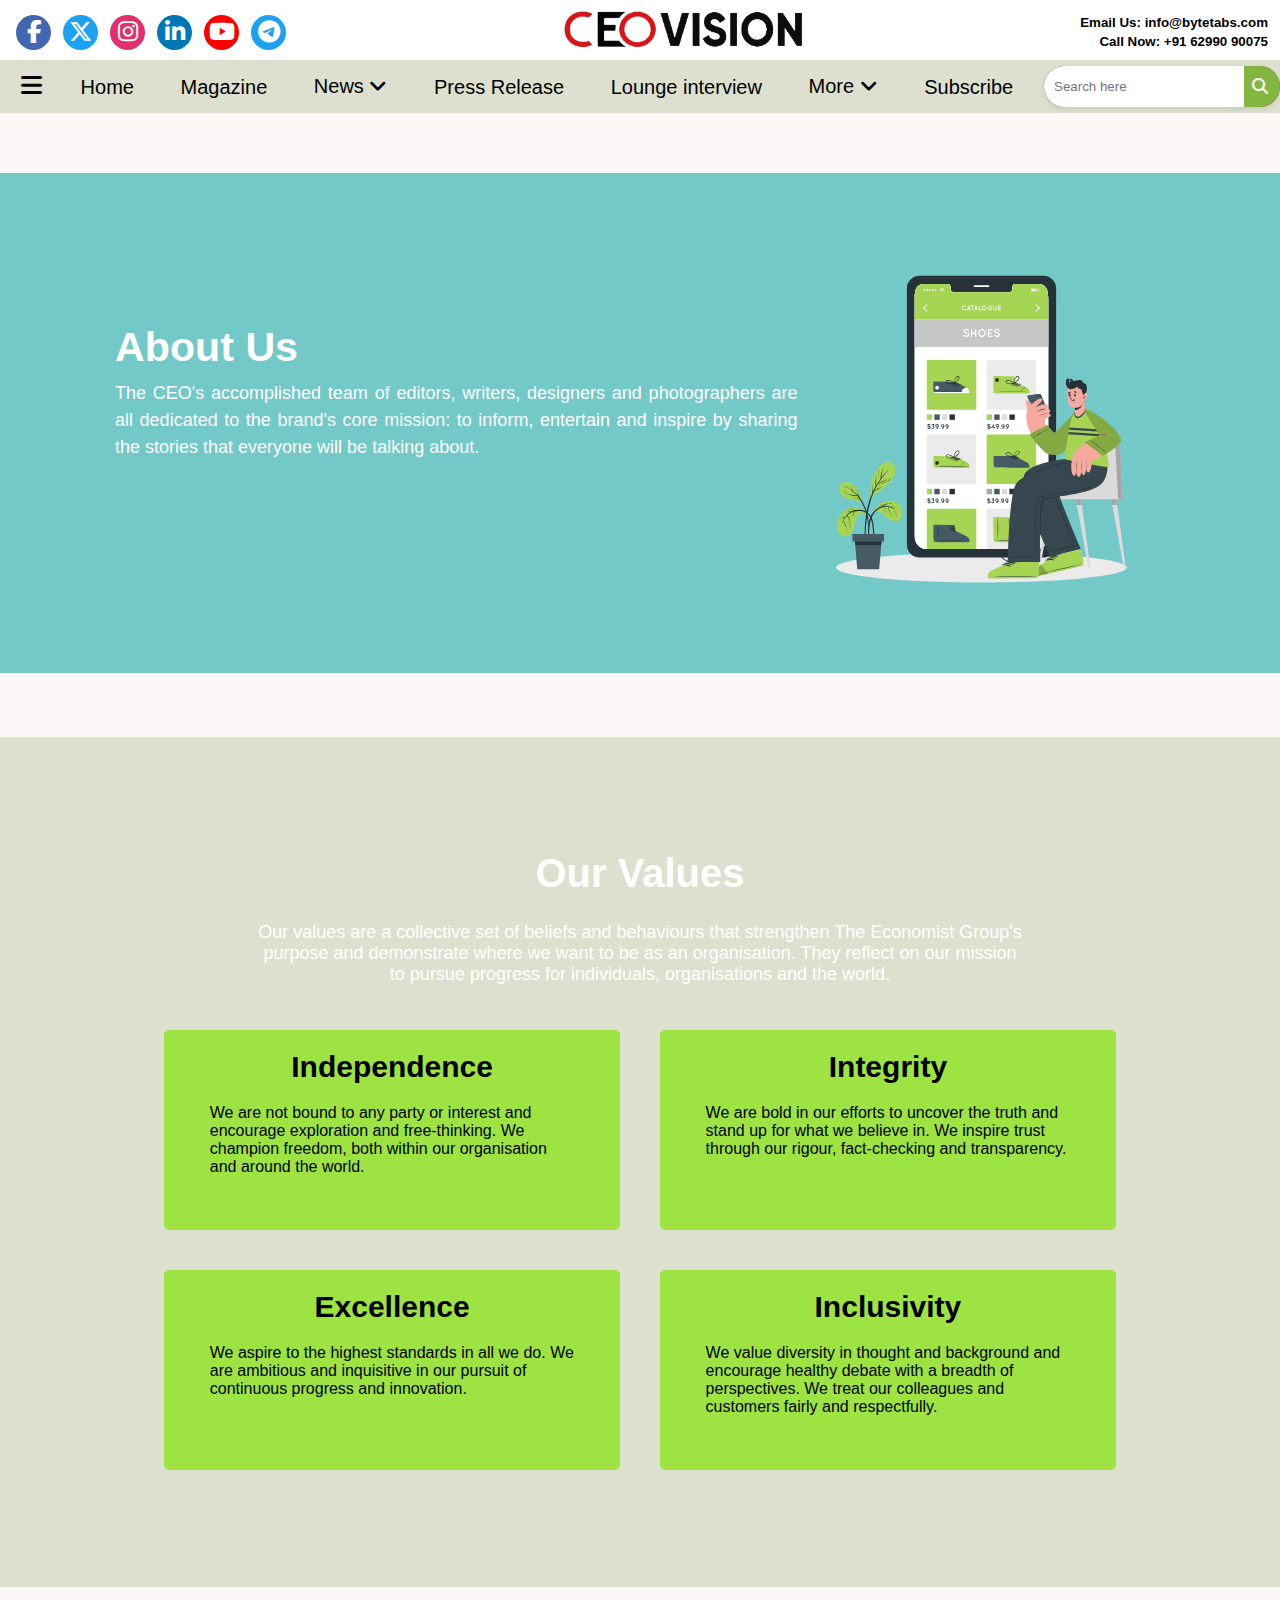
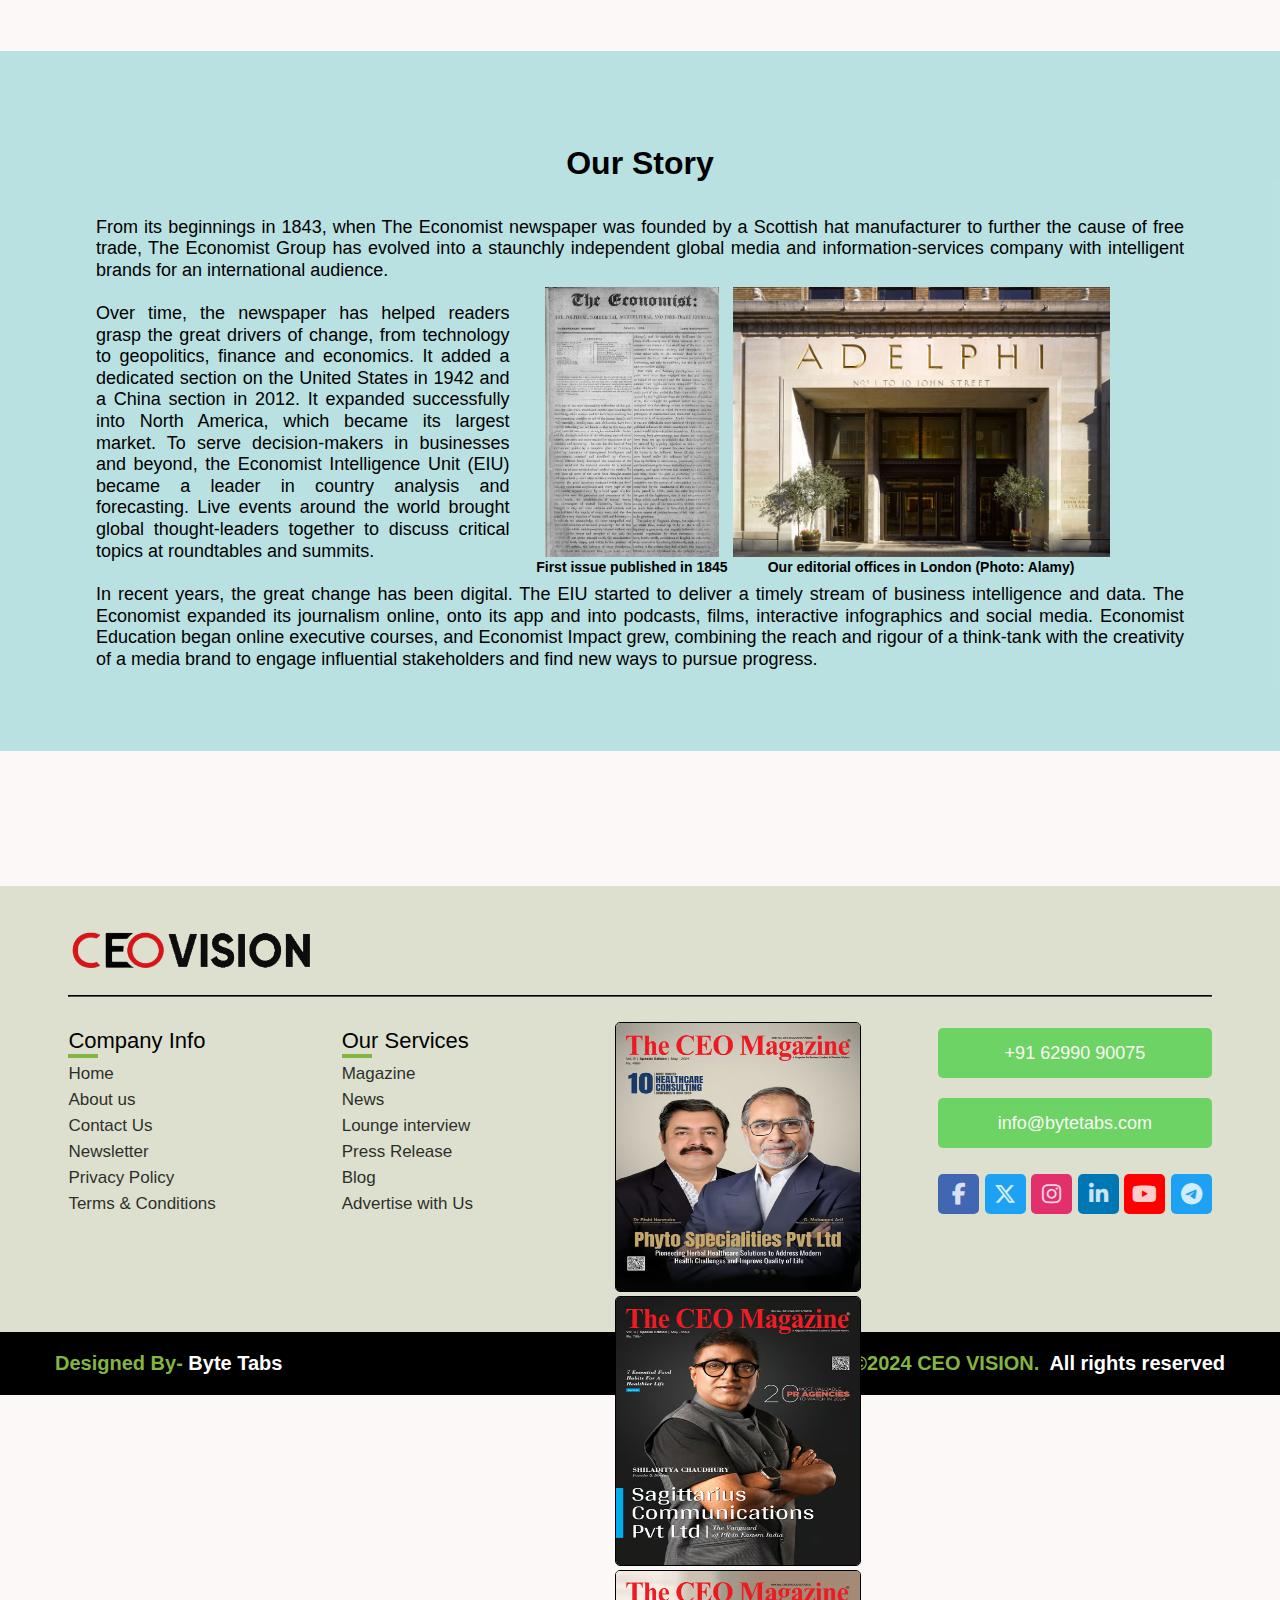
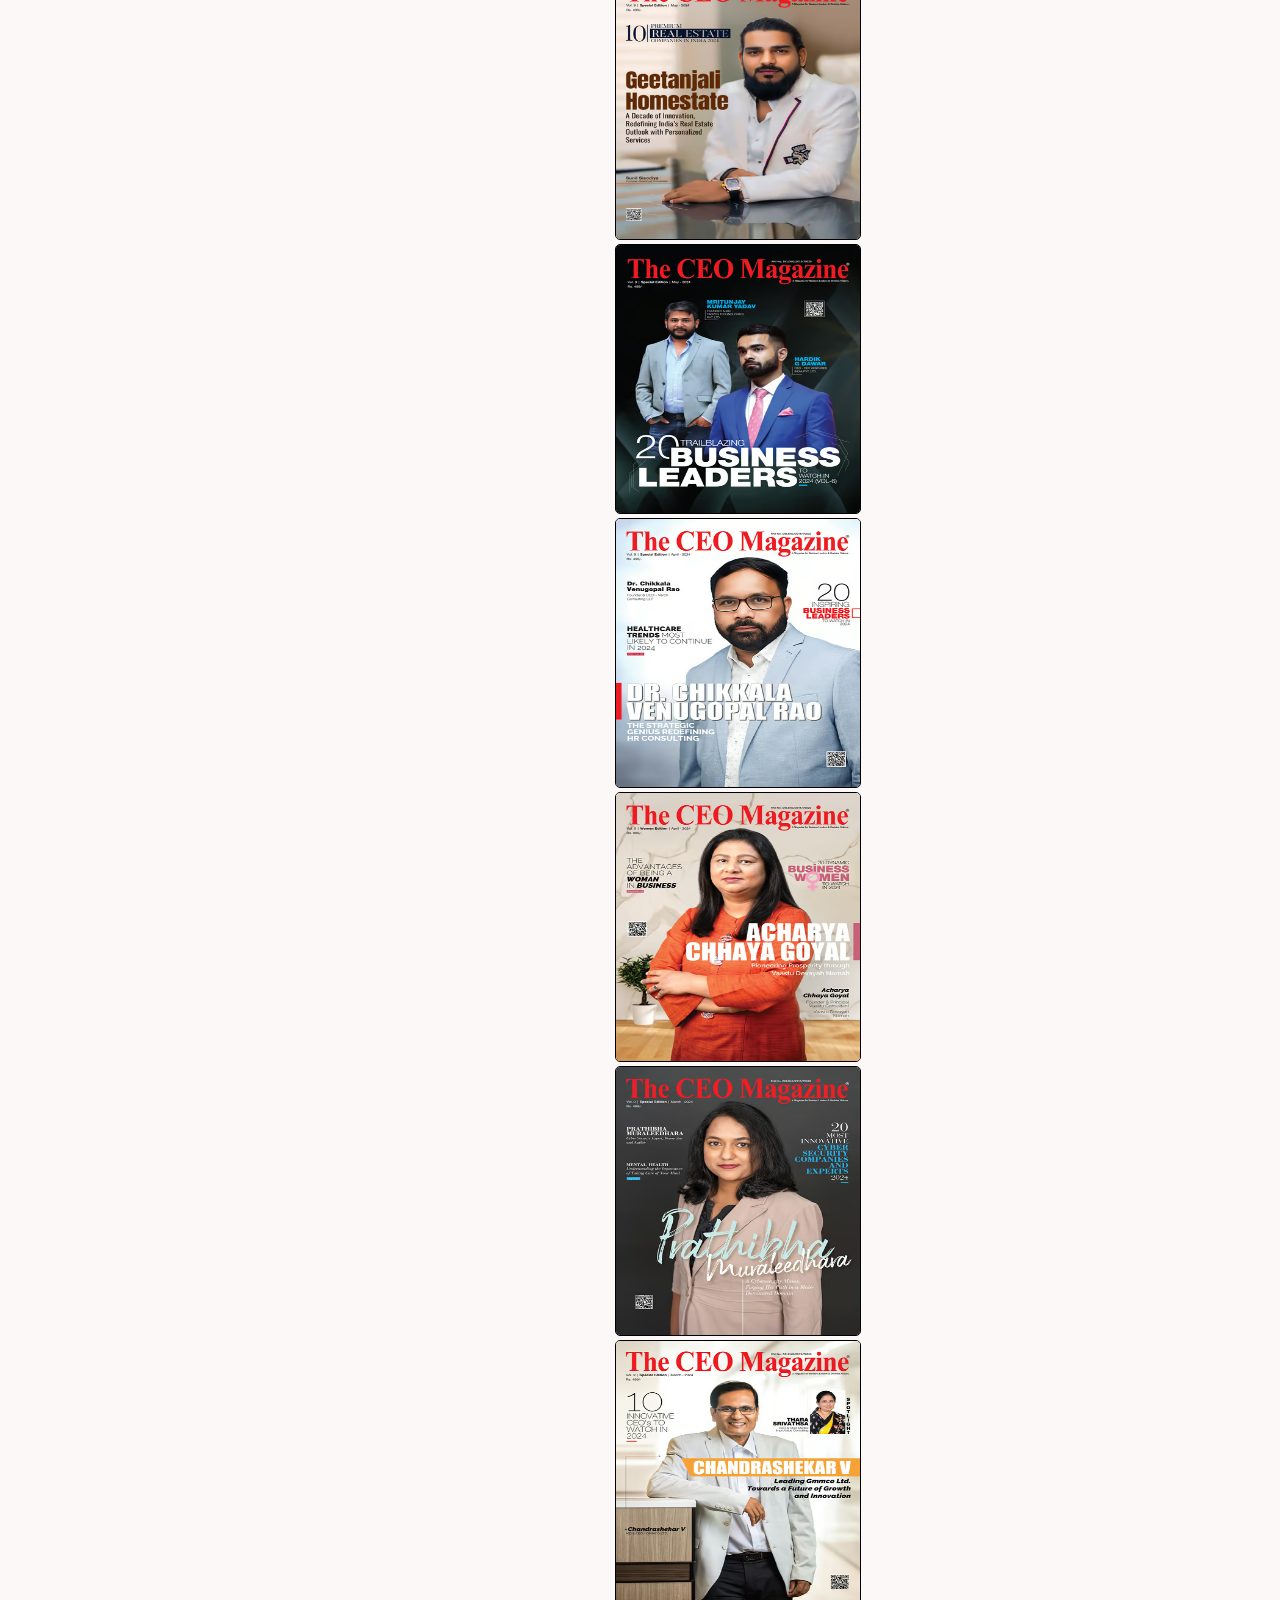
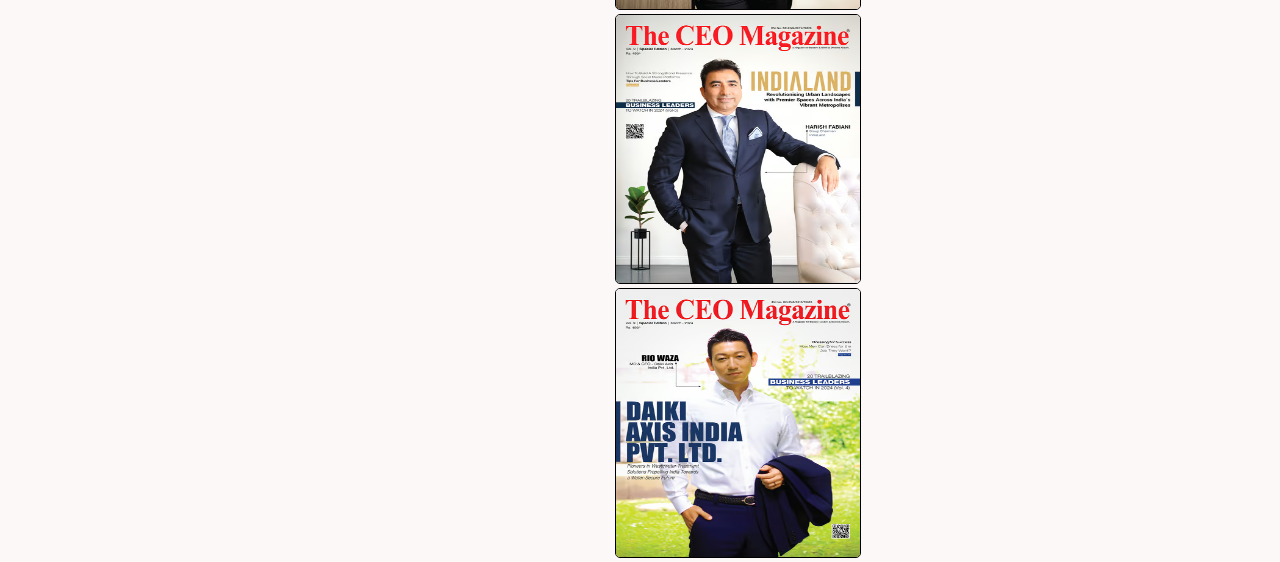
<file: about.html>
<!DOCTYPE html>
<html lang="en">

<head>
  <meta charset="UTF-8" />
  <title>Home | CEO VISION</title>
  <link rel="stylesheet" href="style.css" />
  <link rel="stylesheet" href="https://cdnjs.cloudflare.com/ajax/libs/font-awesome/6.4.2/css/all.min.css" />
  <link href="https://fonts.googleapis.com/css2?family=Lexend+Deca&display=swap" rel="stylesheet" />
  <meta name="viewport" content="width=device-width, initial-scale=1.0" />
</head>

<body>


  <!-- Start Top Navbar -->
  <header>
    <div class="top">




 <!-- Start Top Search Conationer box -->
 <div class="search-container-top-box">
  <div class="close-btn-search">
    <i class="fas fa-times"></i>
  </div>

  <input type="text" placeholder="Search here">

 
 </div>
 <!-- End Top Search Conationer box -->



      <!-- Start Hamburger Side Bar -->
      <div class="side-bar">
        <div class="close-btn-hamburger">
          <i class="fas fa-times"></i>
        </div>

        <!-- Start Hamburger Side Bar Menu -->
        <div class="menu">
          <div class="item">
            <a href="index.html"><i class="fas fa-home"></i>Home</a>
          </div>
          <div class="item">
            <a href="magazine.html"><i class="fa-solid fa-book-open-reader"></i>Magazine</a>
          </div>


          <div class="item">
            <a class="sub-btn"><i class="fas fa-cogs"></i>News<i class="fas fa-angle-right dropdown"></i></a>
            <div class="sub-menu">
              <a href="business_news.html" class="sub-item">Business News</a>
              <a href="industry_news.html" class="sub-item">Industry News</a>
              <a href="tech_news.html" class="sub-item">Tech News</a>
            </div>
          </div>


          <div class="item">
            <a href="press-release.html"><i class="fa-solid fa-clipboard"></i>Press Release</a>
          </div>
          <div class="item">
            <a href="lounge_interview.html"><i class="fas fa-th"></i>Lounge interview</a>
          </div>

          <div class="item">
            <a class="sub-btn"><i class="fas fa-envelope"></i>More
              <i class="fas fa-angle-right dropdown"></i></a>
            <div class="sub-menu">
              <a href="templete.html" class="sub-item">Templete Page </a>
              <a href="women.html" class="sub-item">Women Page</a>
              <a href="blog.html" class="sub-item">Blog Page</a>
              <a href="magazine_templete.html" class="sub-item">Magazine Templete</a>
            </div>
          </div>
          <div class="item">
            <a href="newsletter.html"><i class="fas fa-th"></i>Subscribe</a>
          </div>


        </div>
        <!-- End Hamburger Side Bar Menu -->

        <!-- Start Hamburger Side Bar Footer -->
        <div class="side-bar-footer">
          <!-- Start Hamburger Side Bar Footer Media-->
          <div class="media-icons">
            <a href="#"><i class="fab fa-facebook-f"></i></a>
            <a href="#"><i class="fa-brands fa-x-twitter"></i></a>
            <a href="#"><i class="fab fa-instagram"></i></a>
            <a href="#"><i class="fab fa-linkedin-in"></i></a>
            <a href="#"><i class="fab fa-youtube"></i></a>
            <a href="#"><i class="fab fa-telegram"></i></a>
          </div>
          <!-- Start Hamburger Side Bar Footer Text-->
          <div class="side-bar-footer-txt">
            <div class="line1">@2024 - All Right Reserved</div>
            <div class="line2">
              Designed and Developed by <a href="https://www.linkedin.com/company/byte-tabs/">ByteTabs</a>
            </div>
          </div>
        </div>
        <!-- End Hamburger Side Bar Footer -->
      </div>
      <!-- End Hamburger Side Bar -->

      <!-- Start Top Hamburger  ||  For Mobile devices-->
      <div class="hamburger-top" onclick="openNav()">
        <i class="fas fa-bars"></i>
      </div>
      <!-- End Top Hamburger -->

      <div class="media-icons">
        <a href="#"><i class="fab fa-facebook-f"></i></a>
        <a href="#"><i class="fa-brands fa-x-twitter"></i></a>
        <a href="#"><i class="fab fa-instagram"></i></a>
        <a href="#"><i class="fab fa-linkedin-in"></i></a>
        <a href="#"><i class="fab fa-youtube"></i></a>
        <a href="#"><i class="fab fa-telegram"></i></a>
      </div>

      <div class="logo-details">
        <img src="assets/logo1.png" alt="" />
      </div>

      <div class="right-side">
        <span>Email Us:
          <a href="mailto:info@bytetabs.com">info@bytetabs.com </a></span>
        <span>Call Now: <a href="tel:+916299090075">+91 62990 90075</a></span>
      </div>

      <!-- Start Top Search Conationer  ||   For Mobile devices-->
      <div class="search-container-top">
        <input type="text" class="search-input" placeholder="Search here" />
        <div class="search-icon-top">
          <i class="fas fa-search"></i>
        </div>
      </div>
      <!-- End Top Search Conationer  -->
    </div>
  </header>
  <!-- End Top Navbar -->






  
  <!-- Start Second Navbar -->
  <div class="down_navbar">
    <!-- Start Down Hamburger -->
    <div class="hamburger" onclick="openNav()">
      <i class="fas fa-bars"></i>
    </div>
    <!-- End Down Hamburger -->

    <!-- Start Scroll Section -->

    <div class="scrollmenu">
      <a href="index.html">Home</a>
      <a href="magazine.html">Magazine</a>


      <div class="nav-dropdown">
        <button class="dropbtn">
          News <i class="fas fa-angle-down dropdown"></i>
        </button>
        <div class="nav-dropdown-content">
          <a href="business_news.html" class="sub-item">Business News</a>
          <a href="industry_news.html" class="sub-item">Industry News</a>
          <a href="tech_news.html" class="sub-item">Tech News</a>
        </div>
      </div>



      <a href="press-release.html">Press Release</a>
      <a href="lounge_interview.html">Lounge interview</a>
      <div class="nav-dropdown">
        <button class="dropbtn">
          More <i class="fas fa-angle-down dropdown"></i>
        </button>
        <div class="nav-dropdown-content">
          <a href="templete.html" class="sub-item">Templete Page </a>
          <a href="women.html" class="sub-item">Women Page</a>
          <a href="blog.html" class="sub-item">Blog Page</a>
          <a href="magazine_templete.html" class="sub-item">Magazine Templete </a>
        </div>
      </div>
      <a href="newsletter.html">Subscribe</a>



    </div>
    <!-- End Scroll Section -->

    <!-- Start Bottom Search Conationer  -->
    <div class="search-container">
      <input type="text" class="search-input" placeholder="Search here" />
      <div class="search-icon">
        <i class="fas fa-search"></i>
      </div>
    </div>
    <!-- End Bottom Search Conationer  -->
  </div>
  <!-- End Second Navbar -->








  <!-- Start Modal -->
  <div class="modal">
    <div class="modal-content">
      <div class="modal-txt">
        <h1>About Us</h1>
        <p>
          The CEO's accomplished team of editors, writers, designers and
          photographers are all dedicated to the brand's core mission: to
          inform, entertain and inspire by sharing the stories that everyone
          will be talking about.
        </p>
      </div>
      <div class="modal-img">
        <img src="assets/1.svg" alt="" />
      </div>
    </div>
  </div>
  <!-- End Modal -->




  <!-- Start Value Section -->

  <div class="card-body">
    <h1>Our Values</h1>
    <p>
      Our values are a collective set of beliefs and behaviours that
      strengthen The Economist Group's purpose and demonstrate where we want
      to be as an organisation. They reflect on our mission to pursue progress
      for individuals, organisations and the world.
    </p>
    <div class="card-content">
      <div class="card one">
        <div class="title">Independence</div>
        <div class="info">
          We are not bound to any party or interest and encourage exploration
          and free-thinking. We champion freedom, both within our organisation
          and around the world.
        </div>
      </div>
      <div class="card two">
        <div class="title">Integrity</div>
        <div class="info">
          We are bold in our efforts to uncover the truth and stand up for
          what we believe in. We inspire trust through our rigour,
          fact-checking and transparency.
        </div>
      </div>
      <div class="card three">
        <div class="title">Excellence</div>
        <div class="info">
          We aspire to the highest standards in all we do. We are ambitious
          and inquisitive in our pursuit of continuous progress and
          innovation.
        </div>
      </div>
      <div class="card four">
        <div class="title">Inclusivity</div>
        <div class="info">
          We value diversity in thought and background and encourage healthy
          debate with a breadth of perspectives. We treat our colleagues and
          customers fairly and respectfully.
        </div>
      </div>
    </div>
  </div>
  <!-- End Value Section -->




  <!-- Start Story Section -->

  <div class="story">
    <h1>Our Story</h1>
    <div class="story-content">
      <p>
        From its beginnings in 1843, when The Economist newspaper was founded
        by a Scottish hat manufacturer to further the cause of free trade, The
        Economist Group has evolved into a staunchly independent global media
        and information-services company with intelligent brands for an
        international audience.
      </p>
      <div class="img-div">
        <div class="img-div1">
          <img src="assets/1.jpg" alt="" />
          <h5>First issue published in 1845</h5>
        </div>
        <div class="img-div2">
          <img src="assets/2.jpg" alt="" />
          <h5>Our editorial offices in London (Photo: Alamy)</h5>
        </div>
      </div>
      <p>
        Over time, the newspaper has helped readers grasp the great drivers of
        change, from technology to geopolitics, finance and economics. It
        added a dedicated section on the United States in 1942 and a China
        section in 2012. It expanded successfully into North America, which
        became its largest market. To serve decision-makers in businesses and
        beyond, the Economist Intelligence Unit (EIU) became a leader in
        country analysis and forecasting. Live events around the world brought
        global thought-leaders together to discuss critical topics at
        roundtables and summits.
      </p>
      <p>
        In recent years, the great change has been digital. The EIU started to
        deliver a timely stream of business intelligence and data. The
        Economist expanded its journalism online, onto its app and into
        podcasts, films, interactive infographics and social media. Economist
        Education began online executive courses, and Economist Impact grew,
        combining the reach and rigour of a think-tank with the creativity of
        a media brand to engage influential stakeholders and find new ways to
        pursue progress.
      </p>
    </div>
  </div>
  <!-- End Story Section -->







  

  <!-- Strat Footer Section -->
  <footer>
    <!-- Strat Footer Content -->
    <div class="footer_content">
      <!-- Start Footer Top Content -->
      <div class="footer_top_content">
        <div class="logo-details">
          <img src="assets/logo1.png" alt="" />
        </div>
      
      </div>
      <!-- End Footer Top Content -->
      <hr />
      <!-- Start Box Sections -->
      <div class="link-boxes">
        <ul class="box box1">
          <li class="link_name">Company Info</li>
          <li><a href="index.html">Home</a></li>
          <li><a href="about.html">About us</a></li>
          <li><a href="contact.html">Contact Us</a></li>
          <li><a href="newsletter.html">Newsletter</a></li>
          <li><a href="#">Privacy Policy</a></li>
          <li><a href="#">Terms & Conditions</a></li>
        </ul>
        <ul class="box box2">
          <li class="link_name">Our Services</li>
          <li><a href="magazine.html">Magazine</a></li>
          <li><a href="business_news.html">News</a></li>
          <li><a href="lounge_interview.html">Lounge interview</a></li>
          <li><a href="press-release.html">Press Release</a></li>
          <li><a href="blog.html">Blog</a></li>
          <li><a href="#">Advertise with Us</a></li>
        </ul>
      

        <!-- Start Image Section-->
        <ul class="box box3">
          <!-- Start Image Slider -->

          <div class="images">
            <a href="#"> <img src="assets/magazine/1.avif"></a>
            <a href="#"> <img src="assets/magazine/2.avif"></a>
            <a href="#"> <img src="assets/magazine/3.avif"></a>
            <a href="#"> <img src="assets/magazine/4.avif"></a>
            <a href="#"> <img src="assets/magazine/5.avif"></a>
            <a href="#"> <img src="assets/magazine/6.avif"></a>
            <a href="#"> <img src="assets/magazine/7.avif"></a>
            <a href="#"> <img src="assets/magazine/8.avif"></a>
            <a href="#"> <img src="assets/magazine/9.avif"></a>
            <a href="#"> <img src="assets/magazine/10.avif"></a>
          </div>

        </ul>

        <ul class="box input-box">


          <li><a href="tel:+916299090075"><button>+91 62990 90075</button></a></li>
          <li><a href="mailto:info@bytetabs.com"><button>info@bytetabs.com</button></a></li>
          <li>
            <ul>
              <li> <a href="#"><i class="fab fa-facebook-f"></i></a></li>
              <li><a href="#"><i class="fa-brands fa-x-twitter"></i></a></li>
              <li><a href="#"><i class="fab fa-instagram"></i></a></li>
              <li><a href="#"><i class="fab fa-linkedin-in"></i></a></li>
              <li><a href="#"><i class="fab fa-youtube"></i></a></li>
              <li><a href="#"><i class="fab fa-telegram"></i></a></li>
            </ul>
          </li>



        </ul>
      </div>
      <!-- End Box Sections -->
    </div>
    <!-- End Footer Content -->

    <!-- Start Bottom Details -->
    <div class="bottom-details">
      <div class="bottom_text">
        <span class="design_by">
          Designed By-
          <a href="https://www.linkedin.com/company/byte-tabs/">Byte Tabs</a>
        </span>
        <span class="copyright_text"><span>Copyright©2024 <a href="#">CEO VISION.</span></a><span>All rights
            reserved</span></span>
      </div>
    </div>
    <!-- End Bottom Details -->
  </footer>
  <!-- End Footer Section -->

  <script src="https://ajax.googleapis.com/ajax/libs/jquery/3.7.1/jquery.min.js"></script>
  <script src="https://code.jquery.com/jquery-3.6.0.min.js"></script>
  <script src="script.js"></script>
  
</body>
</html>
</file>
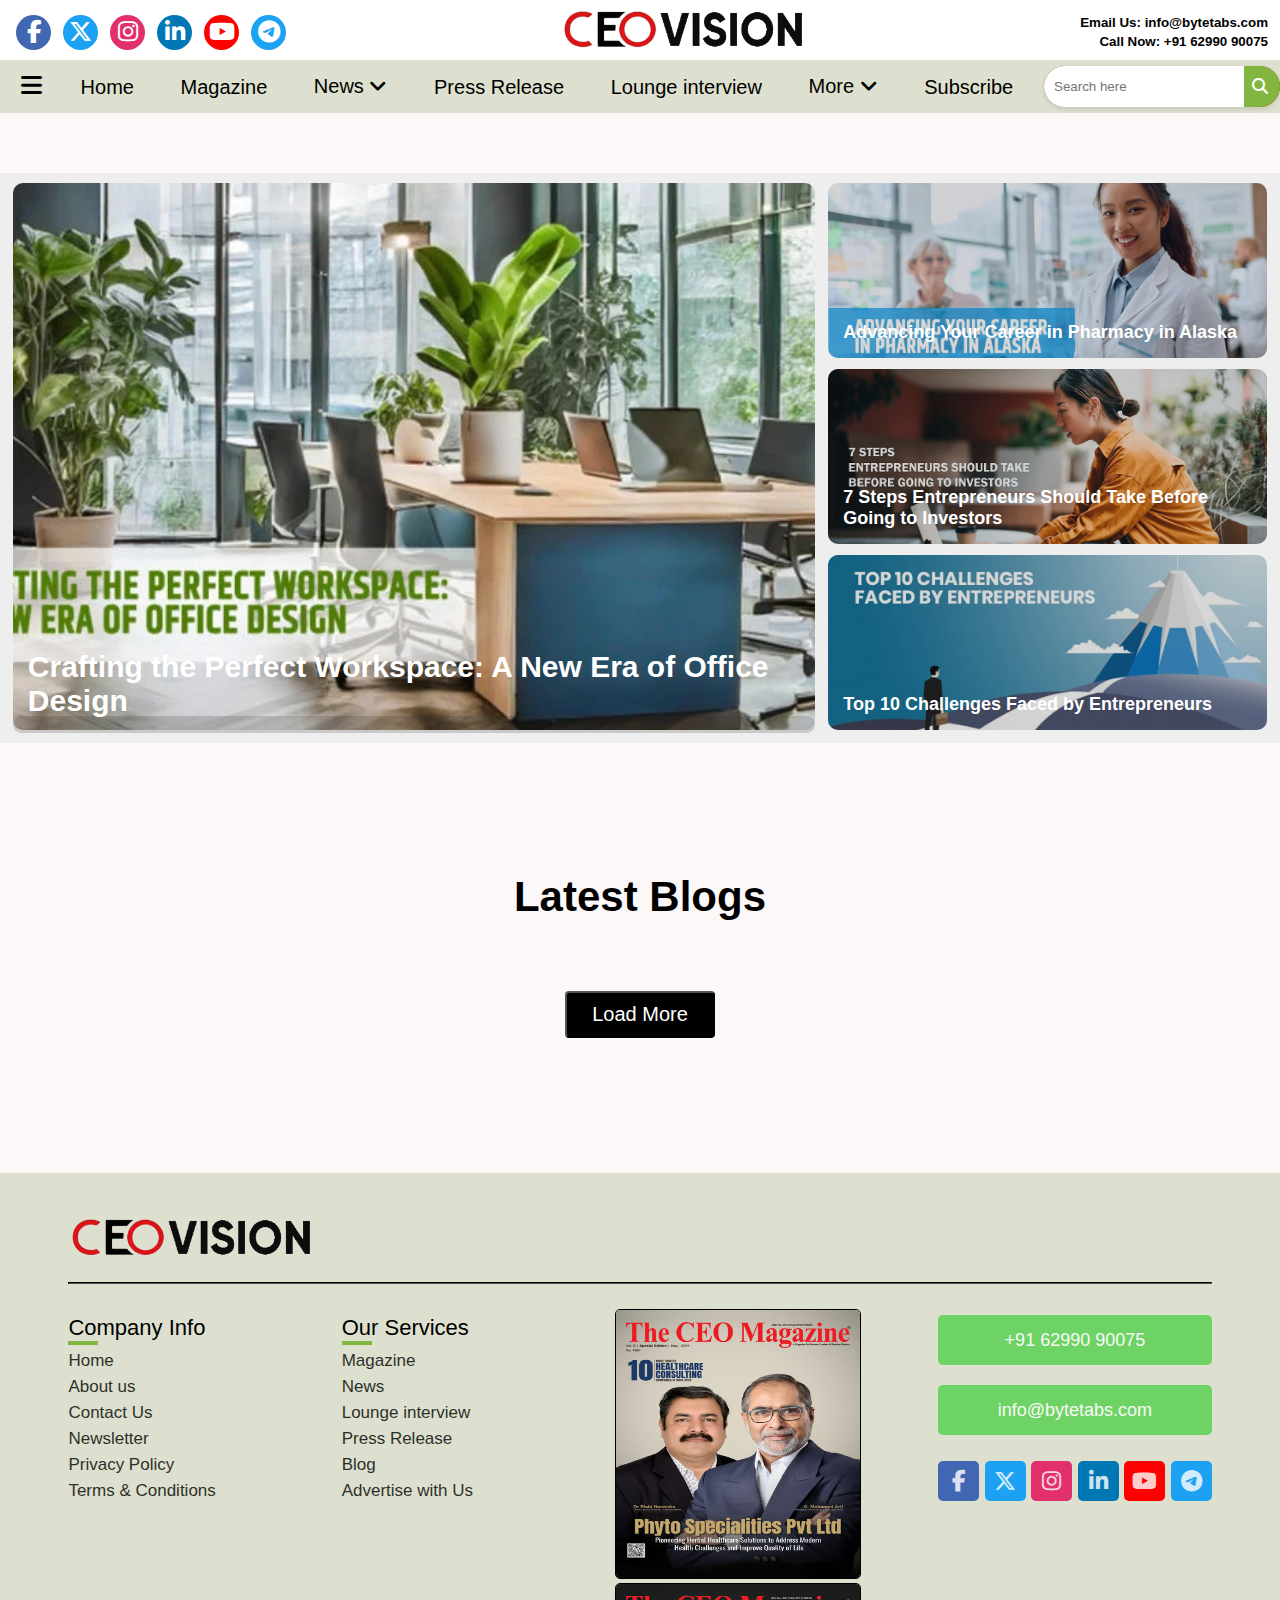
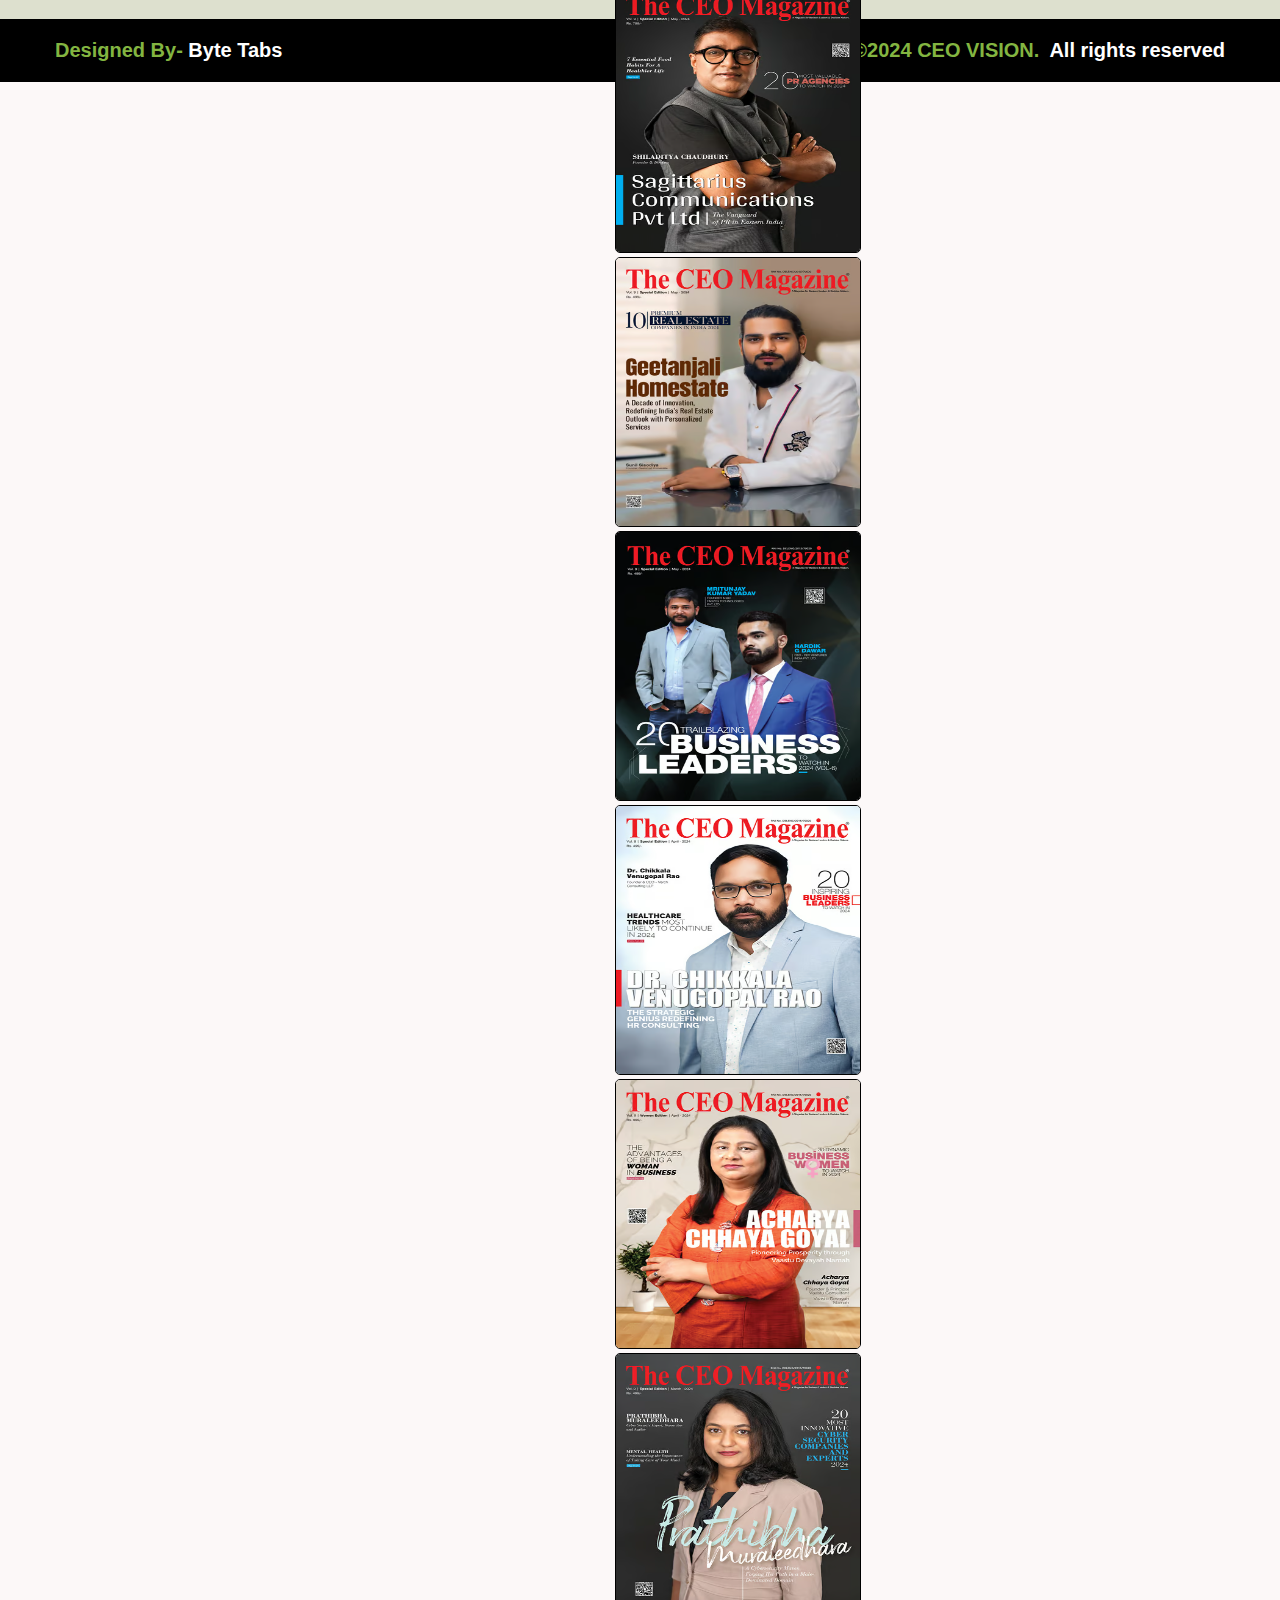
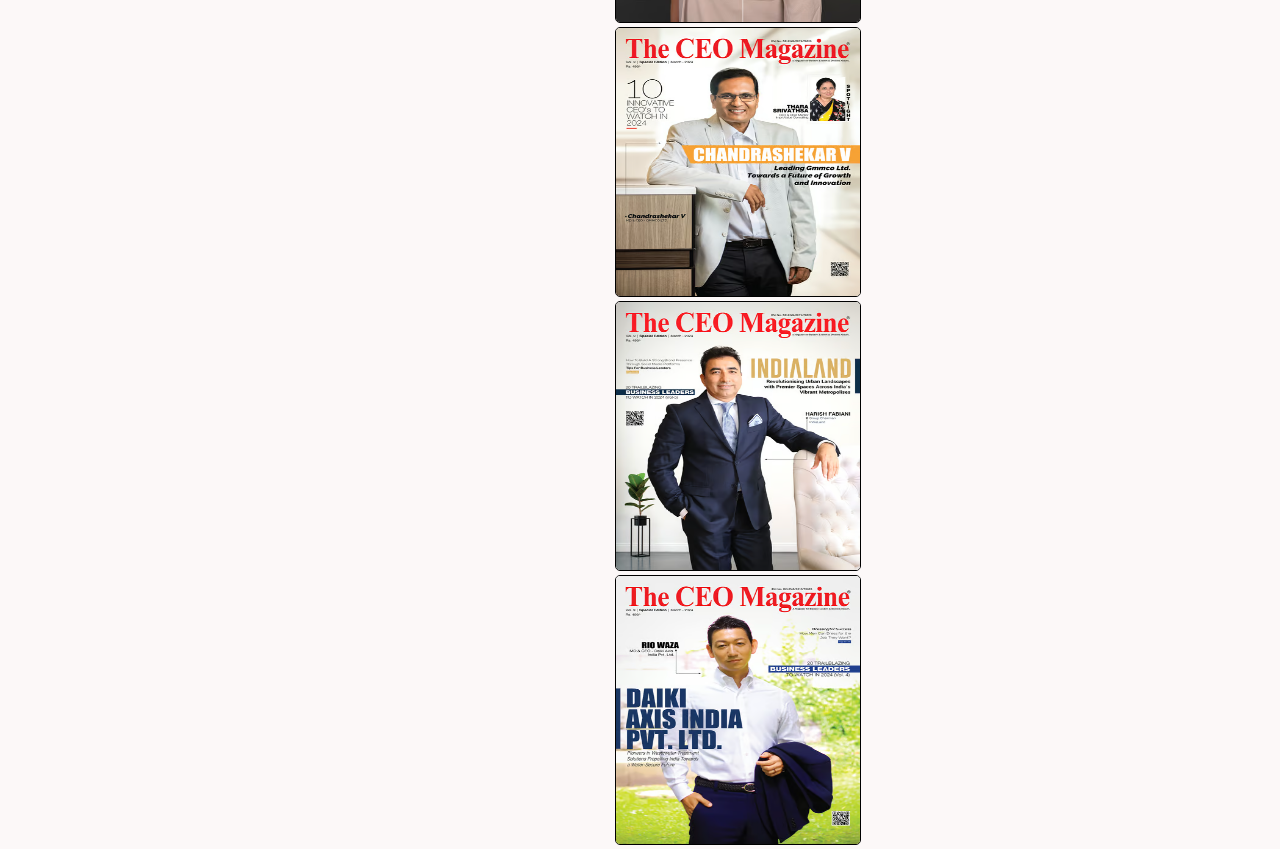
<file: blog.html>
<!DOCTYPE html>
<html lang="en">

<head>
  <meta charset="UTF-8" />
  <title>Home | CEO VISION</title>
  <link rel="stylesheet" href="style.css" />
  <link rel="stylesheet" href="https://cdnjs.cloudflare.com/ajax/libs/font-awesome/6.4.2/css/all.min.css" />
  <link href="https://fonts.googleapis.com/css2?family=Lexend+Deca&display=swap" rel="stylesheet" />
  <meta name="viewport" content="width=device-width, initial-scale=1.0" />
</head>

<body>


  <!-- Start Top Navbar -->
  <header>
    <div class="top">




 <!-- Start Top Search Conationer box -->
 <div class="search-container-top-box">
  <div class="close-btn-search">
    <i class="fas fa-times"></i>
  </div>

  <input type="text" placeholder="Search here">

 
 </div>
 <!-- End Top Search Conationer box -->



      <!-- Start Hamburger Side Bar -->
      <div class="side-bar">
        <div class="close-btn-hamburger">
          <i class="fas fa-times"></i>
        </div>

        <!-- Start Hamburger Side Bar Menu -->
        <div class="menu">
          <div class="item">
            <a href="index.html"><i class="fas fa-home"></i>Home</a>
          </div>
          <div class="item">
            <a href="magazine.html"><i class="fa-solid fa-book-open-reader"></i>Magazine</a>
          </div>


          <div class="item">
            <a class="sub-btn"><i class="fas fa-cogs"></i>News<i class="fas fa-angle-right dropdown"></i></a>
            <div class="sub-menu">
              <a href="business_news.html" class="sub-item">Business News</a>
              <a href="industry_news.html" class="sub-item">Industry News</a>
              <a href="tech_news.html" class="sub-item">Tech News</a>
            </div>
          </div>


          <div class="item">
            <a href="press-release.html"><i class="fa-solid fa-clipboard"></i>Press Release</a>
          </div>
          <div class="item">
            <a href="lounge_interview.html"><i class="fas fa-th"></i>Lounge interview</a>
          </div>

          <div class="item">
            <a class="sub-btn"><i class="fas fa-envelope"></i>More
              <i class="fas fa-angle-right dropdown"></i></a>
            <div class="sub-menu">
              <a href="templete.html" class="sub-item">Templete Page </a>
              <a href="women.html" class="sub-item">Women Page</a>
              <a href="blog.html" class="sub-item">Blog Page</a>
              <a href="magazine_templete.html" class="sub-item">Magazine Templete</a>
            </div>
          </div>
          <div class="item">
            <a href="newsletter.html"><i class="fas fa-th"></i>Subscribe</a>
          </div>


        </div>
        <!-- End Hamburger Side Bar Menu -->

        <!-- Start Hamburger Side Bar Footer -->
        <div class="side-bar-footer">
          <!-- Start Hamburger Side Bar Footer Media-->
          <div class="media-icons">
            <a href="#"><i class="fab fa-facebook-f"></i></a>
            <a href="#"><i class="fa-brands fa-x-twitter"></i></a>
            <a href="#"><i class="fab fa-instagram"></i></a>
            <a href="#"><i class="fab fa-linkedin-in"></i></a>
            <a href="#"><i class="fab fa-youtube"></i></a>
            <a href="#"><i class="fab fa-telegram"></i></a>
          </div>
          <!-- Start Hamburger Side Bar Footer Text-->
          <div class="side-bar-footer-txt">
            <div class="line1">@2024 - All Right Reserved</div>
            <div class="line2">
              Designed and Developed by <a href="https://www.linkedin.com/company/byte-tabs/">ByteTabs</a>
            </div>
          </div>
        </div>
        <!-- End Hamburger Side Bar Footer -->
      </div>
      <!-- End Hamburger Side Bar -->

      <!-- Start Top Hamburger  ||  For Mobile devices-->
      <div class="hamburger-top" onclick="openNav()">
        <i class="fas fa-bars"></i>
      </div>
      <!-- End Top Hamburger -->

      <div class="media-icons">
        <a href="#"><i class="fab fa-facebook-f"></i></a>
        <a href="#"><i class="fa-brands fa-x-twitter"></i></a>
        <a href="#"><i class="fab fa-instagram"></i></a>
        <a href="#"><i class="fab fa-linkedin-in"></i></a>
        <a href="#"><i class="fab fa-youtube"></i></a>
        <a href="#"><i class="fab fa-telegram"></i></a>
      </div>

      <div class="logo-details">
        <img src="assets/logo1.png" alt="" />
      </div>

      <div class="right-side">
        <span>Email Us:
          <a href="mailto:info@bytetabs.com">info@bytetabs.com </a></span>
        <span>Call Now: <a href="tel:+916299090075">+91 62990 90075</a></span>
      </div>

      <!-- Start Top Search Conationer  ||   For Mobile devices-->
      <div class="search-container-top">
        <input type="text" class="search-input" placeholder="Search here" />
        <div class="search-icon-top">
          <i class="fas fa-search"></i>
        </div>
      </div>
      <!-- End Top Search Conationer  -->
    </div>
  </header>
  <!-- End Top Navbar -->






  
  <!-- Start Second Navbar -->
  <div class="down_navbar">
    <!-- Start Down Hamburger -->
    <div class="hamburger" onclick="openNav()">
      <i class="fas fa-bars"></i>
    </div>
    <!-- End Down Hamburger -->

    <!-- Start Scroll Section -->

    <div class="scrollmenu">
      <a href="index.html">Home</a>
      <a href="magazine.html">Magazine</a>


      <div class="nav-dropdown">
        <button class="dropbtn">
          News <i class="fas fa-angle-down dropdown"></i>
        </button>
        <div class="nav-dropdown-content">
          <a href="business_news.html" class="sub-item">Business News</a>
          <a href="industry_news.html" class="sub-item">Industry News</a>
          <a href="tech_news.html" class="sub-item">Tech News</a>
        </div>
      </div>



      <a href="press-release.html">Press Release</a>
      <a href="lounge_interview.html">Lounge interview</a>
      <div class="nav-dropdown">
        <button class="dropbtn">
          More <i class="fas fa-angle-down dropdown"></i>
        </button>
        <div class="nav-dropdown-content">
          <a href="templete.html" class="sub-item">Templete Page </a>
          <a href="women.html" class="sub-item">Women Page</a>
          <a href="blog.html" class="sub-item">Blog Page</a>
          <a href="magazine_templete.html" class="sub-item">Magazine Templete </a>
        </div>
      </div>
      <a href="newsletter.html">Subscribe</a>



    </div>
    <!-- End Scroll Section -->

    <!-- Start Bottom Search Conationer  -->
    <div class="search-container">
      <input type="text" class="search-input" placeholder="Search here" />
      <div class="search-icon">
        <i class="fas fa-search"></i>
      </div>
    </div>
    <!-- End Bottom Search Conationer  -->
  </div>
  <!-- End Second Navbar -->








  <!-- Start Main Section -->
  <div class="blog-main-section">
    <!-- Start Left-Section -->
    <div class="blog-left-section">
      <a href="#">
        <img src="assets/blog_page/1.webp" alt="">
        <p>Crafting the Perfect Workspace: A New Era of Office Design</p>
      </a>
    </div>
    <!-- End Left-Section -->

    <!-- Start Right-Section -->
    <div class="blog-right-section">
      <a href="#" class="blog-section-part part1 hover-effect">
        <img src="assets/blog_page/2.webp" alt="">
        <p>Advancing Your Career in Pharmacy in Alaska</p>
      </a>
      <a href="#" class="blog-section-part part2 hover-effect">
        <img src="assets/blog_page/3.webp" alt="">
        <p>7 Steps Entrepreneurs Should Take Before Going to Investors</p>
      </a>
      <a href="#" class="blog-section-part part3 hover-effect">
        <img src="assets/blog_page/4.webp" alt="">
        <p>Top 10 Challenges Faced by Entrepreneurs</p>
      </a>
    </div>
    <!-- End Right-Section -->
  </div>
  <!-- End Main Section -->







  <!-- Start Container -->
  <div class="load_container text-center">
    <!-- Container Heading -->
    <p>Latest Blogs</p>

    <!-- Start Container-Box -->
    <div class="container_box">
      <!-- Start Container Items-->
      <div class="abc">
        <div class="content">
          <a href="">
            <img src="assets/guest_blog/1.avif" alt="">
            <div class="txt">
              <p>How to Spot and Avoid Ghost Jobs</p>
            </div>
          </a>
        </div>
      </div>
      <div class="abc">
        <div class="content">
          <a href="">
            <img src="assets/guest_blog/2.avif" alt="">
            <div class="txt">
              <p>What is the 18-Hour City Phenomenon?</p>
            </div>
          </a>
        </div>
      </div>
      <div class="abc">
        <div class="content">
          <a href="">
            <img src="assets/guest_blog/3.avif" alt="">
            <div class="txt">
              <p>Understanding Form 1040-A</p>
            </div>
          </a>
        </div>
      </div>
      <div class="abc">
        <div class="content">
          <a href="">
            <img src="assets/guest_blog/4.avif" alt="">
            <div class="txt">
              <p>Unlocking the Power of the 130-30 Strategy</p>
            </div>
          </a>
        </div>
      </div>
      <div class="abc">
        <div class="content">
          <a href="">
            <img src="assets/guest_blog/5.avif" alt="">
            <div class="txt">
              <p>Assam: A Tapestry of History, Culture, and Diversity</p>
            </div>
          </a>
        </div>
      </div>
      <div class="abc">
        <div class="content">
          <a href="">
            <img src="assets/guest_blog/6.png" alt="">
            <div class="txt">
              <p>Punjab: Exploring the Land of Five Rivers and Rich Heritage</p>
            </div>
          </a>
        </div>
      </div>
      <div class="abc">
        <div class="content">
          <a href="">
            <img src="assets/guest_blog/7.png" alt="">
            <div class="txt">
              <p>Tax Saving Investments with Capital Gain Bonds (54EC) - A Guide for Tax-Saving
                Investments</p>
            </div>
          </a>
        </div>
      </div>
      <div class="abc">
        <div class="content">
          <a href="">
            <img src="assets/guest_blog/8.jpg" alt="">
            <div class="txt">
              <p>How ML and AI are Revolutionising the healthcare industry in India</p>
            </div>
          </a>
        </div>
      </div>
      <div class="abc">
        <div class="content">
          <a href="">
            <img src="assets/guest_blog/9.png" alt="">
            <div class="txt">
              <p>The Business of Online Casinos: How Technology Changed the Gambling Industry</p>
            </div>
          </a>
        </div>
      </div>
      <!-- End Container Items-->
    </div>
    <!-- End Container-Box -->
  </div>
  <!-- End Container -->



  <!-- Load More Button to load more content   -->
  <button class="load-more">Load More</button>











  <!-- Strat Footer Section -->
  <footer>
    <!-- Strat Footer Content -->
    <div class="footer_content">
      <!-- Start Footer Top Content -->
      <div class="footer_top_content">
        <div class="logo-details">
          <img src="assets/logo1.png" alt="" />
        </div>
      
      </div>
      <!-- End Footer Top Content -->
      <hr />
      <!-- Start Box Sections -->
      <div class="link-boxes">
        <ul class="box box1">
          <li class="link_name">Company Info</li>
          <li><a href="index.html">Home</a></li>
          <li><a href="about.html">About us</a></li>
          <li><a href="contact.html">Contact Us</a></li>
          <li><a href="newsletter.html">Newsletter</a></li>
          <li><a href="#">Privacy Policy</a></li>
          <li><a href="#">Terms & Conditions</a></li>
        </ul>
        <ul class="box box2">
          <li class="link_name">Our Services</li>
          <li><a href="magazine.html">Magazine</a></li>
          <li><a href="business_news.html">News</a></li>
          <li><a href="lounge_interview.html">Lounge interview</a></li>
          <li><a href="press-release.html">Press Release</a></li>
          <li><a href="blog.html">Blog</a></li>
          <li><a href="#">Advertise with Us</a></li>
        </ul>
      

        <!-- Start Image Section-->
        <ul class="box box3">
          <!-- Start Image Slider -->

          <div class="images">
            <a href="#"> <img src="assets/magazine/1.avif"></a>
            <a href="#"> <img src="assets/magazine/2.avif"></a>
            <a href="#"> <img src="assets/magazine/3.avif"></a>
            <a href="#"> <img src="assets/magazine/4.avif"></a>
            <a href="#"> <img src="assets/magazine/5.avif"></a>
            <a href="#"> <img src="assets/magazine/6.avif"></a>
            <a href="#"> <img src="assets/magazine/7.avif"></a>
            <a href="#"> <img src="assets/magazine/8.avif"></a>
            <a href="#"> <img src="assets/magazine/9.avif"></a>
            <a href="#"> <img src="assets/magazine/10.avif"></a>
          </div>

        </ul>

        <ul class="box input-box">


          <li><a href="tel:+916299090075"><button>+91 62990 90075</button></a></li>
          <li><a href="mailto:info@bytetabs.com"><button>info@bytetabs.com</button></a></li>
          <li>
            <ul>
              <li> <a href="#"><i class="fab fa-facebook-f"></i></a></li>
              <li><a href="#"><i class="fa-brands fa-x-twitter"></i></a></li>
              <li><a href="#"><i class="fab fa-instagram"></i></a></li>
              <li><a href="#"><i class="fab fa-linkedin-in"></i></a></li>
              <li><a href="#"><i class="fab fa-youtube"></i></a></li>
              <li><a href="#"><i class="fab fa-telegram"></i></a></li>
            </ul>
          </li>



        </ul>
      </div>
      <!-- End Box Sections -->
    </div>
    <!-- End Footer Content -->

    <!-- Start Bottom Details -->
    <div class="bottom-details">
      <div class="bottom_text">
        <span class="design_by">
          Designed By-
          <a href="https://www.linkedin.com/company/byte-tabs/">Byte Tabs</a>
        </span>
        <span class="copyright_text"><span>Copyright©2024 <a href="#">CEO VISION.</span></a><span>All rights
            reserved</span></span>
      </div>
    </div>
    <!-- End Bottom Details -->
  </footer>
  <!-- End Footer Section -->

  <script src="https://ajax.googleapis.com/ajax/libs/jquery/3.7.1/jquery.min.js"></script>
  <script src="https://code.jquery.com/jquery-3.6.0.min.js"></script>
  <script src="script.js"></script>

</body>
</html>
</file>
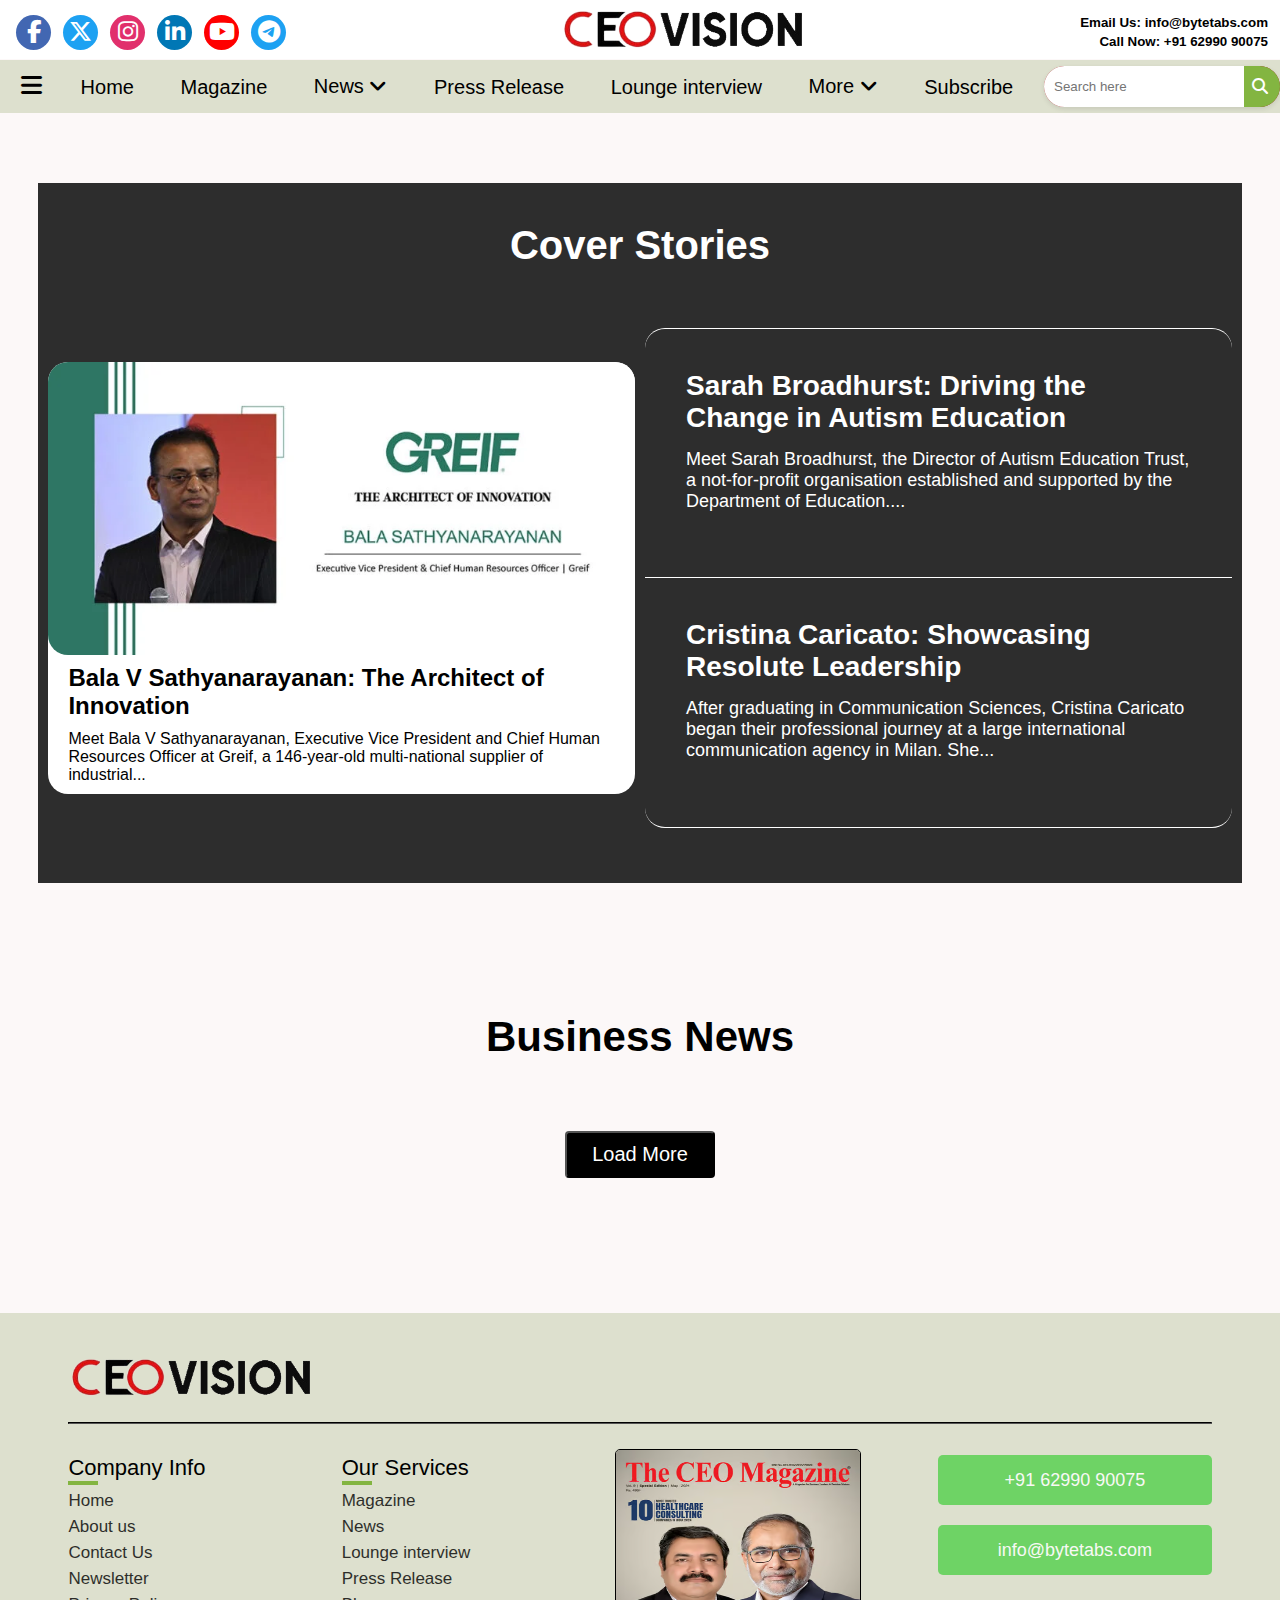
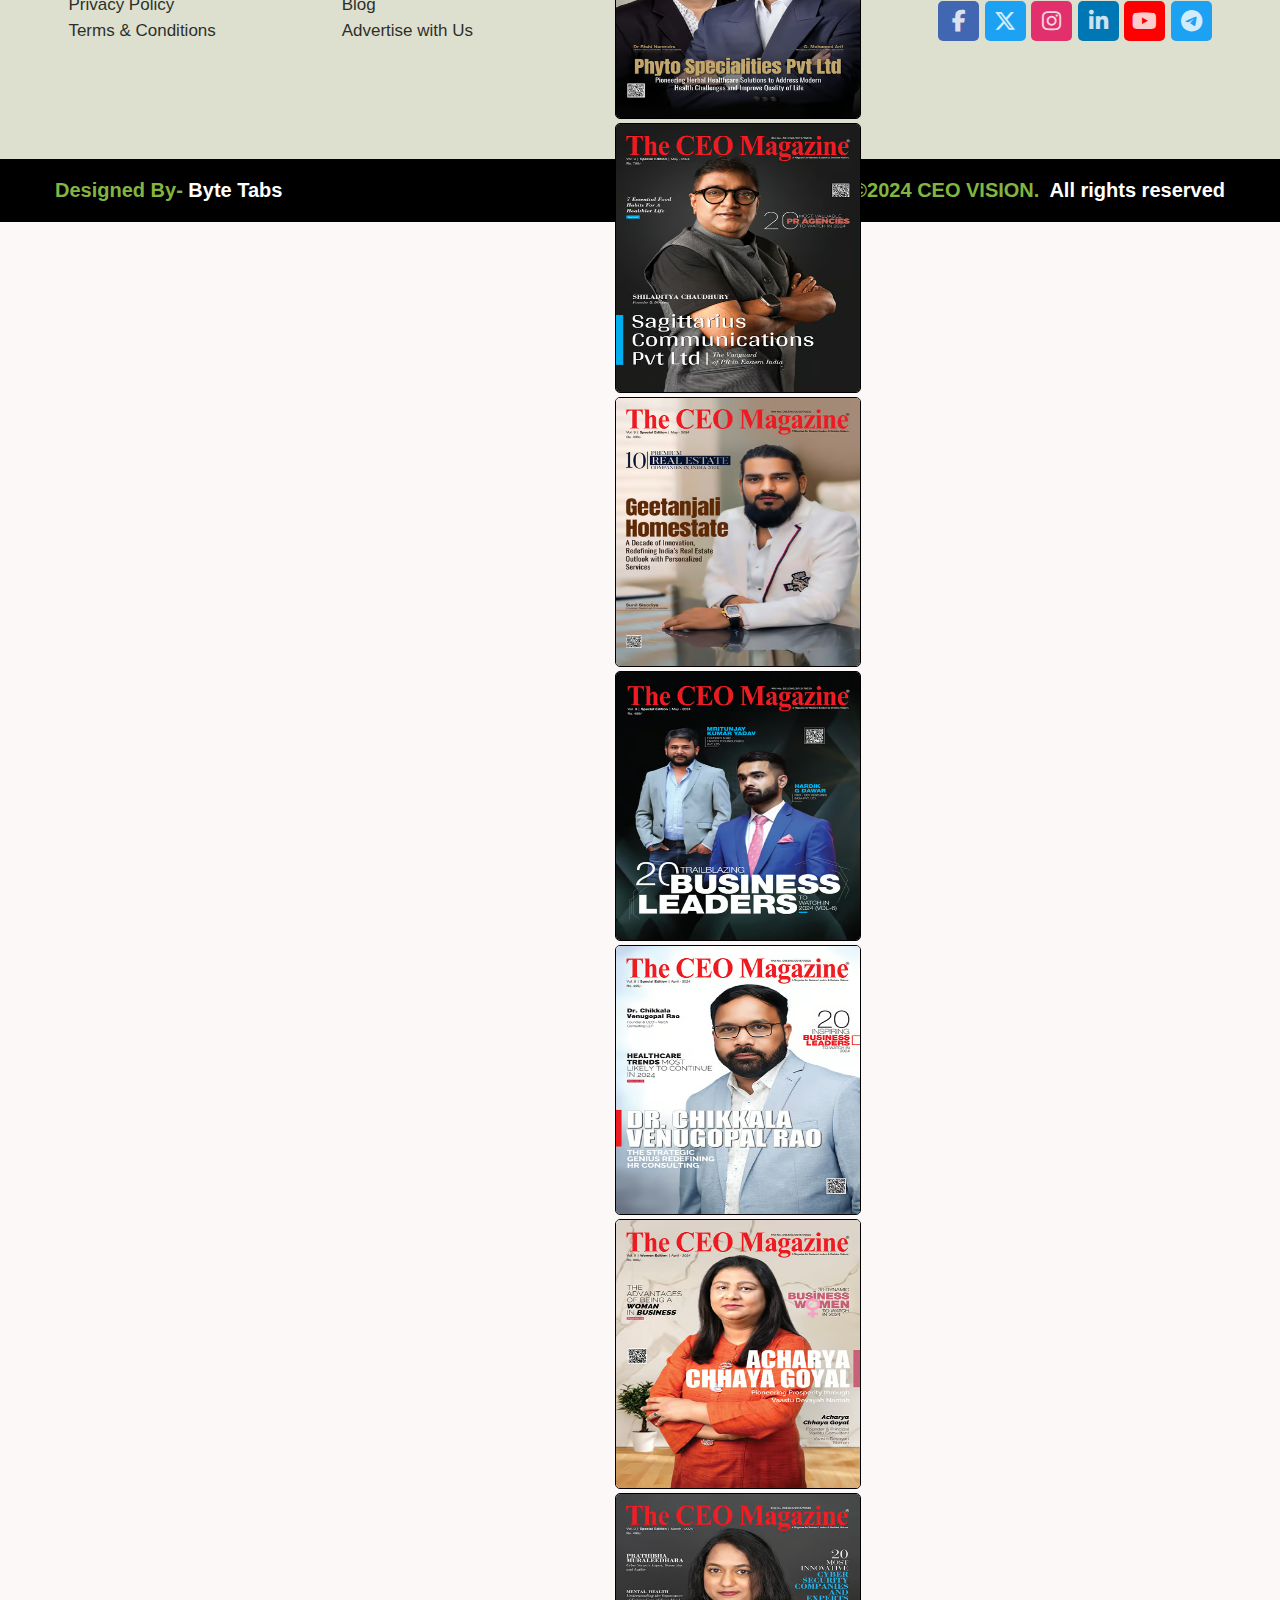
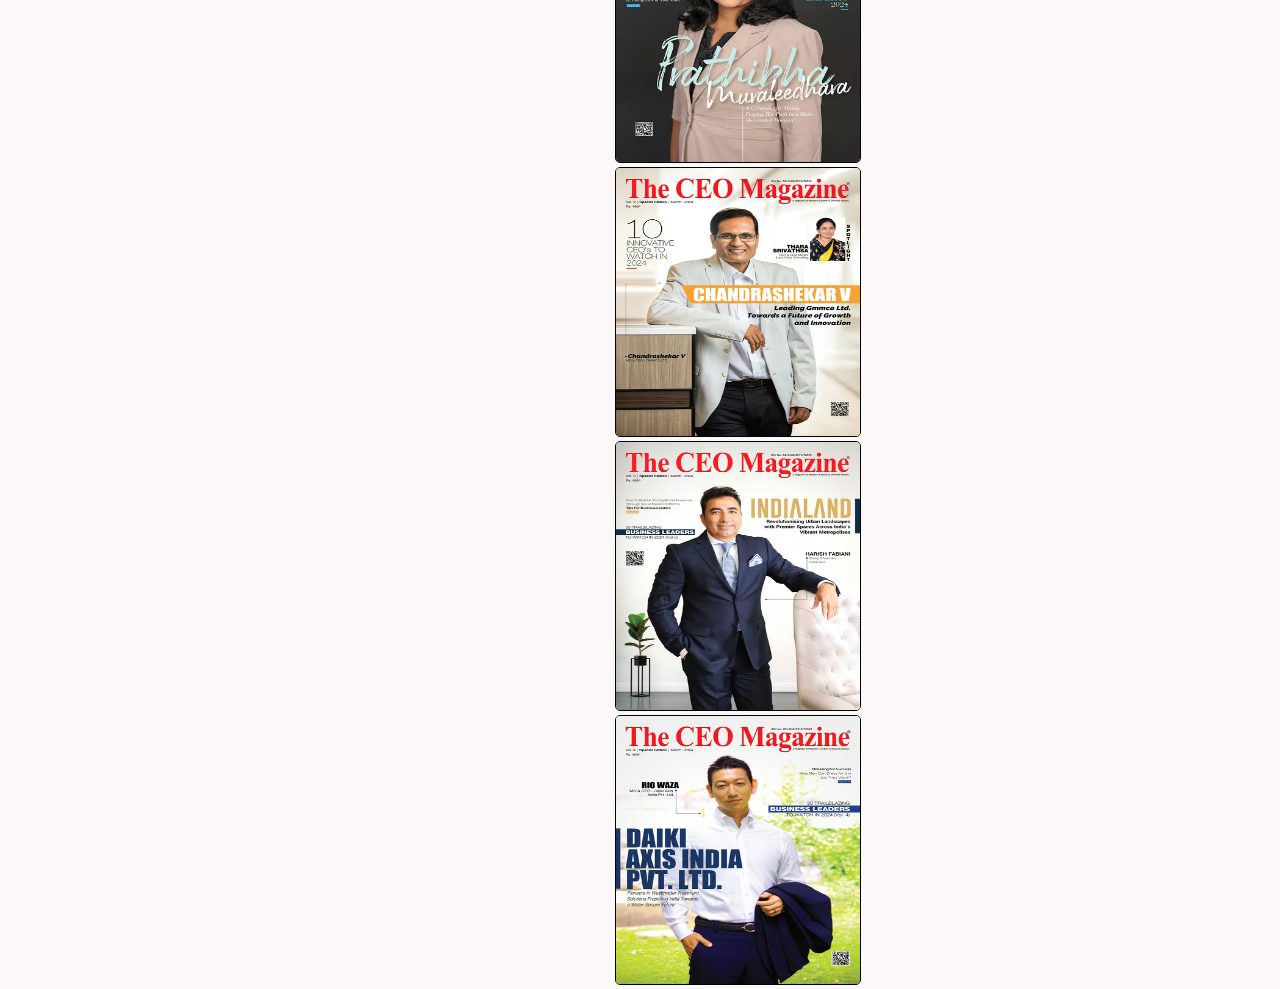
<file: business_news.html>
<!DOCTYPE html>
<html lang="en">

<head>
  <meta charset="UTF-8" />
  <title>Home | CEO VISION</title>
  <link rel="stylesheet" href="style.css" />
  <link rel="stylesheet" href="https://cdnjs.cloudflare.com/ajax/libs/font-awesome/6.4.2/css/all.min.css" />
  <link href="https://fonts.googleapis.com/css2?family=Lexend+Deca&display=swap" rel="stylesheet" />
  <meta name="viewport" content="width=device-width, initial-scale=1.0" />
</head>

<body>


  <!-- Start Top Navbar -->
  <header>
    <div class="top">




 <!-- Start Top Search Conationer box -->
 <div class="search-container-top-box">
  <div class="close-btn-search">
    <i class="fas fa-times"></i>
  </div>

  <input type="text" placeholder="Search here">

 
 </div>
 <!-- End Top Search Conationer box -->



      <!-- Start Hamburger Side Bar -->
      <div class="side-bar">
        <div class="close-btn-hamburger">
          <i class="fas fa-times"></i>
        </div>

        <!-- Start Hamburger Side Bar Menu -->
        <div class="menu">
          <div class="item">
            <a href="index.html"><i class="fas fa-home"></i>Home</a>
          </div>
          <div class="item">
            <a href="magazine.html"><i class="fa-solid fa-book-open-reader"></i>Magazine</a>
          </div>


          <div class="item">
            <a class="sub-btn"><i class="fas fa-cogs"></i>News<i class="fas fa-angle-right dropdown"></i></a>
            <div class="sub-menu">
              <a href="business_news.html" class="sub-item">Business News</a>
              <a href="industry_news.html" class="sub-item">Industry News</a>
              <a href="tech_news.html" class="sub-item">Tech News</a>
            </div>
          </div>


          <div class="item">
            <a href="press-release.html"><i class="fa-solid fa-clipboard"></i>Press Release</a>
          </div>
          <div class="item">
            <a href="lounge_interview.html"><i class="fas fa-th"></i>Lounge interview</a>
          </div>

          <div class="item">
            <a class="sub-btn"><i class="fas fa-envelope"></i>More
              <i class="fas fa-angle-right dropdown"></i></a>
            <div class="sub-menu">
              <a href="templete.html" class="sub-item">Templete Page </a>
              <a href="women.html" class="sub-item">Women Page</a>
              <a href="blog.html" class="sub-item">Blog Page</a>
              <a href="magazine_templete.html" class="sub-item">Magazine Templete</a>
            </div>
          </div>
          <div class="item">
            <a href="newsletter.html"><i class="fas fa-th"></i>Subscribe</a>
          </div>


        </div>
        <!-- End Hamburger Side Bar Menu -->

        <!-- Start Hamburger Side Bar Footer -->
        <div class="side-bar-footer">
          <!-- Start Hamburger Side Bar Footer Media-->
          <div class="media-icons">
            <a href="#"><i class="fab fa-facebook-f"></i></a>
            <a href="#"><i class="fa-brands fa-x-twitter"></i></a>
            <a href="#"><i class="fab fa-instagram"></i></a>
            <a href="#"><i class="fab fa-linkedin-in"></i></a>
            <a href="#"><i class="fab fa-youtube"></i></a>
            <a href="#"><i class="fab fa-telegram"></i></a>
          </div>
          <!-- Start Hamburger Side Bar Footer Text-->
          <div class="side-bar-footer-txt">
            <div class="line1">@2024 - All Right Reserved</div>
            <div class="line2">
              Designed and Developed by <a href="https://www.linkedin.com/company/byte-tabs/">ByteTabs</a>
            </div>
          </div>
        </div>
        <!-- End Hamburger Side Bar Footer -->
      </div>
      <!-- End Hamburger Side Bar -->

      <!-- Start Top Hamburger  ||  For Mobile devices-->
      <div class="hamburger-top" onclick="openNav()">
        <i class="fas fa-bars"></i>
      </div>
      <!-- End Top Hamburger -->

      <div class="media-icons">
        <a href="#"><i class="fab fa-facebook-f"></i></a>
        <a href="#"><i class="fa-brands fa-x-twitter"></i></a>
        <a href="#"><i class="fab fa-instagram"></i></a>
        <a href="#"><i class="fab fa-linkedin-in"></i></a>
        <a href="#"><i class="fab fa-youtube"></i></a>
        <a href="#"><i class="fab fa-telegram"></i></a>
      </div>

      <div class="logo-details">
        <img src="assets/logo1.png" alt="" />
      </div>

      <div class="right-side">
        <span>Email Us:
          <a href="mailto:info@bytetabs.com">info@bytetabs.com </a></span>
        <span>Call Now: <a href="tel:+916299090075">+91 62990 90075</a></span>
      </div>

      <!-- Start Top Search Conationer  ||   For Mobile devices-->
      <div class="search-container-top">
        <input type="text" class="search-input" placeholder="Search here" />
        <div class="search-icon-top">
          <i class="fas fa-search"></i>
        </div>
      </div>
      <!-- End Top Search Conationer  -->
    </div>
  </header>
  <!-- End Top Navbar -->






  
  <!-- Start Second Navbar -->
  <div class="down_navbar">
    <!-- Start Down Hamburger -->
    <div class="hamburger" onclick="openNav()">
      <i class="fas fa-bars"></i>
    </div>
    <!-- End Down Hamburger -->

    <!-- Start Scroll Section -->

    <div class="scrollmenu">
      <a href="index.html">Home</a>
      <a href="magazine.html">Magazine</a>


      <div class="nav-dropdown">
        <button class="dropbtn">
          News <i class="fas fa-angle-down dropdown"></i>
        </button>
        <div class="nav-dropdown-content">
          <a href="business_news.html" class="sub-item">Business News</a>
          <a href="industry_news.html" class="sub-item">Industry News</a>
          <a href="tech_news.html" class="sub-item">Tech News</a>
        </div>
      </div>



      <a href="press-release.html">Press Release</a>
      <a href="lounge_interview.html">Lounge interview</a>
      <div class="nav-dropdown">
        <button class="dropbtn">
          More <i class="fas fa-angle-down dropdown"></i>
        </button>
        <div class="nav-dropdown-content">
          <a href="templete.html" class="sub-item">Templete Page </a>
          <a href="women.html" class="sub-item">Women Page</a>
          <a href="blog.html" class="sub-item">Blog Page</a>
          <a href="magazine_templete.html" class="sub-item">Magazine Templete </a>
        </div>
      </div>
      <a href="newsletter.html">Subscribe</a>



    </div>
    <!-- End Scroll Section -->

    <!-- Start Bottom Search Conationer  -->
    <div class="search-container">
      <input type="text" class="search-input" placeholder="Search here" />
      <div class="search-icon">
        <i class="fas fa-search"></i>
      </div>
    </div>
    <!-- End Bottom Search Conationer  -->
  </div>
  <!-- End Second Navbar -->













    <!-- Start Cover-Container -->
    <div class="cover-container">
        <p>Cover Stories</p>
        <!-- Start Main-Cover -->
        <div class="main-cover">
            <!-- Start Left-Cover-->
            <div class="left-cover">
                <!-- Start Left-Cover-Box-->
                <div class="left-cover-box">
                    <a href="">
                        <img src="assets/cover/1.webp" alt="">
                        <div class="left-cover-txt">
                            <p>Bala V Sathyanarayanan: The Architect of Innovation</p>
                            <p>Meet Bala V Sathyanarayanan, Executive Vice President and Chief Human Resources Officer
                                at Greif, a 146-year-old multi-national supplier of industrial...</p>
                        </div>
                    </a>
                </div>
                <!-- End Left-Cover-Box-->
            </div>
            <!-- End Left-Cover-->


            <!-- Start Right-Cover-->
            <div class="right-cover">
                <!-- Start Right-Cover-1-->
                <div class="right_cover1">
                    <a href="">
                        <p>Sarah Broadhurst: Driving the Change in Autism Education</p>
                        <p>Meet Sarah Broadhurst, the Director of Autism Education Trust, a not-for-profit organisation
                            established and supported by the Department of Education....</p>

                    </a>
                </div>
                <!-- End Right-Cover-1-->

                <!-- Start Right-Cover-2-->
                <div class="right_cover2">
                    <a href="">
                        <p>Cristina Caricato: Showcasing Resolute Leadership</p>
                        <p>After graduating in Communication Sciences, Cristina Caricato began their professional
                            journey at a large international communication agency in Milan. She...</p>
                    </a>
                </div>
                <!-- End Right-Cover-2-->
            </div>
            <!-- End Right-Cover-->
        </div>
        <!-- End Main-Cover -->
    </div>
    <!-- End Cover-Container -->




    <!-- Start Container -->
    <div class="load_container text-center">
        <!-- Container Heading -->
        <p>Business News</p>
        <!-- Start Container-Box -->
        <div class="container_box">
            <!-- Start Container Items-->
            <div class="abc">
                <div class="content">
                    <a href="">
                        <img src="assets/guest_blog/1.avif" alt="">
                        <div class="txt">
                            <p>How to Spot and Avoid Ghost Jobs</p>
                        </div>
                    </a>
                </div>
            </div>
            <div class="abc">
                <div class="content">
                    <a href="">
                        <img src="assets/guest_blog/2.avif" alt="">
                        <div class="txt">
                            <p>What is the 18-Hour City Phenomenon?</p>
                        </div>
                    </a>
                </div>
            </div>
            <div class="abc">
                <div class="content">
                    <a href="">
                        <img src="assets/guest_blog/3.avif" alt="">
                        <div class="txt">
                            <p>Understanding Form 1040-A</p>
                        </div>
                    </a>
                </div>
            </div>
            <div class="abc">
                <div class="content">
                    <a href="">
                        <img src="assets/guest_blog/4.avif" alt="">
                        <div class="txt">
                            <p>Unlocking the Power of the 130-30 Strategy</p>
                        </div>
                    </a>
                </div>
            </div>
            <div class="abc">
                <div class="content">
                    <a href="">
                        <img src="assets/guest_blog/5.avif" alt="">
                        <div class="txt">
                            <p>Assam: A Tapestry of History, Culture, and Diversity</p>
                        </div>
                    </a>
                </div>
            </div>
            <div class="abc">
                <div class="content">
                    <a href="">
                        <img src="assets/guest_blog/6.png" alt="">
                        <div class="txt">
                            <p>Punjab: Exploring the Land of Five Rivers and Rich Heritage</p>
                        </div>
                    </a>
                </div>
            </div>
            <div class="abc">
                <div class="content">
                    <a href="">
                        <img src="assets/guest_blog/7.png" alt="">
                        <div class="txt">
                            <p>Tax Saving Investments with Capital Gain Bonds (54EC) - A Guide for Tax-Saving
                                Investments</p>
                        </div>
                    </a>
                </div>
            </div>
            <div class="abc">
                <div class="content">
                    <a href="">
                        <img src="assets/guest_blog/8.jpg" alt="">
                        <div class="txt">
                            <p>How ML and AI are Revolutionising the healthcare industry in India</p>
                        </div>
                    </a>
                </div>
            </div>
            <div class="abc">
                <div class="content">
                    <a href="">
                        <img src="assets/guest_blog/9.png" alt="">
                        <div class="txt">
                            <p>The Business of Online Casinos: How Technology Changed the Gambling Industry</p>
                        </div>
                    </a>
                </div>
            </div>
            <!-- End Container Items-->

        </div>
        <!-- End Container-Box -->
    </div>
    <!-- End Container -->

    <!-- Load More Button to load more content   -->
    <button class="load-more">Load More</button>











  <!-- Strat Footer Section -->
  <footer>
    <!-- Strat Footer Content -->
    <div class="footer_content">
      <!-- Start Footer Top Content -->
      <div class="footer_top_content">
        <div class="logo-details">
          <img src="assets/logo1.png" alt="" />
        </div>
      
      </div>
      <!-- End Footer Top Content -->
      <hr />
      <!-- Start Box Sections -->
      <div class="link-boxes">
        <ul class="box box1">
          <li class="link_name">Company Info</li>
          <li><a href="index.html">Home</a></li>
          <li><a href="about.html">About us</a></li>
          <li><a href="contact.html">Contact Us</a></li>
          <li><a href="newsletter.html">Newsletter</a></li>
          <li><a href="#">Privacy Policy</a></li>
          <li><a href="#">Terms & Conditions</a></li>
        </ul>
        <ul class="box box2">
          <li class="link_name">Our Services</li>
          <li><a href="magazine.html">Magazine</a></li>
          <li><a href="business_news.html">News</a></li>
          <li><a href="lounge_interview.html">Lounge interview</a></li>
          <li><a href="press-release.html">Press Release</a></li>
          <li><a href="blog.html">Blog</a></li>
          <li><a href="#">Advertise with Us</a></li>
        </ul>
      

        <!-- Start Image Section-->
        <ul class="box box3">
          <!-- Start Image Slider -->

          <div class="images">
            <a href="#"> <img src="assets/magazine/1.avif"></a>
            <a href="#"> <img src="assets/magazine/2.avif"></a>
            <a href="#"> <img src="assets/magazine/3.avif"></a>
            <a href="#"> <img src="assets/magazine/4.avif"></a>
            <a href="#"> <img src="assets/magazine/5.avif"></a>
            <a href="#"> <img src="assets/magazine/6.avif"></a>
            <a href="#"> <img src="assets/magazine/7.avif"></a>
            <a href="#"> <img src="assets/magazine/8.avif"></a>
            <a href="#"> <img src="assets/magazine/9.avif"></a>
            <a href="#"> <img src="assets/magazine/10.avif"></a>
          </div>

        </ul>

        <ul class="box input-box">


          <li><a href="tel:+916299090075"><button>+91 62990 90075</button></a></li>
          <li><a href="mailto:info@bytetabs.com"><button>info@bytetabs.com</button></a></li>
          <li>
            <ul>
              <li> <a href="#"><i class="fab fa-facebook-f"></i></a></li>
              <li><a href="#"><i class="fa-brands fa-x-twitter"></i></a></li>
              <li><a href="#"><i class="fab fa-instagram"></i></a></li>
              <li><a href="#"><i class="fab fa-linkedin-in"></i></a></li>
              <li><a href="#"><i class="fab fa-youtube"></i></a></li>
              <li><a href="#"><i class="fab fa-telegram"></i></a></li>
            </ul>
          </li>



        </ul>
      </div>
      <!-- End Box Sections -->
    </div>
    <!-- End Footer Content -->

    <!-- Start Bottom Details -->
    <div class="bottom-details">
      <div class="bottom_text">
        <span class="design_by">
          Designed By-
          <a href="https://www.linkedin.com/company/byte-tabs/">Byte Tabs</a>
        </span>
        <span class="copyright_text"><span>Copyright©2024 <a href="#">CEO VISION.</span></a><span>All rights
            reserved</span></span>
      </div>
    </div>
    <!-- End Bottom Details -->
  </footer>
  <!-- End Footer Section -->

  <script src="https://ajax.googleapis.com/ajax/libs/jquery/3.7.1/jquery.min.js"></script>
  <script src="https://code.jquery.com/jquery-3.6.0.min.js"></script>
  <script src="script.js"></script>

</body>
</html>
</file>
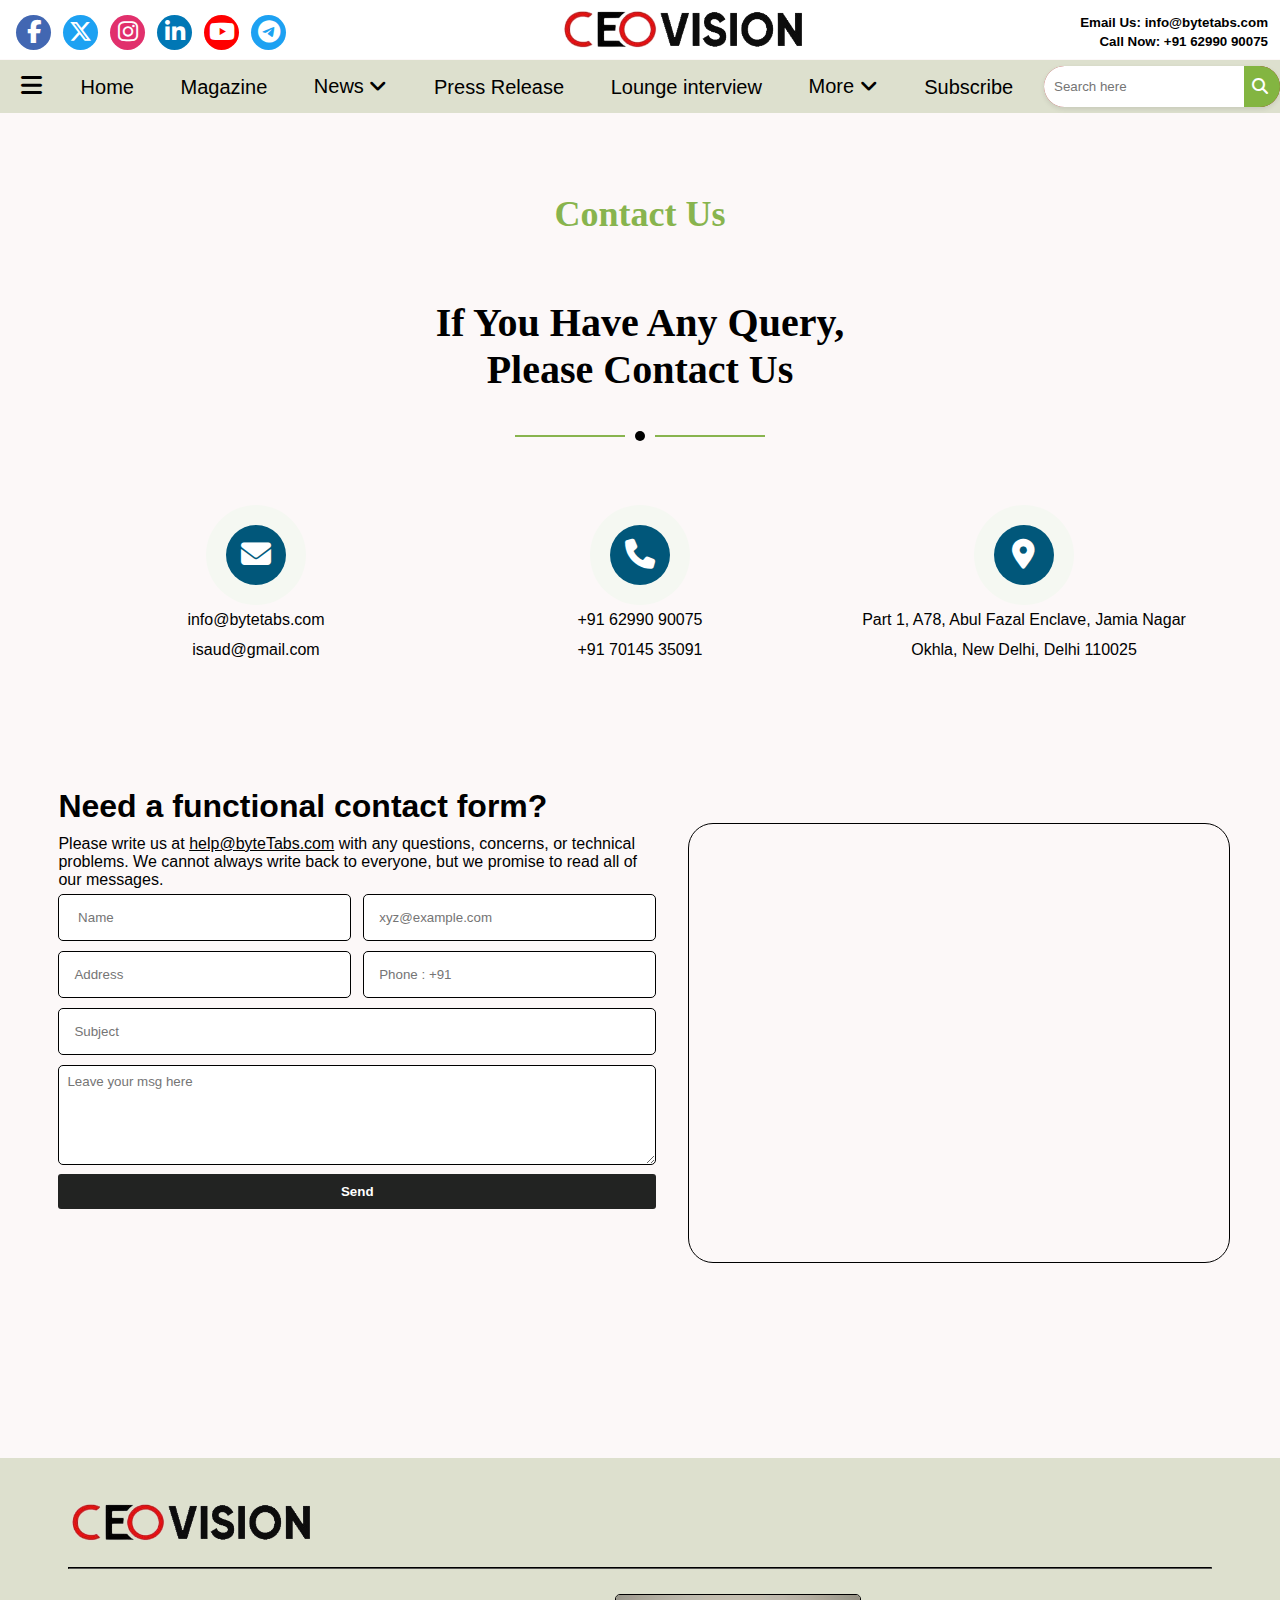
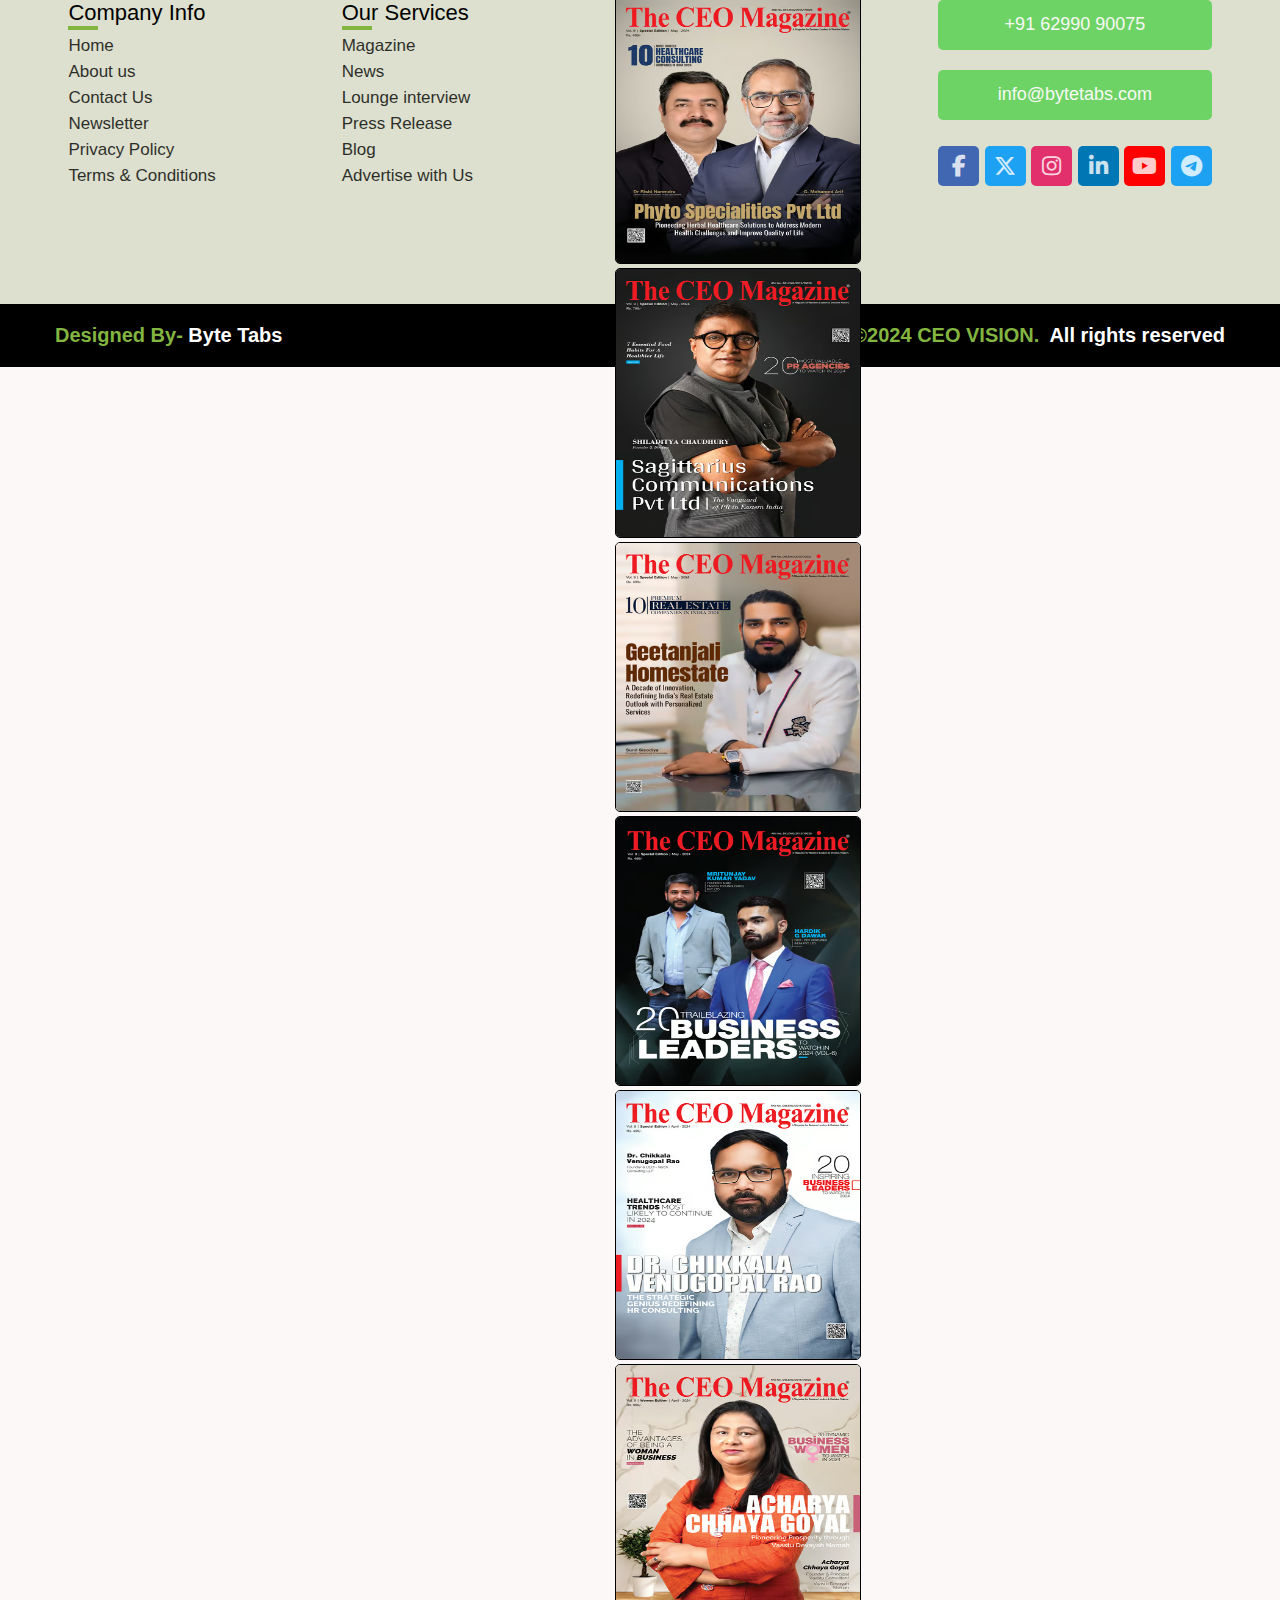
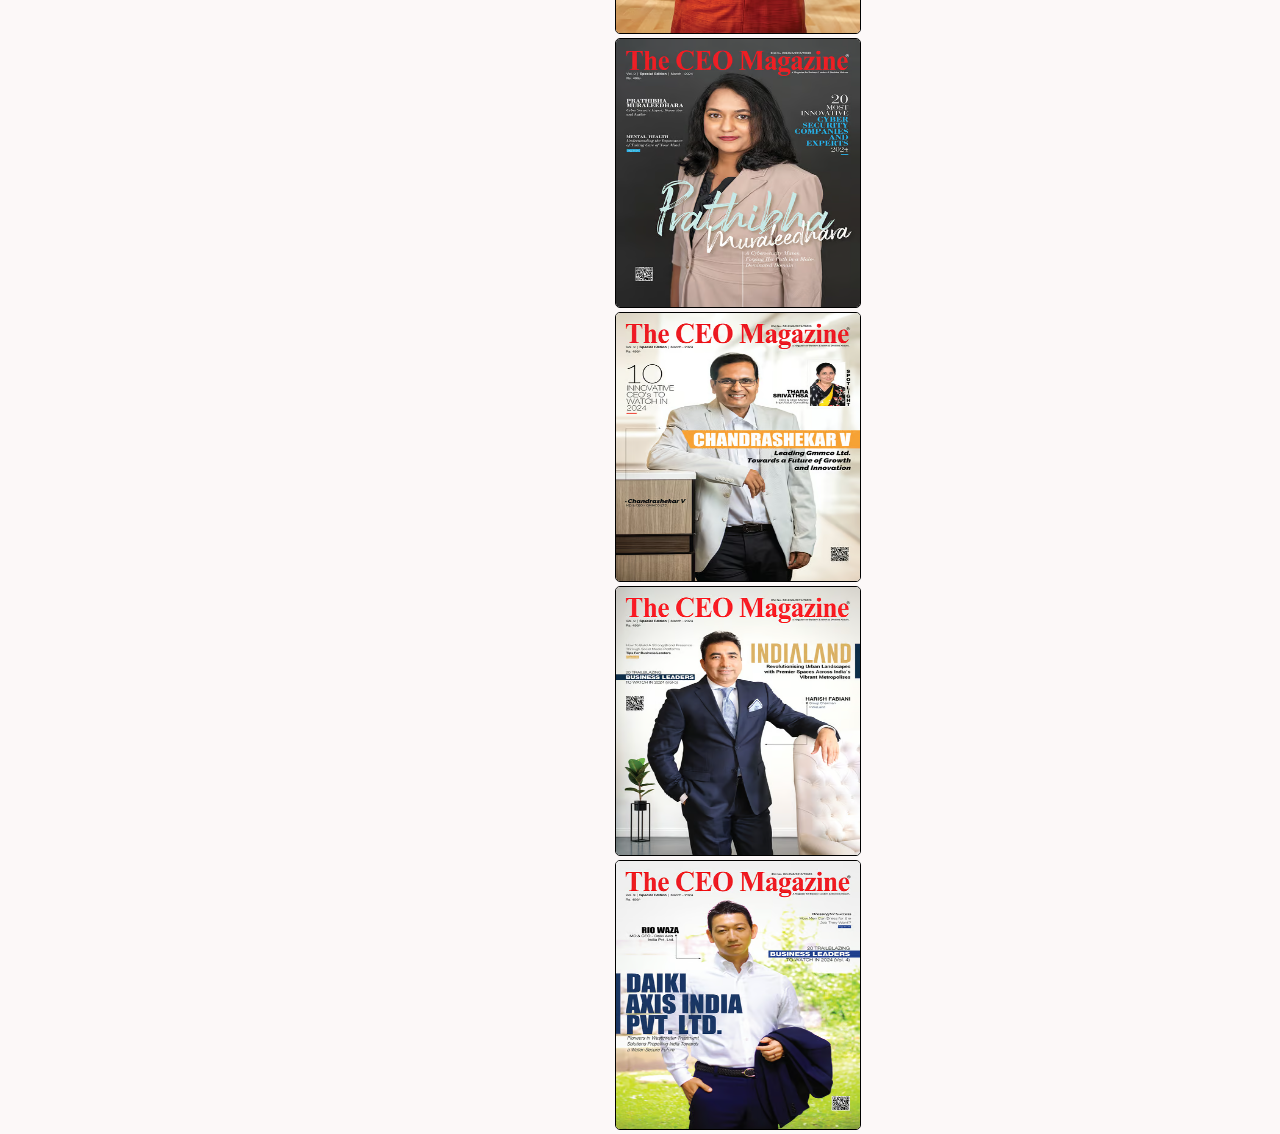
<file: contact.html>
<!DOCTYPE html>
<html lang="en">

<head>
  <meta charset="UTF-8" />
  <title>Home | CEO VISION</title>
  <link rel="stylesheet" href="style.css" />
  <link rel="stylesheet" href="https://cdnjs.cloudflare.com/ajax/libs/font-awesome/6.4.2/css/all.min.css" />
  <link href="https://fonts.googleapis.com/css2?family=Lexend+Deca&display=swap" rel="stylesheet" />
  <meta name="viewport" content="width=device-width, initial-scale=1.0" />
</head>

<body>


  <!-- Start Top Navbar -->
  <header>
    <div class="top">




 <!-- Start Top Search Conationer box -->
 <div class="search-container-top-box">
  <div class="close-btn-search">
    <i class="fas fa-times"></i>
  </div>

  <input type="text" placeholder="Search here">

 
 </div>
 <!-- End Top Search Conationer box -->



      <!-- Start Hamburger Side Bar -->
      <div class="side-bar">
        <div class="close-btn-hamburger">
          <i class="fas fa-times"></i>
        </div>

        <!-- Start Hamburger Side Bar Menu -->
        <div class="menu">
          <div class="item">
            <a href="index.html"><i class="fas fa-home"></i>Home</a>
          </div>
          <div class="item">
            <a href="magazine.html"><i class="fa-solid fa-book-open-reader"></i>Magazine</a>
          </div>


          <div class="item">
            <a class="sub-btn"><i class="fas fa-cogs"></i>News<i class="fas fa-angle-right dropdown"></i></a>
            <div class="sub-menu">
              <a href="business_news.html" class="sub-item">Business News</a>
              <a href="industry_news.html" class="sub-item">Industry News</a>
              <a href="tech_news.html" class="sub-item">Tech News</a>
            </div>
          </div>


          <div class="item">
            <a href="press-release.html"><i class="fa-solid fa-clipboard"></i>Press Release</a>
          </div>
          <div class="item">
            <a href="lounge_interview.html"><i class="fas fa-th"></i>Lounge interview</a>
          </div>

          <div class="item">
            <a class="sub-btn"><i class="fas fa-envelope"></i>More
              <i class="fas fa-angle-right dropdown"></i></a>
            <div class="sub-menu">
              <a href="templete.html" class="sub-item">Templete Page </a>
              <a href="women.html" class="sub-item">Women Page</a>
              <a href="blog.html" class="sub-item">Blog Page</a>
              <a href="magazine_templete.html" class="sub-item">Magazine Templete</a>
            </div>
          </div>
          <div class="item">
            <a href="newsletter.html"><i class="fas fa-th"></i>Subscribe</a>
          </div>


        </div>
        <!-- End Hamburger Side Bar Menu -->

        <!-- Start Hamburger Side Bar Footer -->
        <div class="side-bar-footer">
          <!-- Start Hamburger Side Bar Footer Media-->
          <div class="media-icons">
            <a href="#"><i class="fab fa-facebook-f"></i></a>
            <a href="#"><i class="fa-brands fa-x-twitter"></i></a>
            <a href="#"><i class="fab fa-instagram"></i></a>
            <a href="#"><i class="fab fa-linkedin-in"></i></a>
            <a href="#"><i class="fab fa-youtube"></i></a>
            <a href="#"><i class="fab fa-telegram"></i></a>
          </div>
          <!-- Start Hamburger Side Bar Footer Text-->
          <div class="side-bar-footer-txt">
            <div class="line1">@2024 - All Right Reserved</div>
            <div class="line2">
              Designed and Developed by <a href="https://www.linkedin.com/company/byte-tabs/">ByteTabs</a>
            </div>
          </div>
        </div>
        <!-- End Hamburger Side Bar Footer -->
      </div>
      <!-- End Hamburger Side Bar -->

      <!-- Start Top Hamburger  ||  For Mobile devices-->
      <div class="hamburger-top" onclick="openNav()">
        <i class="fas fa-bars"></i>
      </div>
      <!-- End Top Hamburger -->

      <div class="media-icons">
        <a href="#"><i class="fab fa-facebook-f"></i></a>
        <a href="#"><i class="fa-brands fa-x-twitter"></i></a>
        <a href="#"><i class="fab fa-instagram"></i></a>
        <a href="#"><i class="fab fa-linkedin-in"></i></a>
        <a href="#"><i class="fab fa-youtube"></i></a>
        <a href="#"><i class="fab fa-telegram"></i></a>
      </div>

      <div class="logo-details">
        <img src="assets/logo1.png" alt="" />
      </div>

      <div class="right-side">
        <span>Email Us:
          <a href="mailto:info@bytetabs.com">info@bytetabs.com </a></span>
        <span>Call Now: <a href="tel:+916299090075">+91 62990 90075</a></span>
      </div>

      <!-- Start Top Search Conationer  ||   For Mobile devices-->
      <div class="search-container-top">
        <input type="text" class="search-input" placeholder="Search here" />
        <div class="search-icon-top">
          <i class="fas fa-search"></i>
        </div>
      </div>
      <!-- End Top Search Conationer  -->
    </div>
  </header>
  <!-- End Top Navbar -->






  
  <!-- Start Second Navbar -->
  <div class="down_navbar">
    <!-- Start Down Hamburger -->
    <div class="hamburger" onclick="openNav()">
      <i class="fas fa-bars"></i>
    </div>
    <!-- End Down Hamburger -->

    <!-- Start Scroll Section -->

    <div class="scrollmenu">
      <a href="index.html">Home</a>
      <a href="magazine.html">Magazine</a>


      <div class="nav-dropdown">
        <button class="dropbtn">
          News <i class="fas fa-angle-down dropdown"></i>
        </button>
        <div class="nav-dropdown-content">
          <a href="business_news.html" class="sub-item">Business News</a>
          <a href="industry_news.html" class="sub-item">Industry News</a>
          <a href="tech_news.html" class="sub-item">Tech News</a>
        </div>
      </div>



      <a href="press-release.html">Press Release</a>
      <a href="lounge_interview.html">Lounge interview</a>
      <div class="nav-dropdown">
        <button class="dropbtn">
          More <i class="fas fa-angle-down dropdown"></i>
        </button>
        <div class="nav-dropdown-content">
          <a href="templete.html" class="sub-item">Templete Page </a>
          <a href="women.html" class="sub-item">Women Page</a>
          <a href="blog.html" class="sub-item">Blog Page</a>
          <a href="magazine_templete.html" class="sub-item">Magazine Templete </a>
        </div>
      </div>
      <a href="newsletter.html">Subscribe</a>



    </div>
    <!-- End Scroll Section -->

    <!-- Start Bottom Search Conationer  -->
    <div class="search-container">
      <input type="text" class="search-input" placeholder="Search here" />
      <div class="search-icon">
        <i class="fas fa-search"></i>
      </div>
    </div>
    <!-- End Bottom Search Conationer  -->
  </div>
  <!-- End Second Navbar -->








  <!-- Start Contact Info -->

  <div class="contact-div">
    <!-- Start Contact-Modal -->
    <div class="contact-div1">
      <h2>Contact Us</h2>
      <h1>If You Have Any Query,</h1>
      <h1>Please Contact Us</h1>
      <div class="line-container">
        <div class="pipe"></div>
        <div class="circle"></div>
        <div class="pipe"></div>
      </div>
    </div>
    <!-- End Contact-Modal -->

    <!-- Start Contact Method -->
    <div class="contact-div2">
      <div class="logo1">
        <div class="logo-design">
          <div class="logo-shadow">
            <div class="logo">
              <i class="fa-solid fa-envelope"></i>
            </div>
          </div>
        </div>
        <div class="logo-txt">
          <a href="mailto:info@bytetabs.com">info@bytetabs.com </a>
          <a href="mailto:isaud@gmail.com"> isaud@gmail.com</a>
        </div>
      </div>

      <div class="logo2">
        <div class="logo-design">
          <div class="logo-shadow">
            <div class="logo">
              <i class="fa-solid fa-phone"></i>
            </div>
          </div>
        </div>
        <div class="logo-txt">
          <a href="tel:+916299090075">+91 62990 90075</a>
          <a href="tel:+917014535091">+91 70145 35091</a>
        </div>
      </div>

      <div class="logo3">
        <div class="logo-design">
          <div class="logo-shadow">
            <div class="logo">
              <i class="fa-solid fa-location-dot"></i>
            </div>
          </div>
        </div>
        <div class="logo-txt">
          <p>Part 1, A78, Abul Fazal Enclave, Jamia Nagar</p>
          <p>Okhla, New Delhi, Delhi 110025</p>
        </div>
      </div>
    </div>
    <!-- End Contact Method -->


    <div class="contact-div3">
      <!-- Start Query Form -->
      <div class="contact-container">

        <h1 class="">Need a functional contact form?</h1>
        <p class="">
          Please write us at <u> help@byteTabs.com</u> with any questions,
          concerns, or technical problems. We cannot always write back to
          everyone, but we promise to read all of our messages.
        </p>
        <form name="RegForm" onsubmit="return FormValidation(event)">
          <div class="first-line">
            <p>
              <input type="text" id="name" name="name" placeholder=" Name" />
              <span class="error-message" id="nameError"></span>
            </p>
            <p>
              <input type="text" id="EMail" name="email" placeholder="xyz@example.com" />
              <span class="error-message" id="emailError"></span>
            </p>

          </div>
          <div class="second-line">
            <p>
              <input type="text" id="Address" name="address" placeholder="Address " />
              <span class="error-message" id="addressError"></span>
            </p>

            <p>
              <input type="tel" id="phone" name="phno" placeholder="Phone : +91 " />
              <span class="error-message" id="phoneError"></span>
            </p>
          </div>
          <div class="third-line">
            <p>
              <input type="text" id="Subject" name="subject" placeholder="Subject" />
              <span class="error-message" id="subjectError"></span>
            </p>
          </div>
          <div class="fourth-line">
            <p>
              <textarea type="text" id="description" name="description" id="" cols="30" rows="10"
                placeholder="Leave your msg here"></textarea>
              <span class="error-message" id="descriptionError"></span>
            </p>
          </div>
          <p>
            <button type="submit" value="Send" id="submit">Send</button>
          </p>

          <div class="sub_msg">
          </div>

        </form>


      </div>
      <!-- End Query Form -->

      <!-- Location at Google Map -->
      <div class="location">
        <iframe class="w-100 rounded"
          src="https://www.google.com/maps/embed?pb=!1m18!1m12!1m3!1d3504.458973290374!2d77.29204741111872!3d28.55597737560534!2m3!1f0!2f0!3f0!3m2!1i1024!2i768!4f13.1!3m3!1m2!1s0x390ce50210ea5327%3A0x90a08018707ae2cf!2sMarkaz%20Hostel%20Building!5e0!3m2!1sen!2sin!4v1705692349533!5m2!1sen!2sin"
          frameborder="0" style="height: 100%; min-height: 300px; border: 0" allowfullscreen="" aria-hidden="false"
          tabindex="0" alt="Our location"></iframe>
      </div>
    </div>
  </div>

  <!-- End Contact Info -->












  

  <!-- Strat Footer Section -->
  <footer>
    <!-- Strat Footer Content -->
    <div class="footer_content">
      <!-- Start Footer Top Content -->
      <div class="footer_top_content">
        <div class="logo-details">
          <img src="assets/logo1.png" alt="" />
        </div>
      
      </div>
      <!-- End Footer Top Content -->
      <hr />
      <!-- Start Box Sections -->
      <div class="link-boxes">
        <ul class="box box1">
          <li class="link_name">Company Info</li>
          <li><a href="index.html">Home</a></li>
          <li><a href="about.html">About us</a></li>
          <li><a href="contact.html">Contact Us</a></li>
          <li><a href="newsletter.html">Newsletter</a></li>
          <li><a href="#">Privacy Policy</a></li>
          <li><a href="#">Terms & Conditions</a></li>
        </ul>
        <ul class="box box2">
          <li class="link_name">Our Services</li>
          <li><a href="magazine.html">Magazine</a></li>
          <li><a href="business_news.html">News</a></li>
          <li><a href="lounge_interview.html">Lounge interview</a></li>
          <li><a href="press-release.html">Press Release</a></li>
          <li><a href="blog.html">Blog</a></li>
          <li><a href="#">Advertise with Us</a></li>
        </ul>
      

        <!-- Start Image Section-->
        <ul class="box box3">
          <!-- Start Image Slider -->

          <div class="images">
            <a href="#"> <img src="assets/magazine/1.avif"></a>
            <a href="#"> <img src="assets/magazine/2.avif"></a>
            <a href="#"> <img src="assets/magazine/3.avif"></a>
            <a href="#"> <img src="assets/magazine/4.avif"></a>
            <a href="#"> <img src="assets/magazine/5.avif"></a>
            <a href="#"> <img src="assets/magazine/6.avif"></a>
            <a href="#"> <img src="assets/magazine/7.avif"></a>
            <a href="#"> <img src="assets/magazine/8.avif"></a>
            <a href="#"> <img src="assets/magazine/9.avif"></a>
            <a href="#"> <img src="assets/magazine/10.avif"></a>
          </div>

        </ul>

        <ul class="box input-box">


          <li><a href="tel:+916299090075"><button>+91 62990 90075</button></a></li>
          <li><a href="mailto:info@bytetabs.com"><button>info@bytetabs.com</button></a></li>
          <li>
            <ul>
              <li> <a href="#"><i class="fab fa-facebook-f"></i></a></li>
              <li><a href="#"><i class="fa-brands fa-x-twitter"></i></a></li>
              <li><a href="#"><i class="fab fa-instagram"></i></a></li>
              <li><a href="#"><i class="fab fa-linkedin-in"></i></a></li>
              <li><a href="#"><i class="fab fa-youtube"></i></a></li>
              <li><a href="#"><i class="fab fa-telegram"></i></a></li>
            </ul>
          </li>



        </ul>
      </div>
      <!-- End Box Sections -->
    </div>
    <!-- End Footer Content -->

    <!-- Start Bottom Details -->
    <div class="bottom-details">
      <div class="bottom_text">
        <span class="design_by">
          Designed By-
          <a href="https://www.linkedin.com/company/byte-tabs/">Byte Tabs</a>
        </span>
        <span class="copyright_text"><span>Copyright©2024 <a href="#">CEO VISION.</span></a><span>All rights
            reserved</span></span>
      </div>
    </div>
    <!-- End Bottom Details -->
  </footer>
  <!-- End Footer Section -->

  <script src="https://ajax.googleapis.com/ajax/libs/jquery/3.7.1/jquery.min.js"></script>
  <script src="https://code.jquery.com/jquery-3.6.0.min.js"></script>
  <script src="script.js"></script>

</body>
</html>
</file>
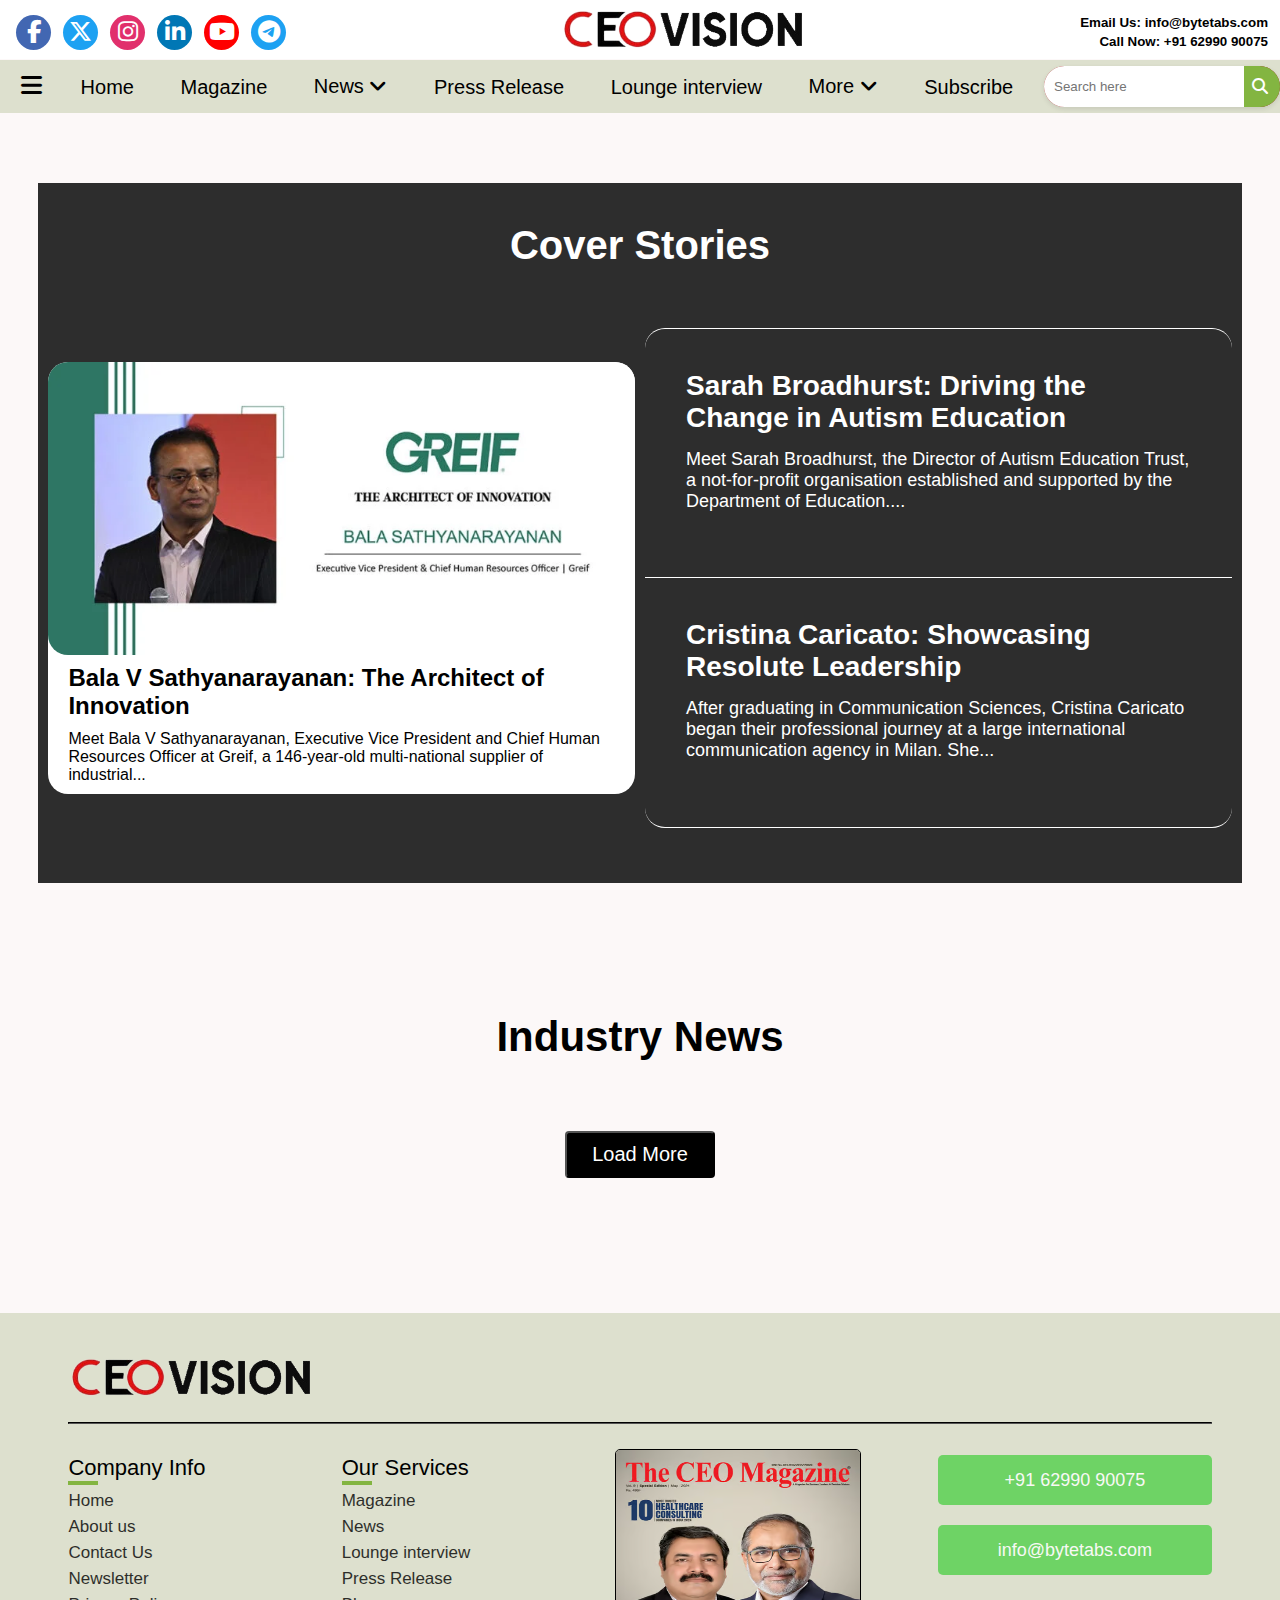
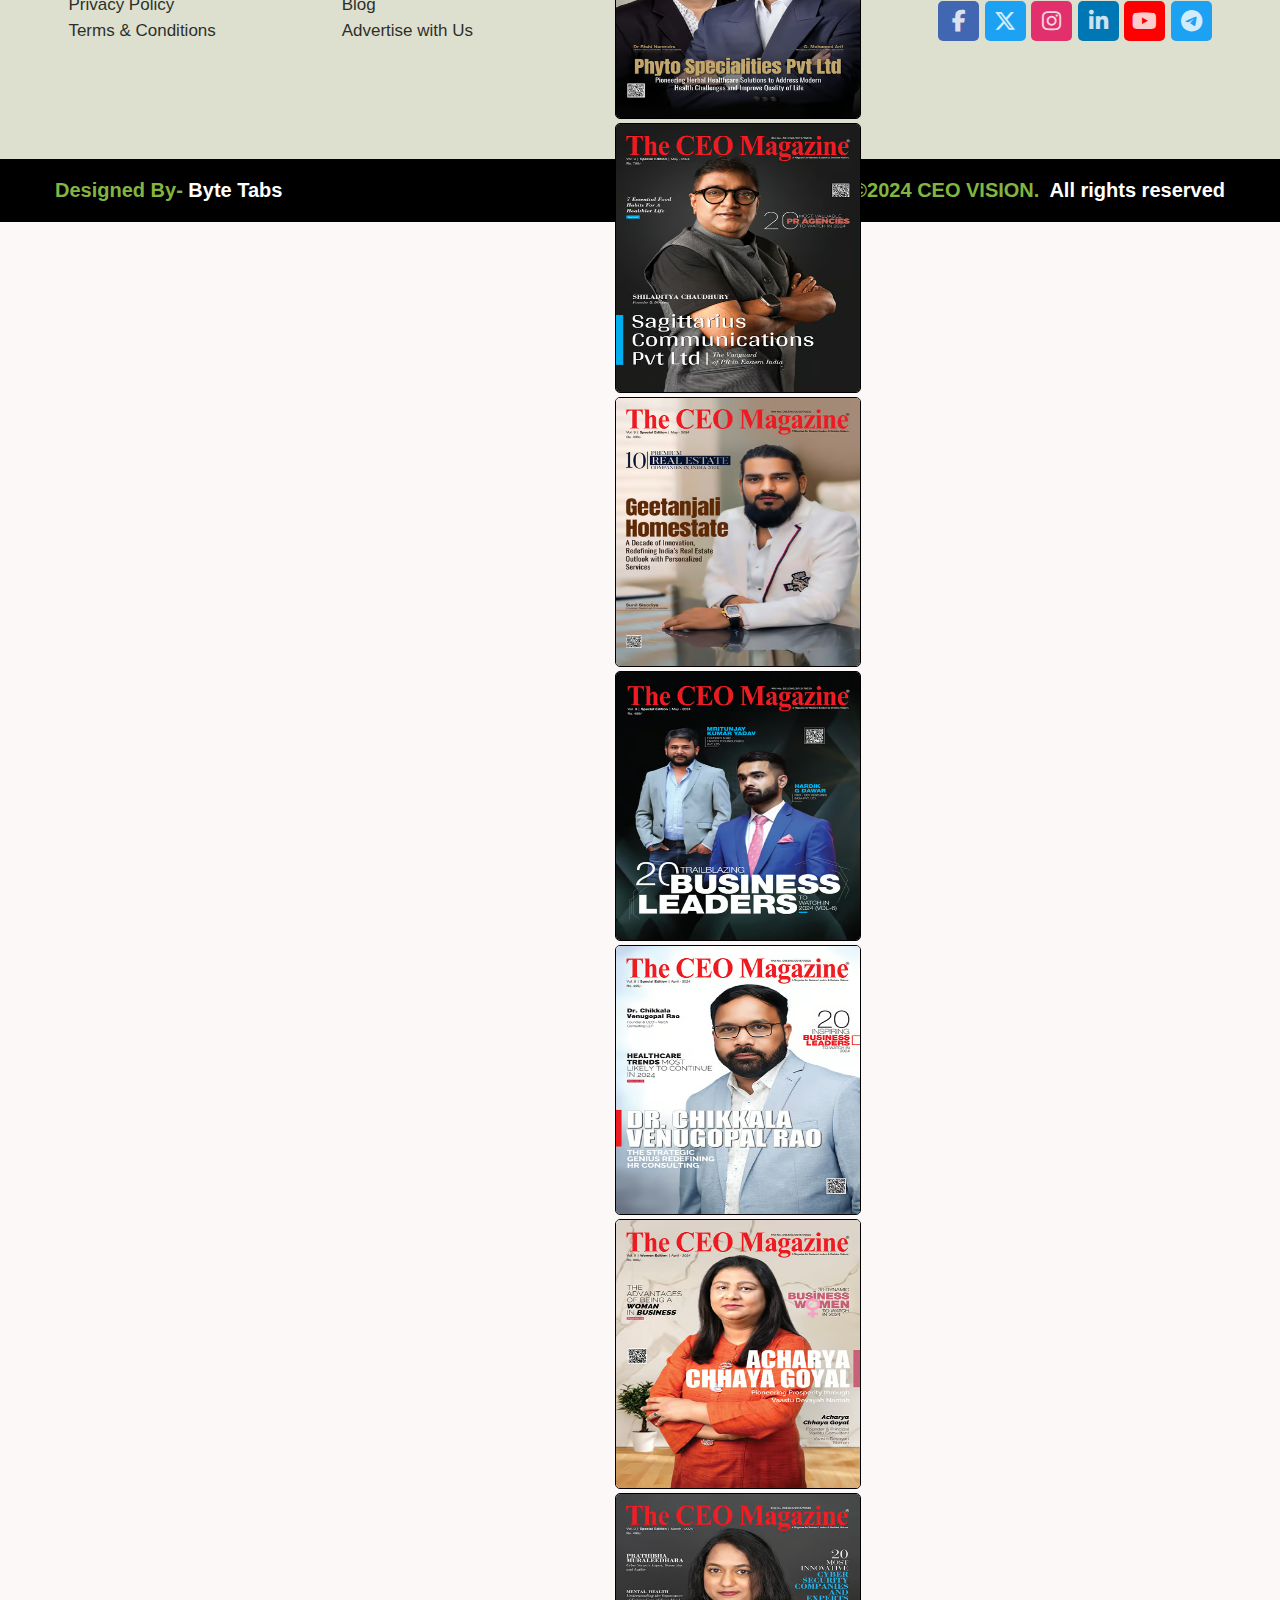
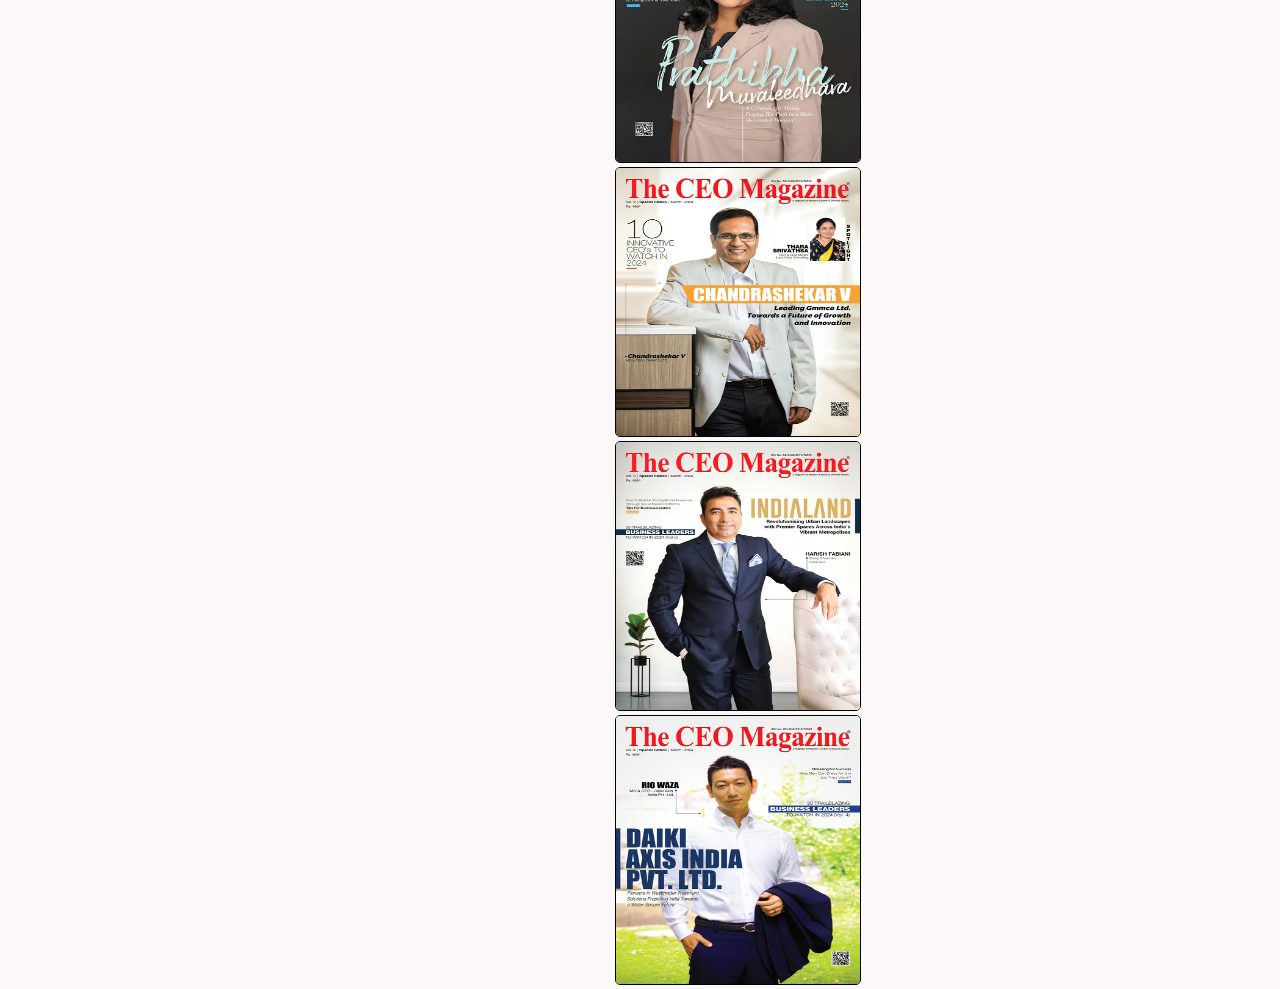
<file: industry_news.html>
<!DOCTYPE html>
<html lang="en">

<head>
  <meta charset="UTF-8" />
  <title>Home | CEO VISION</title>
  <link rel="stylesheet" href="style.css" />
  <link rel="stylesheet" href="https://cdnjs.cloudflare.com/ajax/libs/font-awesome/6.4.2/css/all.min.css" />
  <link href="https://fonts.googleapis.com/css2?family=Lexend+Deca&display=swap" rel="stylesheet" />
  <meta name="viewport" content="width=device-width, initial-scale=1.0" />
</head>

<body>


  <!-- Start Top Navbar -->
  <header>
    <div class="top">




 <!-- Start Top Search Conationer box -->
 <div class="search-container-top-box">
  <div class="close-btn-search">
    <i class="fas fa-times"></i>
  </div>

  <input type="text" placeholder="Search here">

 
 </div>
 <!-- End Top Search Conationer box -->



      <!-- Start Hamburger Side Bar -->
      <div class="side-bar">
        <div class="close-btn-hamburger">
          <i class="fas fa-times"></i>
        </div>

        <!-- Start Hamburger Side Bar Menu -->
        <div class="menu">
          <div class="item">
            <a href="index.html"><i class="fas fa-home"></i>Home</a>
          </div>
          <div class="item">
            <a href="magazine.html"><i class="fa-solid fa-book-open-reader"></i>Magazine</a>
          </div>


          <div class="item">
            <a class="sub-btn"><i class="fas fa-cogs"></i>News<i class="fas fa-angle-right dropdown"></i></a>
            <div class="sub-menu">
              <a href="business_news.html" class="sub-item">Business News</a>
              <a href="industry_news.html" class="sub-item">Industry News</a>
              <a href="tech_news.html" class="sub-item">Tech News</a>
            </div>
          </div>


          <div class="item">
            <a href="press-release.html"><i class="fa-solid fa-clipboard"></i>Press Release</a>
          </div>
          <div class="item">
            <a href="lounge_interview.html"><i class="fas fa-th"></i>Lounge interview</a>
          </div>

          <div class="item">
            <a class="sub-btn"><i class="fas fa-envelope"></i>More
              <i class="fas fa-angle-right dropdown"></i></a>
            <div class="sub-menu">
              <a href="templete.html" class="sub-item">Templete Page </a>
              <a href="women.html" class="sub-item">Women Page</a>
              <a href="blog.html" class="sub-item">Blog Page</a>
              <a href="magazine_templete.html" class="sub-item">Magazine Templete</a>
            </div>
          </div>
          <div class="item">
            <a href="newsletter.html"><i class="fas fa-th"></i>Subscribe</a>
          </div>


        </div>
        <!-- End Hamburger Side Bar Menu -->

        <!-- Start Hamburger Side Bar Footer -->
        <div class="side-bar-footer">
          <!-- Start Hamburger Side Bar Footer Media-->
          <div class="media-icons">
            <a href="#"><i class="fab fa-facebook-f"></i></a>
            <a href="#"><i class="fa-brands fa-x-twitter"></i></a>
            <a href="#"><i class="fab fa-instagram"></i></a>
            <a href="#"><i class="fab fa-linkedin-in"></i></a>
            <a href="#"><i class="fab fa-youtube"></i></a>
            <a href="#"><i class="fab fa-telegram"></i></a>
          </div>
          <!-- Start Hamburger Side Bar Footer Text-->
          <div class="side-bar-footer-txt">
            <div class="line1">@2024 - All Right Reserved</div>
            <div class="line2">
              Designed and Developed by <a href="https://www.linkedin.com/company/byte-tabs/">ByteTabs</a>
            </div>
          </div>
        </div>
        <!-- End Hamburger Side Bar Footer -->
      </div>
      <!-- End Hamburger Side Bar -->

      <!-- Start Top Hamburger  ||  For Mobile devices-->
      <div class="hamburger-top" onclick="openNav()">
        <i class="fas fa-bars"></i>
      </div>
      <!-- End Top Hamburger -->

      <div class="media-icons">
        <a href="#"><i class="fab fa-facebook-f"></i></a>
        <a href="#"><i class="fa-brands fa-x-twitter"></i></a>
        <a href="#"><i class="fab fa-instagram"></i></a>
        <a href="#"><i class="fab fa-linkedin-in"></i></a>
        <a href="#"><i class="fab fa-youtube"></i></a>
        <a href="#"><i class="fab fa-telegram"></i></a>
      </div>

      <div class="logo-details">
        <img src="assets/logo1.png" alt="" />
      </div>

      <div class="right-side">
        <span>Email Us:
          <a href="mailto:info@bytetabs.com">info@bytetabs.com </a></span>
        <span>Call Now: <a href="tel:+916299090075">+91 62990 90075</a></span>
      </div>

      <!-- Start Top Search Conationer  ||   For Mobile devices-->
      <div class="search-container-top">
        <input type="text" class="search-input" placeholder="Search here" />
        <div class="search-icon-top">
          <i class="fas fa-search"></i>
        </div>
      </div>
      <!-- End Top Search Conationer  -->
    </div>
  </header>
  <!-- End Top Navbar -->






  
  <!-- Start Second Navbar -->
  <div class="down_navbar">
    <!-- Start Down Hamburger -->
    <div class="hamburger" onclick="openNav()">
      <i class="fas fa-bars"></i>
    </div>
    <!-- End Down Hamburger -->

    <!-- Start Scroll Section -->

    <div class="scrollmenu">
      <a href="index.html">Home</a>
      <a href="magazine.html">Magazine</a>


      <div class="nav-dropdown">
        <button class="dropbtn">
          News <i class="fas fa-angle-down dropdown"></i>
        </button>
        <div class="nav-dropdown-content">
          <a href="business_news.html" class="sub-item">Business News</a>
          <a href="industry_news.html" class="sub-item">Industry News</a>
          <a href="tech_news.html" class="sub-item">Tech News</a>
        </div>
      </div>



      <a href="press-release.html">Press Release</a>
      <a href="lounge_interview.html">Lounge interview</a>
      <div class="nav-dropdown">
        <button class="dropbtn">
          More <i class="fas fa-angle-down dropdown"></i>
        </button>
        <div class="nav-dropdown-content">
          <a href="templete.html" class="sub-item">Templete Page </a>
          <a href="women.html" class="sub-item">Women Page</a>
          <a href="blog.html" class="sub-item">Blog Page</a>
          <a href="magazine_templete.html" class="sub-item">Magazine Templete </a>
        </div>
      </div>
      <a href="newsletter.html">Subscribe</a>



    </div>
    <!-- End Scroll Section -->

    <!-- Start Bottom Search Conationer  -->
    <div class="search-container">
      <input type="text" class="search-input" placeholder="Search here" />
      <div class="search-icon">
        <i class="fas fa-search"></i>
      </div>
    </div>
    <!-- End Bottom Search Conationer  -->
  </div>
  <!-- End Second Navbar -->

















    <!-- Start Cover-Container -->
    <div class="cover-container">
        <p>Cover Stories</p>
        <!-- Start Main-Cover -->
        <div class="main-cover">
            <!-- Start Left-Cover-->
            <div class="left-cover">
                <!-- Start Left-Cover-Box-->
                <div class="left-cover-box">
                    <a href="">
                        <img src="assets/cover/1.webp" alt="">
                        <div class="left-cover-txt">
                            <p>Bala V Sathyanarayanan: The Architect of Innovation</p>
                            <p>Meet Bala V Sathyanarayanan, Executive Vice President and Chief Human Resources Officer
                                at Greif, a 146-year-old multi-national supplier of industrial...</p>
                        </div>
                    </a>
                </div>
                <!-- End Left-Cover-Box-->
            </div>
            <!-- End Left-Cover-->


            <!-- Start Right-Cover-->
            <div class="right-cover">
                <!-- Start Right-Cover-1-->
                <div class="right_cover1">
                    <a href="">
                        <p>Sarah Broadhurst: Driving the Change in Autism Education</p>
                        <p>Meet Sarah Broadhurst, the Director of Autism Education Trust, a not-for-profit organisation
                            established and supported by the Department of Education....</p>

                    </a>
                </div>
                <!-- End Right-Cover-1-->

                <!-- Start Right-Cover-2-->
                <div class="right_cover2">
                    <a href="">
                        <p>Cristina Caricato: Showcasing Resolute Leadership</p>
                        <p>After graduating in Communication Sciences, Cristina Caricato began their professional
                            journey at a large international communication agency in Milan. She...</p>
                    </a>
                </div>
                <!-- End Right-Cover-2-->
            </div>
            <!-- End Right-Cover-->
        </div>
        <!-- End Main-Cover -->
    </div>
    <!-- End Cover-Container -->




    <!-- Start Container -->
    <div class="load_container text-center">
        <!-- Container Heading -->
        <p>Industry News</p>
        <!-- Start Container-Box -->
        <div class="container_box">
            <!-- Start Container Items-->
            <div class="abc">
                <div class="content">
                    <a href="">
                        <img src="assets/guest_blog/1.avif" alt="">
                        <div class="txt">
                            <p>How to Spot and Avoid Ghost Jobs</p>
                        </div>
                    </a>
                </div>
            </div>
            <div class="abc">
                <div class="content">
                    <a href="">
                        <img src="assets/guest_blog/2.avif" alt="">
                        <div class="txt">
                            <p>What is the 18-Hour City Phenomenon?</p>
                        </div>
                    </a>
                </div>
            </div>
            <div class="abc">
                <div class="content">
                    <a href="">
                        <img src="assets/guest_blog/3.avif" alt="">
                        <div class="txt">
                            <p>Understanding Form 1040-A</p>
                        </div>
                    </a>
                </div>
            </div>
            <div class="abc">
                <div class="content">
                    <a href="">
                        <img src="assets/guest_blog/4.avif" alt="">
                        <div class="txt">
                            <p>Unlocking the Power of the 130-30 Strategy</p>
                        </div>
                    </a>
                </div>
            </div>
            <div class="abc">
                <div class="content">
                    <a href="">
                        <img src="assets/guest_blog/5.avif" alt="">
                        <div class="txt">
                            <p>Assam: A Tapestry of History, Culture, and Diversity</p>
                        </div>
                    </a>
                </div>
            </div>
            <div class="abc">
                <div class="content">
                    <a href="">
                        <img src="assets/guest_blog/6.png" alt="">
                        <div class="txt">
                            <p>Punjab: Exploring the Land of Five Rivers and Rich Heritage</p>
                        </div>
                    </a>
                </div>
            </div>
            <div class="abc">
                <div class="content">
                    <a href="">
                        <img src="assets/guest_blog/7.png" alt="">
                        <div class="txt">
                            <p>Tax Saving Investments with Capital Gain Bonds (54EC) - A Guide for Tax-Saving
                                Investments</p>
                        </div>
                    </a>
                </div>
            </div>
            <div class="abc">
                <div class="content">
                    <a href="">
                        <img src="assets/guest_blog/8.jpg" alt="">
                        <div class="txt">
                            <p>How ML and AI are Revolutionising the healthcare industry in India</p>
                        </div>
                    </a>
                </div>
            </div>
            <div class="abc">
                <div class="content">
                    <a href="">
                        <img src="assets/guest_blog/9.png" alt="">
                        <div class="txt">
                            <p>The Business of Online Casinos: How Technology Changed the Gambling Industry</p>
                        </div>
                    </a>
                </div>
            </div>
            <!-- End Container Items-->

        </div>
        <!-- End Container-Box -->
    </div>
    <!-- End Container -->

    <!-- Load More Button to load more content   -->
    <button class="load-more">Load More</button>












  <!-- Strat Footer Section -->
  <footer>
    <!-- Strat Footer Content -->
    <div class="footer_content">
      <!-- Start Footer Top Content -->
      <div class="footer_top_content">
        <div class="logo-details">
          <img src="assets/logo1.png" alt="" />
        </div>
      
      </div>
      <!-- End Footer Top Content -->
      <hr />
      <!-- Start Box Sections -->
      <div class="link-boxes">
        <ul class="box box1">
          <li class="link_name">Company Info</li>
          <li><a href="index.html">Home</a></li>
          <li><a href="about.html">About us</a></li>
          <li><a href="contact.html">Contact Us</a></li>
          <li><a href="newsletter.html">Newsletter</a></li>
          <li><a href="#">Privacy Policy</a></li>
          <li><a href="#">Terms & Conditions</a></li>
        </ul>
        <ul class="box box2">
          <li class="link_name">Our Services</li>
          <li><a href="magazine.html">Magazine</a></li>
          <li><a href="business_news.html">News</a></li>
          <li><a href="lounge_interview.html">Lounge interview</a></li>
          <li><a href="press-release.html">Press Release</a></li>
          <li><a href="blog.html">Blog</a></li>
          <li><a href="#">Advertise with Us</a></li>
        </ul>
      

        <!-- Start Image Section-->
        <ul class="box box3">
          <!-- Start Image Slider -->

          <div class="images">
            <a href="#"> <img src="assets/magazine/1.avif"></a>
            <a href="#"> <img src="assets/magazine/2.avif"></a>
            <a href="#"> <img src="assets/magazine/3.avif"></a>
            <a href="#"> <img src="assets/magazine/4.avif"></a>
            <a href="#"> <img src="assets/magazine/5.avif"></a>
            <a href="#"> <img src="assets/magazine/6.avif"></a>
            <a href="#"> <img src="assets/magazine/7.avif"></a>
            <a href="#"> <img src="assets/magazine/8.avif"></a>
            <a href="#"> <img src="assets/magazine/9.avif"></a>
            <a href="#"> <img src="assets/magazine/10.avif"></a>
          </div>

        </ul>

        <ul class="box input-box">


          <li><a href="tel:+916299090075"><button>+91 62990 90075</button></a></li>
          <li><a href="mailto:info@bytetabs.com"><button>info@bytetabs.com</button></a></li>
          <li>
            <ul>
              <li> <a href="#"><i class="fab fa-facebook-f"></i></a></li>
              <li><a href="#"><i class="fa-brands fa-x-twitter"></i></a></li>
              <li><a href="#"><i class="fab fa-instagram"></i></a></li>
              <li><a href="#"><i class="fab fa-linkedin-in"></i></a></li>
              <li><a href="#"><i class="fab fa-youtube"></i></a></li>
              <li><a href="#"><i class="fab fa-telegram"></i></a></li>
            </ul>
          </li>



        </ul>
      </div>
      <!-- End Box Sections -->
    </div>
    <!-- End Footer Content -->

    <!-- Start Bottom Details -->
    <div class="bottom-details">
      <div class="bottom_text">
        <span class="design_by">
          Designed By-
          <a href="https://www.linkedin.com/company/byte-tabs/">Byte Tabs</a>
        </span>
        <span class="copyright_text"><span>Copyright©2024 <a href="#">CEO VISION.</span></a><span>All rights
            reserved</span></span>
      </div>
    </div>
    <!-- End Bottom Details -->
  </footer>
  <!-- End Footer Section -->

  <script src="https://ajax.googleapis.com/ajax/libs/jquery/3.7.1/jquery.min.js"></script>
  <script src="https://code.jquery.com/jquery-3.6.0.min.js"></script>
  <script src="script.js"></script>

</body>
</html>
</file>
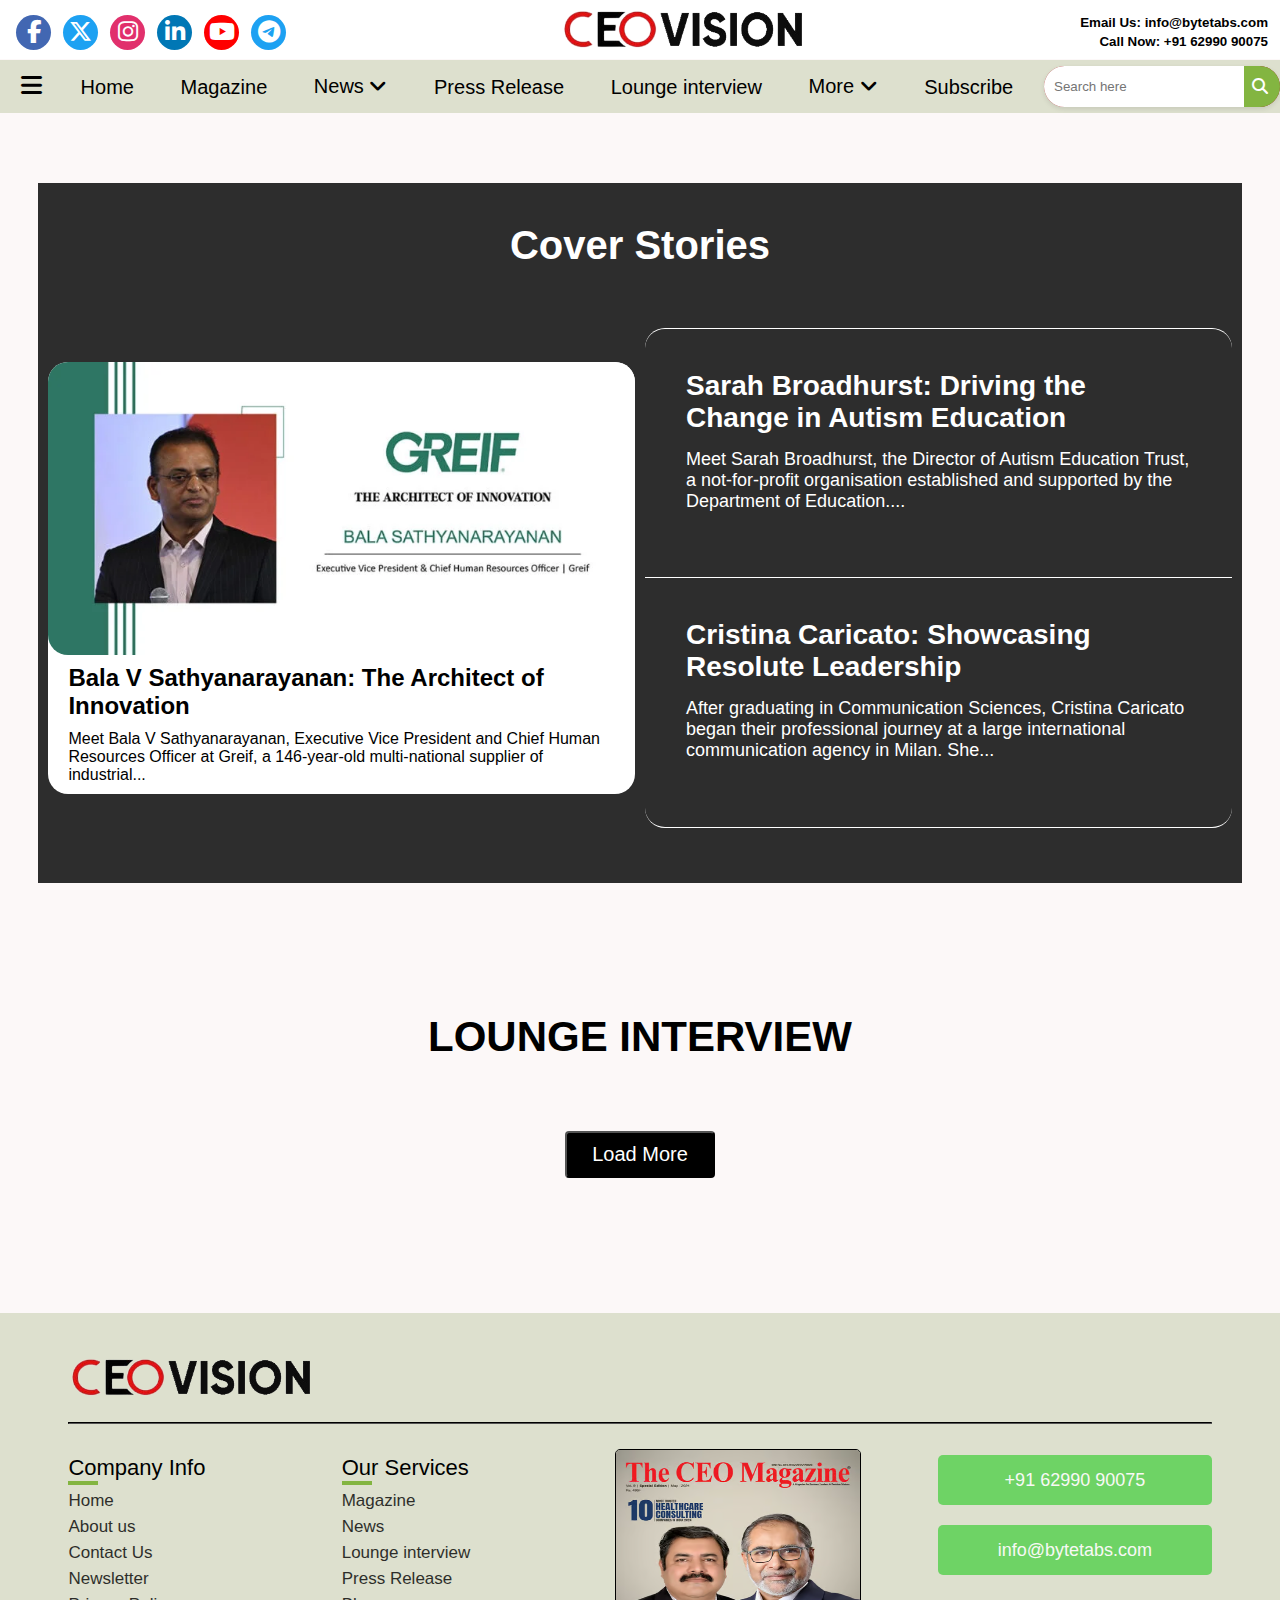
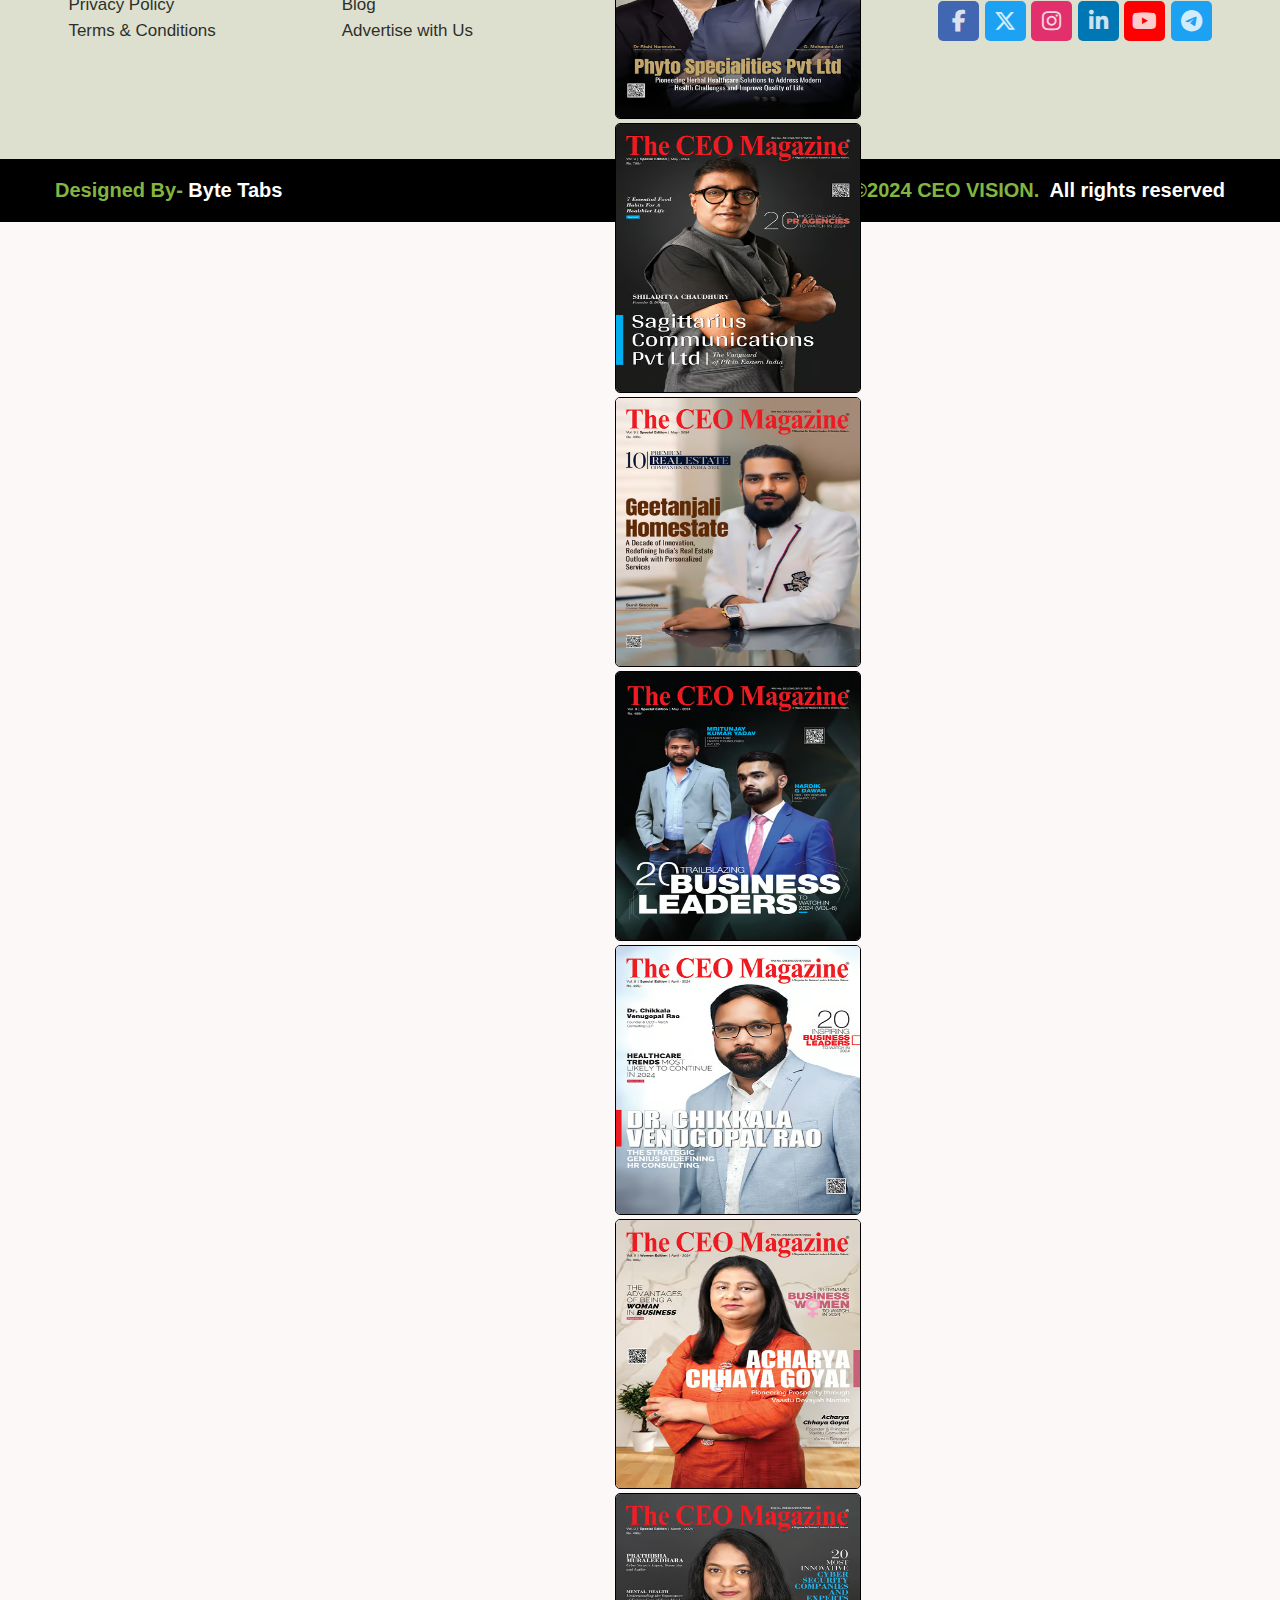
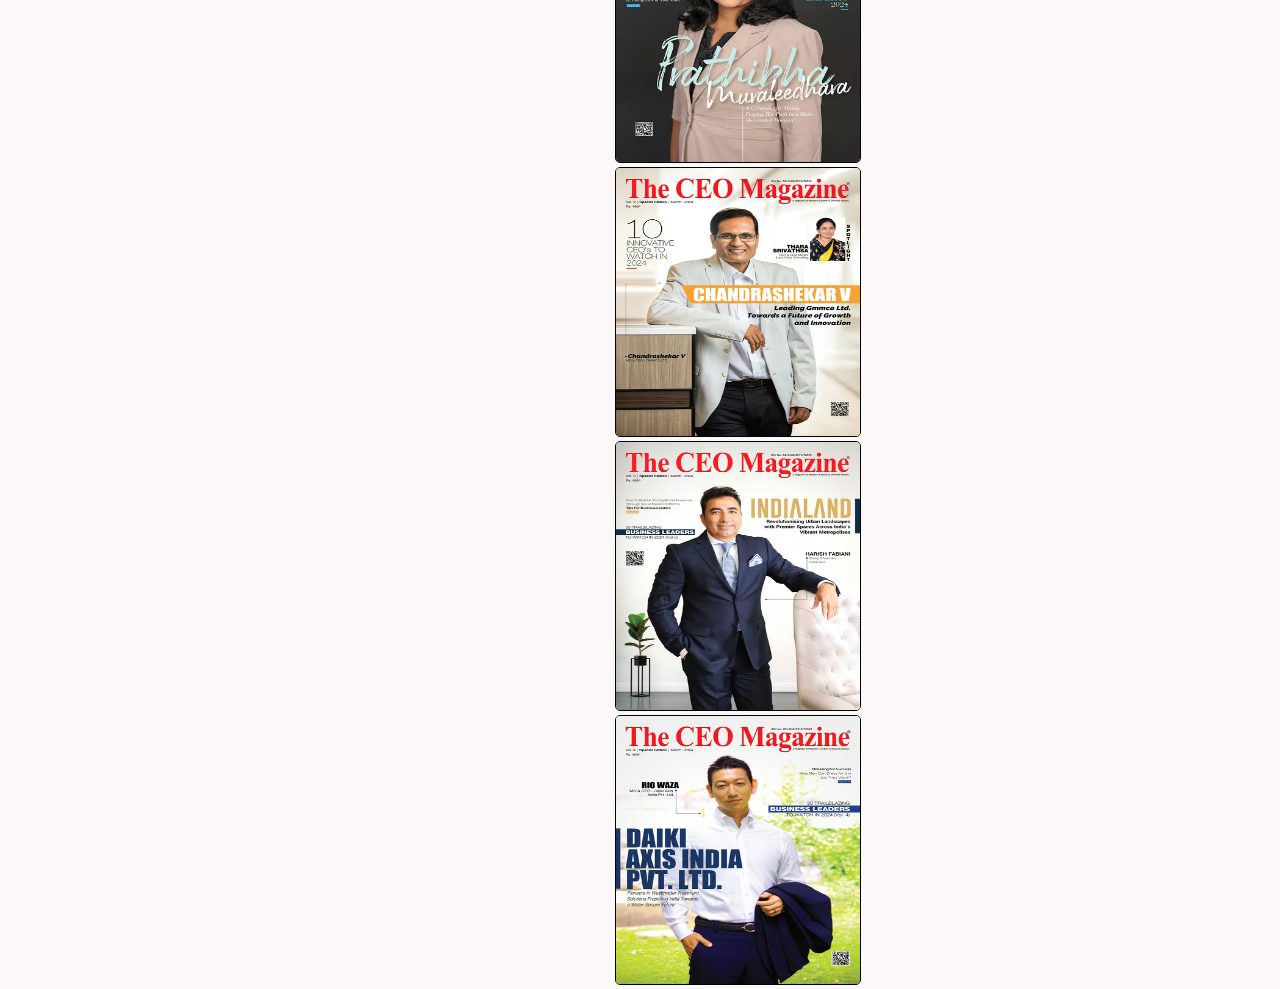
<file: lounge_interview.html>
<!DOCTYPE html>
<html lang="en">

<head>
  <meta charset="UTF-8" />
  <title>Home | CEO VISION</title>
  <link rel="stylesheet" href="style.css" />
  <link rel="stylesheet" href="https://cdnjs.cloudflare.com/ajax/libs/font-awesome/6.4.2/css/all.min.css" />
  <link href="https://fonts.googleapis.com/css2?family=Lexend+Deca&display=swap" rel="stylesheet" />
  <meta name="viewport" content="width=device-width, initial-scale=1.0" />
</head>

<body>


  <!-- Start Top Navbar -->
  <header>
    <div class="top">




 <!-- Start Top Search Conationer box -->
 <div class="search-container-top-box">
  <div class="close-btn-search">
    <i class="fas fa-times"></i>
  </div>

  <input type="text" placeholder="Search here">

 
 </div>
 <!-- End Top Search Conationer box -->



      <!-- Start Hamburger Side Bar -->
      <div class="side-bar">
        <div class="close-btn-hamburger">
          <i class="fas fa-times"></i>
        </div>

        <!-- Start Hamburger Side Bar Menu -->
        <div class="menu">
          <div class="item">
            <a href="index.html"><i class="fas fa-home"></i>Home</a>
          </div>
          <div class="item">
            <a href="magazine.html"><i class="fa-solid fa-book-open-reader"></i>Magazine</a>
          </div>


          <div class="item">
            <a class="sub-btn"><i class="fas fa-cogs"></i>News<i class="fas fa-angle-right dropdown"></i></a>
            <div class="sub-menu">
              <a href="business_news.html" class="sub-item">Business News</a>
              <a href="industry_news.html" class="sub-item">Industry News</a>
              <a href="tech_news.html" class="sub-item">Tech News</a>
            </div>
          </div>


          <div class="item">
            <a href="press-release.html"><i class="fa-solid fa-clipboard"></i>Press Release</a>
          </div>
          <div class="item">
            <a href="lounge_interview.html"><i class="fas fa-th"></i>Lounge interview</a>
          </div>

          <div class="item">
            <a class="sub-btn"><i class="fas fa-envelope"></i>More
              <i class="fas fa-angle-right dropdown"></i></a>
            <div class="sub-menu">
              <a href="templete.html" class="sub-item">Templete Page </a>
              <a href="women.html" class="sub-item">Women Page</a>
              <a href="blog.html" class="sub-item">Blog Page</a>
              <a href="magazine_templete.html" class="sub-item">Magazine Templete</a>
            </div>
          </div>
          <div class="item">
            <a href="newsletter.html"><i class="fas fa-th"></i>Subscribe</a>
          </div>


        </div>
        <!-- End Hamburger Side Bar Menu -->

        <!-- Start Hamburger Side Bar Footer -->
        <div class="side-bar-footer">
          <!-- Start Hamburger Side Bar Footer Media-->
          <div class="media-icons">
            <a href="#"><i class="fab fa-facebook-f"></i></a>
            <a href="#"><i class="fa-brands fa-x-twitter"></i></a>
            <a href="#"><i class="fab fa-instagram"></i></a>
            <a href="#"><i class="fab fa-linkedin-in"></i></a>
            <a href="#"><i class="fab fa-youtube"></i></a>
            <a href="#"><i class="fab fa-telegram"></i></a>
          </div>
          <!-- Start Hamburger Side Bar Footer Text-->
          <div class="side-bar-footer-txt">
            <div class="line1">@2024 - All Right Reserved</div>
            <div class="line2">
              Designed and Developed by <a href="https://www.linkedin.com/company/byte-tabs/">ByteTabs</a>
            </div>
          </div>
        </div>
        <!-- End Hamburger Side Bar Footer -->
      </div>
      <!-- End Hamburger Side Bar -->

      <!-- Start Top Hamburger  ||  For Mobile devices-->
      <div class="hamburger-top" onclick="openNav()">
        <i class="fas fa-bars"></i>
      </div>
      <!-- End Top Hamburger -->

      <div class="media-icons">
        <a href="#"><i class="fab fa-facebook-f"></i></a>
        <a href="#"><i class="fa-brands fa-x-twitter"></i></a>
        <a href="#"><i class="fab fa-instagram"></i></a>
        <a href="#"><i class="fab fa-linkedin-in"></i></a>
        <a href="#"><i class="fab fa-youtube"></i></a>
        <a href="#"><i class="fab fa-telegram"></i></a>
      </div>

      <div class="logo-details">
        <img src="assets/logo1.png" alt="" />
      </div>

      <div class="right-side">
        <span>Email Us:
          <a href="mailto:info@bytetabs.com">info@bytetabs.com </a></span>
        <span>Call Now: <a href="tel:+916299090075">+91 62990 90075</a></span>
      </div>

      <!-- Start Top Search Conationer  ||   For Mobile devices-->
      <div class="search-container-top">
        <input type="text" class="search-input" placeholder="Search here" />
        <div class="search-icon-top">
          <i class="fas fa-search"></i>
        </div>
      </div>
      <!-- End Top Search Conationer  -->
    </div>
  </header>
  <!-- End Top Navbar -->






  
  <!-- Start Second Navbar -->
  <div class="down_navbar">
    <!-- Start Down Hamburger -->
    <div class="hamburger" onclick="openNav()">
      <i class="fas fa-bars"></i>
    </div>
    <!-- End Down Hamburger -->

    <!-- Start Scroll Section -->

    <div class="scrollmenu">
      <a href="index.html">Home</a>
      <a href="magazine.html">Magazine</a>


      <div class="nav-dropdown">
        <button class="dropbtn">
          News <i class="fas fa-angle-down dropdown"></i>
        </button>
        <div class="nav-dropdown-content">
          <a href="business_news.html" class="sub-item">Business News</a>
          <a href="industry_news.html" class="sub-item">Industry News</a>
          <a href="tech_news.html" class="sub-item">Tech News</a>
        </div>
      </div>



      <a href="press-release.html">Press Release</a>
      <a href="lounge_interview.html">Lounge interview</a>
      <div class="nav-dropdown">
        <button class="dropbtn">
          More <i class="fas fa-angle-down dropdown"></i>
        </button>
        <div class="nav-dropdown-content">
          <a href="templete.html" class="sub-item">Templete Page </a>
          <a href="women.html" class="sub-item">Women Page</a>
          <a href="blog.html" class="sub-item">Blog Page</a>
          <a href="magazine_templete.html" class="sub-item">Magazine Templete </a>
        </div>
      </div>
      <a href="newsletter.html">Subscribe</a>



    </div>
    <!-- End Scroll Section -->

    <!-- Start Bottom Search Conationer  -->
    <div class="search-container">
      <input type="text" class="search-input" placeholder="Search here" />
      <div class="search-icon">
        <i class="fas fa-search"></i>
      </div>
    </div>
    <!-- End Bottom Search Conationer  -->
  </div>
  <!-- End Second Navbar -->







    <!-- Start Cover-Container -->
    <div class="cover-container">
        <p>Cover Stories</p>
        <!-- Start Main-Cover -->
        <div class="main-cover">
            <!-- Start Left-Cover-->
            <div class="left-cover">
                <!-- Start Left-Cover-Box-->
                <div class="left-cover-box">
                    <a href="">
                        <img src="assets/cover/1.webp" alt="">
                        <div class="left-cover-txt">
                            <p>Bala V Sathyanarayanan: The Architect of Innovation</p>
                            <p>Meet Bala V Sathyanarayanan, Executive Vice President and Chief Human Resources Officer
                                at Greif, a 146-year-old multi-national supplier of industrial...</p>
                        </div>
                    </a>
                </div>
                <!-- End Left-Cover-Box-->
            </div>
            <!-- End Left-Cover-->


            <!-- Start Right-Cover-->
            <div class="right-cover">
                <!-- Start Right-Cover-1-->
                <div class="right_cover1">
                    <a href="">
                        <p>Sarah Broadhurst: Driving the Change in Autism Education</p>
                        <p>Meet Sarah Broadhurst, the Director of Autism Education Trust, a not-for-profit organisation
                            established and supported by the Department of Education....</p>

                    </a>
                </div>
                <!-- End Right-Cover-1-->

                <!-- Start Right-Cover-2-->
                <div class="right_cover2">
                    <a href="">
                        <p>Cristina Caricato: Showcasing Resolute Leadership</p>
                        <p>After graduating in Communication Sciences, Cristina Caricato began their professional
                            journey at a large international communication agency in Milan. She...</p>
                    </a>
                </div>
                <!-- End Right-Cover-2-->
            </div>
              <!-- End Right-Cover-->
        </div>
        <!-- End Main-Cover -->
    </div>
    <!-- End Cover-Container -->





    

    <!-- Start Container -->
    <div class="load_container text-center">
        <!-- Container Heading -->
        <p> LOUNGE INTERVIEW</p>
        <!-- Start Container-Box -->
        <div class="container_box">
            <!-- Start Container Items-->
            <div class="abc">
                <div class="content">
                    <a href="">
                        <img src="assets/lounge_interview/1.webp" alt="">
                        <div class="txt">
                            <p>Matrix Applications: Collaborating with Clients on Technology and Operational Solutions
                            </p>
                        </div>
                    </a>
                </div>
            </div>
            <div class="abc">
                <div class="content">
                    <a href="">
                        <img src="assets/lounge_interview/2.webp" alt="">
                        <div class="txt">
                            <p>Andy Tian: Enriching People’s Lives Worldwide</p>
                        </div>
                    </a>
                </div>
            </div>
            <div class="abc">
                <div class="content">
                    <a href="">
                        <img src="assets/lounge_interview/3.webp" alt="">
                        <div class="txt">
                            <p>Helping with Energy Management: Nikhil Ramanlal
                            </p>
                        </div>
                    </a>
                </div>
            </div>
            <div class="abc">
                <div class="content">
                    <a href="">
                        <img src="assets/lounge_interview/4.webp" alt="">
                        <div class="txt">
                            <p>Rohit Agrawal: Flying an Aircraft with Creative Ideas, Real Thoughts and a Focused Mindf
                            </p>
                        </div>
                    </a>
                </div>
            </div>
            <div class="abc">
                <div class="content">
                    <a href="">
                        <img src="assets/lounge_interview/5.webp" alt="">
                        <div class="txt">
                            <p>Abhinav Thakur: The captain of India’s Diagnostics Industry</p>
                        </div>
                    </a>
                </div>
            </div>
            <div class="abc">
                <div class="content">
                    <a href="">
                        <img src="assets/lounge_interview/6.webp" alt="">
                        <div class="txt">
                            <p>How Sidharth Jain built a successful IT company GraffersID that is serving global market
                                leaders?</p>
                        </div>
                    </a>
                </div>
            </div>
            <div class="abc">
                <div class="content">
                    <a href="">
                        <img src="assets/lounge_interview/7.webp" alt="">
                        <div class="txt">
                            <p>Yogita Tulsiani: Delivering Outstanding Workforce Solutions To Businesses</p>
                        </div>
                    </a>
                </div>
            </div>
            <div class="abc">
                <div class="content">
                    <a href="">
                        <img src="assets/lounge_interview/8.webp" alt="">
                        <div class="txt">
                            <p>Charikleia G. Stouka: Most Influential leader in Real Estate</p>
                        </div>
                    </a>
                </div>
            </div>
            <div class="abc">
                <div class="content">
                    <a href="">
                        <img src="assets/lounge_interview/9.webp" alt="">
                        <div class="txt">
                            <p>Randy M. Knutson is the Founder & CEO of DynaQuest Technology Services Inc., an
                                award-winning provider of innovative Blockchain solutions for emerging markets
                            </p>
                        </div>
                    </a>
                </div>
            </div>
            <div class="abc">
                <div class="content">
                    <a href="">
                        <img src="assets/lounge_interview/10.webp" alt="">
                        <div class="txt">
                            <p>Dr. Kushant Uppal: An inspiring entrepreneur</p>
                        </div>
                    </a>
                </div>
            </div>
            <div class="abc">
                <div class="content">
                    <a href="">
                        <img src="assets/lounge_interview/11.webp" alt="">
                        <div class="txt">
                            <p>Sushanth IT law Associates: Top-of-the-League Cyber Law Consulting Firm</p>
                        </div>
                    </a>
                </div>
            </div>
            <div class="abc">
                <div class="content">
                    <a href="">
                        <img src="assets/lounge_interview/12.webp" alt="">
                        <div class="txt">
                            <p>Akshya Power: Serve solar O&M companies across India
                            </p>
                        </div>
                    </a>
                </div>
            </div>
            <!-- End Container Items-->
        </div>
        <!-- End Container-Box -->
    </div>
    <!-- End Container -->



    <!-- Load More Button to load more content   -->
    <button class="load-more">Load More</button>








  <!-- Strat Footer Section -->
  <footer>
    <!-- Strat Footer Content -->
    <div class="footer_content">
      <!-- Start Footer Top Content -->
      <div class="footer_top_content">
        <div class="logo-details">
          <img src="assets/logo1.png" alt="" />
        </div>
      
      </div>
      <!-- End Footer Top Content -->
      <hr />
      <!-- Start Box Sections -->
      <div class="link-boxes">
        <ul class="box box1">
          <li class="link_name">Company Info</li>
          <li><a href="index.html">Home</a></li>
          <li><a href="about.html">About us</a></li>
          <li><a href="contact.html">Contact Us</a></li>
          <li><a href="newsletter.html">Newsletter</a></li>
          <li><a href="#">Privacy Policy</a></li>
          <li><a href="#">Terms & Conditions</a></li>
        </ul>
        <ul class="box box2">
          <li class="link_name">Our Services</li>
          <li><a href="magazine.html">Magazine</a></li>
          <li><a href="business_news.html">News</a></li>
          <li><a href="lounge_interview.html">Lounge interview</a></li>
          <li><a href="press-release.html">Press Release</a></li>
          <li><a href="blog.html">Blog</a></li>
          <li><a href="#">Advertise with Us</a></li>
        </ul>
      

        <!-- Start Image Section-->
        <ul class="box box3">
          <!-- Start Image Slider -->

          <div class="images">
            <a href="#"> <img src="assets/magazine/1.avif"></a>
            <a href="#"> <img src="assets/magazine/2.avif"></a>
            <a href="#"> <img src="assets/magazine/3.avif"></a>
            <a href="#"> <img src="assets/magazine/4.avif"></a>
            <a href="#"> <img src="assets/magazine/5.avif"></a>
            <a href="#"> <img src="assets/magazine/6.avif"></a>
            <a href="#"> <img src="assets/magazine/7.avif"></a>
            <a href="#"> <img src="assets/magazine/8.avif"></a>
            <a href="#"> <img src="assets/magazine/9.avif"></a>
            <a href="#"> <img src="assets/magazine/10.avif"></a>
          </div>

        </ul>

        <ul class="box input-box">


          <li><a href="tel:+916299090075"><button>+91 62990 90075</button></a></li>
          <li><a href="mailto:info@bytetabs.com"><button>info@bytetabs.com</button></a></li>
          <li>
            <ul>
              <li> <a href="#"><i class="fab fa-facebook-f"></i></a></li>
              <li><a href="#"><i class="fa-brands fa-x-twitter"></i></a></li>
              <li><a href="#"><i class="fab fa-instagram"></i></a></li>
              <li><a href="#"><i class="fab fa-linkedin-in"></i></a></li>
              <li><a href="#"><i class="fab fa-youtube"></i></a></li>
              <li><a href="#"><i class="fab fa-telegram"></i></a></li>
            </ul>
          </li>



        </ul>
      </div>
      <!-- End Box Sections -->
    </div>
    <!-- End Footer Content -->

    <!-- Start Bottom Details -->
    <div class="bottom-details">
      <div class="bottom_text">
        <span class="design_by">
          Designed By-
          <a href="https://www.linkedin.com/company/byte-tabs/">Byte Tabs</a>
        </span>
        <span class="copyright_text"><span>Copyright©2024 <a href="#">CEO VISION.</span></a><span>All rights
            reserved</span></span>
      </div>
    </div>
    <!-- End Bottom Details -->
  </footer>
  <!-- End Footer Section -->

  <script src="https://ajax.googleapis.com/ajax/libs/jquery/3.7.1/jquery.min.js"></script>
  <script src="https://code.jquery.com/jquery-3.6.0.min.js"></script>
  <script src="script.js"></script>

</body>
</html>
</file>
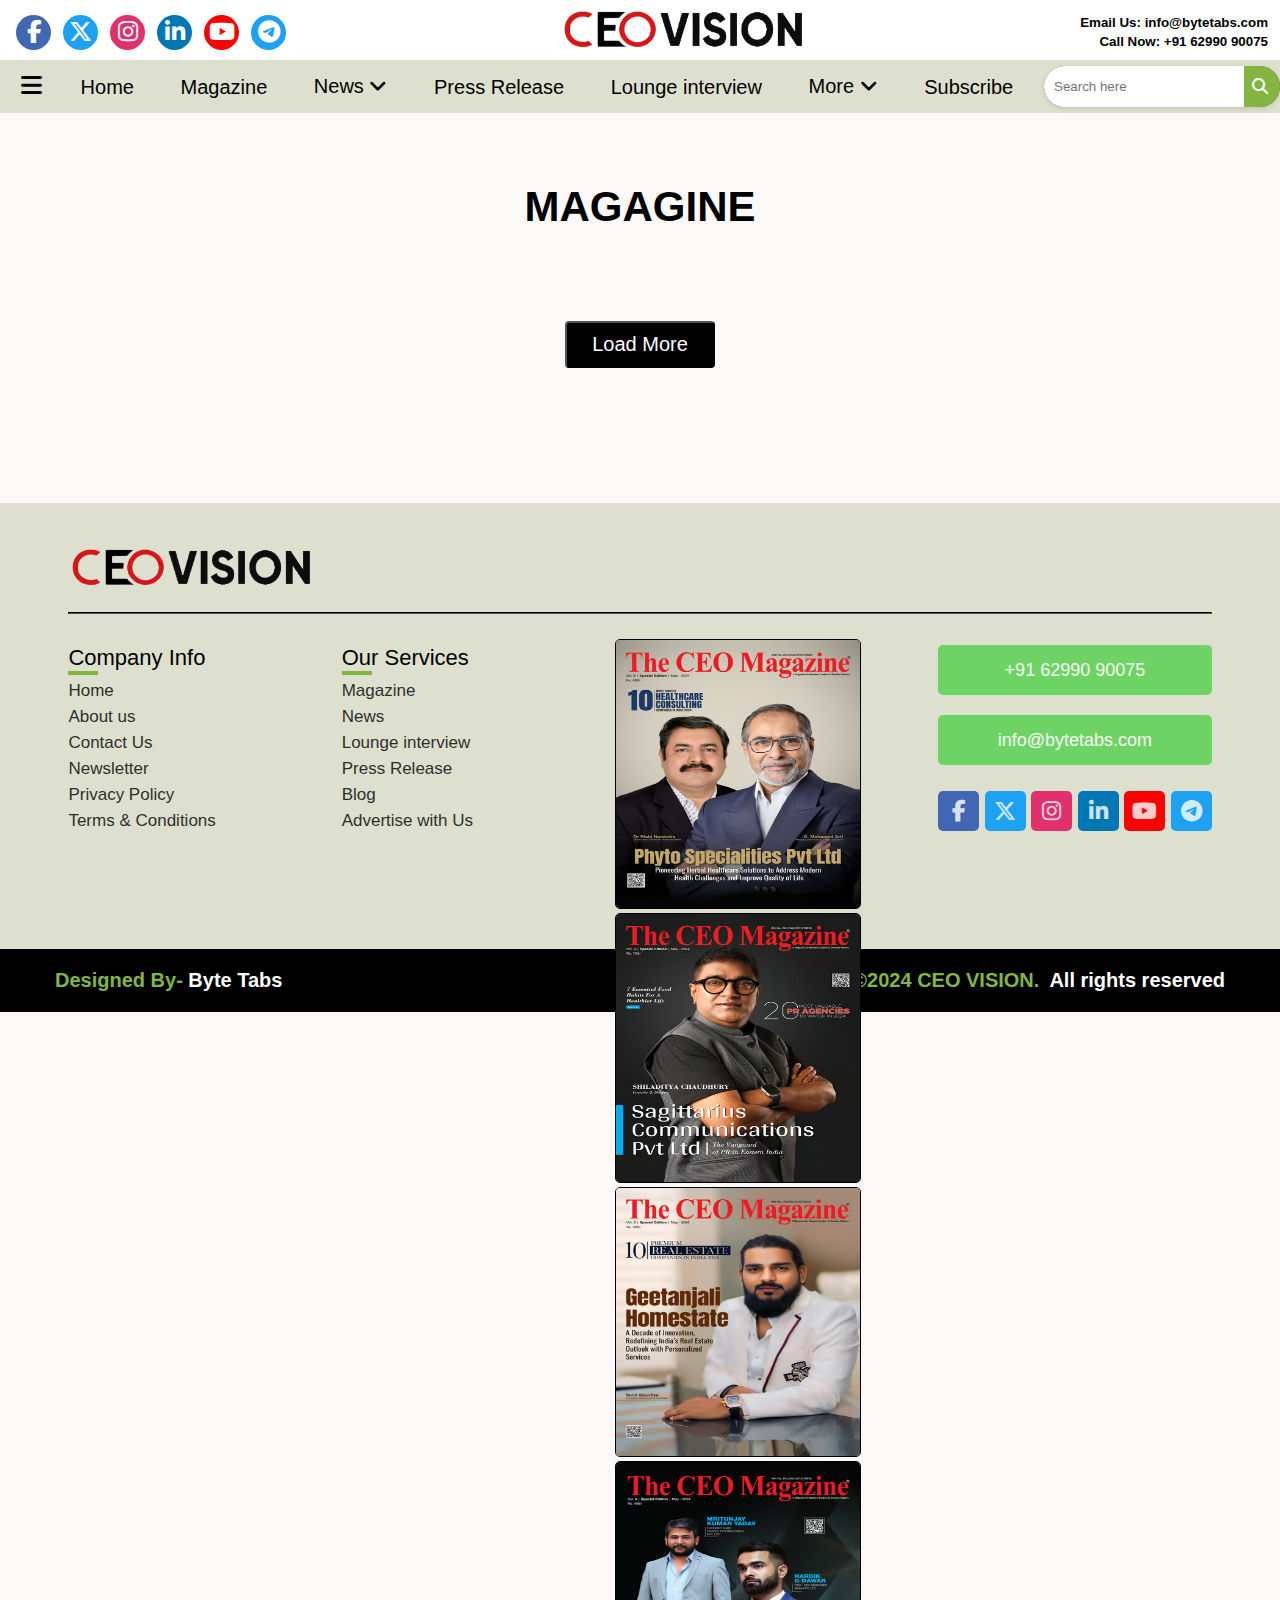
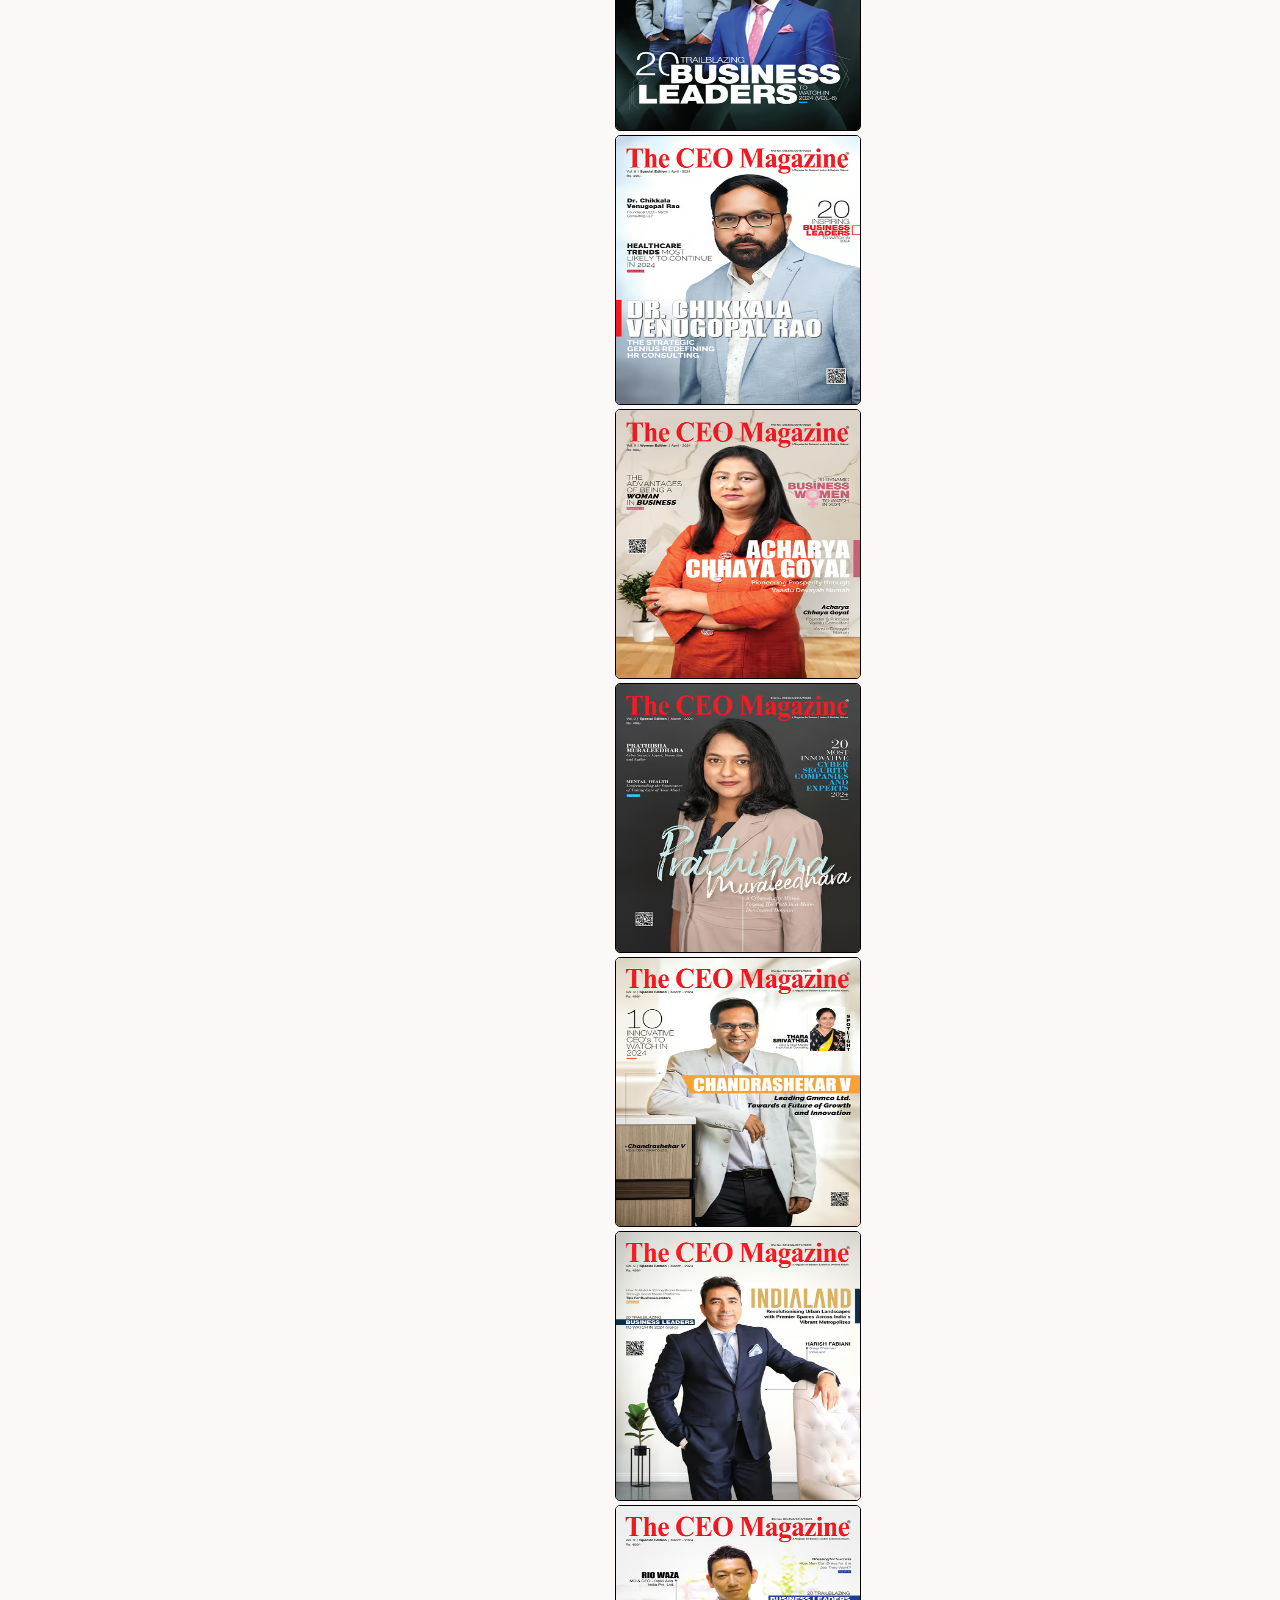
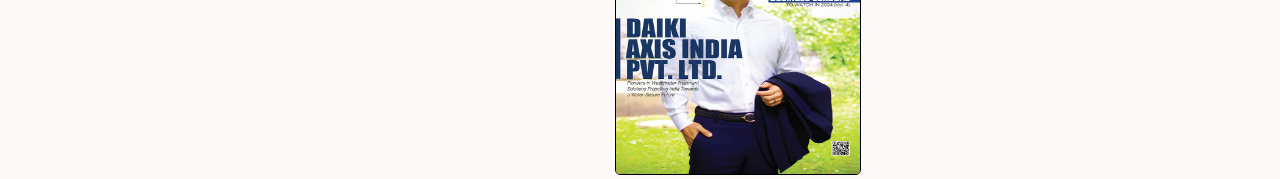
<file: magazine.html>
<!DOCTYPE html>
<html lang="en">

<head>
  <meta charset="UTF-8" />
  <title>Home | CEO VISION</title>
  <link rel="stylesheet" href="style.css" />
  <link rel="stylesheet" href="https://cdnjs.cloudflare.com/ajax/libs/font-awesome/6.4.2/css/all.min.css" />
  <link href="https://fonts.googleapis.com/css2?family=Lexend+Deca&display=swap" rel="stylesheet" />
  <meta name="viewport" content="width=device-width, initial-scale=1.0" />
</head>

<body>


  <!-- Start Top Navbar -->
  <header>
    <div class="top">




 <!-- Start Top Search Conationer box -->
 <div class="search-container-top-box">
  <div class="close-btn-search">
    <i class="fas fa-times"></i>
  </div>

  <input type="text" placeholder="Search here">

 
 </div>
 <!-- End Top Search Conationer box -->



      <!-- Start Hamburger Side Bar -->
      <div class="side-bar">
        <div class="close-btn-hamburger">
          <i class="fas fa-times"></i>
        </div>

        <!-- Start Hamburger Side Bar Menu -->
        <div class="menu">
          <div class="item">
            <a href="index.html"><i class="fas fa-home"></i>Home</a>
          </div>
          <div class="item">
            <a href="magazine.html"><i class="fa-solid fa-book-open-reader"></i>Magazine</a>
          </div>


          <div class="item">
            <a class="sub-btn"><i class="fas fa-cogs"></i>News<i class="fas fa-angle-right dropdown"></i></a>
            <div class="sub-menu">
              <a href="business_news.html" class="sub-item">Business News</a>
              <a href="industry_news.html" class="sub-item">Industry News</a>
              <a href="tech_news.html" class="sub-item">Tech News</a>
            </div>
          </div>


          <div class="item">
            <a href="press-release.html"><i class="fa-solid fa-clipboard"></i>Press Release</a>
          </div>
          <div class="item">
            <a href="lounge_interview.html"><i class="fas fa-th"></i>Lounge interview</a>
          </div>

          <div class="item">
            <a class="sub-btn"><i class="fas fa-envelope"></i>More
              <i class="fas fa-angle-right dropdown"></i></a>
            <div class="sub-menu">
              <a href="templete.html" class="sub-item">Templete Page </a>
              <a href="women.html" class="sub-item">Women Page</a>
              <a href="blog.html" class="sub-item">Blog Page</a>
              <a href="magazine_templete.html" class="sub-item">Magazine Templete</a>
            </div>
          </div>
          <div class="item">
            <a href="newsletter.html"><i class="fas fa-th"></i>Subscribe</a>
          </div>


        </div>
        <!-- End Hamburger Side Bar Menu -->

        <!-- Start Hamburger Side Bar Footer -->
        <div class="side-bar-footer">
          <!-- Start Hamburger Side Bar Footer Media-->
          <div class="media-icons">
            <a href="#"><i class="fab fa-facebook-f"></i></a>
            <a href="#"><i class="fa-brands fa-x-twitter"></i></a>
            <a href="#"><i class="fab fa-instagram"></i></a>
            <a href="#"><i class="fab fa-linkedin-in"></i></a>
            <a href="#"><i class="fab fa-youtube"></i></a>
            <a href="#"><i class="fab fa-telegram"></i></a>
          </div>
          <!-- Start Hamburger Side Bar Footer Text-->
          <div class="side-bar-footer-txt">
            <div class="line1">@2024 - All Right Reserved</div>
            <div class="line2">
              Designed and Developed by <a href="https://www.linkedin.com/company/byte-tabs/">ByteTabs</a>
            </div>
          </div>
        </div>
        <!-- End Hamburger Side Bar Footer -->
      </div>
      <!-- End Hamburger Side Bar -->

      <!-- Start Top Hamburger  ||  For Mobile devices-->
      <div class="hamburger-top" onclick="openNav()">
        <i class="fas fa-bars"></i>
      </div>
      <!-- End Top Hamburger -->

      <div class="media-icons">
        <a href="#"><i class="fab fa-facebook-f"></i></a>
        <a href="#"><i class="fa-brands fa-x-twitter"></i></a>
        <a href="#"><i class="fab fa-instagram"></i></a>
        <a href="#"><i class="fab fa-linkedin-in"></i></a>
        <a href="#"><i class="fab fa-youtube"></i></a>
        <a href="#"><i class="fab fa-telegram"></i></a>
      </div>

      <div class="logo-details">
        <img src="assets/logo1.png" alt="" />
      </div>

      <div class="right-side">
        <span>Email Us:
          <a href="mailto:info@bytetabs.com">info@bytetabs.com </a></span>
        <span>Call Now: <a href="tel:+916299090075">+91 62990 90075</a></span>
      </div>

      <!-- Start Top Search Conationer  ||   For Mobile devices-->
      <div class="search-container-top">
        <input type="text" class="search-input" placeholder="Search here" />
        <div class="search-icon-top">
          <i class="fas fa-search"></i>
        </div>
      </div>
      <!-- End Top Search Conationer  -->
    </div>
  </header>
  <!-- End Top Navbar -->






  
  <!-- Start Second Navbar -->
  <div class="down_navbar">
    <!-- Start Down Hamburger -->
    <div class="hamburger" onclick="openNav()">
      <i class="fas fa-bars"></i>
    </div>
    <!-- End Down Hamburger -->

    <!-- Start Scroll Section -->

    <div class="scrollmenu">
      <a href="index.html">Home</a>
      <a href="magazine.html">Magazine</a>


      <div class="nav-dropdown">
        <button class="dropbtn">
          News <i class="fas fa-angle-down dropdown"></i>
        </button>
        <div class="nav-dropdown-content">
          <a href="business_news.html" class="sub-item">Business News</a>
          <a href="industry_news.html" class="sub-item">Industry News</a>
          <a href="tech_news.html" class="sub-item">Tech News</a>
        </div>
      </div>



      <a href="press-release.html">Press Release</a>
      <a href="lounge_interview.html">Lounge interview</a>
      <div class="nav-dropdown">
        <button class="dropbtn">
          More <i class="fas fa-angle-down dropdown"></i>
        </button>
        <div class="nav-dropdown-content">
          <a href="templete.html" class="sub-item">Templete Page </a>
          <a href="women.html" class="sub-item">Women Page</a>
          <a href="blog.html" class="sub-item">Blog Page</a>
          <a href="magazine_templete.html" class="sub-item">Magazine Templete </a>
        </div>
      </div>
      <a href="newsletter.html">Subscribe</a>



    </div>
    <!-- End Scroll Section -->

    <!-- Start Bottom Search Conationer  -->
    <div class="search-container">
      <input type="text" class="search-input" placeholder="Search here" />
      <div class="search-icon">
        <i class="fas fa-search"></i>
      </div>
    </div>
    <!-- End Bottom Search Conationer  -->
  </div>
  <!-- End Second Navbar -->













  <!-- Start Load Container -->
  <div class="load_container text-center">

    <!-- Container Heading -->
    <p> MAGAGINE</p>
    <!-- Start Container-Box -->
    <div class="magazine_container_box">
      <!-- Start Container Items-->

      <div class="magazine_abc">
        <div class="magazine_content">
          <a href="">
            <img src="assets/magazine/1.avif" alt="">
            <div class="txt">
              <p>20 Trailblazing Business Leaders and Project Management Consultants in India 2024</p>
            </div>
          </a>
        </div>
      </div>
      <div class="magazine_abc">
        <div class="magazine_content">
          <a href="">
            <img src="assets/magazine/2.avif" alt="">
            <div class="txt">
              <p>20 Most Admired Business Leaders in Chemical Manufacturing Industry to Watch in 2024</p>
            </div>
          </a>
        </div>
      </div>
      <div class="magazine_abc">
        <div class="magazine_content">
          <a href="">
            <img src="assets/magazine/3.avif" alt="">
            <div class="txt">
              <p>Startup, Brand and Entrepreneur of the Year 2023</p>
            </div>
          </a>
        </div>
      </div>
      <div class="magazine_abc">
        <div class="magazine_content">
          <a href="">
            <img src="assets/magazine/4.avif" alt="">
            <div class="txt">
              <p>Consultant of the Year 2023</p>
            </div>
          </a>
        </div>
      </div>
      <div class="magazine_abc">
        <div class="magazine_content">
          <a href="">
            <img src="assets/magazine/5.avif" alt="">
            <div class="txt">
              <p>Startup, Company, Brand and Business Women of the Year 2023</p>
            </div>
          </a>
        </div>
      </div>
      <div class="magazine_abc">
        <div class="magazine_content">
          <a href="">
            <img src="assets/magazine/6.avif" alt="">
            <div class="txt">
              <p>Startup & Business Women of the Year 2023</p>
            </div>
          </a>
        </div>
      </div>
      <div class="magazine_abc">
        <div class="magazine_content">
          <a href="">
            <img src="assets/magazine/7.avif" alt="">
            <div class="txt">
              <p>Brand & Company of the Year 2023 (Vol.1)</p>
            </div>
          </a>
        </div>
      </div>
      <div class="magazine_abc">
        <div class="magazine_content">
          <a href="">
            <img src="assets/magazine/8.avif" alt="">
            <div class="txt">
              <p>Startup of the Year 2023 (Vol.1)</p>
            </div>
          </a>
        </div>
      </div>
      <div class="magazine_abc">
        <div class="magazine_content">
          <a href="">
            <img src="assets/magazine/9.avif" alt="">
            <div class="txt">
              <p>20 Most Admired Business Leaders in Chemical Manufacturing Industry to Watch in 2024</p>
            </div>
          </a>
        </div>
      </div>
      <div class="magazine_abc">
        <div class="magazine_content">
          <a href="">
            <img src="assets/magazine/10.avif" alt="">
            <div class="txt">
              <p>Startup, Brand and Entrepreneur of the Year 2023</p>
            </div>
          </a>
        </div>
      </div>
      <div class="magazine_abc">
        <div class="magazine_content">
          <a href="">
            <img src="assets/magazine/11.avif" alt="">
            <div class="txt">
              <p>Consultant of the Year 2023</p>
            </div>
          </a>
        </div>
      </div>
      <div class="magazine_abc">
        <div class="magazine_content">
          <a href="">
            <img src="assets/magazine/12.avif" alt="">
            <div class="txt">
              <p>Startup, Company, Brand and Business Women of the Year 2023</p>
            </div>
          </a>
        </div>
      </div>
      <div class="magazine_abc">
        <div class="magazine_content">
          <a href="">
            <img src="assets/magazine/13.avif" alt="">
            <div class="txt">
              <p>Startup & Business Women of the Year 2023</p>
            </div>
          </a>
        </div>
      </div>
      <div class="magazine_abc">
        <div class="magazine_content">
          <a href="">
            <img src="assets/magazine/14.avif" alt="">
            <div class="txt">
              <p>Brand & Company of the Year 2023 (Vol.1)</p>
            </div>
          </a>
        </div>
      </div>
      <div class="magazine_abc">
        <div class="magazine_content">
          <a href="">
            <img src="assets/magazine/15.avif" alt="">
            <div class="txt">
              <p>Startup of the Year 2023 (Vol.1)</p>
            </div>
          </a>
        </div>
      </div>
      <div class="magazine_abc">
        <div class="magazine_content">
          <a href="">
            <img src="assets/magazine/16.avif" alt="">
            <div class="txt">
              <p>Interior Designers, Digital Marketing and Innovative Media & Entertainment Companies in India
                2023</p>
            </div>
          </a>
        </div>
      </div>
      <div class="magazine_abc">
        <div class="magazine_content">
          <a href="">
            <img src="assets/magazine/17.avif" alt="">
            <div class="txt">
              <p>Logistics & Supply Chain - Digital Marketing Leaders And Best Companies To Watch 2023</p>
            </div>
          </a>
        </div>
      </div>
      <div class="magazine_abc">
        <div class="magazine_content">
          <a href="">
            <img src="assets/magazine/18.avif" alt="">
            <div class="txt">
              <p>Media & Entertainment and Creative Interior Designers to Watch in 2023</p>
            </div>
          </a>
        </div>
      </div>
      <div class="magazine_abc">
        <div class="magazine_content">
          <a href="">
            <img src="assets/magazine/19.avif" alt="">
            <div class="txt">
              <p>20 Most Trusted HR Companies To Watch In 2023</p>
            </div>
          </a>
        </div>
      </div>
      <div class="magazine_abc">
        <div class="magazine_content">
          <a href="">
            <img src="assets/magazine/20.avif" alt="">
            <div class="txt">
              <p>Brand & Company of the Year 2023 (Vol.1)</p>
            </div>
          </a>
        </div>
      </div>
      <div class="magazine_abc">
        <div class="magazine_content">
          <a href="">
            <img src="assets/magazine/21.avif" alt="">
            <div class="txt">
              <p>Startup of the Year 2023 (Vol.1)</p>
            </div>
          </a>
        </div>
      </div>
      <div class="magazine_abc">
        <div class="magazine_content">
          <a href="">
            <img src="assets/magazine/22.avif" alt="">
            <div class="txt">
              <p>Interior Designers, Digital Marketing and Innovative Media & Entertainment Companies in India
                2023</p>
            </div>
          </a>
        </div>
      </div>
      <div class="magazine_abc">
        <div class="magazine_content">
          <a href="">
            <img src="assets/magazine/23.avif" alt="">
            <div class="txt">
              <p>Logistics & Supply Chain - Digital Marketing Leaders And Best Companies To Watch 2023</p>
            </div>
          </a>
        </div>
      </div>
      <div class="magazine_abc">
        <div class="magazine_content">
          <a href="">
            <img src="assets/magazine/24.avif" alt="">
            <div class="txt">
              <p>Media & Entertainment and Creative Interior Designers to Watch in 2023</p>
            </div>
          </a>
        </div>
      </div>
      <!-- End Container Items-->
    </div>
    <!-- End Container-Box -->
  </div>
  <!-- End Load Container -->



  <!-- Load More Button to load more content   -->
  <button class="load-more-magazine">Load More</button>






  <!-- Strat Footer Section -->
  <footer>
    <!-- Strat Footer Content -->
    <div class="footer_content">
      <!-- Start Footer Top Content -->
      <div class="footer_top_content">
        <div class="logo-details">
          <img src="assets/logo1.png" alt="" />
        </div>
      
      </div>
      <!-- End Footer Top Content -->
      <hr />
      <!-- Start Box Sections -->
      <div class="link-boxes">
        <ul class="box box1">
          <li class="link_name">Company Info</li>
          <li><a href="index.html">Home</a></li>
          <li><a href="about.html">About us</a></li>
          <li><a href="contact.html">Contact Us</a></li>
          <li><a href="newsletter.html">Newsletter</a></li>
          <li><a href="#">Privacy Policy</a></li>
          <li><a href="#">Terms & Conditions</a></li>
        </ul>
        <ul class="box box2">
          <li class="link_name">Our Services</li>
          <li><a href="magazine.html">Magazine</a></li>
          <li><a href="business_news.html">News</a></li>
          <li><a href="lounge_interview.html">Lounge interview</a></li>
          <li><a href="press-release.html">Press Release</a></li>
          <li><a href="blog.html">Blog</a></li>
          <li><a href="#">Advertise with Us</a></li>
        </ul>
      

        <!-- Start Image Section-->
        <ul class="box box3">
          <!-- Start Image Slider -->

          <div class="images">
            <a href="#"> <img src="assets/magazine/1.avif"></a>
            <a href="#"> <img src="assets/magazine/2.avif"></a>
            <a href="#"> <img src="assets/magazine/3.avif"></a>
            <a href="#"> <img src="assets/magazine/4.avif"></a>
            <a href="#"> <img src="assets/magazine/5.avif"></a>
            <a href="#"> <img src="assets/magazine/6.avif"></a>
            <a href="#"> <img src="assets/magazine/7.avif"></a>
            <a href="#"> <img src="assets/magazine/8.avif"></a>
            <a href="#"> <img src="assets/magazine/9.avif"></a>
            <a href="#"> <img src="assets/magazine/10.avif"></a>
          </div>

        </ul>

        <ul class="box input-box">


          <li><a href="tel:+916299090075"><button>+91 62990 90075</button></a></li>
          <li><a href="mailto:info@bytetabs.com"><button>info@bytetabs.com</button></a></li>
          <li>
            <ul>
              <li> <a href="#"><i class="fab fa-facebook-f"></i></a></li>
              <li><a href="#"><i class="fa-brands fa-x-twitter"></i></a></li>
              <li><a href="#"><i class="fab fa-instagram"></i></a></li>
              <li><a href="#"><i class="fab fa-linkedin-in"></i></a></li>
              <li><a href="#"><i class="fab fa-youtube"></i></a></li>
              <li><a href="#"><i class="fab fa-telegram"></i></a></li>
            </ul>
          </li>



        </ul>
      </div>
      <!-- End Box Sections -->
    </div>
    <!-- End Footer Content -->

    <!-- Start Bottom Details -->
    <div class="bottom-details">
      <div class="bottom_text">
        <span class="design_by">
          Designed By-
          <a href="https://www.linkedin.com/company/byte-tabs/">Byte Tabs</a>
        </span>
        <span class="copyright_text"><span>Copyright©2024 <a href="#">CEO VISION.</span></a><span>All rights
            reserved</span></span>
      </div>
    </div>
    <!-- End Bottom Details -->
  </footer>
  <!-- End Footer Section -->

  <script src="https://ajax.googleapis.com/ajax/libs/jquery/3.7.1/jquery.min.js"></script>
  <script src="https://code.jquery.com/jquery-3.6.0.min.js"></script>
  <script src="script.js"></script>

</body>
</html>
</file>
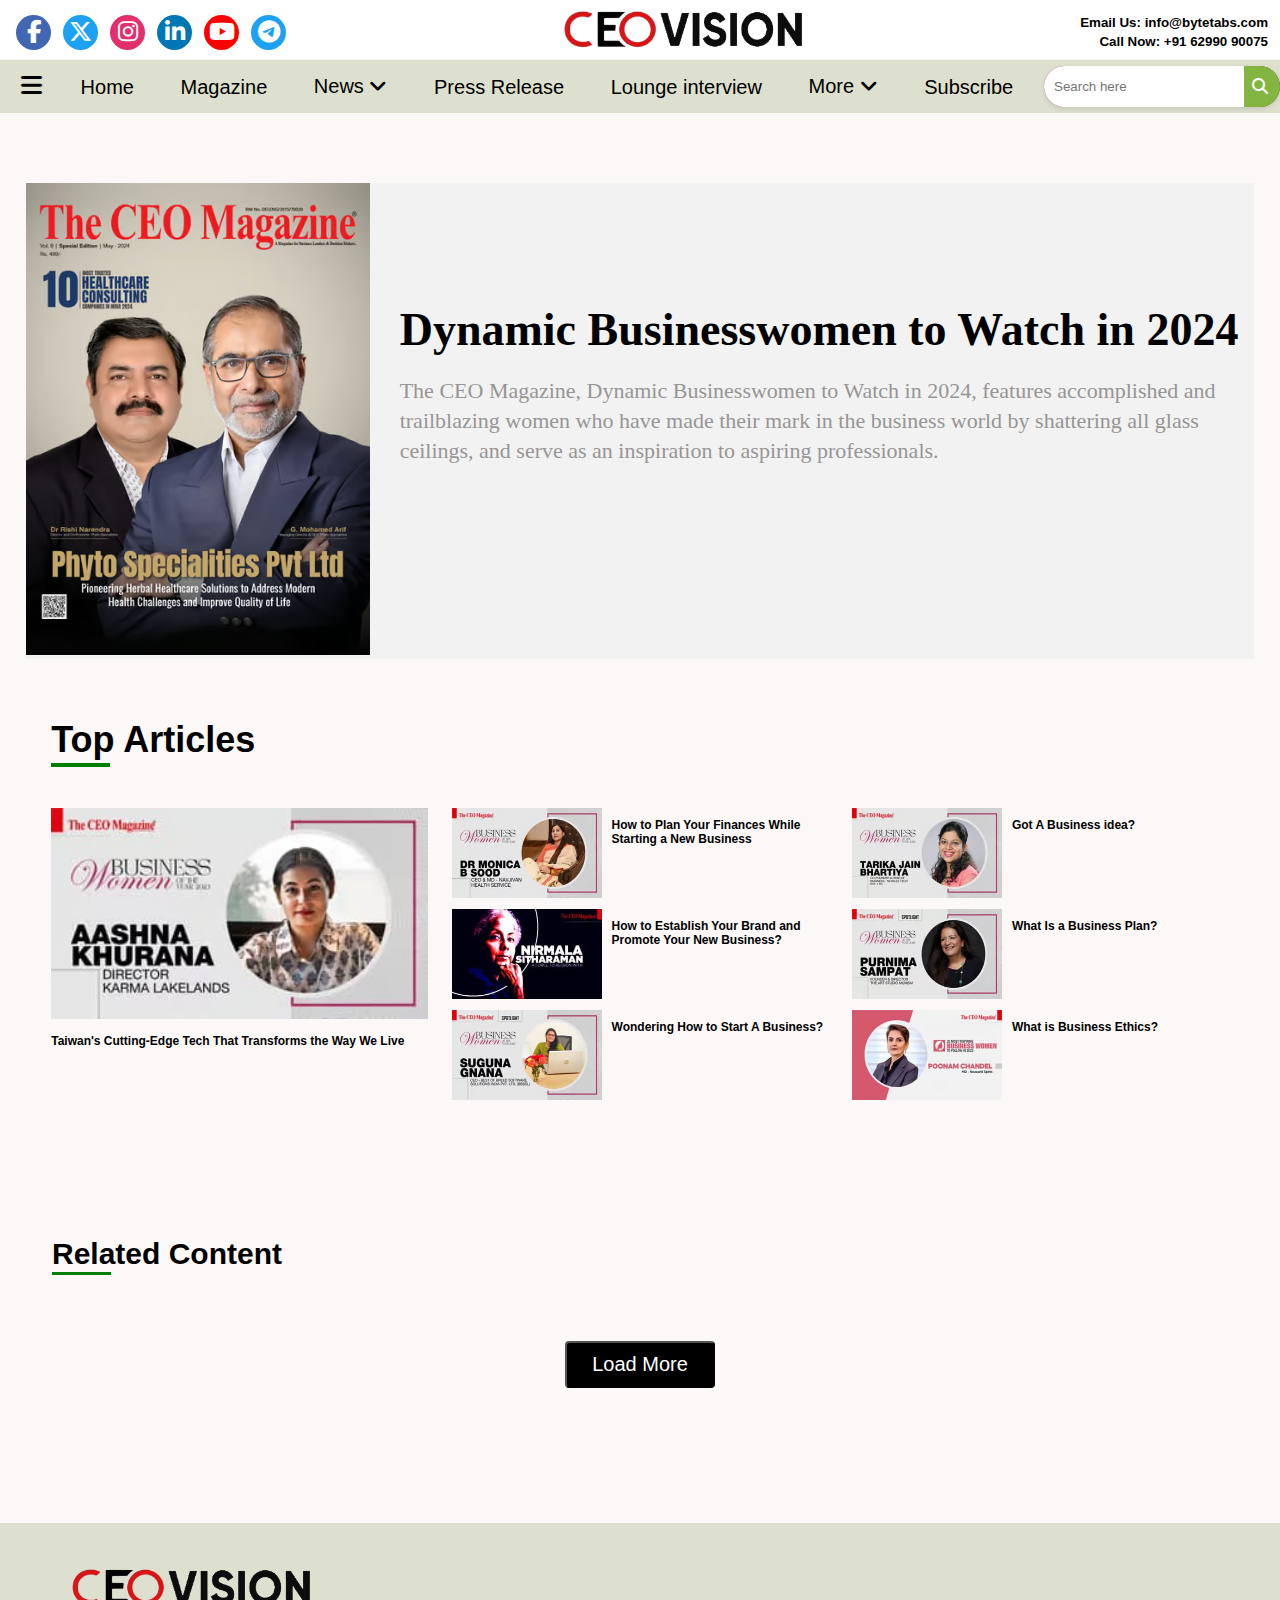
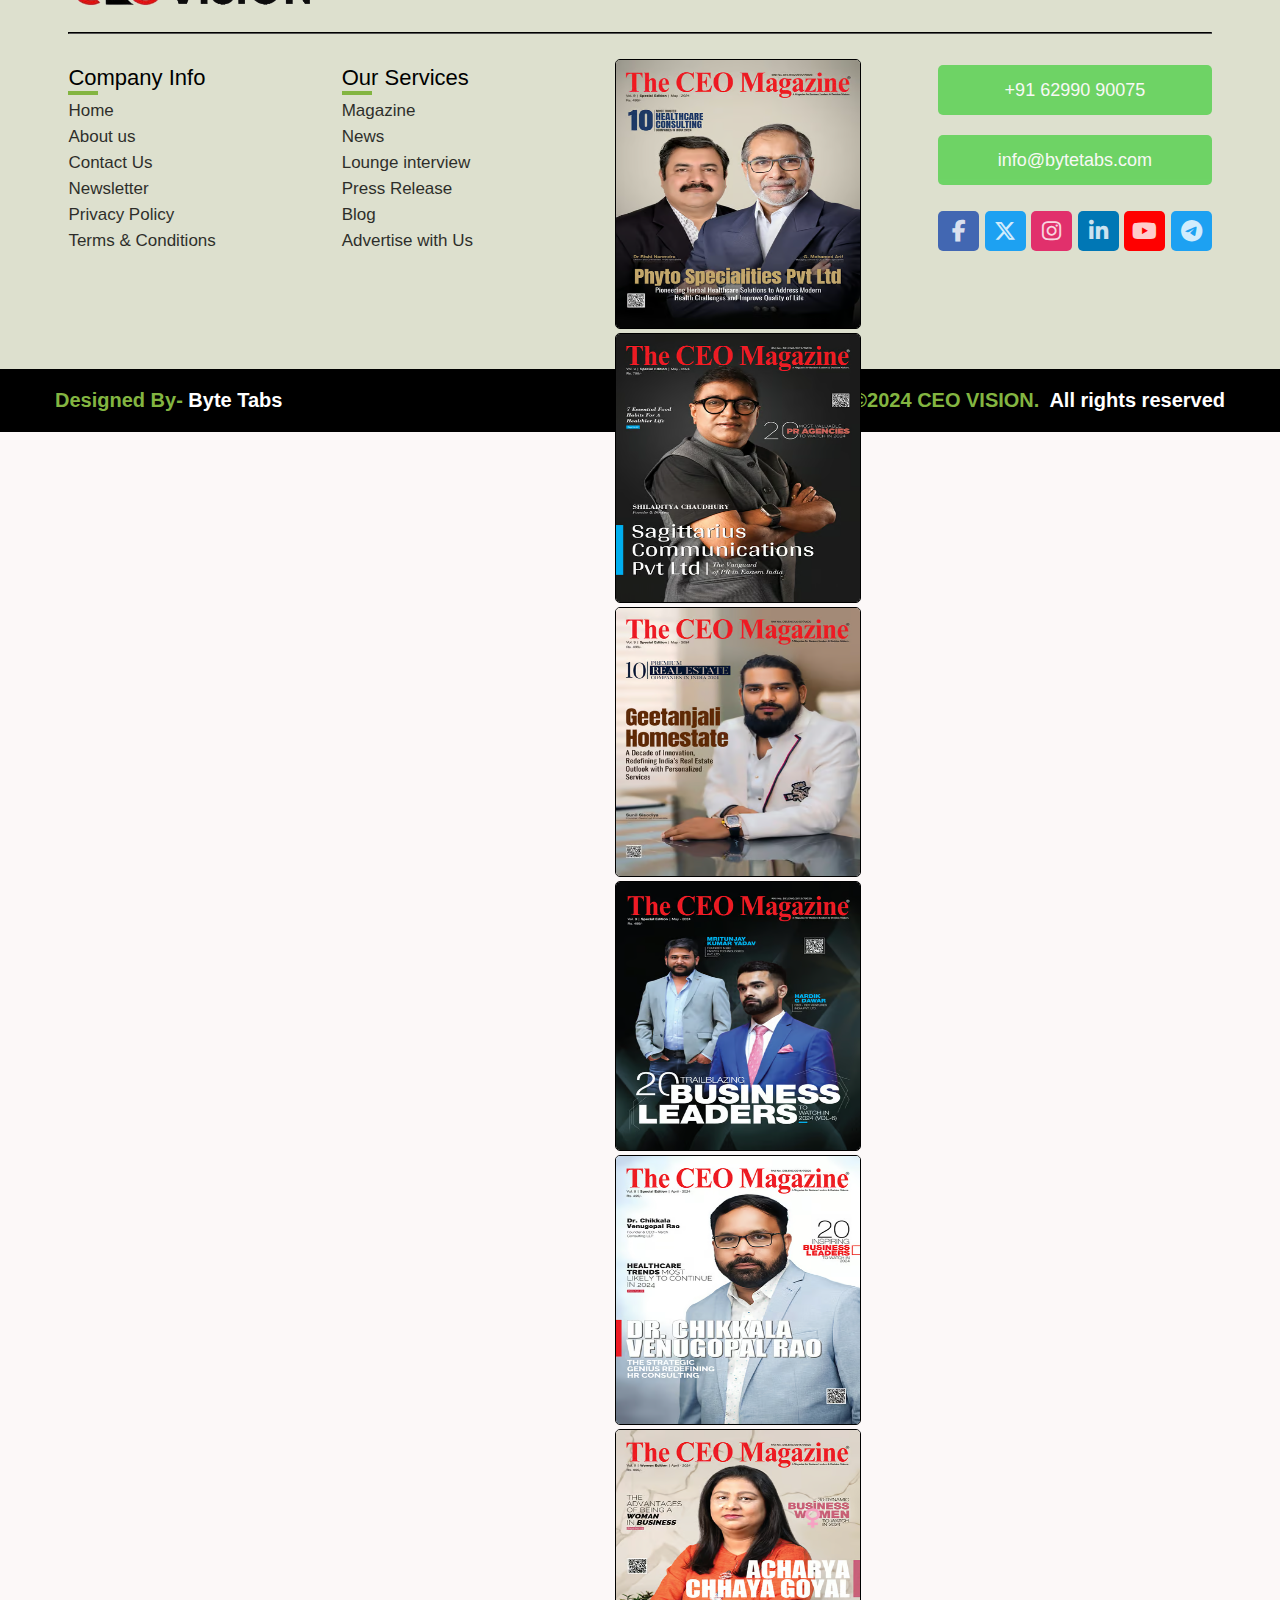
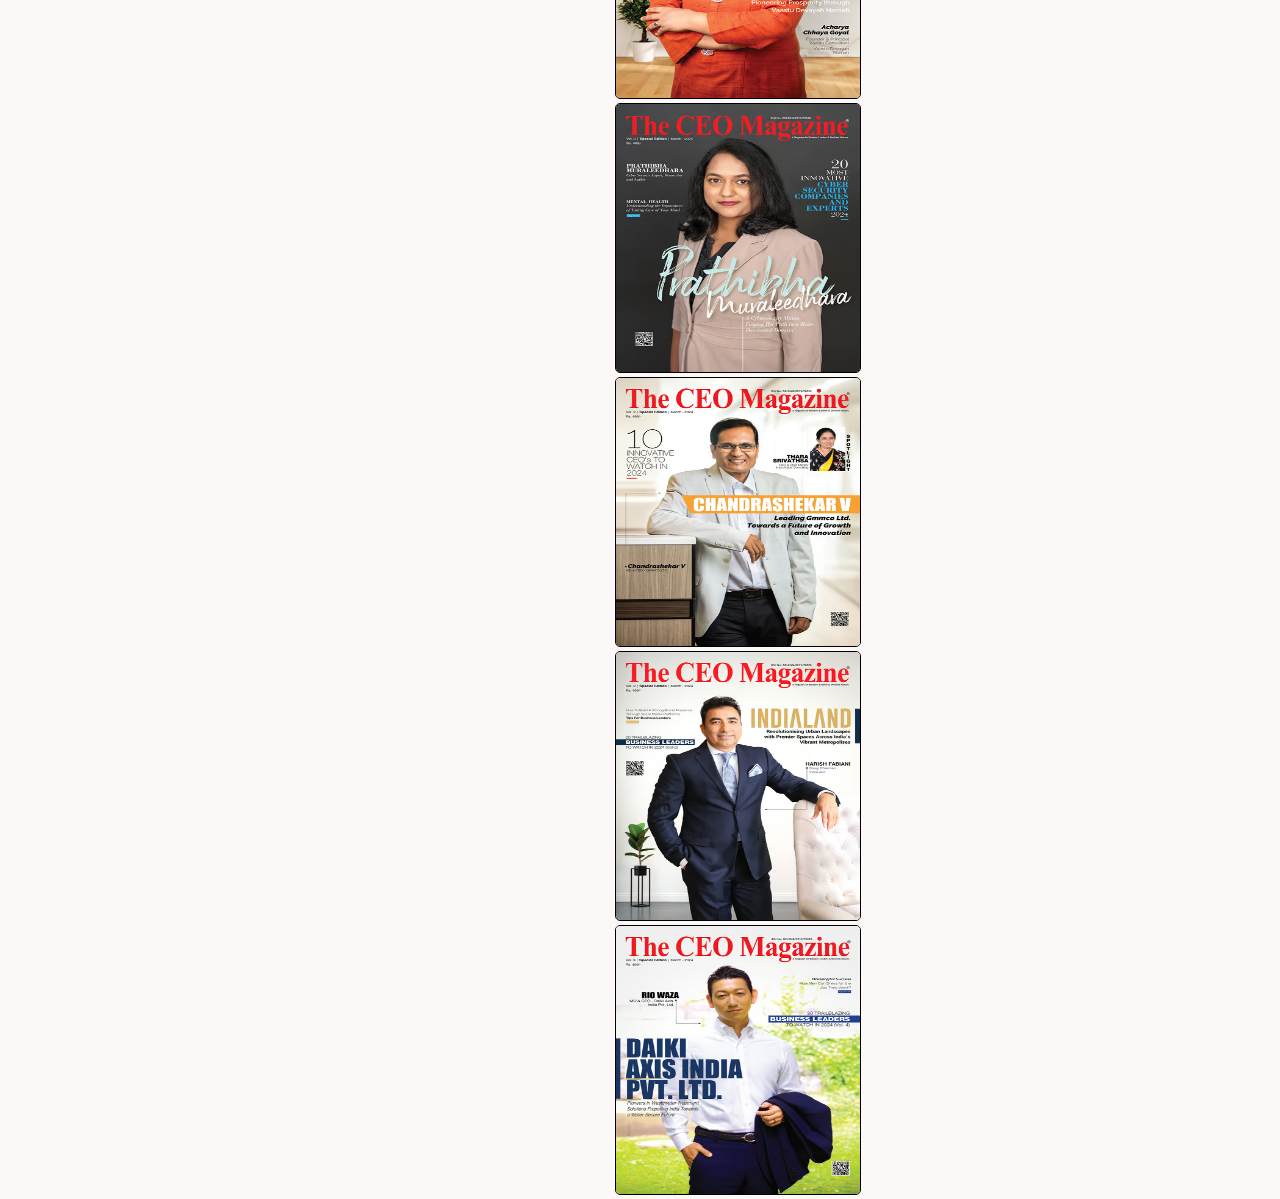
<file: magazine_templete.html>
<!DOCTYPE html>
<html lang="en">

<head>
  <meta charset="UTF-8" />
  <title>Home | CEO VISION</title>
  <link rel="stylesheet" href="style.css" />
  <link rel="stylesheet" href="https://cdnjs.cloudflare.com/ajax/libs/font-awesome/6.4.2/css/all.min.css" />
  <link href="https://fonts.googleapis.com/css2?family=Lexend+Deca&display=swap" rel="stylesheet" />
  <meta name="viewport" content="width=device-width, initial-scale=1.0" />
</head>

<body>


  <!-- Start Top Navbar -->
  <header>
    <div class="top">




 <!-- Start Top Search Conationer box -->
 <div class="search-container-top-box">
  <div class="close-btn-search">
    <i class="fas fa-times"></i>
  </div>

  <input type="text" placeholder="Search here">

 
 </div>
 <!-- End Top Search Conationer box -->



      <!-- Start Hamburger Side Bar -->
      <div class="side-bar">
        <div class="close-btn-hamburger">
          <i class="fas fa-times"></i>
        </div>

        <!-- Start Hamburger Side Bar Menu -->
        <div class="menu">
          <div class="item">
            <a href="index.html"><i class="fas fa-home"></i>Home</a>
          </div>
          <div class="item">
            <a href="magazine.html"><i class="fa-solid fa-book-open-reader"></i>Magazine</a>
          </div>


          <div class="item">
            <a class="sub-btn"><i class="fas fa-cogs"></i>News<i class="fas fa-angle-right dropdown"></i></a>
            <div class="sub-menu">
              <a href="business_news.html" class="sub-item">Business News</a>
              <a href="industry_news.html" class="sub-item">Industry News</a>
              <a href="tech_news.html" class="sub-item">Tech News</a>
            </div>
          </div>


          <div class="item">
            <a href="press-release.html"><i class="fa-solid fa-clipboard"></i>Press Release</a>
          </div>
          <div class="item">
            <a href="lounge_interview.html"><i class="fas fa-th"></i>Lounge interview</a>
          </div>

          <div class="item">
            <a class="sub-btn"><i class="fas fa-envelope"></i>More
              <i class="fas fa-angle-right dropdown"></i></a>
            <div class="sub-menu">
              <a href="templete.html" class="sub-item">Templete Page </a>
              <a href="women.html" class="sub-item">Women Page</a>
              <a href="blog.html" class="sub-item">Blog Page</a>
              <a href="magazine_templete.html" class="sub-item">Magazine Templete</a>
            </div>
          </div>
          <div class="item">
            <a href="newsletter.html"><i class="fas fa-th"></i>Subscribe</a>
          </div>


        </div>
        <!-- End Hamburger Side Bar Menu -->

        <!-- Start Hamburger Side Bar Footer -->
        <div class="side-bar-footer">
          <!-- Start Hamburger Side Bar Footer Media-->
          <div class="media-icons">
            <a href="#"><i class="fab fa-facebook-f"></i></a>
            <a href="#"><i class="fa-brands fa-x-twitter"></i></a>
            <a href="#"><i class="fab fa-instagram"></i></a>
            <a href="#"><i class="fab fa-linkedin-in"></i></a>
            <a href="#"><i class="fab fa-youtube"></i></a>
            <a href="#"><i class="fab fa-telegram"></i></a>
          </div>
          <!-- Start Hamburger Side Bar Footer Text-->
          <div class="side-bar-footer-txt">
            <div class="line1">@2024 - All Right Reserved</div>
            <div class="line2">
              Designed and Developed by <a href="https://www.linkedin.com/company/byte-tabs/">ByteTabs</a>
            </div>
          </div>
        </div>
        <!-- End Hamburger Side Bar Footer -->
      </div>
      <!-- End Hamburger Side Bar -->

      <!-- Start Top Hamburger  ||  For Mobile devices-->
      <div class="hamburger-top" onclick="openNav()">
        <i class="fas fa-bars"></i>
      </div>
      <!-- End Top Hamburger -->

      <div class="media-icons">
        <a href="#"><i class="fab fa-facebook-f"></i></a>
        <a href="#"><i class="fa-brands fa-x-twitter"></i></a>
        <a href="#"><i class="fab fa-instagram"></i></a>
        <a href="#"><i class="fab fa-linkedin-in"></i></a>
        <a href="#"><i class="fab fa-youtube"></i></a>
        <a href="#"><i class="fab fa-telegram"></i></a>
      </div>

      <div class="logo-details">
        <img src="assets/logo1.png" alt="" />
      </div>

      <div class="right-side">
        <span>Email Us:
          <a href="mailto:info@bytetabs.com">info@bytetabs.com </a></span>
        <span>Call Now: <a href="tel:+916299090075">+91 62990 90075</a></span>
      </div>

      <!-- Start Top Search Conationer  ||   For Mobile devices-->
      <div class="search-container-top">
        <input type="text" class="search-input" placeholder="Search here" />
        <div class="search-icon-top">
          <i class="fas fa-search"></i>
        </div>
      </div>
      <!-- End Top Search Conationer  -->
    </div>
  </header>
  <!-- End Top Navbar -->






  
  <!-- Start Second Navbar -->
  <div class="down_navbar">
    <!-- Start Down Hamburger -->
    <div class="hamburger" onclick="openNav()">
      <i class="fas fa-bars"></i>
    </div>
    <!-- End Down Hamburger -->

    <!-- Start Scroll Section -->

    <div class="scrollmenu">
      <a href="index.html">Home</a>
      <a href="magazine.html">Magazine</a>


      <div class="nav-dropdown">
        <button class="dropbtn">
          News <i class="fas fa-angle-down dropdown"></i>
        </button>
        <div class="nav-dropdown-content">
          <a href="business_news.html" class="sub-item">Business News</a>
          <a href="industry_news.html" class="sub-item">Industry News</a>
          <a href="tech_news.html" class="sub-item">Tech News</a>
        </div>
      </div>



      <a href="press-release.html">Press Release</a>
      <a href="lounge_interview.html">Lounge interview</a>
      <div class="nav-dropdown">
        <button class="dropbtn">
          More <i class="fas fa-angle-down dropdown"></i>
        </button>
        <div class="nav-dropdown-content">
          <a href="templete.html" class="sub-item">Templete Page </a>
          <a href="women.html" class="sub-item">Women Page</a>
          <a href="blog.html" class="sub-item">Blog Page</a>
          <a href="magazine_templete.html" class="sub-item">Magazine Templete </a>
        </div>
      </div>
      <a href="newsletter.html">Subscribe</a>



    </div>
    <!-- End Scroll Section -->

    <!-- Start Bottom Search Conationer  -->
    <div class="search-container">
      <input type="text" class="search-input" placeholder="Search here" />
      <div class="search-icon">
        <i class="fas fa-search"></i>
      </div>
    </div>
    <!-- End Bottom Search Conationer  -->
  </div>
  <!-- End Second Navbar -->






  <div class="magazine-landing-content">
    <div class="landing-content-left-part">
      <img src="assets/magazine/1.avif" alt="">
    </div>
    <div class="landing-content-right-part">
      <p>Dynamic Businesswomen to Watch in 2024</p>
      <p>The CEO Magazine, Dynamic Businesswomen to Watch in 2024, features accomplished and trailblazing women who have made their mark in the business world by shattering all glass ceilings, and serve as an inspiration to aspiring professionals.</p>
    </div>
  </div>



  
<div class="grid-body-6">
  <div class="first-section">
    <div class="heading underline">
      <h2>Top Articles</h2>
    </div>

    <div class="game-board-6">
      <div class="grid-6-box" id="grid-6-box1"><a href="">
          <img src="assets/business_woman/1.jpg" alt="" srcset="" />
          <div class="txt">
            <p>Taiwan's Cutting-Edge Tech That Transforms the Way We Live</p>
          </div>
        </a>
      </div>
      <div class="grid-6-box" id="grid-6-box2"><a href="">
          <img src="assets/business_woman/2.jpg" alt="" srcset="" />
          <div class="txt">
            <p>How to Plan Your Finances While Starting a New Business</p>
          </div>
        </a>
      </div>
      <div class="grid-6-box" id="grid-6-box3"><a href="">
          <img src="assets/business_woman/3.jpg" alt="" srcset="" />
          <div class="txt">
            <p>Got A Business idea?</p>
          </div>
        </a>
      </div>
      <div class="grid-6-box" id="grid-6-box4"><a href="">
          <img src="assets/business_woman/4.jpg" alt="" srcset="" />
          <div class="txt">
            <p>How to Establish Your Brand and Promote Your New Business?</p>
          </div>
        </a>
      </div>
      <div class="grid-6-box" id="grid-6-box5"><a href="">

          <img src="assets/business_woman/5.jpg" alt="" srcset="" />

          <div class="txt">
            <p>What Is a Business Plan?</p>
          </div>
        </a>
      </div>
      <div class="grid-6-box" id="grid-6-box6"><a href="">
          <img src="assets/business_woman/6.jpg" alt="" srcset="" />
          <div class="txt">
            <p>Wondering How to Start A Business?</p>
          </div>
        </a>
      </div>
      <div class="grid-6-box" id="grid-6-box7"><a href="">
          <img src="assets/inspiring_women/7.jpg" alt="" srcset="" />
          <div class="txt">
            <p>What is Business Ethics?</p>
          </div>
        </a>
      </div>
    </div>
  </div>
</div>












 <!-- Start Related-Container -->
 <div class="related-container">
  <!-- Container Heading -->
  <p>Related Content</p>
  <!-- Start Container-Box -->
  <div class="container_box">
    <!-- Start Container Items-->
    <div class="abc">
      <div class="content">
        <a href="">
          <img src="assets/lounge_interview/1.webp" alt="">
          <div class="txt">
            <p>Matrix Applications: Collaborating with Clients on Technology and Operational Solutions</p>
          </div>
        </a>
      </div>
    </div>
    <div class="abc">
      <div class="content">
        <a href="">
          <img src="assets/lounge_interview/2.webp" alt="">
          <div class="txt">
            <p>Andy Tian: Enriching People’s Lives Worldwide</p>
          </div>
        </a>
      </div>
    </div>
    <div class="abc">
      <div class="content">
        <a href="">
          <img src="assets/lounge_interview/3.webp" alt="">
          <div class="txt">
            <p>Helping with Energy Management: Nikhil Ramanlal
            </p>
          </div>
        </a>
      </div>
    </div>
    <div class="abc">
      <div class="content">
        <a href="">
          <img src="assets/lounge_interview/4.webp" alt="">
          <div class="txt">
            <p>Rohit Agrawal: Flying an Aircraft with Creative Ideas, Real Thoughts and a Focused Mindf</p>
          </div>
        </a>
      </div>
    </div>
    <div class="abc">
      <div class="content">
        <a href="">
          <img src="assets/lounge_interview/5.webp" alt="">
          <div class="txt">
            <p>Abhinav Thakur: The captain of India’s Diagnostics Industry</p>
          </div>
        </a>
      </div>
    </div>
    <div class="abc">
      <div class="content">
        <a href="">
          <img src="assets/lounge_interview/6.webp" alt="">
          <div class="txt">
            <p>How Sidharth Jain built a successful IT company GraffersID that is serving global market leaders?</p>
          </div>
        </a>
      </div>
    </div>
    <div class="abc">
      <div class="content">
        <a href="">
          <img src="assets/lounge_interview/7.webp" alt="">
          <div class="txt">
            <p>Yogita Tulsiani: Delivering Outstanding Workforce Solutions To Businesses</p>
          </div>
        </a>
      </div>
    </div>
    <div class="abc">
      <div class="content">
        <a href="">
          <img src="assets/lounge_interview/8.webp" alt="">
          <div class="txt">
            <p>Charikleia G. Stouka: Most Influential leader in Real Estate</p>
          </div>
        </a>
      </div>
    </div>
    <div class="abc">
      <div class="content">
        <a href="">
          <img src="assets/lounge_interview/9.webp" alt="">
          <div class="txt">
            <p>Randy M. Knutson is the Founder & CEO of DynaQuest Technology Services Inc., an award-winning
              provider of innovative Blockchain solutions for emerging markets
            </p>
          </div>
        </a>
      </div>
    </div>
    <div class="abc">
      <div class="content">
        <a href="">
          <img src="assets/lounge_interview/10.webp" alt="">
          <div class="txt">
            <p>Dr. Kushant Uppal: An inspiring entrepreneur</p>
          </div>
        </a>
      </div>
    </div>
    <div class="abc">
      <div class="content">
        <a href="">
          <img src="assets/lounge_interview/11.webp" alt="">
          <div class="txt">
            <p>Sushanth IT law Associates: Top-of-the-League Cyber Law Consulting Firm</p>
          </div>
        </a>
      </div>
    </div>
    <div class="abc">
      <div class="content">
        <a href="">
          <img src="assets/lounge_interview/12.webp" alt="">
          <div class="txt">
            <p>Akshya Power: Serve solar O&M companies across India
            </p>
          </div>
        </a>
      </div>
    </div>
    <!-- End Container Items-->
  </div>
  <!-- End Container-Box -->
</div>
<!-- End Container -->


<!-- Load More Button to load more content   -->
<button class="load-more">Load More</button>








  <!-- Strat Footer Section -->
  <footer>
    <!-- Strat Footer Content -->
    <div class="footer_content">
      <!-- Start Footer Top Content -->
      <div class="footer_top_content">
        <div class="logo-details">
          <img src="assets/logo1.png" alt="" />
        </div>
      
      </div>
      <!-- End Footer Top Content -->
      <hr />
      <!-- Start Box Sections -->
      <div class="link-boxes">
        <ul class="box box1">
          <li class="link_name">Company Info</li>
          <li><a href="index.html">Home</a></li>
          <li><a href="about.html">About us</a></li>
          <li><a href="contact.html">Contact Us</a></li>
          <li><a href="newsletter.html">Newsletter</a></li>
          <li><a href="#">Privacy Policy</a></li>
          <li><a href="#">Terms & Conditions</a></li>
        </ul>
        <ul class="box box2">
          <li class="link_name">Our Services</li>
          <li><a href="magazine.html">Magazine</a></li>
          <li><a href="business_news.html">News</a></li>
          <li><a href="lounge_interview.html">Lounge interview</a></li>
          <li><a href="press-release.html">Press Release</a></li>
          <li><a href="blog.html">Blog</a></li>
          <li><a href="#">Advertise with Us</a></li>
        </ul>
      

        <!-- Start Image Section-->
        <ul class="box box3">
          <!-- Start Image Slider -->

          <div class="images">
            <a href="#"> <img src="assets/magazine/1.avif"></a>
            <a href="#"> <img src="assets/magazine/2.avif"></a>
            <a href="#"> <img src="assets/magazine/3.avif"></a>
            <a href="#"> <img src="assets/magazine/4.avif"></a>
            <a href="#"> <img src="assets/magazine/5.avif"></a>
            <a href="#"> <img src="assets/magazine/6.avif"></a>
            <a href="#"> <img src="assets/magazine/7.avif"></a>
            <a href="#"> <img src="assets/magazine/8.avif"></a>
            <a href="#"> <img src="assets/magazine/9.avif"></a>
            <a href="#"> <img src="assets/magazine/10.avif"></a>
          </div>

        </ul>

        <ul class="box input-box">


          <li><a href="tel:+916299090075"><button>+91 62990 90075</button></a></li>
          <li><a href="mailto:info@bytetabs.com"><button>info@bytetabs.com</button></a></li>
          <li>
            <ul>
              <li> <a href="#"><i class="fab fa-facebook-f"></i></a></li>
              <li><a href="#"><i class="fa-brands fa-x-twitter"></i></a></li>
              <li><a href="#"><i class="fab fa-instagram"></i></a></li>
              <li><a href="#"><i class="fab fa-linkedin-in"></i></a></li>
              <li><a href="#"><i class="fab fa-youtube"></i></a></li>
              <li><a href="#"><i class="fab fa-telegram"></i></a></li>
            </ul>
          </li>



        </ul>
      </div>
      <!-- End Box Sections -->
    </div>
    <!-- End Footer Content -->

    <!-- Start Bottom Details -->
    <div class="bottom-details">
      <div class="bottom_text">
        <span class="design_by">
          Designed By-
          <a href="https://www.linkedin.com/company/byte-tabs/">Byte Tabs</a>
        </span>
        <span class="copyright_text"><span>Copyright©2024 <a href="#">CEO VISION.</span></a><span>All rights
            reserved</span></span>
      </div>
    </div>
    <!-- End Bottom Details -->
  </footer>
  <!-- End Footer Section -->

  <script src="https://ajax.googleapis.com/ajax/libs/jquery/3.7.1/jquery.min.js"></script>
  <script src="https://code.jquery.com/jquery-3.6.0.min.js"></script>
  <script src="script.js"></script>

</body>
</html>
</file>
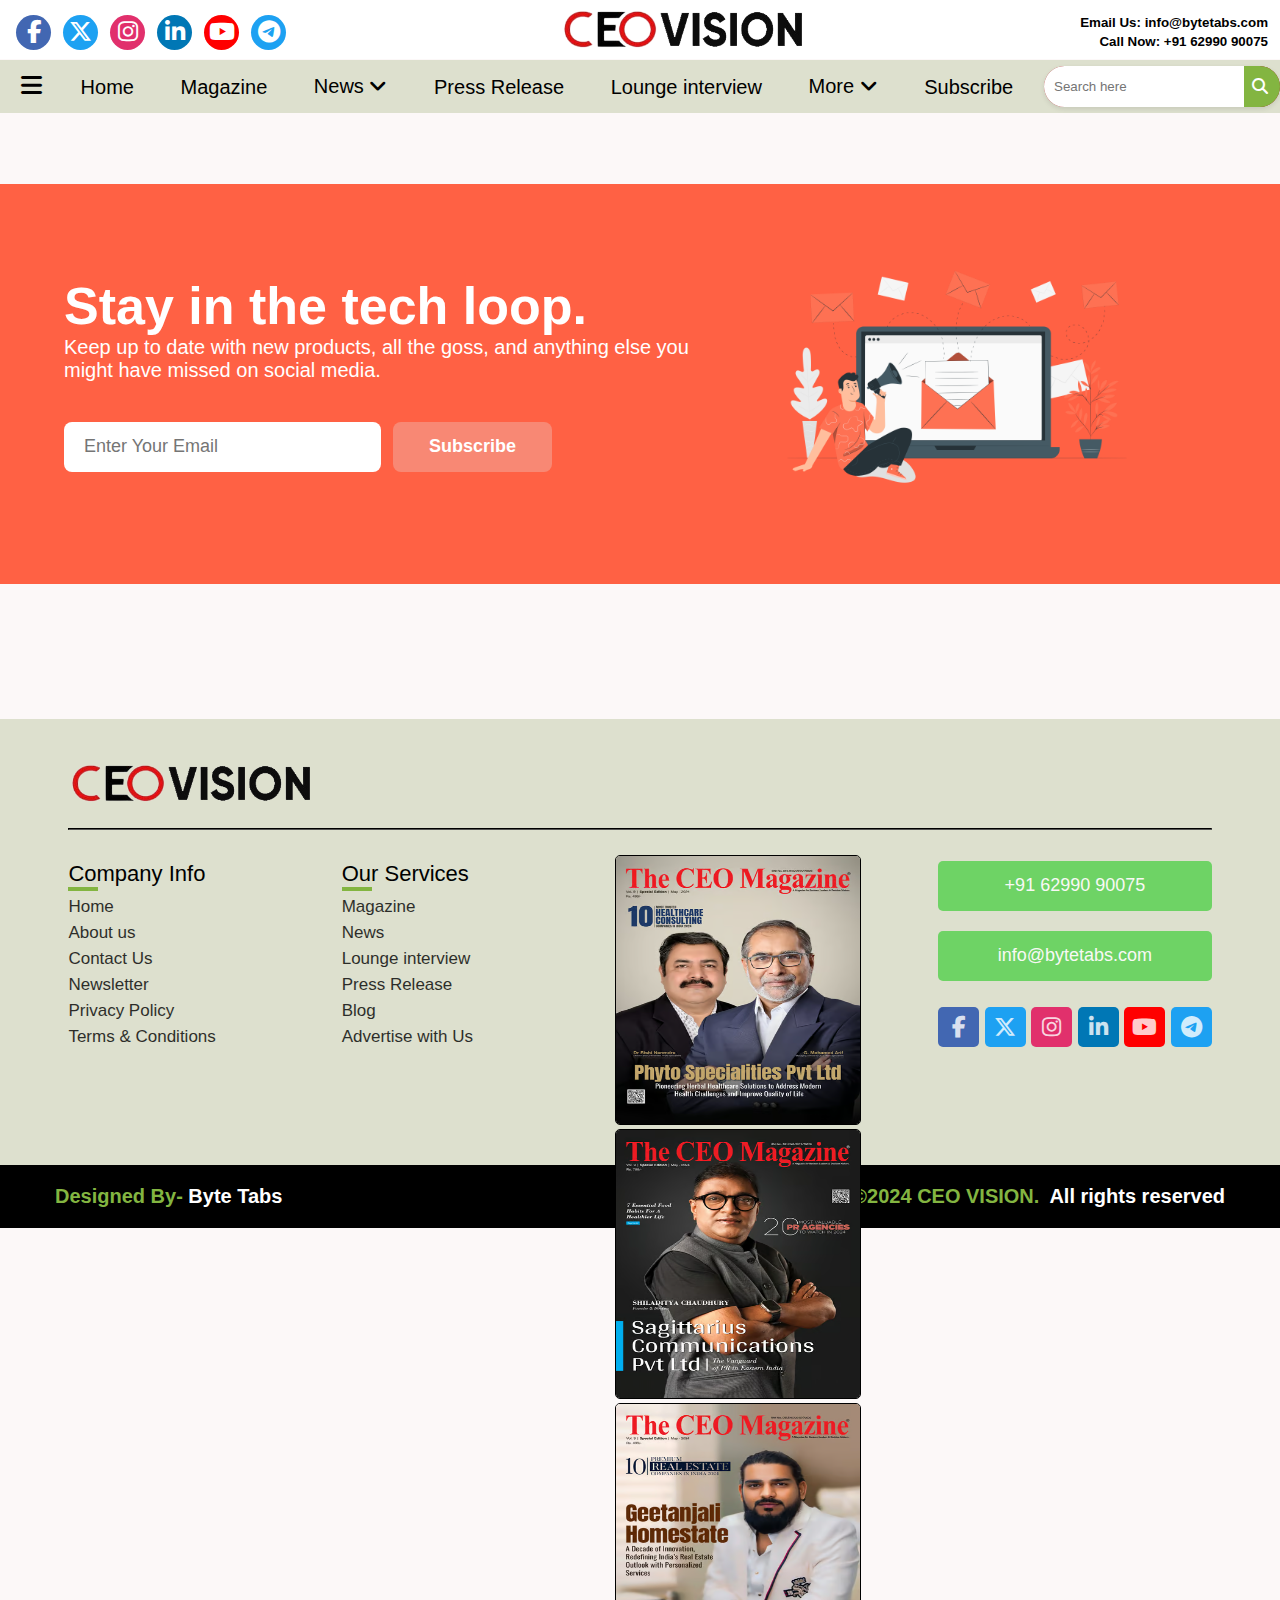
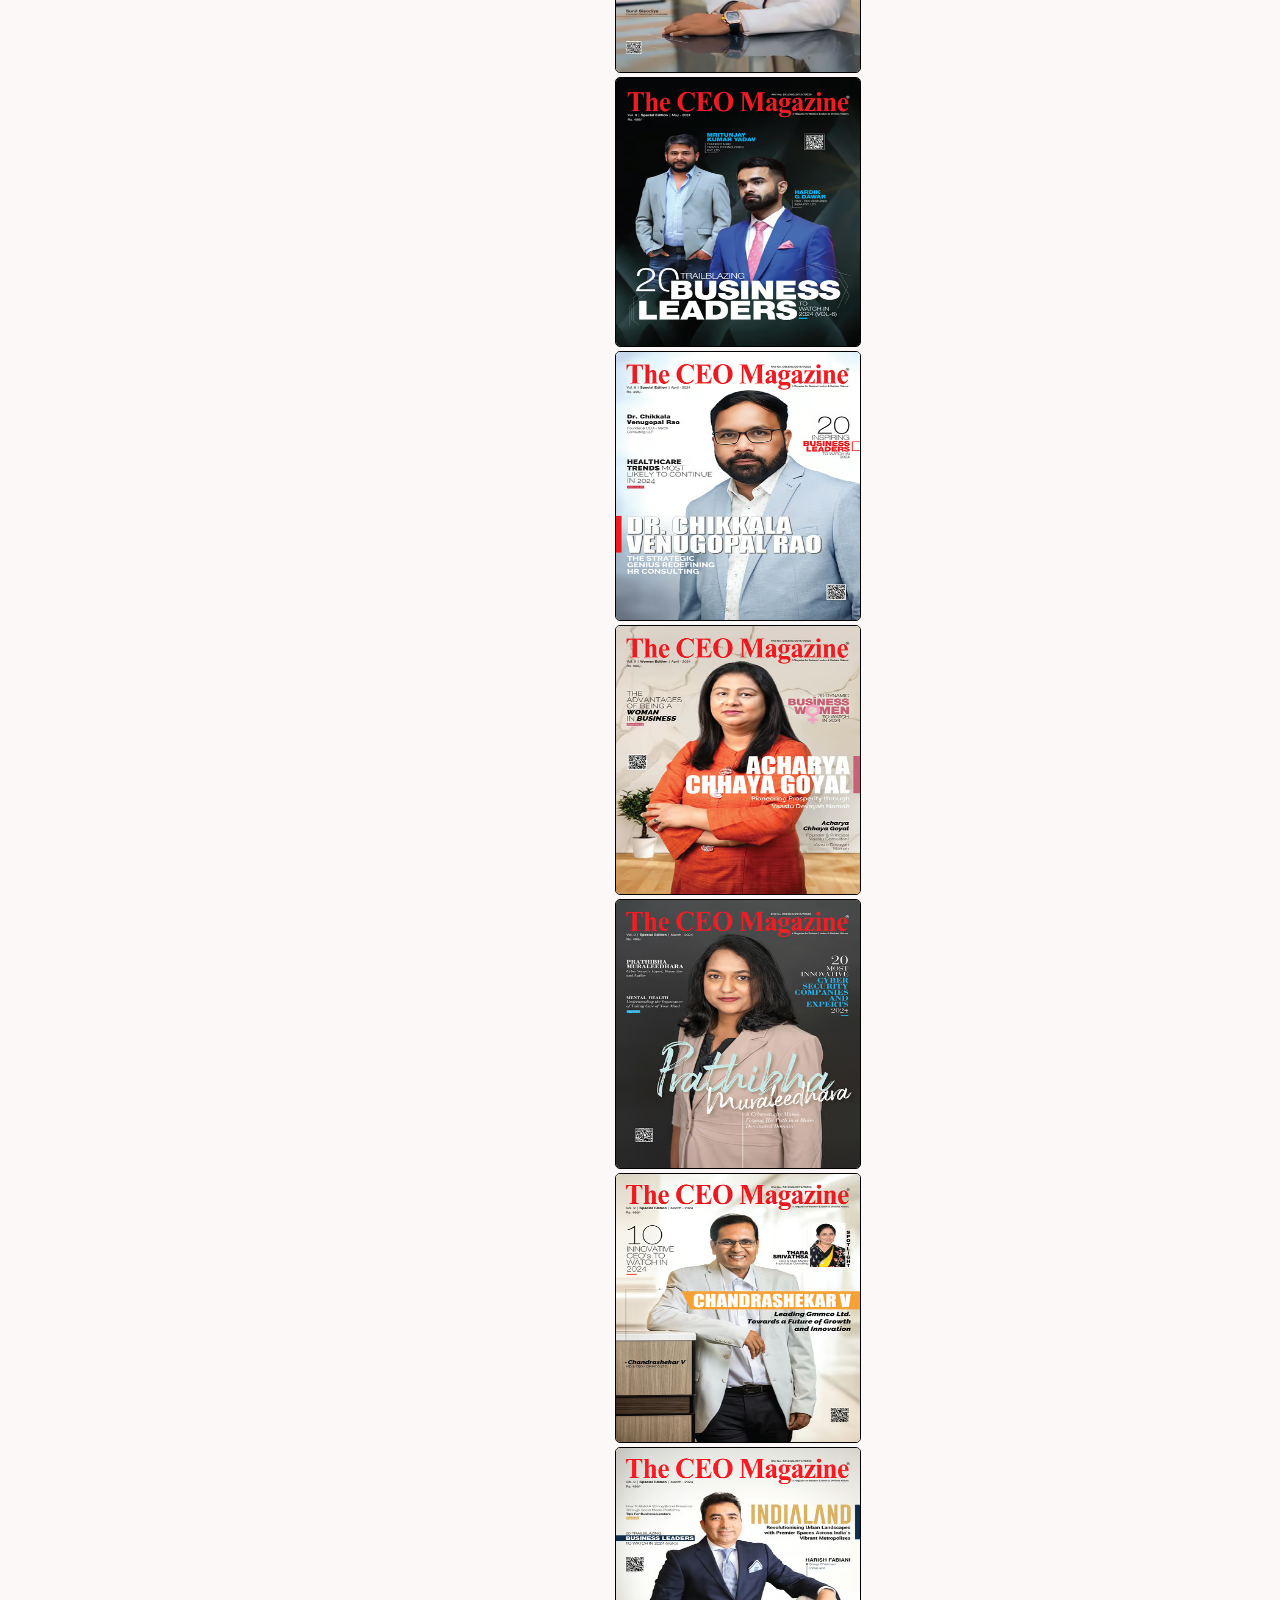
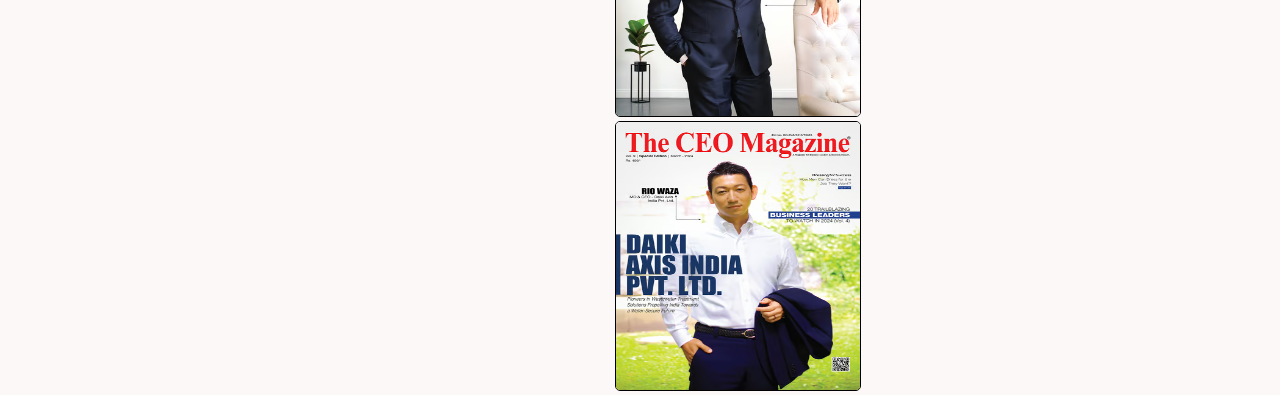
<file: newsletter.html>
<!DOCTYPE html>
<html lang="en">

<head>
  <meta charset="UTF-8" />
  <title>Home | CEO VISION</title>
  <link rel="stylesheet" href="style.css" />
  <link rel="stylesheet" href="https://cdnjs.cloudflare.com/ajax/libs/font-awesome/6.4.2/css/all.min.css" />
  <link href="https://fonts.googleapis.com/css2?family=Lexend+Deca&display=swap" rel="stylesheet" />
  <meta name="viewport" content="width=device-width, initial-scale=1.0" />
</head>

<body>


  <!-- Start Top Navbar -->
  <header>
    <div class="top">




 <!-- Start Top Search Conationer box -->
 <div class="search-container-top-box">
  <div class="close-btn-search">
    <i class="fas fa-times"></i>
  </div>

  <input type="text" placeholder="Search here">

 
 </div>
 <!-- End Top Search Conationer box -->



      <!-- Start Hamburger Side Bar -->
      <div class="side-bar">
        <div class="close-btn-hamburger">
          <i class="fas fa-times"></i>
        </div>

        <!-- Start Hamburger Side Bar Menu -->
        <div class="menu">
          <div class="item">
            <a href="index.html"><i class="fas fa-home"></i>Home</a>
          </div>
          <div class="item">
            <a href="magazine.html"><i class="fa-solid fa-book-open-reader"></i>Magazine</a>
          </div>


          <div class="item">
            <a class="sub-btn"><i class="fas fa-cogs"></i>News<i class="fas fa-angle-right dropdown"></i></a>
            <div class="sub-menu">
              <a href="business_news.html" class="sub-item">Business News</a>
              <a href="industry_news.html" class="sub-item">Industry News</a>
              <a href="tech_news.html" class="sub-item">Tech News</a>
            </div>
          </div>


          <div class="item">
            <a href="press-release.html"><i class="fa-solid fa-clipboard"></i>Press Release</a>
          </div>
          <div class="item">
            <a href="lounge_interview.html"><i class="fas fa-th"></i>Lounge interview</a>
          </div>

          <div class="item">
            <a class="sub-btn"><i class="fas fa-envelope"></i>More
              <i class="fas fa-angle-right dropdown"></i></a>
            <div class="sub-menu">
              <a href="templete.html" class="sub-item">Templete Page </a>
              <a href="women.html" class="sub-item">Women Page</a>
              <a href="blog.html" class="sub-item">Blog Page</a>
              <a href="magazine_templete.html" class="sub-item">Magazine Templete</a>
            </div>
          </div>
          <div class="item">
            <a href="newsletter.html"><i class="fas fa-th"></i>Subscribe</a>
          </div>


        </div>
        <!-- End Hamburger Side Bar Menu -->

        <!-- Start Hamburger Side Bar Footer -->
        <div class="side-bar-footer">
          <!-- Start Hamburger Side Bar Footer Media-->
          <div class="media-icons">
            <a href="#"><i class="fab fa-facebook-f"></i></a>
            <a href="#"><i class="fa-brands fa-x-twitter"></i></a>
            <a href="#"><i class="fab fa-instagram"></i></a>
            <a href="#"><i class="fab fa-linkedin-in"></i></a>
            <a href="#"><i class="fab fa-youtube"></i></a>
            <a href="#"><i class="fab fa-telegram"></i></a>
          </div>
          <!-- Start Hamburger Side Bar Footer Text-->
          <div class="side-bar-footer-txt">
            <div class="line1">@2024 - All Right Reserved</div>
            <div class="line2">
              Designed and Developed by <a href="https://www.linkedin.com/company/byte-tabs/">ByteTabs</a>
            </div>
          </div>
        </div>
        <!-- End Hamburger Side Bar Footer -->
      </div>
      <!-- End Hamburger Side Bar -->

      <!-- Start Top Hamburger  ||  For Mobile devices-->
      <div class="hamburger-top" onclick="openNav()">
        <i class="fas fa-bars"></i>
      </div>
      <!-- End Top Hamburger -->

      <div class="media-icons">
        <a href="#"><i class="fab fa-facebook-f"></i></a>
        <a href="#"><i class="fa-brands fa-x-twitter"></i></a>
        <a href="#"><i class="fab fa-instagram"></i></a>
        <a href="#"><i class="fab fa-linkedin-in"></i></a>
        <a href="#"><i class="fab fa-youtube"></i></a>
        <a href="#"><i class="fab fa-telegram"></i></a>
      </div>

      <div class="logo-details">
        <img src="assets/logo1.png" alt="" />
      </div>

      <div class="right-side">
        <span>Email Us:
          <a href="mailto:info@bytetabs.com">info@bytetabs.com </a></span>
        <span>Call Now: <a href="tel:+916299090075">+91 62990 90075</a></span>
      </div>

      <!-- Start Top Search Conationer  ||   For Mobile devices-->
      <div class="search-container-top">
        <input type="text" class="search-input" placeholder="Search here" />
        <div class="search-icon-top">
          <i class="fas fa-search"></i>
        </div>
      </div>
      <!-- End Top Search Conationer  -->
    </div>
  </header>
  <!-- End Top Navbar -->






  
  <!-- Start Second Navbar -->
  <div class="down_navbar">
    <!-- Start Down Hamburger -->
    <div class="hamburger" onclick="openNav()">
      <i class="fas fa-bars"></i>
    </div>
    <!-- End Down Hamburger -->

    <!-- Start Scroll Section -->

    <div class="scrollmenu">
      <a href="index.html">Home</a>
      <a href="magazine.html">Magazine</a>


      <div class="nav-dropdown">
        <button class="dropbtn">
          News <i class="fas fa-angle-down dropdown"></i>
        </button>
        <div class="nav-dropdown-content">
          <a href="business_news.html" class="sub-item">Business News</a>
          <a href="industry_news.html" class="sub-item">Industry News</a>
          <a href="tech_news.html" class="sub-item">Tech News</a>
        </div>
      </div>



      <a href="press-release.html">Press Release</a>
      <a href="lounge_interview.html">Lounge interview</a>
      <div class="nav-dropdown">
        <button class="dropbtn">
          More <i class="fas fa-angle-down dropdown"></i>
        </button>
        <div class="nav-dropdown-content">
          <a href="templete.html" class="sub-item">Templete Page </a>
          <a href="women.html" class="sub-item">Women Page</a>
          <a href="blog.html" class="sub-item">Blog Page</a>
          <a href="magazine_templete.html" class="sub-item">Magazine Templete </a>
        </div>
      </div>
      <a href="newsletter.html">Subscribe</a>



    </div>
    <!-- End Scroll Section -->

    <!-- Start Bottom Search Conationer  -->
    <div class="search-container">
      <input type="text" class="search-input" placeholder="Search here" />
      <div class="search-icon">
        <i class="fas fa-search"></i>
      </div>
    </div>
    <!-- End Bottom Search Conationer  -->
  </div>
  <!-- End Second Navbar -->










    <!-- Start Container -->
  <div class="container">
    <!-- Start Left-Div-->
    <div class="left-div">
      <h1>Stay in the tech loop.</h1>
      <h3>Keep up to date with new products, all the goss, and anything else you might have missed on social media.</h3>
      <!-- Mail Box For Subscription -->
      <div class="mail-box">
        <input type="email" name="email" id="email" placeholder="Enter Your Email">
        <!-- Subscription Button -->
        <button type="submit">Subscribe</button>
      </div>
    </div>
    <!-- End Left-Div-->
    <!-- Start Right-Div-->
    <div class="right-div">
      <img src="assets/Email campaign-pana.png" alt="">
    </div>
        <!-- End RIght-->
  </div>
      <!-- End Container -->













  <!-- Strat Footer Section -->
  <footer>
    <!-- Strat Footer Content -->
    <div class="footer_content">
      <!-- Start Footer Top Content -->
      <div class="footer_top_content">
        <div class="logo-details">
          <img src="assets/logo1.png" alt="" />
        </div>
      
      </div>
      <!-- End Footer Top Content -->
      <hr />
      <!-- Start Box Sections -->
      <div class="link-boxes">
        <ul class="box box1">
          <li class="link_name">Company Info</li>
          <li><a href="index.html">Home</a></li>
          <li><a href="about.html">About us</a></li>
          <li><a href="contact.html">Contact Us</a></li>
          <li><a href="newsletter.html">Newsletter</a></li>
          <li><a href="#">Privacy Policy</a></li>
          <li><a href="#">Terms & Conditions</a></li>
        </ul>
        <ul class="box box2">
          <li class="link_name">Our Services</li>
          <li><a href="magazine.html">Magazine</a></li>
          <li><a href="business_news.html">News</a></li>
          <li><a href="lounge_interview.html">Lounge interview</a></li>
          <li><a href="press-release.html">Press Release</a></li>
          <li><a href="blog.html">Blog</a></li>
          <li><a href="#">Advertise with Us</a></li>
        </ul>
      

        <!-- Start Image Section-->
        <ul class="box box3">
          <!-- Start Image Slider -->

          <div class="images">
            <a href="#"> <img src="assets/magazine/1.avif"></a>
            <a href="#"> <img src="assets/magazine/2.avif"></a>
            <a href="#"> <img src="assets/magazine/3.avif"></a>
            <a href="#"> <img src="assets/magazine/4.avif"></a>
            <a href="#"> <img src="assets/magazine/5.avif"></a>
            <a href="#"> <img src="assets/magazine/6.avif"></a>
            <a href="#"> <img src="assets/magazine/7.avif"></a>
            <a href="#"> <img src="assets/magazine/8.avif"></a>
            <a href="#"> <img src="assets/magazine/9.avif"></a>
            <a href="#"> <img src="assets/magazine/10.avif"></a>
          </div>

        </ul>

        <ul class="box input-box">


          <li><a href="tel:+916299090075"><button>+91 62990 90075</button></a></li>
          <li><a href="mailto:info@bytetabs.com"><button>info@bytetabs.com</button></a></li>
          <li>
            <ul>
              <li> <a href="#"><i class="fab fa-facebook-f"></i></a></li>
              <li><a href="#"><i class="fa-brands fa-x-twitter"></i></a></li>
              <li><a href="#"><i class="fab fa-instagram"></i></a></li>
              <li><a href="#"><i class="fab fa-linkedin-in"></i></a></li>
              <li><a href="#"><i class="fab fa-youtube"></i></a></li>
              <li><a href="#"><i class="fab fa-telegram"></i></a></li>
            </ul>
          </li>



        </ul>
      </div>
      <!-- End Box Sections -->
    </div>
    <!-- End Footer Content -->

    <!-- Start Bottom Details -->
    <div class="bottom-details">
      <div class="bottom_text">
        <span class="design_by">
          Designed By-
          <a href="https://www.linkedin.com/company/byte-tabs/">Byte Tabs</a>
        </span>
        <span class="copyright_text"><span>Copyright©2024 <a href="#">CEO VISION.</span></a><span>All rights
            reserved</span></span>
      </div>
    </div>
    <!-- End Bottom Details -->
  </footer>
  <!-- End Footer Section -->

  <script src="https://ajax.googleapis.com/ajax/libs/jquery/3.7.1/jquery.min.js"></script>
  <script src="https://code.jquery.com/jquery-3.6.0.min.js"></script>
  <script src="script.js"></script>

</body>
</html>
</file>
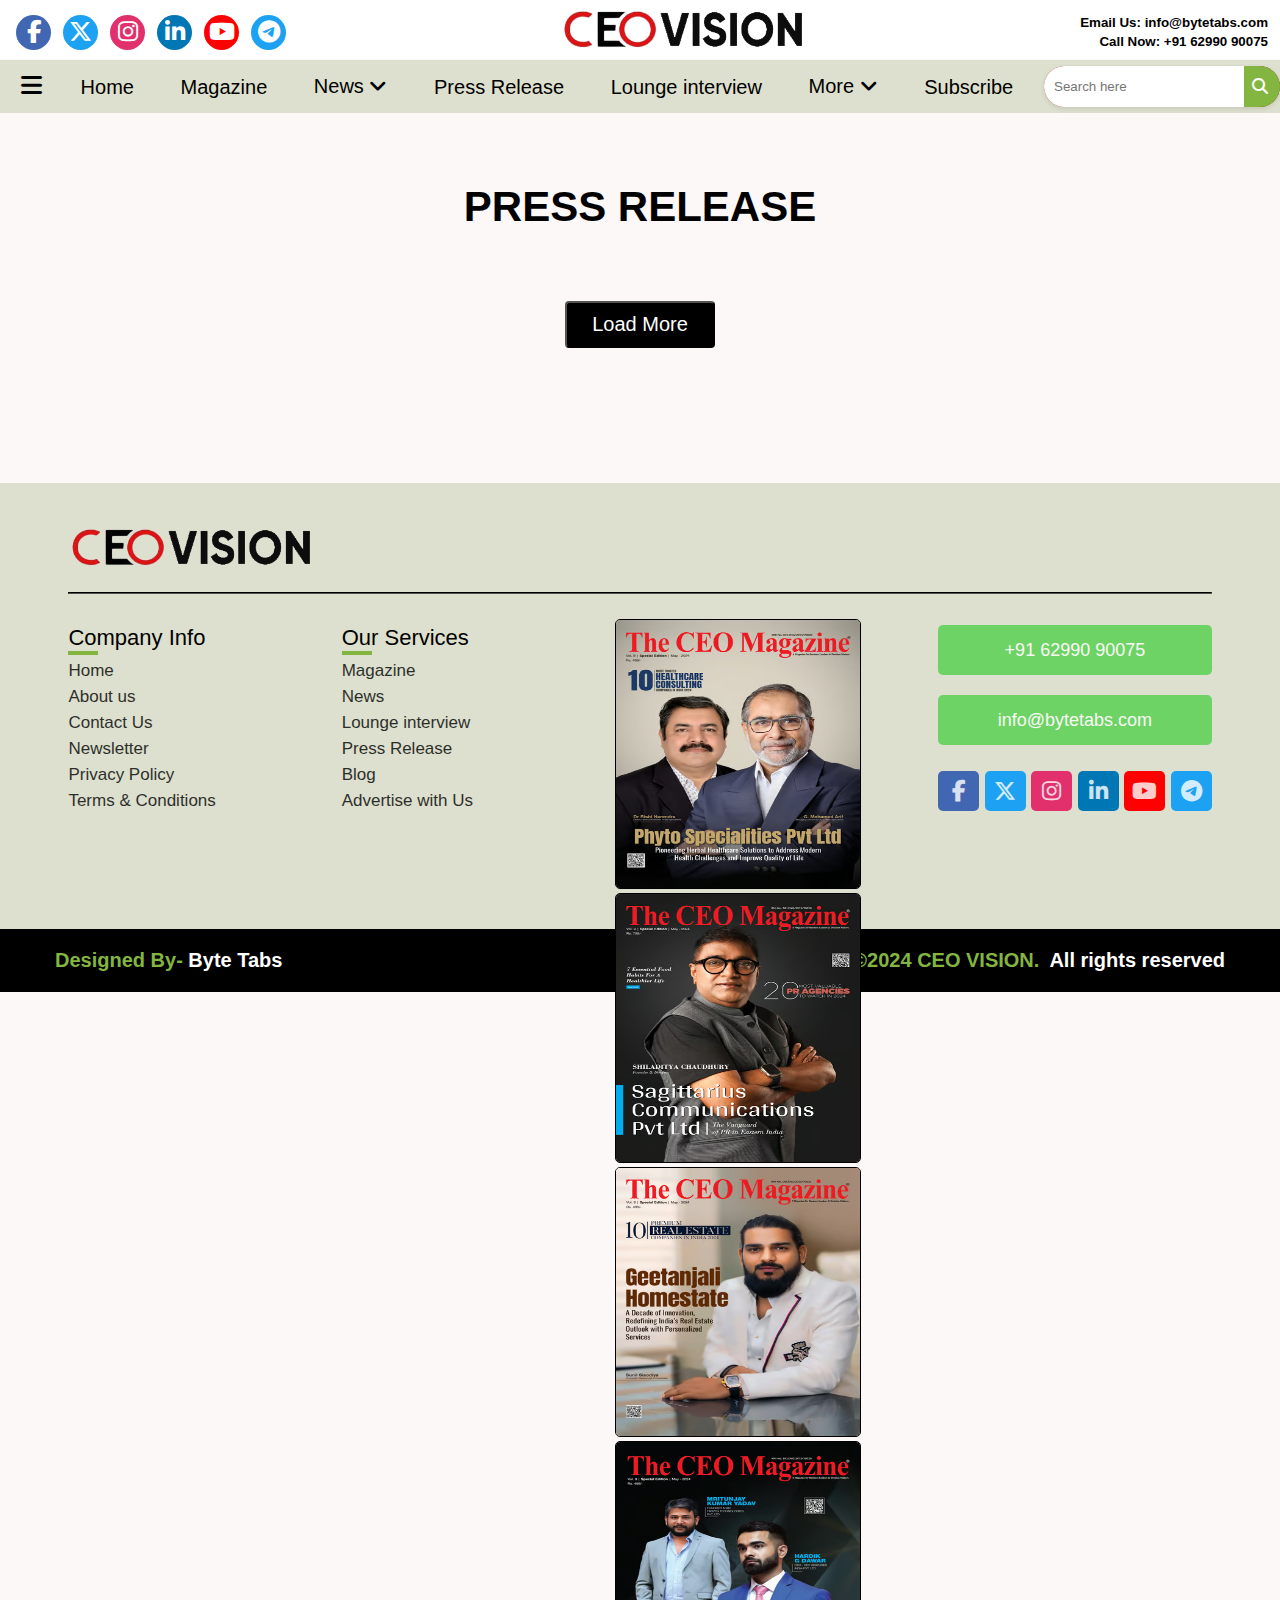
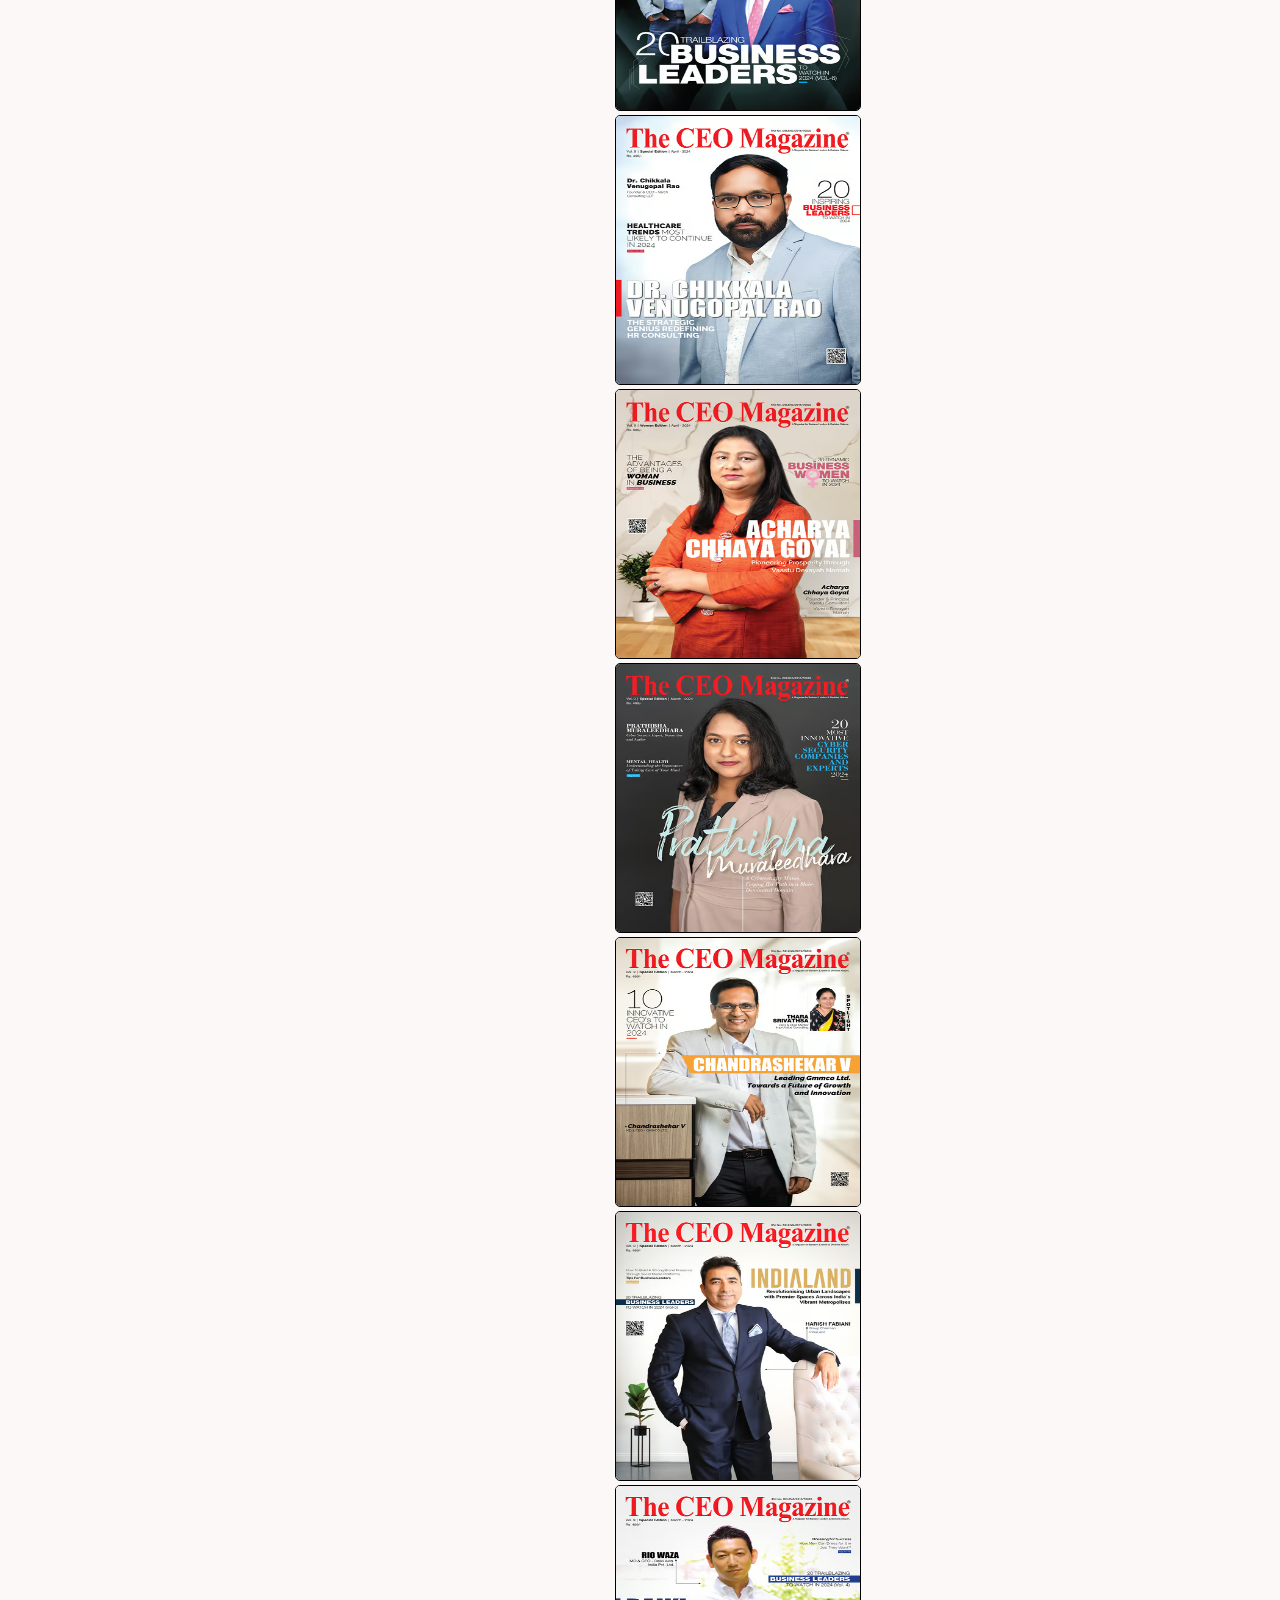
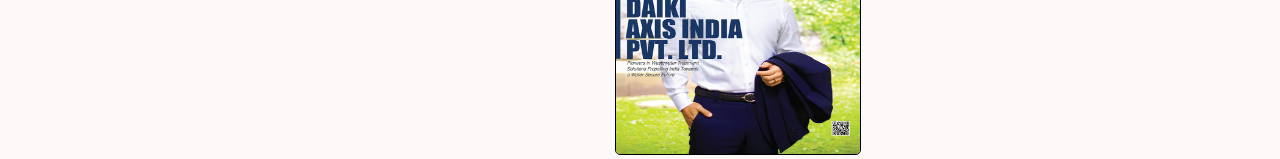
<file: press-release.html>
<!DOCTYPE html>
<html lang="en">

<head>
  <meta charset="UTF-8" />
  <title>Home | CEO VISION</title>
  <link rel="stylesheet" href="style.css" />
  <link rel="stylesheet" href="https://cdnjs.cloudflare.com/ajax/libs/font-awesome/6.4.2/css/all.min.css" />
  <link href="https://fonts.googleapis.com/css2?family=Lexend+Deca&display=swap" rel="stylesheet" />
  <meta name="viewport" content="width=device-width, initial-scale=1.0" />
</head>

<body>


  <!-- Start Top Navbar -->
  <header>
    <div class="top">




 <!-- Start Top Search Conationer box -->
 <div class="search-container-top-box">
  <div class="close-btn-search">
    <i class="fas fa-times"></i>
  </div>

  <input type="text" placeholder="Search here">

 
 </div>
 <!-- End Top Search Conationer box -->



      <!-- Start Hamburger Side Bar -->
      <div class="side-bar">
        <div class="close-btn-hamburger">
          <i class="fas fa-times"></i>
        </div>

        <!-- Start Hamburger Side Bar Menu -->
        <div class="menu">
          <div class="item">
            <a href="index.html"><i class="fas fa-home"></i>Home</a>
          </div>
          <div class="item">
            <a href="magazine.html"><i class="fa-solid fa-book-open-reader"></i>Magazine</a>
          </div>


          <div class="item">
            <a class="sub-btn"><i class="fas fa-cogs"></i>News<i class="fas fa-angle-right dropdown"></i></a>
            <div class="sub-menu">
              <a href="business_news.html" class="sub-item">Business News</a>
              <a href="industry_news.html" class="sub-item">Industry News</a>
              <a href="tech_news.html" class="sub-item">Tech News</a>
            </div>
          </div>


          <div class="item">
            <a href="press-release.html"><i class="fa-solid fa-clipboard"></i>Press Release</a>
          </div>
          <div class="item">
            <a href="lounge_interview.html"><i class="fas fa-th"></i>Lounge interview</a>
          </div>

          <div class="item">
            <a class="sub-btn"><i class="fas fa-envelope"></i>More
              <i class="fas fa-angle-right dropdown"></i></a>
            <div class="sub-menu">
              <a href="templete.html" class="sub-item">Templete Page </a>
              <a href="women.html" class="sub-item">Women Page</a>
              <a href="blog.html" class="sub-item">Blog Page</a>
              <a href="magazine_templete.html" class="sub-item">Magazine Templete</a>
            </div>
          </div>
          <div class="item">
            <a href="newsletter.html"><i class="fas fa-th"></i>Subscribe</a>
          </div>


        </div>
        <!-- End Hamburger Side Bar Menu -->

        <!-- Start Hamburger Side Bar Footer -->
        <div class="side-bar-footer">
          <!-- Start Hamburger Side Bar Footer Media-->
          <div class="media-icons">
            <a href="#"><i class="fab fa-facebook-f"></i></a>
            <a href="#"><i class="fa-brands fa-x-twitter"></i></a>
            <a href="#"><i class="fab fa-instagram"></i></a>
            <a href="#"><i class="fab fa-linkedin-in"></i></a>
            <a href="#"><i class="fab fa-youtube"></i></a>
            <a href="#"><i class="fab fa-telegram"></i></a>
          </div>
          <!-- Start Hamburger Side Bar Footer Text-->
          <div class="side-bar-footer-txt">
            <div class="line1">@2024 - All Right Reserved</div>
            <div class="line2">
              Designed and Developed by <a href="https://www.linkedin.com/company/byte-tabs/">ByteTabs</a>
            </div>
          </div>
        </div>
        <!-- End Hamburger Side Bar Footer -->
      </div>
      <!-- End Hamburger Side Bar -->

      <!-- Start Top Hamburger  ||  For Mobile devices-->
      <div class="hamburger-top" onclick="openNav()">
        <i class="fas fa-bars"></i>
      </div>
      <!-- End Top Hamburger -->

      <div class="media-icons">
        <a href="#"><i class="fab fa-facebook-f"></i></a>
        <a href="#"><i class="fa-brands fa-x-twitter"></i></a>
        <a href="#"><i class="fab fa-instagram"></i></a>
        <a href="#"><i class="fab fa-linkedin-in"></i></a>
        <a href="#"><i class="fab fa-youtube"></i></a>
        <a href="#"><i class="fab fa-telegram"></i></a>
      </div>

      <div class="logo-details">
        <img src="assets/logo1.png" alt="" />
      </div>

      <div class="right-side">
        <span>Email Us:
          <a href="mailto:info@bytetabs.com">info@bytetabs.com </a></span>
        <span>Call Now: <a href="tel:+916299090075">+91 62990 90075</a></span>
      </div>

      <!-- Start Top Search Conationer  ||   For Mobile devices-->
      <div class="search-container-top">
        <input type="text" class="search-input" placeholder="Search here" />
        <div class="search-icon-top">
          <i class="fas fa-search"></i>
        </div>
      </div>
      <!-- End Top Search Conationer  -->
    </div>
  </header>
  <!-- End Top Navbar -->






  
  <!-- Start Second Navbar -->
  <div class="down_navbar">
    <!-- Start Down Hamburger -->
    <div class="hamburger" onclick="openNav()">
      <i class="fas fa-bars"></i>
    </div>
    <!-- End Down Hamburger -->

    <!-- Start Scroll Section -->

    <div class="scrollmenu">
      <a href="index.html">Home</a>
      <a href="magazine.html">Magazine</a>


      <div class="nav-dropdown">
        <button class="dropbtn">
          News <i class="fas fa-angle-down dropdown"></i>
        </button>
        <div class="nav-dropdown-content">
          <a href="business_news.html" class="sub-item">Business News</a>
          <a href="industry_news.html" class="sub-item">Industry News</a>
          <a href="tech_news.html" class="sub-item">Tech News</a>
        </div>
      </div>



      <a href="press-release.html">Press Release</a>
      <a href="lounge_interview.html">Lounge interview</a>
      <div class="nav-dropdown">
        <button class="dropbtn">
          More <i class="fas fa-angle-down dropdown"></i>
        </button>
        <div class="nav-dropdown-content">
          <a href="templete.html" class="sub-item">Templete Page </a>
          <a href="women.html" class="sub-item">Women Page</a>
          <a href="blog.html" class="sub-item">Blog Page</a>
          <a href="magazine_templete.html" class="sub-item">Magazine Templete </a>
        </div>
      </div>
      <a href="newsletter.html">Subscribe</a>



    </div>
    <!-- End Scroll Section -->

    <!-- Start Bottom Search Conationer  -->
    <div class="search-container">
      <input type="text" class="search-input" placeholder="Search here" />
      <div class="search-icon">
        <i class="fas fa-search"></i>
      </div>
    </div>
    <!-- End Bottom Search Conationer  -->
  </div>
  <!-- End Second Navbar -->









    <!-- Start Container -->

    <div class="load_container text-center">
        <!-- Container Heading -->
        <p> PRESS RELEASE</p>
        <!-- Start Container-Box -->
        <div class="container_box">
            <!-- Start Container Items-->
            <div class="abc">
                <div class="content">
                    <a href="">
                        <img src="assets/press_release/1.webp" alt="">
                        <div class="txt">
                            <p>20 Trailblazing Business Leaders and Project Management Consultants in India 2024</p>
                        </div>
                    </a>
                </div>
            </div>
            <div class="abc">
                <div class="content">
                    <a href="">
                        <img src="assets/press_release/2.webp" alt="">
                        <div class="txt">
                            <p>20 Most Admired Business Leaders in Chemical Manufacturing Industry to Watch in 2024</p>
                        </div>
                    </a>
                </div>
            </div>
            <div class="abc">
                <div class="content">
                    <a href="">
                        <img src="assets/press_release/3.webp" alt="">
                        <div class="txt">
                            <p>Startup, Brand and Entrepreneur of the Year 2023</p>
                        </div>
                    </a>
                </div>
            </div>
            <div class="abc">
                <div class="content">
                    <a href="">
                        <img src="assets/press_release/4.webp" alt="">
                        <div class="txt">
                            <p>Consultant of the Year 2023</p>
                        </div>
                    </a>
                </div>
            </div>
            <div class="abc">
                <div class="content">
                    <a href="">
                        <img src="assets/press_release/5.webp" alt="">
                        <div class="txt">
                            <p>Startup, Company, Brand and Business Women of the Year 2023</p>
                        </div>
                    </a>
                </div>
            </div>
            <div class="abc">
                <div class="content">
                    <a href="">
                        <img src="assets/press_release/6.webp" alt="">
                        <div class="txt">
                            <p>Startup & Business Women of the Year 2023</p>
                        </div>
                    </a>
                </div>
            </div>
            <div class="abc">
                <div class="content">
                    <a href="">
                        <img src="assets/press_release/7.webp" alt="">
                        <div class="txt">
                            <p>Brand & Company of the Year 2023 (Vol.1)</p>
                        </div>
                    </a>
                </div>
            </div>
            <div class="abc">
                <div class="content">
                    <a href="">
                        <img src="assets/press_release/8.webp" alt="">
                        <div class="txt">
                            <p>Startup of the Year 2023 (Vol.1)</p>
                        </div>
                    </a>
                </div>
            </div>
            <div class="abc">
                <div class="content">
                    <a href="">
                        <img src="assets/press_release/9.webp" alt="">
                        <div class="txt">
                            <p>20 Most Admired Business Leaders in Chemical Manufacturing Industry to Watch in 2024</p>
                        </div>
                    </a>
                </div>
            </div>
            <div class="abc">
                <div class="content">
                    <a href="">
                        <img src="assets/press_release/10.webp" alt="">
                        <div class="txt">
                            <p>Startup, Brand and Entrepreneur of the Year 2023</p>
                        </div>
                    </a>
                </div>
            </div>
            <div class="abc">
                <div class="content">
                    <a href="">
                        <img src="assets/press_release/11.webp" alt="">
                        <div class="txt">
                            <p>Consultant of the Year 2023</p>
                        </div>
                    </a>
                </div>
            </div>
            <div class="abc">
                <div class="content">
                    <a href="">
                        <img src="assets/press_release/12.webp" alt="">
                        <div class="txt">
                            <p>Startup, Company, Brand and Business Women of the Year 2023</p>
                        </div>
                    </a>
                </div>
            </div>
            <!-- End Container Items-->
        </div>
        <!-- End Container-Box -->
    </div>
    <!-- End Container -->



    <!-- Load More Button to load more content   -->
    <button class="load-more">Load More</button>




  <!-- Strat Footer Section -->
  <footer>
    <!-- Strat Footer Content -->
    <div class="footer_content">
      <!-- Start Footer Top Content -->
      <div class="footer_top_content">
        <div class="logo-details">
          <img src="assets/logo1.png" alt="" />
        </div>
      
      </div>
      <!-- End Footer Top Content -->
      <hr />
      <!-- Start Box Sections -->
      <div class="link-boxes">
        <ul class="box box1">
          <li class="link_name">Company Info</li>
          <li><a href="index.html">Home</a></li>
          <li><a href="about.html">About us</a></li>
          <li><a href="contact.html">Contact Us</a></li>
          <li><a href="newsletter.html">Newsletter</a></li>
          <li><a href="#">Privacy Policy</a></li>
          <li><a href="#">Terms & Conditions</a></li>
        </ul>
        <ul class="box box2">
          <li class="link_name">Our Services</li>
          <li><a href="magazine.html">Magazine</a></li>
          <li><a href="business_news.html">News</a></li>
          <li><a href="lounge_interview.html">Lounge interview</a></li>
          <li><a href="press-release.html">Press Release</a></li>
          <li><a href="blog.html">Blog</a></li>
          <li><a href="#">Advertise with Us</a></li>
        </ul>
      

        <!-- Start Image Section-->
        <ul class="box box3">
          <!-- Start Image Slider -->

          <div class="images">
            <a href="#"> <img src="assets/magazine/1.avif"></a>
            <a href="#"> <img src="assets/magazine/2.avif"></a>
            <a href="#"> <img src="assets/magazine/3.avif"></a>
            <a href="#"> <img src="assets/magazine/4.avif"></a>
            <a href="#"> <img src="assets/magazine/5.avif"></a>
            <a href="#"> <img src="assets/magazine/6.avif"></a>
            <a href="#"> <img src="assets/magazine/7.avif"></a>
            <a href="#"> <img src="assets/magazine/8.avif"></a>
            <a href="#"> <img src="assets/magazine/9.avif"></a>
            <a href="#"> <img src="assets/magazine/10.avif"></a>
          </div>

        </ul>

        <ul class="box input-box">


          <li><a href="tel:+916299090075"><button>+91 62990 90075</button></a></li>
          <li><a href="mailto:info@bytetabs.com"><button>info@bytetabs.com</button></a></li>
          <li>
            <ul>
              <li> <a href="#"><i class="fab fa-facebook-f"></i></a></li>
              <li><a href="#"><i class="fa-brands fa-x-twitter"></i></a></li>
              <li><a href="#"><i class="fab fa-instagram"></i></a></li>
              <li><a href="#"><i class="fab fa-linkedin-in"></i></a></li>
              <li><a href="#"><i class="fab fa-youtube"></i></a></li>
              <li><a href="#"><i class="fab fa-telegram"></i></a></li>
            </ul>
          </li>



        </ul>
      </div>
      <!-- End Box Sections -->
    </div>
    <!-- End Footer Content -->

    <!-- Start Bottom Details -->
    <div class="bottom-details">
      <div class="bottom_text">
        <span class="design_by">
          Designed By-
          <a href="https://www.linkedin.com/company/byte-tabs/">Byte Tabs</a>
        </span>
        <span class="copyright_text"><span>Copyright©2024 <a href="#">CEO VISION.</span></a><span>All rights
            reserved</span></span>
      </div>
    </div>
    <!-- End Bottom Details -->
  </footer>
  <!-- End Footer Section -->

  <script src="https://ajax.googleapis.com/ajax/libs/jquery/3.7.1/jquery.min.js"></script>
  <script src="https://code.jquery.com/jquery-3.6.0.min.js"></script>
  <script src="script.js"></script>

</body>
</html>
</file>
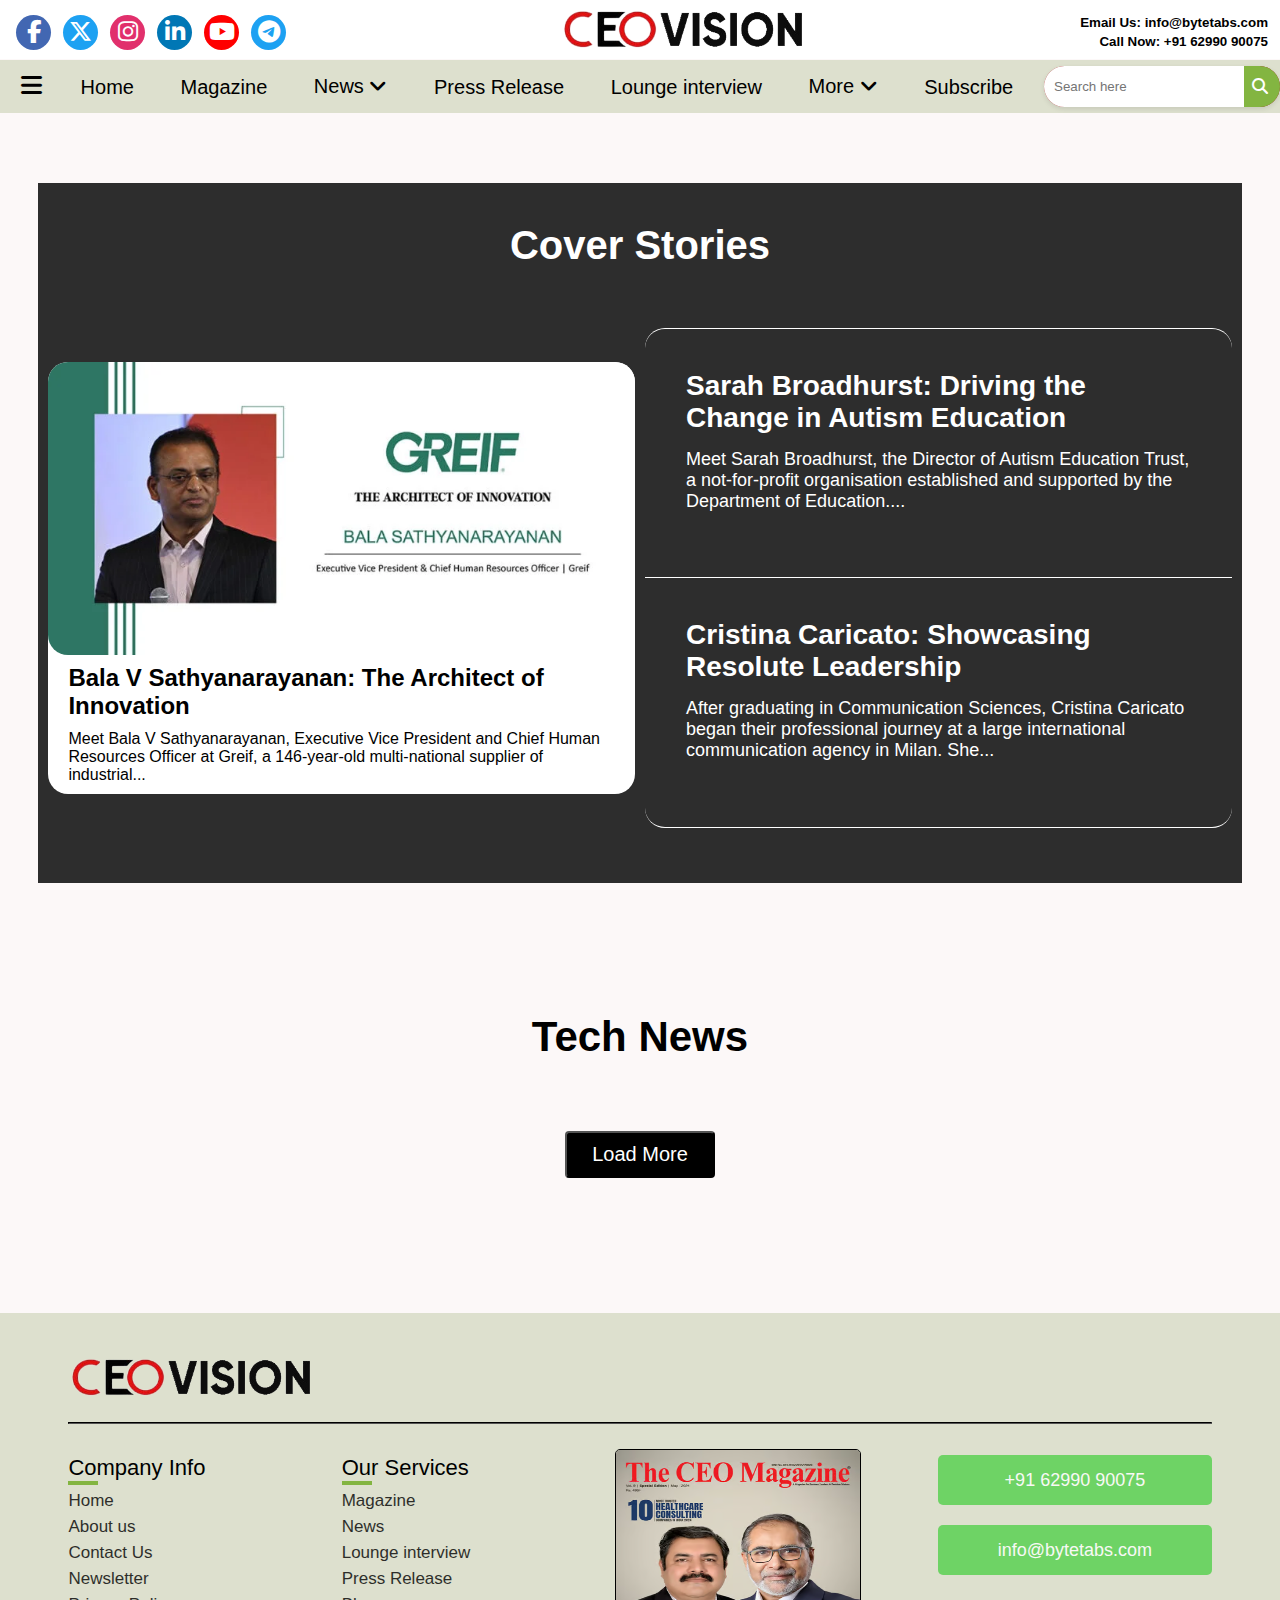
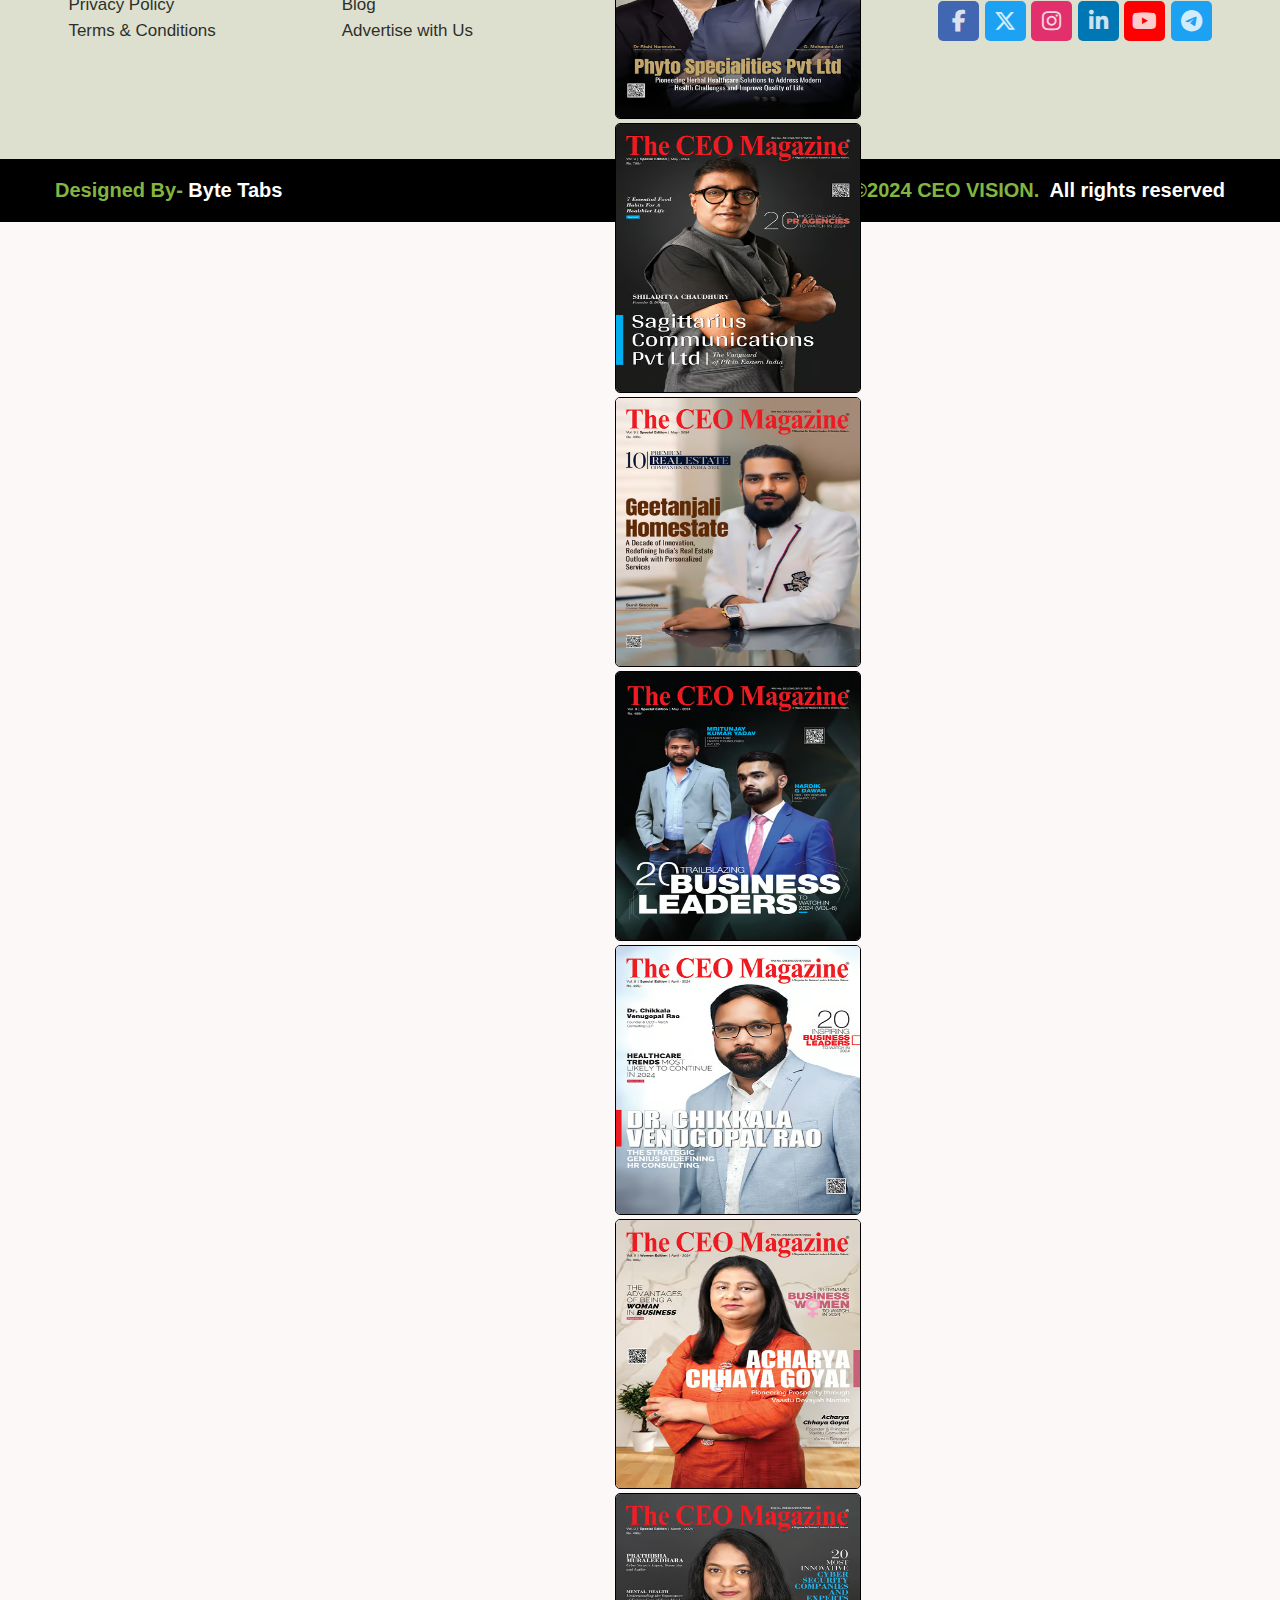
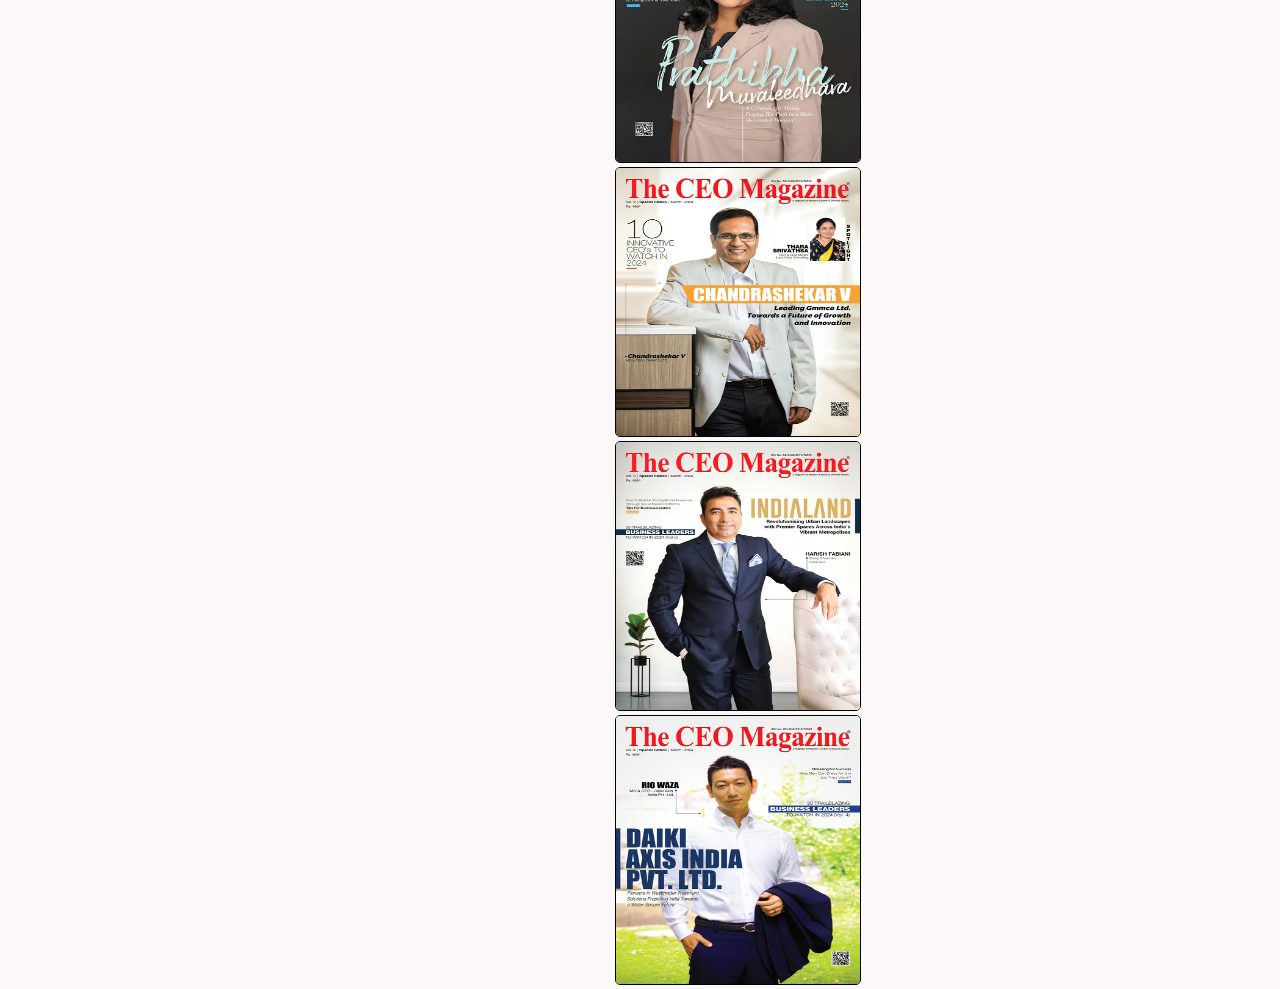
<file: tech_news.html>
<!DOCTYPE html>
<html lang="en">

<head>
  <meta charset="UTF-8" />
  <title>Home | CEO VISION</title>
  <link rel="stylesheet" href="style.css" />
  <link rel="stylesheet" href="https://cdnjs.cloudflare.com/ajax/libs/font-awesome/6.4.2/css/all.min.css" />
  <link href="https://fonts.googleapis.com/css2?family=Lexend+Deca&display=swap" rel="stylesheet" />
  <meta name="viewport" content="width=device-width, initial-scale=1.0" />
</head>

<body>


  <!-- Start Top Navbar -->
  <header>
    <div class="top">




 <!-- Start Top Search Conationer box -->
 <div class="search-container-top-box">
  <div class="close-btn-search">
    <i class="fas fa-times"></i>
  </div>

  <input type="text" placeholder="Search here">

 
 </div>
 <!-- End Top Search Conationer box -->



      <!-- Start Hamburger Side Bar -->
      <div class="side-bar">
        <div class="close-btn-hamburger">
          <i class="fas fa-times"></i>
        </div>

        <!-- Start Hamburger Side Bar Menu -->
        <div class="menu">
          <div class="item">
            <a href="index.html"><i class="fas fa-home"></i>Home</a>
          </div>
          <div class="item">
            <a href="magazine.html"><i class="fa-solid fa-book-open-reader"></i>Magazine</a>
          </div>


          <div class="item">
            <a class="sub-btn"><i class="fas fa-cogs"></i>News<i class="fas fa-angle-right dropdown"></i></a>
            <div class="sub-menu">
              <a href="business_news.html" class="sub-item">Business News</a>
              <a href="industry_news.html" class="sub-item">Industry News</a>
              <a href="tech_news.html" class="sub-item">Tech News</a>
            </div>
          </div>


          <div class="item">
            <a href="press-release.html"><i class="fa-solid fa-clipboard"></i>Press Release</a>
          </div>
          <div class="item">
            <a href="lounge_interview.html"><i class="fas fa-th"></i>Lounge interview</a>
          </div>

          <div class="item">
            <a class="sub-btn"><i class="fas fa-envelope"></i>More
              <i class="fas fa-angle-right dropdown"></i></a>
            <div class="sub-menu">
              <a href="templete.html" class="sub-item">Templete Page </a>
              <a href="women.html" class="sub-item">Women Page</a>
              <a href="blog.html" class="sub-item">Blog Page</a>
              <a href="magazine_templete.html" class="sub-item">Magazine Templete</a>
            </div>
          </div>
          <div class="item">
            <a href="newsletter.html"><i class="fas fa-th"></i>Subscribe</a>
          </div>


        </div>
        <!-- End Hamburger Side Bar Menu -->

        <!-- Start Hamburger Side Bar Footer -->
        <div class="side-bar-footer">
          <!-- Start Hamburger Side Bar Footer Media-->
          <div class="media-icons">
            <a href="#"><i class="fab fa-facebook-f"></i></a>
            <a href="#"><i class="fa-brands fa-x-twitter"></i></a>
            <a href="#"><i class="fab fa-instagram"></i></a>
            <a href="#"><i class="fab fa-linkedin-in"></i></a>
            <a href="#"><i class="fab fa-youtube"></i></a>
            <a href="#"><i class="fab fa-telegram"></i></a>
          </div>
          <!-- Start Hamburger Side Bar Footer Text-->
          <div class="side-bar-footer-txt">
            <div class="line1">@2024 - All Right Reserved</div>
            <div class="line2">
              Designed and Developed by <a href="https://www.linkedin.com/company/byte-tabs/">ByteTabs</a>
            </div>
          </div>
        </div>
        <!-- End Hamburger Side Bar Footer -->
      </div>
      <!-- End Hamburger Side Bar -->

      <!-- Start Top Hamburger  ||  For Mobile devices-->
      <div class="hamburger-top" onclick="openNav()">
        <i class="fas fa-bars"></i>
      </div>
      <!-- End Top Hamburger -->

      <div class="media-icons">
        <a href="#"><i class="fab fa-facebook-f"></i></a>
        <a href="#"><i class="fa-brands fa-x-twitter"></i></a>
        <a href="#"><i class="fab fa-instagram"></i></a>
        <a href="#"><i class="fab fa-linkedin-in"></i></a>
        <a href="#"><i class="fab fa-youtube"></i></a>
        <a href="#"><i class="fab fa-telegram"></i></a>
      </div>

      <div class="logo-details">
        <img src="assets/logo1.png" alt="" />
      </div>

      <div class="right-side">
        <span>Email Us:
          <a href="mailto:info@bytetabs.com">info@bytetabs.com </a></span>
        <span>Call Now: <a href="tel:+916299090075">+91 62990 90075</a></span>
      </div>

      <!-- Start Top Search Conationer  ||   For Mobile devices-->
      <div class="search-container-top">
        <input type="text" class="search-input" placeholder="Search here" />
        <div class="search-icon-top">
          <i class="fas fa-search"></i>
        </div>
      </div>
      <!-- End Top Search Conationer  -->
    </div>
  </header>
  <!-- End Top Navbar -->






  
  <!-- Start Second Navbar -->
  <div class="down_navbar">
    <!-- Start Down Hamburger -->
    <div class="hamburger" onclick="openNav()">
      <i class="fas fa-bars"></i>
    </div>
    <!-- End Down Hamburger -->

    <!-- Start Scroll Section -->

    <div class="scrollmenu">
      <a href="index.html">Home</a>
      <a href="magazine.html">Magazine</a>


      <div class="nav-dropdown">
        <button class="dropbtn">
          News <i class="fas fa-angle-down dropdown"></i>
        </button>
        <div class="nav-dropdown-content">
          <a href="business_news.html" class="sub-item">Business News</a>
          <a href="industry_news.html" class="sub-item">Industry News</a>
          <a href="tech_news.html" class="sub-item">Tech News</a>
        </div>
      </div>



      <a href="press-release.html">Press Release</a>
      <a href="lounge_interview.html">Lounge interview</a>
      <div class="nav-dropdown">
        <button class="dropbtn">
          More <i class="fas fa-angle-down dropdown"></i>
        </button>
        <div class="nav-dropdown-content">
          <a href="templete.html" class="sub-item">Templete Page </a>
          <a href="women.html" class="sub-item">Women Page</a>
          <a href="blog.html" class="sub-item">Blog Page</a>
          <a href="magazine_templete.html" class="sub-item">Magazine Templete </a>
        </div>
      </div>
      <a href="newsletter.html">Subscribe</a>



    </div>
    <!-- End Scroll Section -->

    <!-- Start Bottom Search Conationer  -->
    <div class="search-container">
      <input type="text" class="search-input" placeholder="Search here" />
      <div class="search-icon">
        <i class="fas fa-search"></i>
      </div>
    </div>
    <!-- End Bottom Search Conationer  -->
  </div>
  <!-- End Second Navbar -->















    <!-- Start Cover-Container -->
    <div class="cover-container">
        <p>Cover Stories</p>
        <!-- Start Main-Cover -->
        <div class="main-cover">
            <!-- Start Left-Cover-->
            <div class="left-cover">
                <!-- Start Left-Cover-Box-->
                <div class="left-cover-box">
                    <a href="">
                        <img src="assets/cover/1.webp" alt="">
                        <div class="left-cover-txt">
                            <p>Bala V Sathyanarayanan: The Architect of Innovation</p>
                            <p>Meet Bala V Sathyanarayanan, Executive Vice President and Chief Human Resources Officer
                                at Greif, a 146-year-old multi-national supplier of industrial...</p>
                        </div>
                    </a>
                </div>
                <!-- End Left-Cover-Box-->
            </div>
            <!-- End Left-Cover-->


            <!-- Start Right-Cover-->
            <div class="right-cover">
                <!-- Start Right-Cover-1-->
                <div class="right_cover1">
                    <a href="">
                        <p>Sarah Broadhurst: Driving the Change in Autism Education</p>
                        <p>Meet Sarah Broadhurst, the Director of Autism Education Trust, a not-for-profit organisation
                            established and supported by the Department of Education....</p>

                    </a>
                </div>
                <!-- End Right-Cover-1-->

                <!-- Start Right-Cover-2-->
                <div class="right_cover2">
                    <a href="">
                        <p>Cristina Caricato: Showcasing Resolute Leadership</p>
                        <p>After graduating in Communication Sciences, Cristina Caricato began their professional
                            journey at a large international communication agency in Milan. She...</p>
                    </a>
                </div>
                <!-- End Right-Cover-2-->
            </div>
            <!-- End Right-Cover-->
        </div>
        <!-- End Main-Cover -->
    </div>
    <!-- End Cover-Container -->




    <!-- Start Container -->
    <div class="load_container text-center">
        <!-- Container Heading -->
        <p>Tech News</p>
        <!-- Start Container-Box -->
        <div class="container_box">
            <!-- Start Container Items-->
            <div class="abc">
                <div class="content">
                    <a href="">
                        <img src="assets/guest_blog/1.avif" alt="">
                        <div class="txt">
                            <p>How to Spot and Avoid Ghost Jobs</p>
                        </div>
                    </a>
                </div>
            </div>
            <div class="abc">
                <div class="content">
                    <a href="">
                        <img src="assets/guest_blog/2.avif" alt="">
                        <div class="txt">
                            <p>What is the 18-Hour City Phenomenon?</p>
                        </div>
                    </a>
                </div>
            </div>
            <div class="abc">
                <div class="content">
                    <a href="">
                        <img src="assets/guest_blog/3.avif" alt="">
                        <div class="txt">
                            <p>Understanding Form 1040-A</p>
                        </div>
                    </a>
                </div>
            </div>
            <div class="abc">
                <div class="content">
                    <a href="">
                        <img src="assets/guest_blog/4.avif" alt="">
                        <div class="txt">
                            <p>Unlocking the Power of the 130-30 Strategy</p>
                        </div>
                    </a>
                </div>
            </div>
            <div class="abc">
                <div class="content">
                    <a href="">
                        <img src="assets/guest_blog/5.avif" alt="">
                        <div class="txt">
                            <p>Assam: A Tapestry of History, Culture, and Diversity</p>
                        </div>
                    </a>
                </div>
            </div>
            <div class="abc">
                <div class="content">
                    <a href="">
                        <img src="assets/guest_blog/6.png" alt="">
                        <div class="txt">
                            <p>Punjab: Exploring the Land of Five Rivers and Rich Heritage</p>
                        </div>
                    </a>
                </div>
            </div>
            <div class="abc">
                <div class="content">
                    <a href="">
                        <img src="assets/guest_blog/7.png" alt="">
                        <div class="txt">
                            <p>Tax Saving Investments with Capital Gain Bonds (54EC) - A Guide for Tax-Saving
                                Investments</p>
                        </div>
                    </a>
                </div>
            </div>
            <div class="abc">
                <div class="content">
                    <a href="">
                        <img src="assets/guest_blog/8.jpg" alt="">
                        <div class="txt">
                            <p>How ML and AI are Revolutionising the healthcare industry in India</p>
                        </div>
                    </a>
                </div>
            </div>
            <div class="abc">
                <div class="content">
                    <a href="">
                        <img src="assets/guest_blog/9.png" alt="">
                        <div class="txt">
                            <p>The Business of Online Casinos: How Technology Changed the Gambling Industry</p>
                        </div>
                    </a>
                </div>
            </div>
            <!-- End Container Items-->

        </div>
        <!-- End Container-Box -->
    </div>
    <!-- End Container -->

    <!-- Load More Button to load more content   -->
    <button class="load-more">Load More</button>











  <!-- Strat Footer Section -->
  <footer>
    <!-- Strat Footer Content -->
    <div class="footer_content">
      <!-- Start Footer Top Content -->
      <div class="footer_top_content">
        <div class="logo-details">
          <img src="assets/logo1.png" alt="" />
        </div>
      
      </div>
      <!-- End Footer Top Content -->
      <hr />
      <!-- Start Box Sections -->
      <div class="link-boxes">
        <ul class="box box1">
          <li class="link_name">Company Info</li>
          <li><a href="index.html">Home</a></li>
          <li><a href="about.html">About us</a></li>
          <li><a href="contact.html">Contact Us</a></li>
          <li><a href="newsletter.html">Newsletter</a></li>
          <li><a href="#">Privacy Policy</a></li>
          <li><a href="#">Terms & Conditions</a></li>
        </ul>
        <ul class="box box2">
          <li class="link_name">Our Services</li>
          <li><a href="magazine.html">Magazine</a></li>
          <li><a href="business_news.html">News</a></li>
          <li><a href="lounge_interview.html">Lounge interview</a></li>
          <li><a href="press-release.html">Press Release</a></li>
          <li><a href="blog.html">Blog</a></li>
          <li><a href="#">Advertise with Us</a></li>
        </ul>
      

        <!-- Start Image Section-->
        <ul class="box box3">
          <!-- Start Image Slider -->

          <div class="images">
            <a href="#"> <img src="assets/magazine/1.avif"></a>
            <a href="#"> <img src="assets/magazine/2.avif"></a>
            <a href="#"> <img src="assets/magazine/3.avif"></a>
            <a href="#"> <img src="assets/magazine/4.avif"></a>
            <a href="#"> <img src="assets/magazine/5.avif"></a>
            <a href="#"> <img src="assets/magazine/6.avif"></a>
            <a href="#"> <img src="assets/magazine/7.avif"></a>
            <a href="#"> <img src="assets/magazine/8.avif"></a>
            <a href="#"> <img src="assets/magazine/9.avif"></a>
            <a href="#"> <img src="assets/magazine/10.avif"></a>
          </div>

        </ul>

        <ul class="box input-box">


          <li><a href="tel:+916299090075"><button>+91 62990 90075</button></a></li>
          <li><a href="mailto:info@bytetabs.com"><button>info@bytetabs.com</button></a></li>
          <li>
            <ul>
              <li> <a href="#"><i class="fab fa-facebook-f"></i></a></li>
              <li><a href="#"><i class="fa-brands fa-x-twitter"></i></a></li>
              <li><a href="#"><i class="fab fa-instagram"></i></a></li>
              <li><a href="#"><i class="fab fa-linkedin-in"></i></a></li>
              <li><a href="#"><i class="fab fa-youtube"></i></a></li>
              <li><a href="#"><i class="fab fa-telegram"></i></a></li>
            </ul>
          </li>



        </ul>
      </div>
      <!-- End Box Sections -->
    </div>
    <!-- End Footer Content -->

    <!-- Start Bottom Details -->
    <div class="bottom-details">
      <div class="bottom_text">
        <span class="design_by">
          Designed By-
          <a href="https://www.linkedin.com/company/byte-tabs/">Byte Tabs</a>
        </span>
        <span class="copyright_text"><span>Copyright©2024 <a href="#">CEO VISION.</span></a><span>All rights
            reserved</span></span>
      </div>
    </div>
    <!-- End Bottom Details -->
  </footer>
  <!-- End Footer Section -->

  <script src="https://ajax.googleapis.com/ajax/libs/jquery/3.7.1/jquery.min.js"></script>
  <script src="https://code.jquery.com/jquery-3.6.0.min.js"></script>
  <script src="script.js"></script>

</body>
</html>
</file>
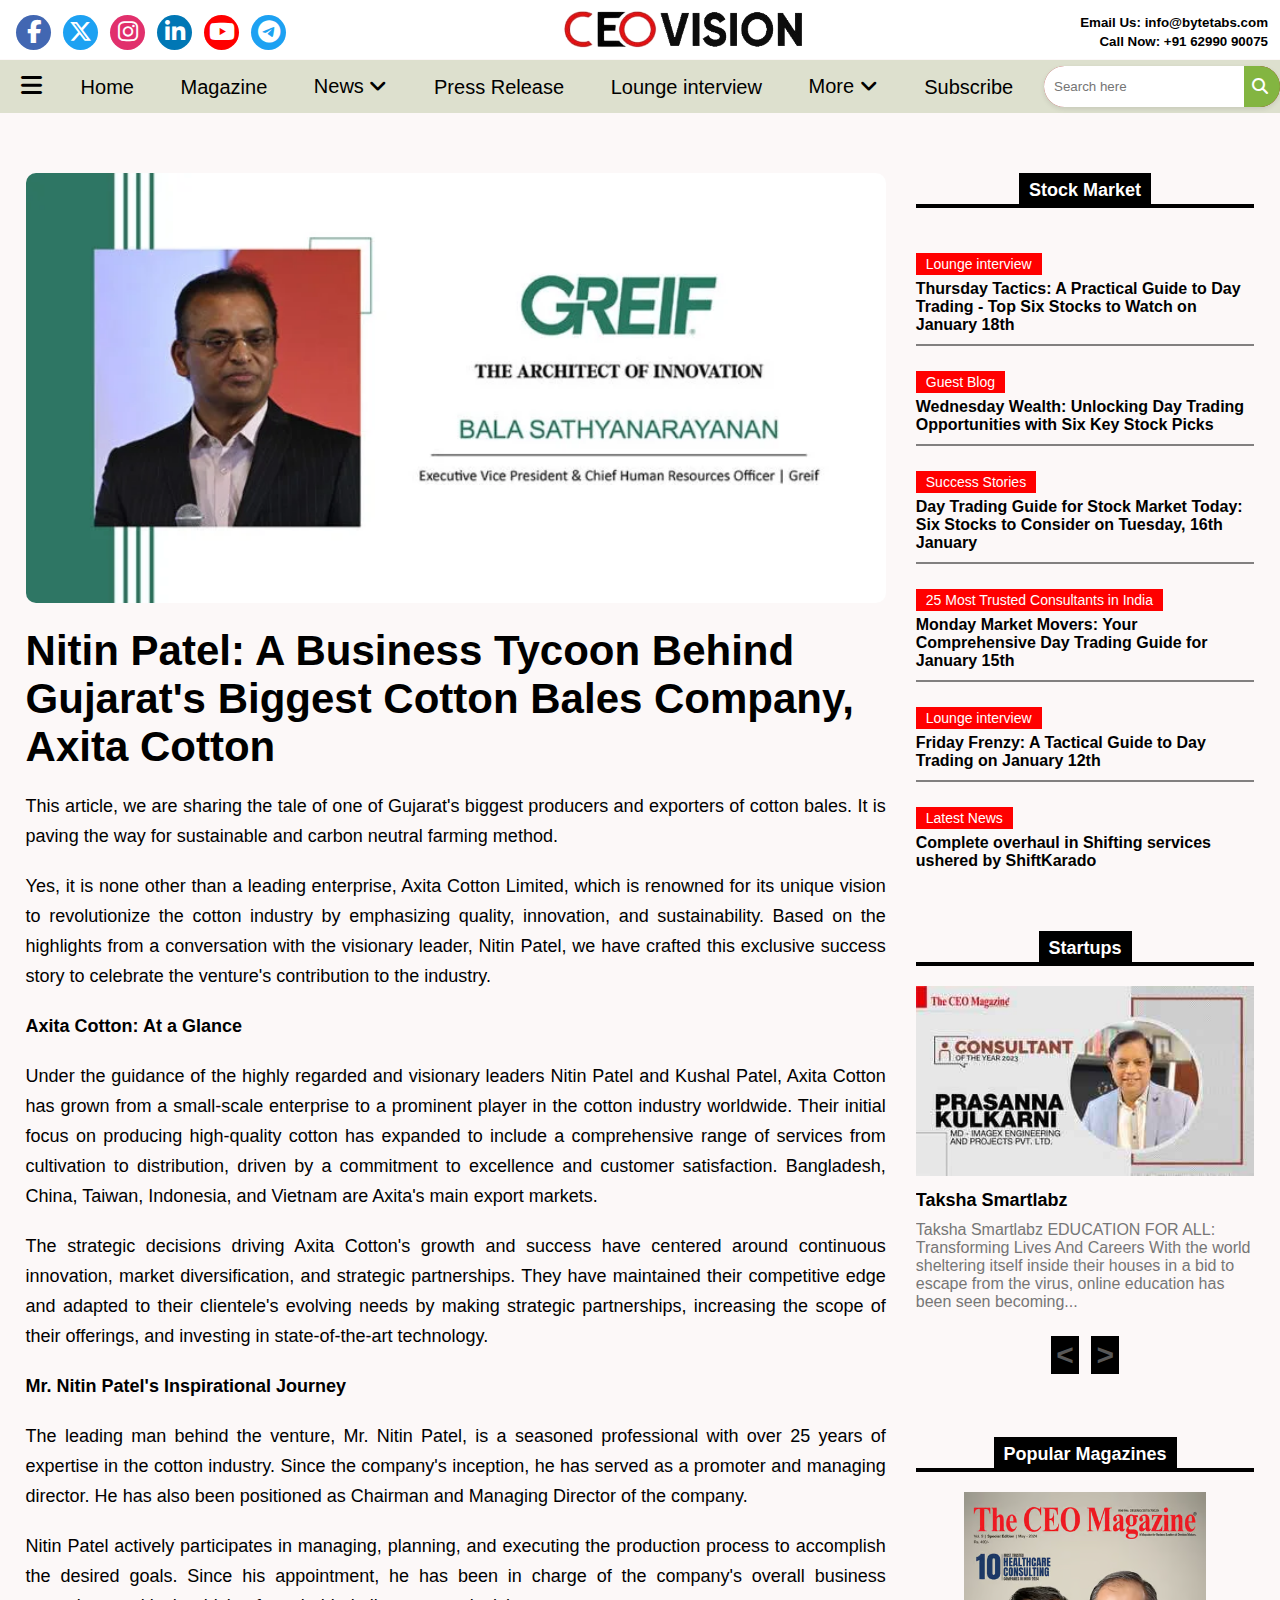
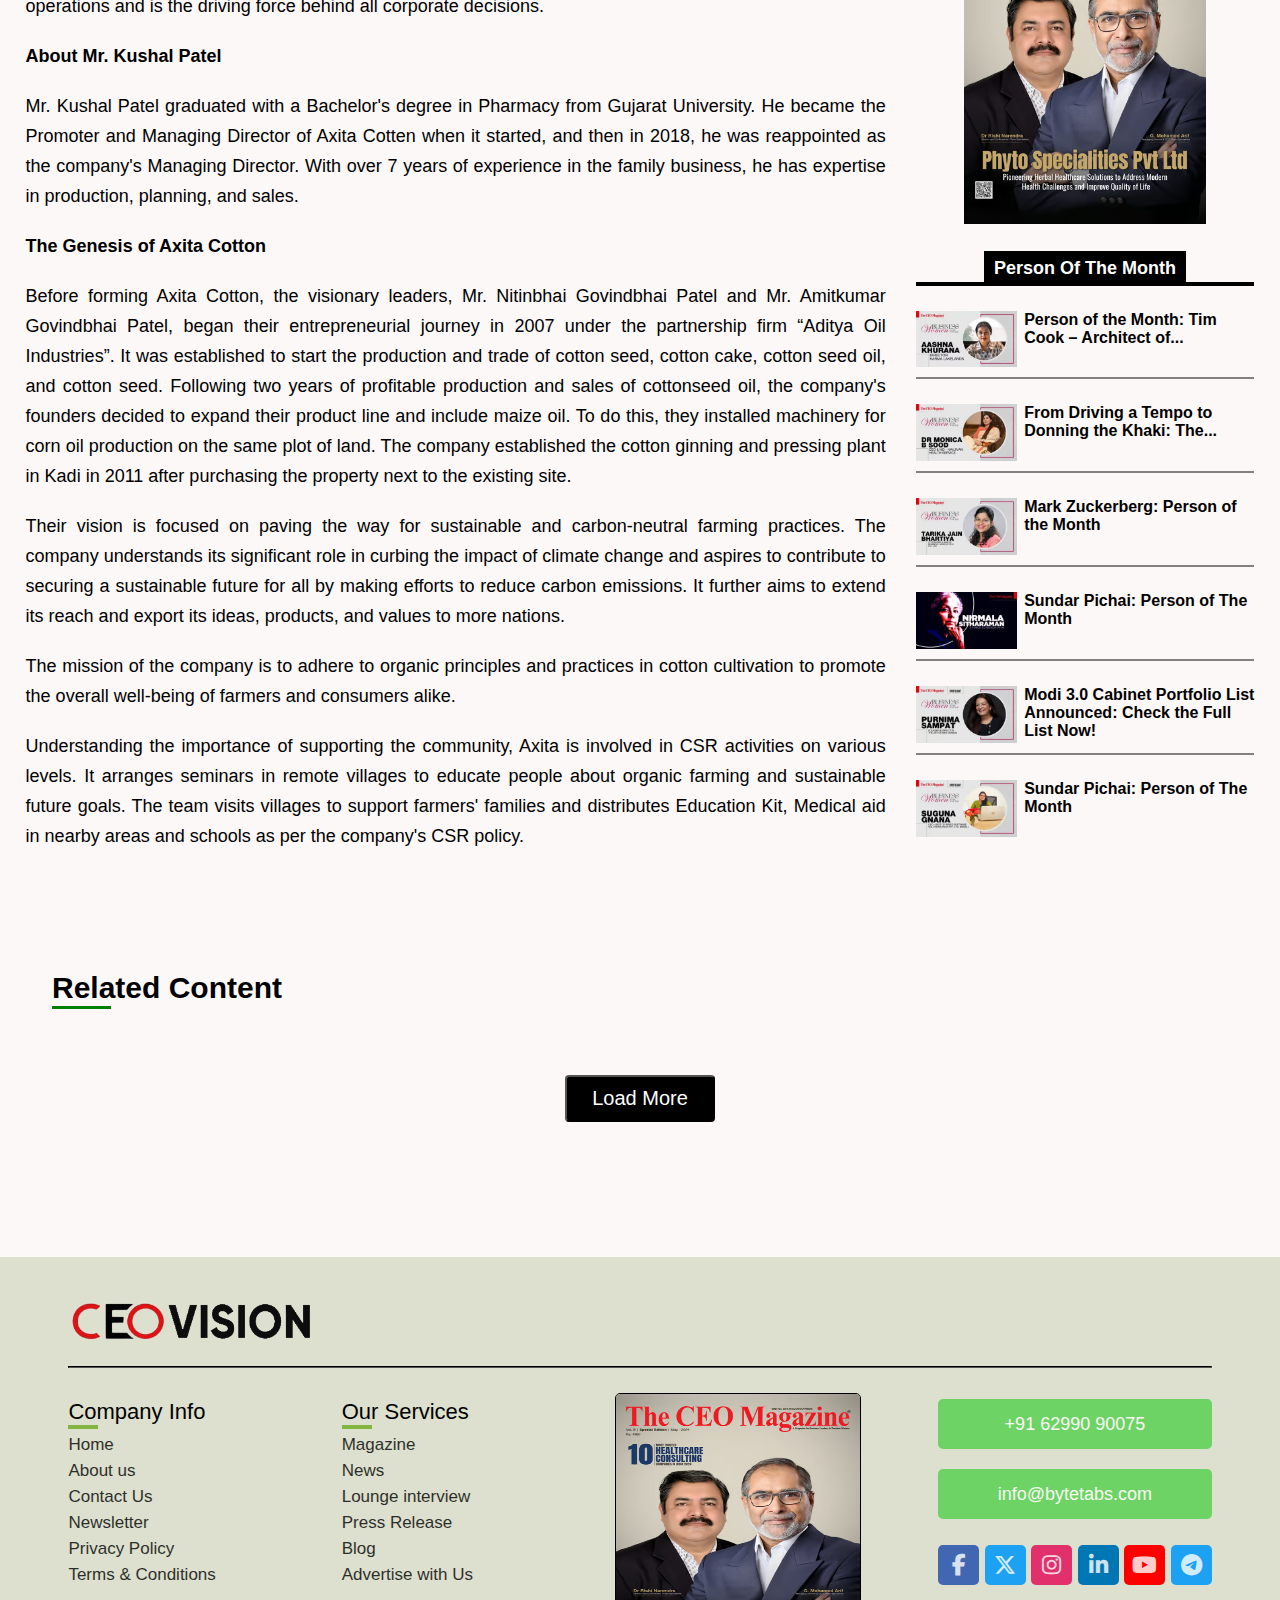
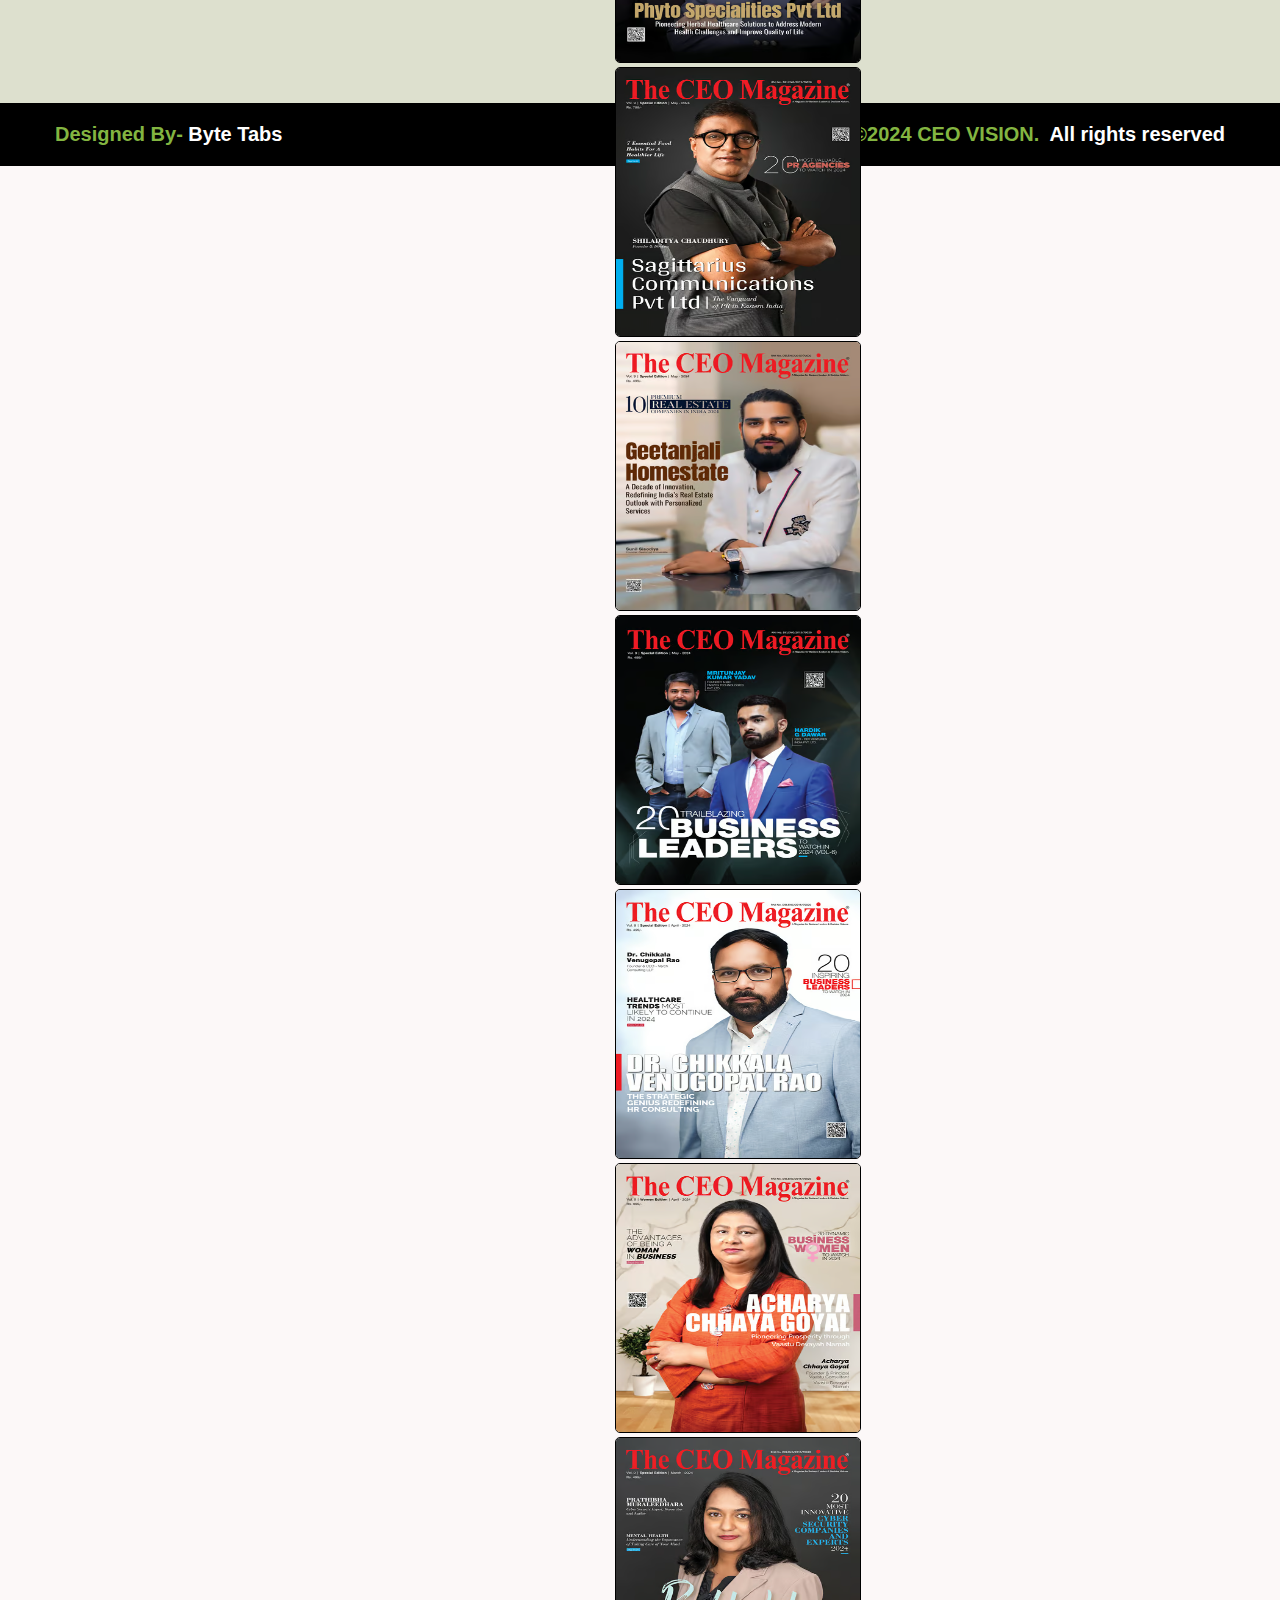
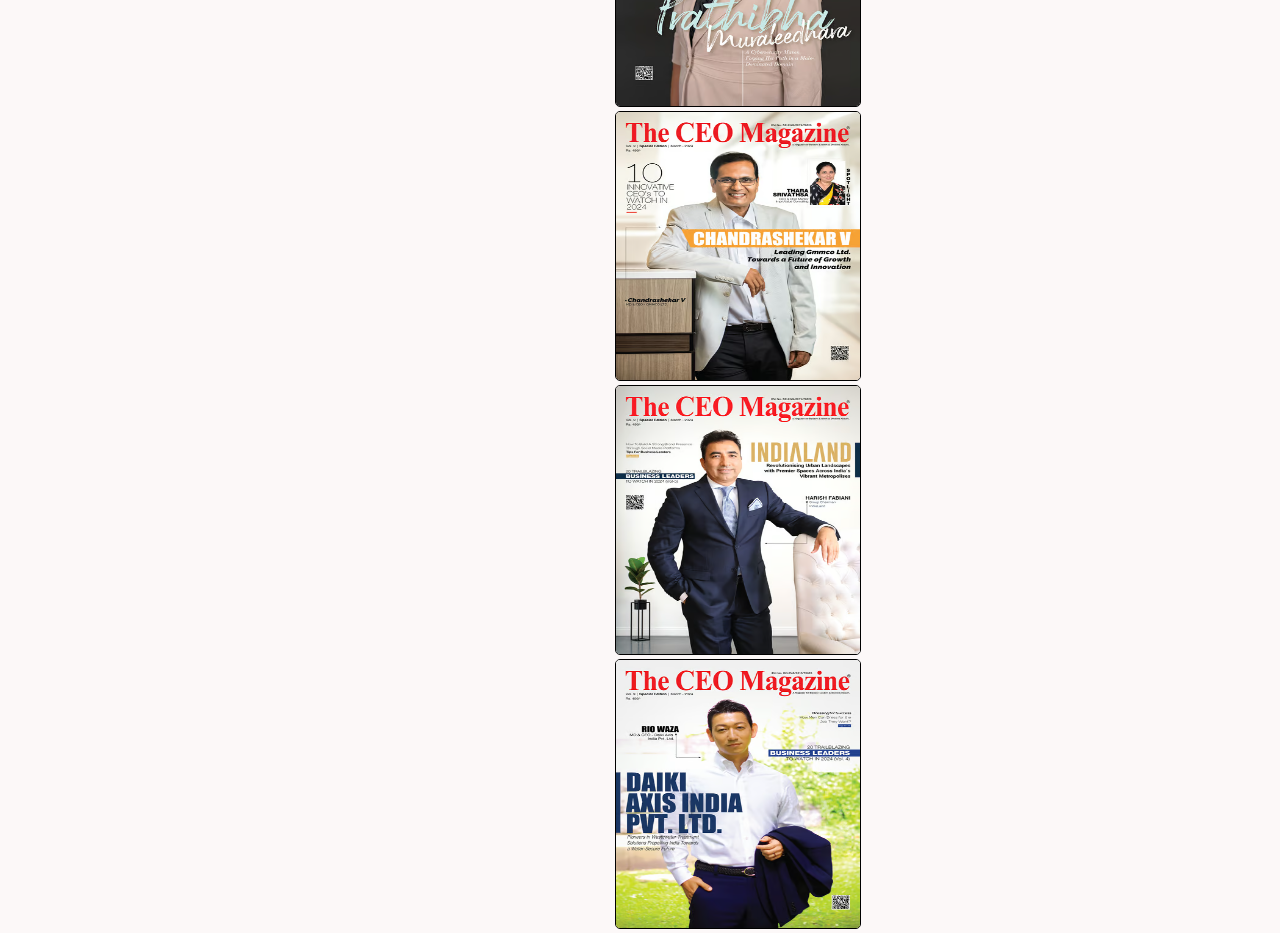
<file: templete.html>
<!DOCTYPE html>
<html lang="en">

<head>
  <meta charset="UTF-8" />
  <title>Home | CEO VISION</title>
  <link rel="stylesheet" href="style.css" />
  <link rel="stylesheet" href="https://cdnjs.cloudflare.com/ajax/libs/font-awesome/6.4.2/css/all.min.css" />
  <link href="https://fonts.googleapis.com/css2?family=Lexend+Deca&display=swap" rel="stylesheet" />
  <meta name="viewport" content="width=device-width, initial-scale=1.0" />
</head>

<body>


  <!-- Start Top Navbar -->
  <header>
    <div class="top">




 <!-- Start Top Search Conationer box -->
 <div class="search-container-top-box">
  <div class="close-btn-search">
    <i class="fas fa-times"></i>
  </div>

  <input type="text" placeholder="Search here">

 
 </div>
 <!-- End Top Search Conationer box -->



      <!-- Start Hamburger Side Bar -->
      <div class="side-bar">
        <div class="close-btn-hamburger">
          <i class="fas fa-times"></i>
        </div>

        <!-- Start Hamburger Side Bar Menu -->
        <div class="menu">
          <div class="item">
            <a href="index.html"><i class="fas fa-home"></i>Home</a>
          </div>
          <div class="item">
            <a href="magazine.html"><i class="fa-solid fa-book-open-reader"></i>Magazine</a>
          </div>


          <div class="item">
            <a class="sub-btn"><i class="fas fa-cogs"></i>News<i class="fas fa-angle-right dropdown"></i></a>
            <div class="sub-menu">
              <a href="business_news.html" class="sub-item">Business News</a>
              <a href="industry_news.html" class="sub-item">Industry News</a>
              <a href="tech_news.html" class="sub-item">Tech News</a>
            </div>
          </div>


          <div class="item">
            <a href="press-release.html"><i class="fa-solid fa-clipboard"></i>Press Release</a>
          </div>
          <div class="item">
            <a href="lounge_interview.html"><i class="fas fa-th"></i>Lounge interview</a>
          </div>

          <div class="item">
            <a class="sub-btn"><i class="fas fa-envelope"></i>More
              <i class="fas fa-angle-right dropdown"></i></a>
            <div class="sub-menu">
              <a href="templete.html" class="sub-item">Templete Page </a>
              <a href="women.html" class="sub-item">Women Page</a>
              <a href="blog.html" class="sub-item">Blog Page</a>
              <a href="magazine_templete.html" class="sub-item">Magazine Templete</a>
            </div>
          </div>
          <div class="item">
            <a href="newsletter.html"><i class="fas fa-th"></i>Subscribe</a>
          </div>


        </div>
        <!-- End Hamburger Side Bar Menu -->

        <!-- Start Hamburger Side Bar Footer -->
        <div class="side-bar-footer">
          <!-- Start Hamburger Side Bar Footer Media-->
          <div class="media-icons">
            <a href="#"><i class="fab fa-facebook-f"></i></a>
            <a href="#"><i class="fa-brands fa-x-twitter"></i></a>
            <a href="#"><i class="fab fa-instagram"></i></a>
            <a href="#"><i class="fab fa-linkedin-in"></i></a>
            <a href="#"><i class="fab fa-youtube"></i></a>
            <a href="#"><i class="fab fa-telegram"></i></a>
          </div>
          <!-- Start Hamburger Side Bar Footer Text-->
          <div class="side-bar-footer-txt">
            <div class="line1">@2024 - All Right Reserved</div>
            <div class="line2">
              Designed and Developed by <a href="https://www.linkedin.com/company/byte-tabs/">ByteTabs</a>
            </div>
          </div>
        </div>
        <!-- End Hamburger Side Bar Footer -->
      </div>
      <!-- End Hamburger Side Bar -->

      <!-- Start Top Hamburger  ||  For Mobile devices-->
      <div class="hamburger-top" onclick="openNav()">
        <i class="fas fa-bars"></i>
      </div>
      <!-- End Top Hamburger -->

      <div class="media-icons">
        <a href="#"><i class="fab fa-facebook-f"></i></a>
        <a href="#"><i class="fa-brands fa-x-twitter"></i></a>
        <a href="#"><i class="fab fa-instagram"></i></a>
        <a href="#"><i class="fab fa-linkedin-in"></i></a>
        <a href="#"><i class="fab fa-youtube"></i></a>
        <a href="#"><i class="fab fa-telegram"></i></a>
      </div>

      <div class="logo-details">
        <img src="assets/logo1.png" alt="" />
      </div>

      <div class="right-side">
        <span>Email Us:
          <a href="mailto:info@bytetabs.com">info@bytetabs.com </a></span>
        <span>Call Now: <a href="tel:+916299090075">+91 62990 90075</a></span>
      </div>

      <!-- Start Top Search Conationer  ||   For Mobile devices-->
      <div class="search-container-top">
        <input type="text" class="search-input" placeholder="Search here" />
        <div class="search-icon-top">
          <i class="fas fa-search"></i>
        </div>
      </div>
      <!-- End Top Search Conationer  -->
    </div>
  </header>
  <!-- End Top Navbar -->






  
  <!-- Start Second Navbar -->
  <div class="down_navbar">
    <!-- Start Down Hamburger -->
    <div class="hamburger" onclick="openNav()">
      <i class="fas fa-bars"></i>
    </div>
    <!-- End Down Hamburger -->

    <!-- Start Scroll Section -->

    <div class="scrollmenu">
      <a href="index.html">Home</a>
      <a href="magazine.html">Magazine</a>


      <div class="nav-dropdown">
        <button class="dropbtn">
          News <i class="fas fa-angle-down dropdown"></i>
        </button>
        <div class="nav-dropdown-content">
          <a href="business_news.html" class="sub-item">Business News</a>
          <a href="industry_news.html" class="sub-item">Industry News</a>
          <a href="tech_news.html" class="sub-item">Tech News</a>
        </div>
      </div>



      <a href="press-release.html">Press Release</a>
      <a href="lounge_interview.html">Lounge interview</a>
      <div class="nav-dropdown">
        <button class="dropbtn">
          More <i class="fas fa-angle-down dropdown"></i>
        </button>
        <div class="nav-dropdown-content">
          <a href="templete.html" class="sub-item">Templete Page </a>
          <a href="women.html" class="sub-item">Women Page</a>
          <a href="blog.html" class="sub-item">Blog Page</a>
          <a href="magazine_templete.html" class="sub-item">Magazine Templete </a>
        </div>
      </div>
      <a href="newsletter.html">Subscribe</a>



    </div>
    <!-- End Scroll Section -->

    <!-- Start Bottom Search Conationer  -->
    <div class="search-container">
      <input type="text" class="search-input" placeholder="Search here" />
      <div class="search-icon">
        <i class="fas fa-search"></i>
      </div>
    </div>
    <!-- End Bottom Search Conationer  -->
  </div>
  <!-- End Second Navbar -->





  <div class="landing-content">
    <div class="left-part">


      <!-- Start Landing Main Image Container -->
      <div class="img-container">
        <img src="assets/cover/1.webp" alt="">
      </div>
      <!-- End Landing Main Image Container -->



      <!-- Start Txt Container -->
      <div class="txt-container">
        <p>Nitin Patel: A Business Tycoon Behind Gujarat's Biggest Cotton Bales Company, Axita Cotton</p>

        <p>This article, we are sharing the tale of one of Gujarat's biggest producers and exporters of cotton bales. It
          is
          paving the way for sustainable and carbon neutral farming method.</p>

        <p>Yes, it is none other than a leading enterprise, Axita Cotton Limited, which is renowned for its unique
          vision to
          revolutionize the cotton industry by emphasizing quality, innovation, and sustainability. Based on the
          highlights
          from a conversation with the visionary leader, Nitin Patel, we have crafted this exclusive success story to
          celebrate the venture's contribution to the industry.</p>

        <!-- Txt Heading -->
        <p><strong>Axita Cotton: At a Glance</strong></p>

        <p>Under the guidance of the highly regarded and visionary leaders Nitin Patel and Kushal Patel, Axita Cotton
          has
          grown from a small-scale enterprise to a prominent player in the cotton industry worldwide. Their initial
          focus on
          producing high-quality cotton has expanded to include a comprehensive range of services from cultivation to
          distribution, driven by a commitment to excellence and customer satisfaction. Bangladesh, China, Taiwan,
          Indonesia, and Vietnam are Axita's main export markets.</p>

        <p>The strategic decisions driving Axita Cotton's growth and success have centered around continuous innovation,
          market diversification, and strategic partnerships. They have maintained their competitive edge and adapted to
          their clientele's evolving needs by making strategic partnerships, increasing the scope of their offerings,
          and
          investing in state-of-the-art technology.</p>

        <!-- Txt Heading -->
        <p><strong>Mr. Nitin Patel's Inspirational Journey</strong></p>

        <p>The leading man behind the venture, Mr. Nitin Patel, is a seasoned professional with over 25 years of
          expertise
          in the cotton industry. Since the company's inception, he has served as a promoter and managing director. He
          has
          also been positioned as Chairman and Managing Director of the company.</p>

        <p>Nitin Patel actively participates in managing, planning, and executing the production process to accomplish
          the
          desired goals. Since his appointment, he has been in charge of the company's overall business operations and
          is
          the driving force behind all corporate decisions.</p>

        <!-- Txt Heading -->
        <p><strong>About Mr. Kushal Patel</strong></p>

        <p>Mr. Kushal Patel graduated with a Bachelor's degree in Pharmacy from Gujarat University. He became the
          Promoter
          and Managing Director of Axita Cotten when it started, and then in 2018, he was reappointed as the company's
          Managing Director. With over 7 years of experience in the family business, he has expertise in production,
          planning, and sales.</p>

        <!-- Txt Heading -->
        <p><strong>The Genesis of Axita Cotton</strong></p>

        <p>Before forming Axita Cotton, the visionary leaders, Mr. Nitinbhai Govindbhai Patel and Mr. Amitkumar
          Govindbhai
          Patel, began their entrepreneurial journey in 2007 under the partnership firm “Aditya Oil Industries”. It was
          established to start the production and trade of cotton seed, cotton cake, cotton seed oil, and cotton seed.
          Following two years of profitable production and sales of cottonseed oil, the company's founders decided to
          expand
          their product line and include maize oil. To do this, they installed machinery for corn oil production on the
          same
          plot of land. The company established the cotton ginning and pressing plant in Kadi in 2011 after purchasing
          the
          property next to the existing site.</p>

        <p>Their vision is focused on paving the way for sustainable and carbon-neutral farming practices. The company
          understands its significant role in curbing the impact of climate change and aspires to contribute to securing
          a
          sustainable future for all by making efforts to reduce carbon emissions. It further aims to extend its reach
          and
          export its ideas, products, and values to more nations.</p>

        <p>The mission of the company is to adhere to organic principles and practices in cotton cultivation to promote
          the
          overall well-being of farmers and consumers alike.</p>

        <p>Understanding the importance of supporting the community, Axita is involved in CSR activities on various
          levels.
          It arranges seminars in remote villages to educate people about organic farming and sustainable future goals.
          The
          team visits villages to support farmers' families and distributes Education Kit, Medical aid in nearby areas
          and
          schools as per the company's CSR policy.</p>
      </div>
      <!-- End Txt Container -->


    </div>
    <div class="right-part">

      <div class="part_1 part">

        <div class="heading"><button>Stock Market</button></div>

        <div class="lines">
          <div class="line1 line">
            <div class="line-heading"><a href="#">Lounge interview</a></div>
            <a href="#">
              Thursday Tactics: A Practical Guide to Day Trading - Top Six Stocks to Watch on
              January 18th
            </a>

          </div>
          <div class="line2 line">
            <div class="line-heading"><a href="#">Guest Blog</a></div>
            <a href="#"> Wednesday Wealth: Unlocking Day Trading Opportunities with Six Key Stock Picks</a>

          </div>
          <div class="line3 line">
            <div class="line-heading"><a href="#">Success Stories</a>
            </div>
            <a href="#"> Day Trading Guide for Stock Market Today: Six Stocks to Consider on Tuesday, 16th
              January</a>

          </div>
          <div class="line4 line">
            <div class="line-heading"><a href="#">25 Most Trusted Consultants in India</a>
            </div>
            <a href="#">Monday Market Movers: Your Comprehensive Day Trading Guide for January 15th</a>

          </div>
          <div class="line5 line">
            <div class="line-heading"><a href="#">Lounge interview</a></div>
            <a href="#">
              Friday Frenzy: A Tactical Guide to Day Trading on January 12th</a>
          </div>
          <div class="line6 line">
            <div class="line-heading"><a href="#">Latest News</a></div>
            <a href="#">
              Complete overhaul in Shifting services ushered by ShiftKarado</a>
          </div>
        </div>
      </div>



      <div class="part_2 part">
        <div class="heading"><button>Startups</button></div>
        <div class="content-wrapper">
          <div class="content_1 slider_box">
            <a href="">
              <img src="assets/consultant/3.jpg" alt="">
              <p>Taksha Smartlabz</p>
              <p>Taksha Smartlabz EDUCATION FOR ALL: Transforming Lives And Careers With the world sheltering itself
                inside their houses in a bid to escape from the virus, online education has been seen becoming...</p>
            </a>
          </div>
          <div class="content_2 slider_box">
            <a href="">
              <img src="assets/consultant/4.jpg" alt="">
              <p>Nayab Stores Pvt. Ltd.</p>
              <p>Silky Beginnings: Nayab Stores Pvt. Ltd. The business ecosystem in India helps new startups flourish
                immensely, but it's also a fact that entrepreneurship comes with great challenges. It is projected
                that...
              </p>
            </a>
          </div>
          <div class="content_3 slider_box">
            <a href="">
              <img src="assets/consultant/5.jpg" alt="">
              <p>Fresh Rooms Services</p>
              <p>Fresh Rooms: A Fresh Face of Change in the Sanitation Industry A startup often is a product of a vision
                that helps in making change possible. An emerging startup that...</p>
            </a>
          </div>
          <div class="content_4 slider_box">
            <a href="">
              <img src="assets/consultant/1.jpg" alt="">
              <p>KION Group India Private Limited</p>
              <p>KION Group: BRIDGING THE GAP IN MATERIAL HANDLING KION India's Innovative Next Step to Green Future Product of the Year 2024 The...</p>
            </a>
          </div>
          <div class="content_5 slider_box">
            <a href="">
              <img src="assets/consultant/2.jpg" alt="">
              <p>Radiance Renewables Private Limited</p>
              <p>Radiance Renewables Private Limited Navigating Renewable Energy Solutions And Sustainable Growth Brand of the Month 2024 Renewable energy solutions providers are a...</p>
            </a>
          </div>
        </div>


        <div class="arrow left-arrow">&lt;</div>
        <div class="arrow right-arrow">&gt;</div>
        
      </div>

  


      <div class="part_3 part">
        <div class="heading">
          <button>Popular Magazines</button>
        </div>
        <div class="wrapper">
          <div class="slide slide1 active">
            <a href="">
              <img src="assets/magazine/1.avif" alt="">
            </a>
          </div>
          <div class="slide slide2 inactive">
            <a href="">
              <img src="assets/magazine/2.avif" alt="">
            </a>
          </div>
          <div class="slide slide3 inactive">
            <a href="">
              <img src="assets/magazine/3.avif" alt="">
            </a>
          </div>
          <div class="slide slide4 inactive">
            <a href="">
              <img src="assets/magazine/4.avif" alt="">
            </a>
          </div>
          <div class="slide slide5 inactive">
            <a href="">
              <img src="assets/magazine/5.avif" alt="">
            </a>
          </div>
        </div>
      </div>
      




      <div class="part_4 part">

        <div class="heading"><button>Person Of The Month</button></div>

        <div class="lines">

          <div class="line1 line">
            <a href="">
              <img src="assets/business_woman/1.jpg" alt="">
              <p>Person of the Month: Tim Cook – Architect of...</p>
            </a>
          </div>
          <div class="line2 line">
            <a href="">
              <img src="assets/business_woman/2.jpg" alt="">
              <p>From Driving a Tempo to Donning the Khaki: The...</p>
            </a>
          </div>
          <div class="line3 line">
            <a href="">
              <img src="assets/business_woman/3.jpg" alt="">
              <p>Mark Zuckerberg: Person of the Month</p>
            </a>
          </div>
          <div class="line4 line">
            <a href="">
              <img src="assets/business_woman/4.jpg" alt="">
              <p>Sundar Pichai: Person of The Month
              </p>
            </a>
          </div>
          <div class="line5 line">
            <a href="">
              <img src="assets/business_woman/5.jpg" alt="">
              <p>Modi 3.0 Cabinet Portfolio List Announced: Check the Full List Now!</p>
            </a>
          </div>
          <div class="line6 line">
            <a href="">
              <img src="assets/business_woman/6.jpg" alt="">
              <p>Sundar Pichai: Person of The Month
              </p>
            </a>
          </div>


        </div>

      </div>
    </div>
  </div>











 <!-- Start Related-Container -->
 <div class="related-container">
  <!-- Container Heading -->
  <p>Related Content</p>
  <!-- Start Container-Box -->
  <div class="container_box">
    <!-- Start Container Items-->
    <div class="abc">
      <div class="content">
        <a href="">
          <img src="assets/lounge_interview/1.webp" alt="">
          <div class="txt">
            <p>Matrix Applications: Collaborating with Clients on Technology and Operational Solutions</p>
          </div>
        </a>
      </div>
    </div>
    <div class="abc">
      <div class="content">
        <a href="">
          <img src="assets/lounge_interview/2.webp" alt="">
          <div class="txt">
            <p>Andy Tian: Enriching People’s Lives Worldwide</p>
          </div>
        </a>
      </div>
    </div>
    <div class="abc">
      <div class="content">
        <a href="">
          <img src="assets/lounge_interview/3.webp" alt="">
          <div class="txt">
            <p>Helping with Energy Management: Nikhil Ramanlal
            </p>
          </div>
        </a>
      </div>
    </div>
    <div class="abc">
      <div class="content">
        <a href="">
          <img src="assets/lounge_interview/4.webp" alt="">
          <div class="txt">
            <p>Rohit Agrawal: Flying an Aircraft with Creative Ideas, Real Thoughts and a Focused Mindf</p>
          </div>
        </a>
      </div>
    </div>
    <div class="abc">
      <div class="content">
        <a href="">
          <img src="assets/lounge_interview/5.webp" alt="">
          <div class="txt">
            <p>Abhinav Thakur: The captain of India’s Diagnostics Industry</p>
          </div>
        </a>
      </div>
    </div>
    <div class="abc">
      <div class="content">
        <a href="">
          <img src="assets/lounge_interview/6.webp" alt="">
          <div class="txt">
            <p>How Sidharth Jain built a successful IT company GraffersID that is serving global market leaders?</p>
          </div>
        </a>
      </div>
    </div>
    <div class="abc">
      <div class="content">
        <a href="">
          <img src="assets/lounge_interview/7.webp" alt="">
          <div class="txt">
            <p>Yogita Tulsiani: Delivering Outstanding Workforce Solutions To Businesses</p>
          </div>
        </a>
      </div>
    </div>
    <div class="abc">
      <div class="content">
        <a href="">
          <img src="assets/lounge_interview/8.webp" alt="">
          <div class="txt">
            <p>Charikleia G. Stouka: Most Influential leader in Real Estate</p>
          </div>
        </a>
      </div>
    </div>
    <div class="abc">
      <div class="content">
        <a href="">
          <img src="assets/lounge_interview/9.webp" alt="">
          <div class="txt">
            <p>Randy M. Knutson is the Founder & CEO of DynaQuest Technology Services Inc., an award-winning
              provider of innovative Blockchain solutions for emerging markets
            </p>
          </div>
        </a>
      </div>
    </div>
    <div class="abc">
      <div class="content">
        <a href="">
          <img src="assets/lounge_interview/10.webp" alt="">
          <div class="txt">
            <p>Dr. Kushant Uppal: An inspiring entrepreneur</p>
          </div>
        </a>
      </div>
    </div>
    <div class="abc">
      <div class="content">
        <a href="">
          <img src="assets/lounge_interview/11.webp" alt="">
          <div class="txt">
            <p>Sushanth IT law Associates: Top-of-the-League Cyber Law Consulting Firm</p>
          </div>
        </a>
      </div>
    </div>
    <div class="abc">
      <div class="content">
        <a href="">
          <img src="assets/lounge_interview/12.webp" alt="">
          <div class="txt">
            <p>Akshya Power: Serve solar O&M companies across India
            </p>
          </div>
        </a>
      </div>
    </div>
    <!-- End Container Items-->
  </div>
  <!-- End Container-Box -->
</div>
<!-- End Container -->


<!-- Load More Button to load more content   -->
<button class="load-more">Load More</button>







  <!-- Strat Footer Section -->
  <footer>
    <!-- Strat Footer Content -->
    <div class="footer_content">
      <!-- Start Footer Top Content -->
      <div class="footer_top_content">
        <div class="logo-details">
          <img src="assets/logo1.png" alt="" />
        </div>
      
      </div>
      <!-- End Footer Top Content -->
      <hr />
      <!-- Start Box Sections -->
      <div class="link-boxes">
        <ul class="box box1">
          <li class="link_name">Company Info</li>
          <li><a href="index.html">Home</a></li>
          <li><a href="about.html">About us</a></li>
          <li><a href="contact.html">Contact Us</a></li>
          <li><a href="newsletter.html">Newsletter</a></li>
          <li><a href="#">Privacy Policy</a></li>
          <li><a href="#">Terms & Conditions</a></li>
        </ul>
        <ul class="box box2">
          <li class="link_name">Our Services</li>
          <li><a href="magazine.html">Magazine</a></li>
          <li><a href="business_news.html">News</a></li>
          <li><a href="lounge_interview.html">Lounge interview</a></li>
          <li><a href="press-release.html">Press Release</a></li>
          <li><a href="blog.html">Blog</a></li>
          <li><a href="#">Advertise with Us</a></li>
        </ul>
      

        <!-- Start Image Section-->
        <ul class="box box3">
          <!-- Start Image Slider -->

          <div class="images">
            <a href="#"> <img src="assets/magazine/1.avif"></a>
            <a href="#"> <img src="assets/magazine/2.avif"></a>
            <a href="#"> <img src="assets/magazine/3.avif"></a>
            <a href="#"> <img src="assets/magazine/4.avif"></a>
            <a href="#"> <img src="assets/magazine/5.avif"></a>
            <a href="#"> <img src="assets/magazine/6.avif"></a>
            <a href="#"> <img src="assets/magazine/7.avif"></a>
            <a href="#"> <img src="assets/magazine/8.avif"></a>
            <a href="#"> <img src="assets/magazine/9.avif"></a>
            <a href="#"> <img src="assets/magazine/10.avif"></a>
          </div>

        </ul>

        <ul class="box input-box">


          <li><a href="tel:+916299090075"><button>+91 62990 90075</button></a></li>
          <li><a href="mailto:info@bytetabs.com"><button>info@bytetabs.com</button></a></li>
          <li>
            <ul>
              <li> <a href="#"><i class="fab fa-facebook-f"></i></a></li>
              <li><a href="#"><i class="fa-brands fa-x-twitter"></i></a></li>
              <li><a href="#"><i class="fab fa-instagram"></i></a></li>
              <li><a href="#"><i class="fab fa-linkedin-in"></i></a></li>
              <li><a href="#"><i class="fab fa-youtube"></i></a></li>
              <li><a href="#"><i class="fab fa-telegram"></i></a></li>
            </ul>
          </li>



        </ul>
      </div>
      <!-- End Box Sections -->
    </div>
    <!-- End Footer Content -->

    <!-- Start Bottom Details -->
    <div class="bottom-details">
      <div class="bottom_text">
        <span class="design_by">
          Designed By-
          <a href="https://www.linkedin.com/company/byte-tabs/">Byte Tabs</a>
        </span>
        <span class="copyright_text"><span>Copyright©2024 <a href="#">CEO VISION.</span></a><span>All rights
            reserved</span></span>
      </div>
    </div>
    <!-- End Bottom Details -->
  </footer>
  <!-- End Footer Section -->

  <script src="https://ajax.googleapis.com/ajax/libs/jquery/3.7.1/jquery.min.js"></script>
  <script src="https://code.jquery.com/jquery-3.6.0.min.js"></script>
  <script src="script.js"></script>

</body>
</html>
</file>
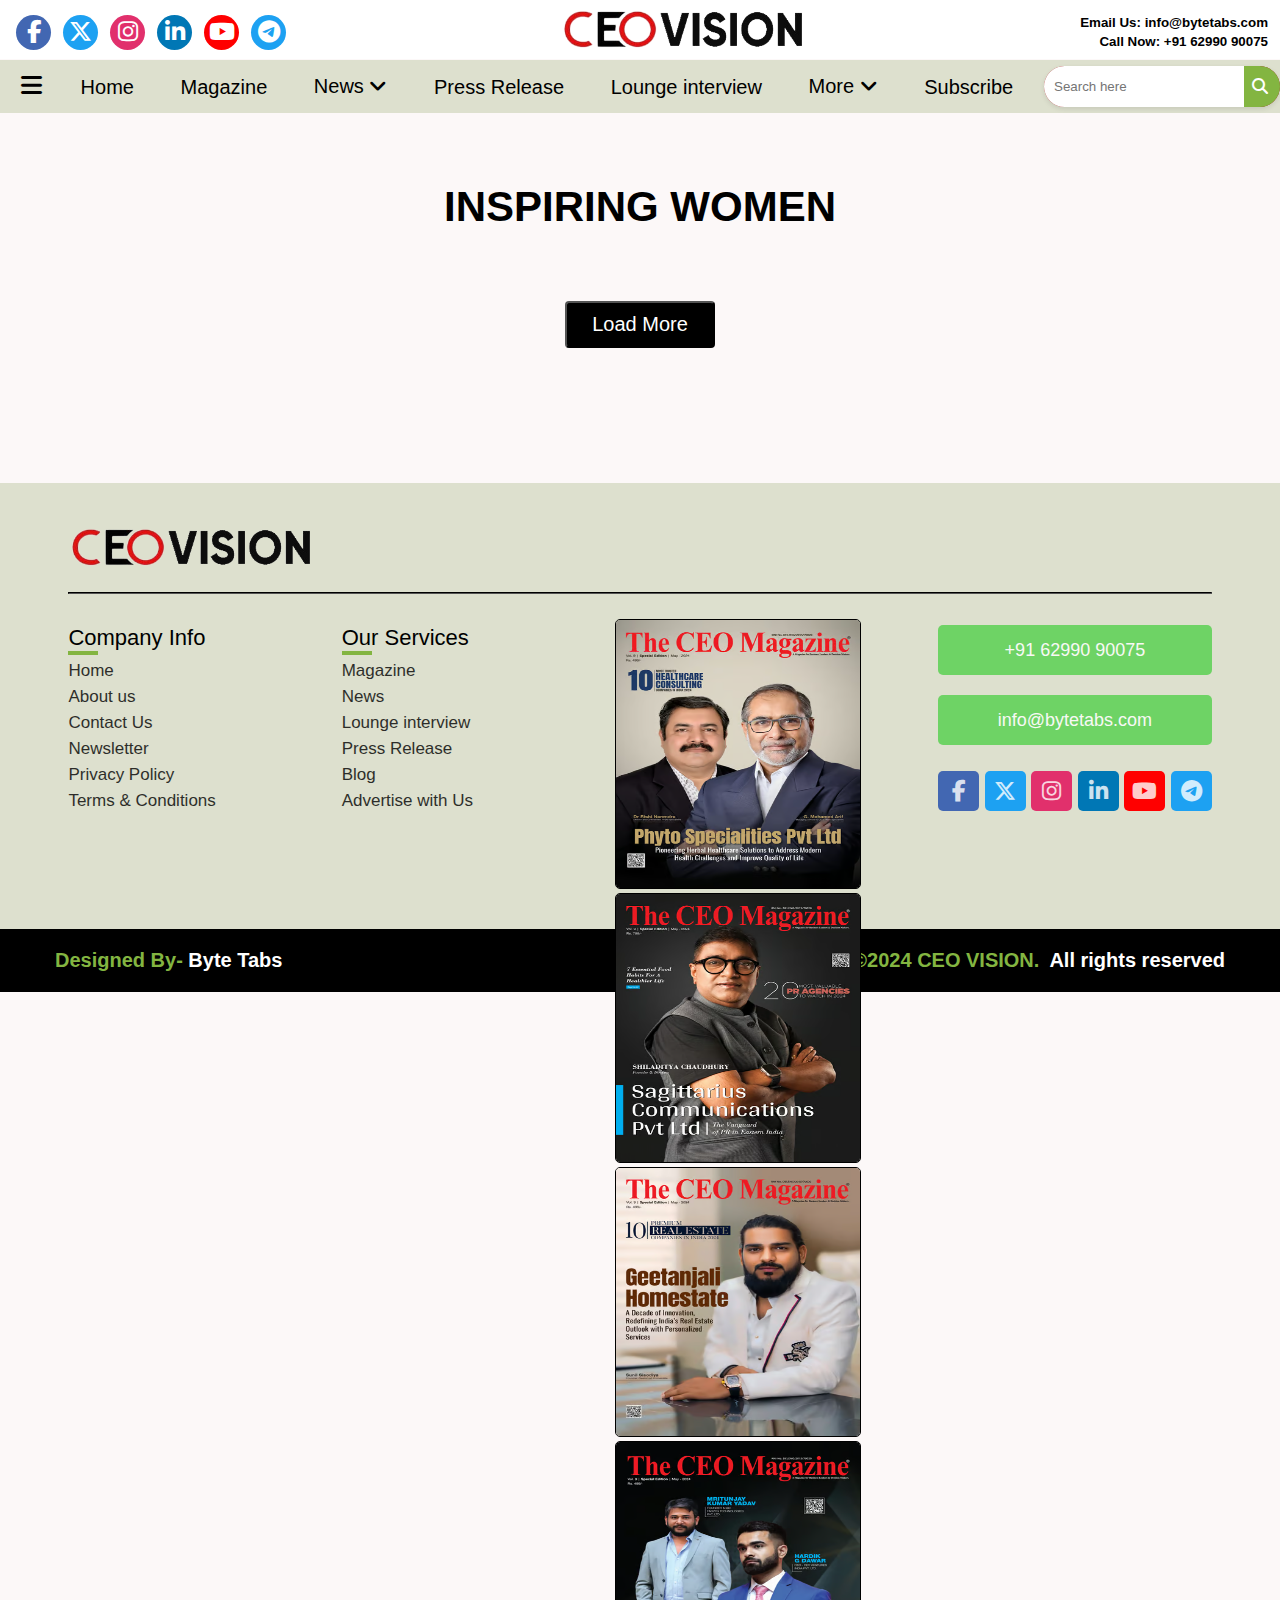
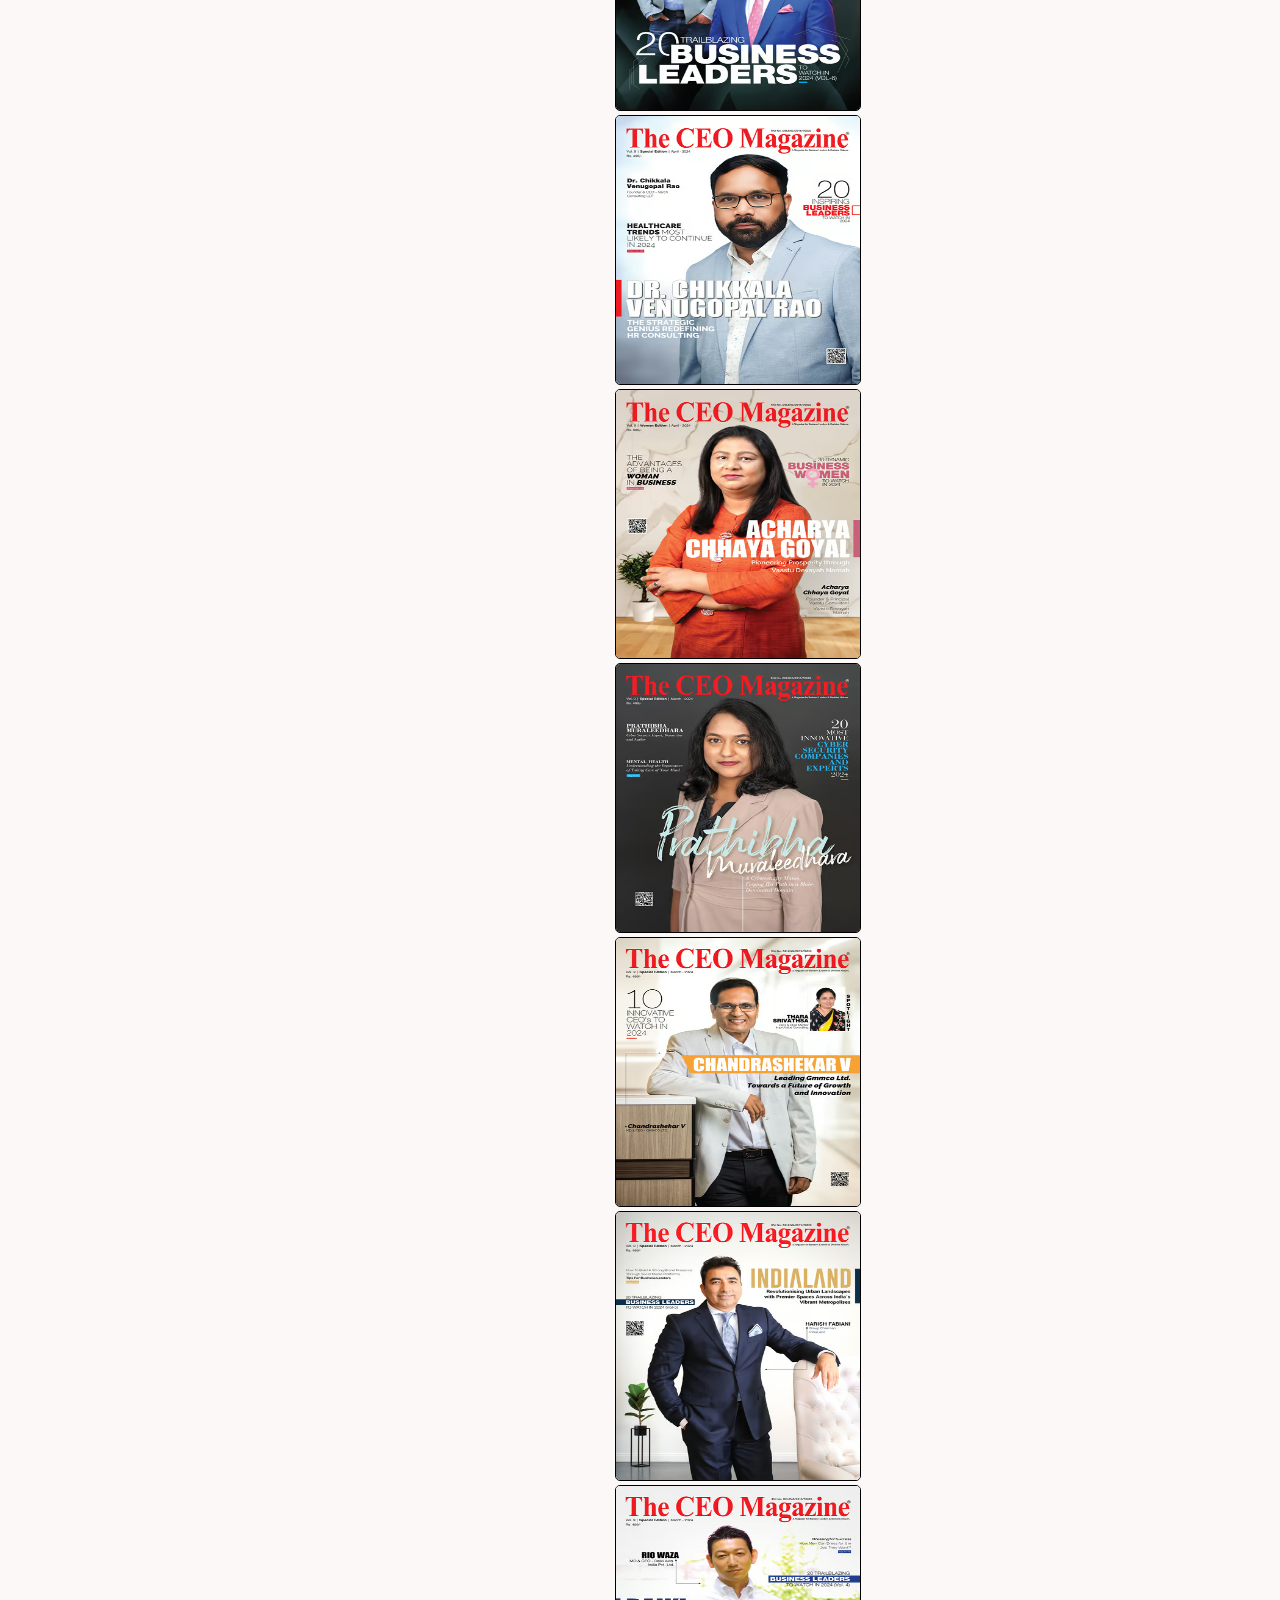
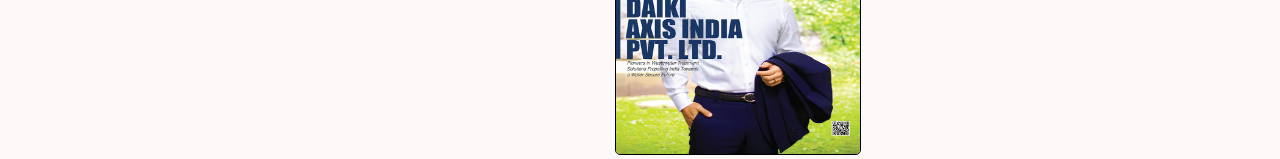
<file: women.html>
<!DOCTYPE html>
<html lang="en">

<head>
  <meta charset="UTF-8" />
  <title>Home | CEO VISION</title>
  <link rel="stylesheet" href="style.css" />
  <link rel="stylesheet" href="https://cdnjs.cloudflare.com/ajax/libs/font-awesome/6.4.2/css/all.min.css" />
  <link href="https://fonts.googleapis.com/css2?family=Lexend+Deca&display=swap" rel="stylesheet" />
  <meta name="viewport" content="width=device-width, initial-scale=1.0" />
</head>

<body>


  <!-- Start Top Navbar -->
  <header>
    <div class="top">




 <!-- Start Top Search Conationer box -->
 <div class="search-container-top-box">
  <div class="close-btn-search">
    <i class="fas fa-times"></i>
  </div>

  <input type="text" placeholder="Search here">

 
 </div>
 <!-- End Top Search Conationer box -->



      <!-- Start Hamburger Side Bar -->
      <div class="side-bar">
        <div class="close-btn-hamburger">
          <i class="fas fa-times"></i>
        </div>

        <!-- Start Hamburger Side Bar Menu -->
        <div class="menu">
          <div class="item">
            <a href="index.html"><i class="fas fa-home"></i>Home</a>
          </div>
          <div class="item">
            <a href="magazine.html"><i class="fa-solid fa-book-open-reader"></i>Magazine</a>
          </div>


          <div class="item">
            <a class="sub-btn"><i class="fas fa-cogs"></i>News<i class="fas fa-angle-right dropdown"></i></a>
            <div class="sub-menu">
              <a href="business_news.html" class="sub-item">Business News</a>
              <a href="industry_news.html" class="sub-item">Industry News</a>
              <a href="tech_news.html" class="sub-item">Tech News</a>
            </div>
          </div>


          <div class="item">
            <a href="press-release.html"><i class="fa-solid fa-clipboard"></i>Press Release</a>
          </div>
          <div class="item">
            <a href="lounge_interview.html"><i class="fas fa-th"></i>Lounge interview</a>
          </div>

          <div class="item">
            <a class="sub-btn"><i class="fas fa-envelope"></i>More
              <i class="fas fa-angle-right dropdown"></i></a>
            <div class="sub-menu">
              <a href="templete.html" class="sub-item">Templete Page </a>
              <a href="women.html" class="sub-item">Women Page</a>
              <a href="blog.html" class="sub-item">Blog Page</a>
              <a href="magazine_templete.html" class="sub-item">Magazine Templete</a>
            </div>
          </div>
          <div class="item">
            <a href="newsletter.html"><i class="fas fa-th"></i>Subscribe</a>
          </div>


        </div>
        <!-- End Hamburger Side Bar Menu -->

        <!-- Start Hamburger Side Bar Footer -->
        <div class="side-bar-footer">
          <!-- Start Hamburger Side Bar Footer Media-->
          <div class="media-icons">
            <a href="#"><i class="fab fa-facebook-f"></i></a>
            <a href="#"><i class="fa-brands fa-x-twitter"></i></a>
            <a href="#"><i class="fab fa-instagram"></i></a>
            <a href="#"><i class="fab fa-linkedin-in"></i></a>
            <a href="#"><i class="fab fa-youtube"></i></a>
            <a href="#"><i class="fab fa-telegram"></i></a>
          </div>
          <!-- Start Hamburger Side Bar Footer Text-->
          <div class="side-bar-footer-txt">
            <div class="line1">@2024 - All Right Reserved</div>
            <div class="line2">
              Designed and Developed by <a href="https://www.linkedin.com/company/byte-tabs/">ByteTabs</a>
            </div>
          </div>
        </div>
        <!-- End Hamburger Side Bar Footer -->
      </div>
      <!-- End Hamburger Side Bar -->

      <!-- Start Top Hamburger  ||  For Mobile devices-->
      <div class="hamburger-top" onclick="openNav()">
        <i class="fas fa-bars"></i>
      </div>
      <!-- End Top Hamburger -->

      <div class="media-icons">
        <a href="#"><i class="fab fa-facebook-f"></i></a>
        <a href="#"><i class="fa-brands fa-x-twitter"></i></a>
        <a href="#"><i class="fab fa-instagram"></i></a>
        <a href="#"><i class="fab fa-linkedin-in"></i></a>
        <a href="#"><i class="fab fa-youtube"></i></a>
        <a href="#"><i class="fab fa-telegram"></i></a>
      </div>

      <div class="logo-details">
        <img src="assets/logo1.png" alt="" />
      </div>

      <div class="right-side">
        <span>Email Us:
          <a href="mailto:info@bytetabs.com">info@bytetabs.com </a></span>
        <span>Call Now: <a href="tel:+916299090075">+91 62990 90075</a></span>
      </div>

      <!-- Start Top Search Conationer  ||   For Mobile devices-->
      <div class="search-container-top">
        <input type="text" class="search-input" placeholder="Search here" />
        <div class="search-icon-top">
          <i class="fas fa-search"></i>
        </div>
      </div>
      <!-- End Top Search Conationer  -->
    </div>
  </header>
  <!-- End Top Navbar -->






  
  <!-- Start Second Navbar -->
  <div class="down_navbar">
    <!-- Start Down Hamburger -->
    <div class="hamburger" onclick="openNav()">
      <i class="fas fa-bars"></i>
    </div>
    <!-- End Down Hamburger -->

    <!-- Start Scroll Section -->

    <div class="scrollmenu">
      <a href="index.html">Home</a>
      <a href="magazine.html">Magazine</a>


      <div class="nav-dropdown">
        <button class="dropbtn">
          News <i class="fas fa-angle-down dropdown"></i>
        </button>
        <div class="nav-dropdown-content">
          <a href="business_news.html" class="sub-item">Business News</a>
          <a href="industry_news.html" class="sub-item">Industry News</a>
          <a href="tech_news.html" class="sub-item">Tech News</a>
        </div>
      </div>



      <a href="press-release.html">Press Release</a>
      <a href="lounge_interview.html">Lounge interview</a>
      <div class="nav-dropdown">
        <button class="dropbtn">
          More <i class="fas fa-angle-down dropdown"></i>
        </button>
        <div class="nav-dropdown-content">
          <a href="templete.html" class="sub-item">Templete Page </a>
          <a href="women.html" class="sub-item">Women Page</a>
          <a href="blog.html" class="sub-item">Blog Page</a>
          <a href="magazine_templete.html" class="sub-item">Magazine Templete </a>
        </div>
      </div>
      <a href="newsletter.html">Subscribe</a>



    </div>
    <!-- End Scroll Section -->

    <!-- Start Bottom Search Conationer  -->
    <div class="search-container">
      <input type="text" class="search-input" placeholder="Search here" />
      <div class="search-icon">
        <i class="fas fa-search"></i>
      </div>
    </div>
    <!-- End Bottom Search Conationer  -->
  </div>
  <!-- End Second Navbar -->







  



    <!-- Start Container -->
    <div class="load_container text-center">
        <!-- Container Heading -->
        <p> INSPIRING WOMEN</p>
        <!-- Start Container-Box -->
        <div class="container_box">
            <!-- Start Container Items-->
            <div class="abc">
                <div class="content">
                    <a href="">
                        <img src="assets/inspiring_women/1.jpg" alt="">
                        <div class="txt">
                            <p>Matrix Applications: Collaborating with Clients on Technology and Operational Solutions
                            </p>
                        </div>
                    </a>
                </div>
            </div>
            <div class="abc">
                <div class="content">
                    <a href="">
                        <img src="assets/inspiring_women/2.jpg" alt="">
                        <div class="txt">
                            <p>Andy Tian: Enriching People's Lives Worldwide</p>
                        </div>
                    </a>
                </div>
            </div>
            <div class="abc">
                <div class="content">
                    <a href="">
                        <img src="assets/inspiring_women/3.jpg" alt="">
                        <div class="txt">
                            <p>Helping with Energy Management: Nikhil Ramanlal
                            </p>
                        </div>
                    </a>
                </div>
            </div>
            <div class="abc">
                <div class="content">
                    <a href="">
                        <img src="assets/inspiring_women/4.jpg" alt="">
                        <div class="txt">
                            <p>Rohit Agrawal: Flying an Aircraft with Creative Ideas, Real Thoughts and a Focused Mindf
                            </p>
                        </div>
                    </a>
                </div>
            </div>
            <div class="abc">
                <div class="content">
                    <a href="">
                        <img src="assets/inspiring_women/5.jpg" alt="">
                        <div class="txt">
                            <p>Abhinav Thakur: The captain of India's Diagnostics Industry</p>
                        </div>
                    </a>
                </div>
            </div>
            <div class="abc">
                <div class="content">
                    <a href="">
                        <img src="assets/inspiring_women/6.jpg" alt="">
                        <div class="txt">
                            <p>How Sidharth Jain built a successful IT company GraffersID that is serving global market
                                leaders?</p>
                        </div>
                    </a>
                </div>
            </div>
            <div class="abc">
                <div class="content">
                    <a href="">
                        <img src="assets/inspiring_women/7.jpg" alt="">
                        <div class="txt">
                            <p>Yogita Tulsiani: Delivering Outstanding Workforce Solutions To Businesses</p>
                        </div>
                    </a>
                </div>
            </div>
            <div class="abc">
                <div class="content">
                    <a href="">
                        <img src="assets/inspiring_women/8.jpg" alt="">
                        <div class="txt">
                            <p>Charikleia G. Stouka: Most Influential leader in Real Estate</p>
                        </div>
                    </a>
                </div>
            </div>
            <div class="abc">
                <div class="content">
                    <a href="">
                        <img src="assets/inspiring_women/9.jpg" alt="">
                        <div class="txt">
                            <p>Randy M. Knutson is the Founder & CEO of DynaQuest Technology Services Inc., an
                                award-winning provider of innovative Blockchain solutions for emerging markets
                            </p>
                        </div>
                    </a>
                </div>
            </div>
            <div class="abc">
                <div class="content">
                    <a href="">
                        <img src="assets/inspiring_women/10.jpg" alt="">
                        <div class="txt">
                            <p>Dr. Kushant Uppal: An inspiring entrepreneur</p>
                        </div>
                    </a>
                </div>
            </div>
            <div class="abc">
                <div class="content">
                    <a href="">
                        <img src="assets/inspiring_women/11.jpg" alt="">
                        <div class="txt">
                            <p>Sushanth IT law Associates: Top-of-the-League Cyber Law Consulting Firm</p>
                        </div>
                    </a>
                </div>
            </div>
            <div class="abc">
                <div class="content">
                    <a href="">
                        <img src="assets/inspiring_women/12.jpg" alt="">
                        <div class="txt">
                            <p>Akshya Power: Serve solar O&M companies across India
                            </p>
                        </div>
                    </a>
                </div>
            </div>
            <!-- End Container Items-->
        </div>
        <!-- End Container-Box -->
    </div>
    <!-- End Container -->



    <!-- Load More Button to load more content   -->
    <button class="load-more">Load More</button>










  <!-- Strat Footer Section -->
  <footer>
    <!-- Strat Footer Content -->
    <div class="footer_content">
      <!-- Start Footer Top Content -->
      <div class="footer_top_content">
        <div class="logo-details">
          <img src="assets/logo1.png" alt="" />
        </div>
      
      </div>
      <!-- End Footer Top Content -->
      <hr />
      <!-- Start Box Sections -->
      <div class="link-boxes">
        <ul class="box box1">
          <li class="link_name">Company Info</li>
          <li><a href="index.html">Home</a></li>
          <li><a href="about.html">About us</a></li>
          <li><a href="contact.html">Contact Us</a></li>
          <li><a href="newsletter.html">Newsletter</a></li>
          <li><a href="#">Privacy Policy</a></li>
          <li><a href="#">Terms & Conditions</a></li>
        </ul>
        <ul class="box box2">
          <li class="link_name">Our Services</li>
          <li><a href="magazine.html">Magazine</a></li>
          <li><a href="business_news.html">News</a></li>
          <li><a href="lounge_interview.html">Lounge interview</a></li>
          <li><a href="press-release.html">Press Release</a></li>
          <li><a href="blog.html">Blog</a></li>
          <li><a href="#">Advertise with Us</a></li>
        </ul>
      

        <!-- Start Image Section-->
        <ul class="box box3">
          <!-- Start Image Slider -->

          <div class="images">
            <a href="#"> <img src="assets/magazine/1.avif"></a>
            <a href="#"> <img src="assets/magazine/2.avif"></a>
            <a href="#"> <img src="assets/magazine/3.avif"></a>
            <a href="#"> <img src="assets/magazine/4.avif"></a>
            <a href="#"> <img src="assets/magazine/5.avif"></a>
            <a href="#"> <img src="assets/magazine/6.avif"></a>
            <a href="#"> <img src="assets/magazine/7.avif"></a>
            <a href="#"> <img src="assets/magazine/8.avif"></a>
            <a href="#"> <img src="assets/magazine/9.avif"></a>
            <a href="#"> <img src="assets/magazine/10.avif"></a>
          </div>

        </ul>

        <ul class="box input-box">


          <li><a href="tel:+916299090075"><button>+91 62990 90075</button></a></li>
          <li><a href="mailto:info@bytetabs.com"><button>info@bytetabs.com</button></a></li>
          <li>
            <ul>
              <li> <a href="#"><i class="fab fa-facebook-f"></i></a></li>
              <li><a href="#"><i class="fa-brands fa-x-twitter"></i></a></li>
              <li><a href="#"><i class="fab fa-instagram"></i></a></li>
              <li><a href="#"><i class="fab fa-linkedin-in"></i></a></li>
              <li><a href="#"><i class="fab fa-youtube"></i></a></li>
              <li><a href="#"><i class="fab fa-telegram"></i></a></li>
            </ul>
          </li>



        </ul>
      </div>
      <!-- End Box Sections -->
    </div>
    <!-- End Footer Content -->

    <!-- Start Bottom Details -->
    <div class="bottom-details">
      <div class="bottom_text">
        <span class="design_by">
          Designed By-
          <a href="https://www.linkedin.com/company/byte-tabs/">Byte Tabs</a>
        </span>
        <span class="copyright_text"><span>Copyright©2024 <a href="#">CEO VISION.</span></a><span>All rights
            reserved</span></span>
      </div>
    </div>
    <!-- End Bottom Details -->
  </footer>
  <!-- End Footer Section -->

  <script src="https://ajax.googleapis.com/ajax/libs/jquery/3.7.1/jquery.min.js"></script>
  <script src="https://code.jquery.com/jquery-3.6.0.min.js"></script>
  <script src="script.js"></script>

</body>
</html>
</file>
<file: style.css>
* {
  margin: 0;
  padding: 0;
  box-sizing: border-box;
  font-family: "Poppins", sans-serif;
}

body {
  width: 100%;
  background-color: #fcf8f8;
}



/* Start Top Navbar */

header {
  position: fixed;
  width: 100%;
  top: 0;
  left: 0;
  z-index: 1000;
}

.top {
  margin: auto;
  padding: 5px 10px 0px 10px;
  background: white;
  display: flex;
  align-items: center;
  justify-content: space-between;
  z-index: 1000;
}

.search-container-top-box {
  position: fixed;
  top: 0;
  right: -100%;
  width: 320px;
  height: auto;
  background: black;
  box-shadow: -2px 0 5px rgba(0, 0, 0, 0.5);
  transition: right 0.6s ease;
  z-index: 1000;
}

.search-container-top-box.show {
  right: 0;
}

.search-container-top-box>input {
  width: 80%;
  padding: 10px;
  margin: 63px 20px 30px 20px;
  border: 1px solid #ccc;
  border-radius: 4px;
}

.search-container-top-box>input::placeholder {
  color: #999;
  opacity: 1;
}

.search-container-top-box>.close-btn-search {
  position: absolute;
  color: #fff;
  font-size: 23px;
  right: 0px;
  margin: 15px;
  cursor: pointer;
}

.logo-details>img {
  width: 250px;
  height: 50px;
}

.media-icons {
  display: flex;
}

.media-icons a {
  height: 35px;
  width: 35px;
  margin: 0 6px;
  border-radius: 50%;
  text-align: center;
  line-height: 35px;
  color: #fff;
  font-size: 23px;
  text-decoration: none;
  transition: all 0.4s ease;
}

.media-icons a:nth-child(1) {
  background: #4267B2;
}

.media-icons a:nth-child(1):hover {
  color: #4267B2;
  background: #fff;
}

.media-icons a:nth-child(2) {
  background: #1DA1F2;
}

.media-icons a:nth-child(2):hover {
  color: #1DA1F2;
  background: #fff;
}

.media-icons a:nth-child(3) {
  background: #E1306C;
}

.media-icons a:nth-child(3):hover {
  color: #E1306C;
  background: #fff;
}

.media-icons a:nth-child(4) {
  background: #0077B5;
}

.media-icons a:nth-child(4):hover {
  color: #0077B5;
  background: #fff;
}

.media-icons a:nth-child(5) {
  background: #FF0000;
}

.media-icons a:nth-child(5):hover {
  color: #FF0000;
  background: #fff;
}

.media-icons a:nth-child(6) {
  background: #1DA1F2;
}

.media-icons a:nth-child(6):hover {
  color: #1DA1F2;
  background: #fff;
}

.right-side {
  display: flex;
  color: black;
  font-size: smaller;
  font-weight: 600;
  flex-direction: column;
  align-items: flex-end;
}

.right-side>span {
  margin: 2px;
}

.right-side>span>a {
  text-decoration: none;
  color: black;
}

/* End Top Navbar */


/* 
//////////////////////////////////////////////////////////
//////////////////////////////////////////////////////////
 */


/* Start Second Navbar */
.down_navbar {
  position: relative;
  top: 60px;
  display: flex;
  justify-content: space-between;
  padding: 0;
  background: #dde0ce;
  z-index: 10;
}

.hamburger {
  color: black;
  font-size: 24px;
  cursor: pointer;
  margin-left: 1%;
  margin-right: 1%;
  line-height: 40px;
  padding: .5% 8px;
}

.hamburger:hover {
  color: black;
}

.hamburger-top {
  color: black;
  font-size: 24px;
  cursor: pointer;
  margin-left: 1%;
  margin-right: 1%;
  line-height: 40px;
}

.search-container {

  margin: .5% 0% .5% 1%;
  display: flex;
  align-items: center;
  background-color: #a51717;
  cursor: pointer;
  border-radius: 25px;
  box-shadow: 0 2px 5px rgba(0, 0, 0, 0.1);
}

.search-input {
  border: none;
  padding: 10px;
  width: 200px;
  height: 100%;
  border-radius: 25px 0 0 25px;
  outline: none;
}

.search-icon {
  background-color: #83b541;
  padding: 12px 12px 8px 8px;
  border-radius: 0 25px 25px 0;
  cursor: pointer;
  color: #fff;
  height: 100%;
}

.search-icon-top {
  background-color: #83b541;
  padding: 10px 12px;
  border-radius: 50%;
  cursor: pointer;
  color: #fff;
}

/* Start Scroll Section */
.scrollmenu {
  overflow: hidden;
  white-space: nowrap;
  display: flex;
  flex-grow: 1;
  align-items: center;
  justify-content: space-between;
  padding: 0 10px;
}

.scrollmenu a {
  padding: 1% 8px;
  display: inline-block;
  font-size: 20px;
  text-decoration: none;
  color: black;
  line-height: 20px;
  margin: 0 0px;
}

.nav-dropdown {
  float: left;
}

.nav-dropdown .dropbtn {
  padding: 15px 8px;
  font-size: 20px;
  text-decoration: none;
  color: black;
  background-color: inherit;
  border: none;
  outline: none;
  cursor: pointer;
}

.scrollmenu a:hover,
.nav-dropdown:hover .dropbtn {
  color: white;
}

.nav-dropdown-content {
  display: none;
  position: absolute;
  background-color: #f9f9f9;
  min-width: 120px;
  box-shadow: 0px 8px 16px 0px rgba(0, 0, 0, 0.2);
}

.nav-dropdown-content>a {
  color: black;
  padding: 12px 16px;
  text-decoration: none;
  display: block;
  text-align: left;
  float: none;
}

.nav-dropdown-content a:hover {
  background-color: #ddd;
}


.scrollmenu::-webkit-scrollbar {
  width: 0;
  height: 0;
}




/* 

///////////////////////////////////////////////////////
///////////////////////////////////////////////////////

*/




/* Start Hamburger Side Bar */

.side-bar {
  background-color: #83b541;
  width: 320px;
  height: 100vh;
  position: fixed;
  top: 0;
  left: -320px;
  overflow-x: hidden;
  z-index: 500;
  transition: 0.6s ease;

}

.side-bar .close-btn-hamburger {
  position: absolute;
  color: #fff;
  font-size: 23px;
  right: 0px;
  margin: 15px;
  cursor: pointer;
}

.side-bar .menu {
  width: 100%;
  margin-top: 70px;
}

.side-bar .menu .item {
  position: relative;
  cursor: pointer;
}

.side-bar .menu .item a {
  color: black;
  font-size: 20px;
  font-weight: 600;
  text-decoration: none;
  display: block;
  padding: 5px 30px;
  line-height: 30px;
}

.side-bar .menu .item i {
  margin-right: 15px;
  color: white;
  font-size: 18px;
  height: 18px;
  width: 18px;
}

.side-bar .menu .item a:hover {
  color: white;

}

.side-bar .menu>.item>a>.dropdown {
  position: absolute;
  right: 0;
  margin-right: 20px;
  margin-top: 7px;
  transition: 0.3s ease;
}

.side-bar .menu .item .sub-menu {
  background-color: #8ec448;
  display: none;
}

.side-bar .menu .item .sub-menu a {
  padding-left: 80px;
  color: black;
  font-size: 18px;
  font-weight: 600;
}

.side-bar .menu .item .sub-menu a:hover {
  background-color: #a1d65c;
  color: white;
}

.side-bar.active {
  left: 0;
  transform: translateX(0);
}

.side-bar::-webkit-scrollbar {
  width: 0px;
}

.rotate {
  transform: rotate(90deg);
}


.side-bar.active .side-bar-footer {
  position: absolute;
  bottom: 0;
  width: 85%;
  margin: 0 7.5% 80px 7.5%;
}

.side-bar-footer>.media-icons {
  display: flex;
  justify-content: space-between;
  margin-bottom: 10px;
}

.side-bar-footer>.media-icons a {
  height: 35px;
  width: 35px;
  line-height: 38px;
  border-radius: 50%;
  text-align: center;
  margin: 0 0px;
  color: #fff;
  font-size: 20px;
  text-decoration: none;
  transition: all 0.4s ease;
}

.side-bar-footer>.side-bar-footer-txt>.line1,
.side-bar-footer>.side-bar-footer-txt>.line2 {
  font-size: 12px;
}


@media (min-width: 1500px) {

  .scrollmenu a,
  .nav-dropdown .dropbtn {
    font-size: 28px;
  }

  .nav-dropdown .dropbtn .right-side {
    font-size: large;
    font-weight: 600;
  }
}


@media(min-width:1024px) {

  .hamburger-top,
  .search-container-top {
    display: none;
  }

  .side-bar-footer {
    position: absolute;
    bottom: 0;
    margin: 0 25px 25px 25px;
  }

  .side-bar-footer>.media-icons {
    display: none;
  }

}


@media (max-width: 1024px) {

  .top>.media-icons {
    display: none;
  }

  .right-side {
    display: none;
  }

  .search-input {
    display: none;
  }

  .search-icon {
    border-radius: 50%;
    height: 35px;
    width: 35px;
  }

  .down_navbar {
    padding: 0;
  }

  .down_navbar>.scrollmenu,
  .down_navbar>.hamburger,
  .down_navbar>.search-container {
    display: none;
  }

}



@media(max-width:550px) {
  .sidenav>a {
    font-size: 20px;
  }

  .nav-dropdown-content {
    left: 35%;
  }

}

@media(max-width:420px) {
  .top {
    padding-bottom: 5px;
  }

  .down_navbar {
    top: 50px;
  }

  .logo-details {
    color: #fff;
    font-size: 26px;
    display: flex;
    justify-content: center;
    align-items: center;
  }

  .logo-details img {
    width: 200px;
    height: 40px;
  }

  .logo-details span {
    margin-left: 7px;
    font-family: 'Lexend Deca', sans-serif;

  }

  .search-icon-top {
    padding: 8px 10px;
  }

  .sidenav>a {
    font-size: 18px;
    padding: 8px 8px 8px 25px;
  }

  .nav-dropdown-content {
    left: 30%;

  }
}


@media(max-width:360px) {
  .sidenav>a {
    font-size: 16px;
    padding: 8px 8px 8px 25px;
  }

  .nav-dropdown-content {
    left: 27%;

  }
}




/* 
  ////////////////////////////////////////////////////////
  ////////////////////////////////////////////////////////
*/




/* Start Cover-Container */

.cover-container {
  height: 700px;
  width: 94%;
  background-color: rgb(45, 45, 45);
  margin: 130px auto;
  padding: 0px 10px;
}

.cover-container>p {
  font-size: 40px;
  font-weight: 600;
  text-align: center;
  color: white;
  padding: 40px 0px 60px 0px;
}

.main-cover {
  display: flex;
  height: 500px;
  width: 100%;
  margin: auto;
  column-gap: 10px;
}

.left-cover {
  width: 50%;
  height: 100%;
  display: flex;
  align-items: center;
}

.right-cover {
  width: 50%;
  height: 100%;

}

.left-cover>.left-cover-box {
  width: 100%;
  border-radius: 20px;
  background-color: white;
}

.left-cover-box>a {
  width: 100%;
  text-decoration: none;
  color: white;
}

.left-cover-box>a>img {
  width: 100%;
  height: 60%;
  border-radius: 20px;
}

.left-cover-txt {
  padding: 5px 20px 10px 20px;
  color: black;
}

.left-cover-txt>p:nth-child(1) {
  font-size: 24px;
  font-weight: 600;
}

.left-cover-txt>p:nth-child(2) {
  font-size: 16px;
  margin-top: 10px;
}

.right_cover1,
.right_cover2 {
  height: 50%;
  padding: 7%;
  position: relative;
  overflow: hidden;
}

.right_cover1 {
  border-top: 1px solid white;
  border-bottom: 1px solid white;
  border-radius: 20px 20px 0 0;
}

.right_cover2 {
  border: 0;
  border-bottom: 1px solid white;
  border-radius: 0 0 20px 20px;
}

.right_cover1>a,
.right_cover2>a {
  width: 100%;
  height: 100%;
  text-decoration: none;
  color: white;
  position: relative;
}

.right_cover1>a>p:nth-child(1),
.right_cover2>a>p:nth-child(1) {
  font-size: 28px;
  font-weight: bold;
}

.right_cover1>a>p:nth-child(2),
.right_cover2>a>p:nth-child(2) {
  font-size: 18px;
  margin-top: 15px;
}

.right_cover1::before,
.right_cover2::before {
  content: "";
  position: absolute;
  top: 0;
  left: 0;
  width: 100%;
  height: 100%;
  transition: background .2s ease, opacity .2s ease;
  opacity: 0;
}


.right_cover1:hover::before,
.right_cover2:hover::before {
  background: rgba(47, 46, 46, 0.585);
  opacity: 1;
}

.right_cover1:hover {
  background: url(../assets/cover/2.webp);
  background-repeat: no-repeat;
  background-size: cover;
  transition: background .2s ease;
}

.right_cover2:hover {
  background: url(../assets/cover/3.webp);
  background-repeat: no-repeat;
  background-size: cover;
  transition: background .2s ease;
}


@media(max-width:1080px) {

  .right_cover1>a>p:nth-child(1),
  .right_cover2>a>p:nth-child(1) {
    font-size: 26px;
  }
}

@media(max-width:1000px) {
  .left-cover-txt {
    padding: 5px 20px 20px 20px;
    color: black;
  }

  .left-cover-txt>p:nth-child(1) {
    font-size: 20px;
  }

  .left-cover-txt>p:nth-child(2) {
    font-size: 14px;
  }

  .right_cover1>a>p:nth-child(1),
  .right_cover2>a>p:nth-child(1) {
    font-size: 24px;
  }

  .right_cover1>a>p:nth-child(2),
  .right_cover2>a>p:nth-child(2) {
    font-size: 16px;
  }

  .right_cover1,
  .right_cover2 {
    padding: 0% 4%;
  }

  .right_cover1>a,
  .right_cover2>a {
    display: flex;
    flex-direction: column;
    justify-content: center;
  }
}

@media(max-width:768px) {

  .cover-container {
    height: 900px;
  }

  .main-cover {
    flex-direction: column;
    row-gap: 20px;
    height: 700px;
  }

  .left-cover {
    width: 100%;
    height: 60%
  }

  .right-cover {
    width: 100%;
    height: 40%
  }

  .left-cover {
    align-items: baseline;
  }

  .left-cover-box {
    height: 100%;
  }

  .left-cover-box>a>img {

    height: 70%;
  }

  .left-cover-txt {
    padding: 20px 20px 10px 20px;
    color: black;
  }

  .left-cover-txt>p:nth-child(1) {
    font-size: 18px;
    font-weight: 600;
  }

  .left-cover-txt>p:nth-child(2) {
    font-size: 14px;
  }

  .right_cover1,
  .right_cover2 {
    padding: 0% 2%;
  }

  .right_cover1>a,
  .right_cover2>a {
    display: flex;
    flex-direction: column;
    justify-content: center;
  }

  .right_cover1>a>p:nth-child(1),
  .right_cover2>a>p:nth-child(1) {
    font-size: 18px;
  }

  .right_cover1>a>p:nth-child(2),
  .right_cover2>a>p:nth-child(2) {
    font-size: 16px;
  }
}

@media(max-width:640px) {
  .cover-container {
    height: 1000px;
  }

  .main-cover {
    height: 800px;
  }

  .cover-container {
    width: 100%;
  }

  .left-cover-box>a>img {
    height: 70%;
  }

  .left-cover {
    height: 55%
  }

  .right-cover {
    height: 45%
  }
}

@media(max-width:540px) {
  .left-cover-box>a>img {
    height: 65%;
  }

}


@media(max-width:480px) {
  .cover-container {
    height: 1100px;
    margin-bottom: 0;
  }

  .main-cover {
    height: 900px;
  }

  .left-cover-box>a>img {
    height: 55%;
  }

  .left-cover {
    height: 45%
  }

  .right-cover {
    height: 55%
  }

}

@media(max-width:390px) {
  .cover-container {
    height: 1000px;
  }

  .main-cover {
    height: 800px;
  }

  .left-cover-box>a>img {
    height: 55%;
  }

  .left-cover {
    height: 50%
  }

  .right-cover {
    height: 50%
  }

}

@media(max-width:350px) {
  .cover-container {
    height: 1000px;
  }

  .main-cover {
    height: 800px;
  }

  .left-cover-box>a>img {
    height: 55%;
  }

  .left-cover {
    height: 45%
  }

  .right-cover {
    height: 55%
  }

}




/*
  ///////////////////////////////////////////////////////
  ///////////////////////////////////////////////////////
*/



/* Start Read More Button */

#readMore {
  text-decoration: none;
  background-color: red;
  height: 35px;
  width: 100px;
  padding: 0px 8px;
  border-radius: 4px;
  font-weight: 600;
  font-size: 14px;
  cursor: pointer;
  display: block;
  border: none;
  text-align: center;
}

#readMore>a {
  color: white;
  text-decoration: none;
}

#readMore:hover {
  background-color: #1a1818ed;
}

@media(max-width:820px) {

  #readMore {
    padding: 10px 5px;
    border-radius: 4px;
    width: 120px;
    font-size: 12px;
    height: 25px;
    width: 80px;
    line-height: 8px;
  }
}

@media(max-width:500px) {

  #readMore {
    padding: auto;
    font-size: 12px;
    height: 25px;
    width: 80px;
    line-height: 6px;
  }
}






/*
  //////////////////////////////////////////////////////////
  //////////////////////////////////////////////////////////
*/





/* Start Grid-1 */


.grid-body-1 {
  display: flex;
  font-size: 100%;
  margin-top: 120px;
  width: 94%;
  margin-left: auto;
  margin-right: auto;
  z-index: 1;
}

.game-board-1 {
  display: grid;
  grid-template-rows: 320px 320px;
  grid-template-columns: 32% 32% 32%;
  column-gap: 2%;
  margin-top: 40px;
}

.grid-1-box {
  display: flex;
  flex-direction: column;
  color: black;
  font-size: 1.1vw;
  font-weight: 700;
}

.grid-1-box>a {
  text-decoration: none;
  height: 100%;
  color: black;
}

.grid-1-box>a>.txt {
  display: flex;
  flex-direction: column;
  padding-top: 5px;
  padding-left: 0px;
}

.grid-1-box>a>img {
  height: 70%;
  width: 100%;
}

.grid-body-1>.first-section>.heading>h2 {
  font-size: 36px;
}

.grid-1-box>a>.txt>p:nth-child(2) {
  font-size: 13px;
  margin-top: 4px;
}

.grid-body-1>.first-section {
  width: 100%;
  padding-top: 0px;
}

.grid-1-box>a>.txt>p:nth-child(1) {
  position: relative;
  display: block;
  font-size: 14px;
  padding-top: 5px 0px;
  margin-bottom: 5px;

}

.grid-1-box>a>.txt>p:nth-child(1):after {
  position: absolute;
  content: "";
  height: 3px;
  bottom: -3px;
  left: 0;
  right: 0;
  width: 5%;
  background: green;
  -o-transition: 0.5s;
  -ms-transition: 0.5s;
  -moz-transition: 0.5s;
  -webkit-transition: 0.5s;
  transition: 0.5s;
}

.grid-body-1>.first-section>.underline {
  position: relative;
  z-index: 1;
  width: 100%;
  display: flex;
  justify-content: space-between;
}

.grid-body-1>.first-section>.underline:after {
  position: absolute;
  content: "";
  height: 4px;
  bottom: -6px;
  left: 0;
  right: 0;
  width: 6%;
  background: green;
  -o-transition: 0.5s;
  -ms-transition: 0.5s;
  -moz-transition: 0.5s;
  -webkit-transition: 0.5s;
  transition: 0.5s;
}

.grid-body-1>.first-section>.underline:hover:after {
  width: 15%;
  background: orange;
}


@media(max-width:1200px) {
  .game-board-1 {
    grid-template-rows: 280px 280px;
  }

  .grid-body-1>.first-section>.heading>h2 {
    font-size: 34px;
  }
}

@media(max-width:1050px) {
  .game-board-1 {
    grid-template-rows: 260px 260px;
    margin-top: 35px;
  }

  .grid-body-1>.first-section>.heading>h2 {
    font-size: 32px;
  }

  .grid-1-box>a>img {
    height: 60%;
  }

  .grid-1-box>a>.txt>p:nth-child(2) {
    font-size: 12px;
  }
}

@media(max-width:900px) {
  .game-board-1 {
    grid-template-rows: 230px 230px;
  }

  .grid-body-1>.first-section>.heading>h2 {
    font-size: 30px;
  }

  .grid-1-box>a>img {
    height: 55%;
  }

  .grid-1-box>a>.txt>p:nth-child(2) {
    font-size: 11px;
  }

}

@media(max-width:750px) {
  .grid-body-1>.first-section>.heading>h2 {
    font-size: 28px;
  }

  .game-board-1 {
    grid-template-rows: 210px 210px;
    margin-top: 30px;
  }

  .grid-1-box>a>img {
    height: 55%;
  }
}


@media(max-width:700px) {
  .game-board-1 {
    grid-template-rows: 230px 230px 230px;
    grid-template-columns: 49% 49%;
  }

  .grid-body-1>.first-section>.heading>h2 {
    font-size: 26px;
  }

  .grid-1-box>a>img {
    height: 66%;
  }

  #grid-1-box9 {
    display: none;
  }

}




@media(max-width:480px) {
  .game-board-1 {
    grid-template-rows: 120px 120px 120px 120px 120px 120px;
    grid-template-columns: 100%;
    row-gap: 15px;
    margin-top: 20px;
  }

  .grid-body-1>.first-section>.heading>h2 {
    font-size: 22px;
  }

  #grid-1-box9 {
    display: flex;
  }

  .grid-1-box>a {
    width: 100%;
    height: 100%;
    display: flex;
    flex-direction: row;
  }

  .grid-1-box>a>img {
    height: 100%;
    max-width: 50%;
  }

  .grid-1-box>a>.txt {
    margin-left: 10px;
  }

  .grid-1-box>a>.txt>p:nth-child(1):after {
    width: 10%;
  }

}

@media(max-width:420px) {

  .grid-body-1 {
    width: 92%;
    margin-top: 60px;
  }

  .game-board-1 {
    grid-template-rows: 90px 90px 90px 90px 90px 90px;
    grid-template-columns: 100%;
    row-gap: 15px;
  }

  .grid-body-1>.first-section>.heading>h2 {
    font-size: 20px;
  }

  .grid-1-box>a>img {
    height: 100%;
    width: 40%;
  }

  .grid-1-box>a>.txt {
    padding-top: 4px;
  }

  .grid-1-box>a>.txt>p:nth-child(1) {
    font-size: 13px;
  }
}


@media(max-width:390px) {
  .grid-body-1 {
    width: 92%;
  }

  .grid-body-1>.first-section>.heading>h2 {
    font-size: 18px;
  }

  .grid-1-box>a {
    flex-direction: column;
  }

  .game-board-1 {
    grid-template-rows: 240px 240px 240px 240px 240px 240px;
    grid-template-columns: 100%;
    row-gap: 0px;
  }

  .grid-1-box>a>img {
    height: 70%;
    width: 100%;
    max-width: none;
  }

  .grid-1-box>a>.txt {
    margin-left: 0px;
  }

}

/* End Grid-BODY-1 */




/*
  //////////////////////////////////////////////////////////
  //////////////////////////////////////////////////////////
*/





/* Start Slider-Div */


.slider-div {
  margin: 60px auto 40px auto;
  width: 94%;
}


.slider-div>.underline {
  position: relative;
  width: 100%;
  margin: auto;
  display: flex;
  justify-content: space-between;
}

.slider-div>.underline:after {
  position: absolute;
  content: "";
  height: 4px;
  bottom: -6px;
  left: 0;
  right: 0;
  width: 6%;
  background: green;
  -o-transition: 0.5s;
  -ms-transition: 0.5s;
  -moz-transition: 0.5s;
  -webkit-transition: 0.5s;
  transition: 0.5s;
}

.slider-div>.underline:hover:after {
  width: 15%;
  background: orange;
}

.slider-div>.heading>h2 {
  font-size: 36px;
}


.image_slider {
  overflow: auto;
 scrollbar-width: none;
  -ms-overflow-style: none;
}

.image_slider::-webkit-scrollbar {
  display: none;
}

.slider-container {
  display: flex;
  transition: transform 0.5s ease;
  margin-top: 2%;
}

.slide-box {
  flex: 0 0 25%;
  max-width: 25%;
  padding-right: 2%;
  margin-top: 15px;
}

.slide-box>a {
  text-decoration: none;
  height: 100%;
  color: black;
}

.slide-box>a>p {
  margin-top: 1px;
  font-size: 13px;
  font-weight: 700;
}

.slide-box>a>img {
  width: 100%;
  height: auto;
  max-width: 100%;
}

@media(max-width:1200px) {
  .slider-div>.heading>h2 {
    font-size: 34px;
  }
}

@media(max-width:1050px) {
  .slider-div>.heading>h2 {
    font-size: 32px;
  }
}

@media(max-width:900px) {
  .slide-box {
    flex: 0 0 33.5%;
    max-width: 50%;
    padding-right: 2%;
  }

  .slider-div {
    width: 94%;
  }

  .slider-div>.heading>h2 {
    font-size: 30px;
  }
}

@media(max-width:850px) {
  .slide-box>a>p {
    font-size: 11px;
  }
}


@media(max-width:750px) {
  .slider-div>.heading>h2 {
    font-size: 28px;
  }
}


@media(max-width:700px) {

  .slide-box {
    flex: 0 0 50%;
  }

  .slider-div>.heading>h2 {
    font-size: 26px;
  }
}

@media(max-width:550px) {
  .slider-div>.heading>h2 {
    font-size: 24px;
  }
}

@media(max-width:520px) {

  .slide-box>a>p {
    font-size: 11px;
  }
}

@media(max-width:480px) {
  .slider-div>.heading>h2 {
    font-size: 22px;
  }
}

@media(max-width:420px) {

  .slide-box {
    flex: 0 0 100%;
  }

  .slider-div {
    width: 92%;
  }

  .slider-div>.heading>h2 {
    font-size: 20px;
  }

  .slide-box {
    flex: 0 0 100%;
    max-width: 100%;
    padding-right: 1%;
  }

}

@media(max-width:390px) {
  .slider-div>.heading>h2 {
    font-size: 18px;
  }
}

@media(max-width:350px) {
  .slider-div>.heading>h2 {
    font-size: 16px;
  }
}


/* End Slider-Div */



/* 
////////////////////////////////////////////////////////
////////////////////////////////////////////////////////
*/




/* Start Glassy Section */


.glassy-section {
  margin: 80px auto;
  width: 94%;
  max-width: 1500px;
  height: 600px;
  z-index: 0;
}

.glassy-section>.heading>h2 {
  font-size: 36px;
}

.glassy-section>.underline {
  text-decoration: none;
  position: relative;
  width: 100%;
  display: flex;
  justify-content: space-between;
}

.glassy-section>.underline:after {
  position: absolute;
  content: "";
  height: 4px;
  bottom: -6px;
  left: 0;
  right: 0;
  width: 6%;
  background: green;
  -o-transition: 0.5s;
  -ms-transition: 0.5s;
  -moz-transition: 0.5s;
  -webkit-transition: 0.5s;
  transition: 0.5s;
}

.glassy-section>.underline:hover:after {
  width: 15%;
  background: orange;
}

.main-section {
  width: 100%;
  display: flex;
  height: 85%;
  margin-top: 40px;
  border-radius: 5px;
  background-color: rgb(238, 238, 238);

}

.left-section {
  height: 96%;
  width: 64%;
  margin: 0.75% 0 1% 1%;
  position: relative;
}

.right-section {
  height: 100%;
  width: 35%;
  margin: 0 1%;
  position: relative;
}

.section-part {
  width: 100%;
  height: 31%;
  margin: 2% 0;
  position: relative;
}

.left-section>a,
.right-section>a {
  width: 100%;
  height: 100%;
  text-decoration: none;
  position: relative;
  overflow: hidden;
}

.left-section>a::before,
.section-part::before {
  content: '';
  position: absolute;
  top: 0;
  left: 0;
  width: 100%;
  height: 100%;
  background-color: rgba(53, 53, 53, 0.197);
  border-radius: 10px;
  z-index: 1;
  transition: background-color 0.3s ease, opacity 0.3s ease;
}


.left-section>a:hover::before,
.section-part:hover::before {
  background-color: rgba(255, 255, 255, 0.058);
}


.left-section>a>img,
.section-part>img {
  width: 100%;
  height: 100%;
  object-fit: cover;
  border-radius: 10px;
  cursor: pointer;
  z-index: 0;
  transition: opacity 0.3s ease, object-position 0.3s ease;
}

.left-section>a:hover>img {
  opacity: 0.8;
  object-position: left center;
}

.section-part:hover>img {
  opacity: 0.8;
  object-position: top;
}

.left-section>a>p {
  font-size: 30px;
}

.section-part>p {
  font-size: 18px;
}

.left-section>a>p,
.section-part>p {
  position: absolute;
  bottom: 10px;
  left: 10px;
  color: white;
  font-weight: 600;
  padding: 5px;
  border-radius: 5px;
  width: calc(100% - 20px);
  z-index: 2;
  transition: transform 0.3s ease;
}

.left-section>a:hover>p {
  transform: translateY(-50px);
}

.section-part:hover>p {
  transform: translateY(-25px);
}


@media(max-width:1100px) {
  .main-section {
    height: 520px;
  }

  .left-section {
    width: 66%;
  }

  .right-section {
    width: 33%;
  }
}


@media(max-width:950px) {
  .glassy-section {
    margin: 80px auto 60px auto;
  }

  .main-section {
    height: 490px;
  }

  .left-section>a>p {
    font-size: 28px;
  }

  .section-part>p {
    font-size: 16px;
  }

  .glassy-section>.underline {
    width: 98%;
    margin: auto;
  }

  .glassy-section>.heading>h2 {
    font-size: 32px;
  }
}

@media(max-width:800px) {
  .main-section {
    height: 450px;
  }

  .glassy-section {
    margin: 80px auto 0px auto;
    height: 550px;
  }

  .left-section {
    width: 68%;
  }

  .right-section {
    width: 31%;
  }
}

@media(max-width:750px) {
  .main-section {
    height: 400px;
  }

  .glassy-section {
    height: 500px;
  }

  .left-section>a>p {
    font-size: 26px;
  }

  .section-part>p {
    font-size: 14px;
  }

  .glassy-section>.underline {
    width: 98%;
    margin: auto;
  }

  .glassy-section>.heading>h2 {
    font-size: 28px;
  }
}



@media(max-width:680px) {
  .glassy-section {
    height: 1200px;
    margin: 80px auto;
  }

  .main-section {
    flex-direction: column;
    height: 96%;
    padding-top: 10px;
  }

  .left-section {
    height: 30%;
    width: 94%;
    margin: 0.75% 3% 0 3%;
    position: relative;
  }

  .right-section {
    height: 70%;
    width: 94%;
    margin: 0 3%;
    position: relative;
  }

  .left-section>a>p {
    font-size: 24px;
  }

  .section-part>p {
    font-size: 18px;
  }

  .glassy-section>.underline {
    width: 96%;
    margin: auto;
  }

  .glassy-section>.heading>h2 {
    font-size: 24px;
  }

}

@media(max-width:480px) {
  .glassy-section {
    height: 1020px;
  }

  .main-section {
    height: 970px;
  }

  .glassy-section>.underline {
    width: 94%;
    margin: auto;
  }

  .glassy-section>.heading>h2 {
    font-size: 22px;
  }

}

@media(max-width:420px) {
  .glassy-section {
    margin: 50px auto 80px auto;
    width: 92%;
    height: 970px;
  }

  .main-section {
    height: 920px;
  }

  .glassy-section>.underline {
    width: 100%;
    margin: auto;
  }

  .glassy-section>.heading>h2 {
    font-size: 20px;
  }

}


@media(max-width:390px) {
  .main-section {
    height: 880px;
  }

}

@media(max-width:360px) {
  .main-section {
    height: 800px;
  }

}



/* End Glassy Section  */




/* 
  ////////////////////////////////////////////////////////
  ////////////////////////////////////////////////////////
*/





/* Start Grid-BODY-2 */


.grid-body-2 {
  display: flex;
  justify-content: center;
  margin-top: 4%;
  width: 94%;
  margin-left: auto;
  margin-right: auto;
}

.grid-body-2>.first-section {
  width: 100%;
  padding-bottom: 0%;
}

.game-board-2 {
  display: grid;
  grid-template-rows: 320px 320px 320px;
  grid-template-columns: 32% 32% 32%;
  column-gap: 2%;
  margin-top: 40px;

}

.grid-body-2>.first-section>.heading>h2 {
  font-size: 36px;
}

.grid-body-2>.first-section>.underline {
  text-decoration: none;
  position: relative;
  display: flex;
  width: 100%;
  justify-content: space-between;
}

.grid-body-2>.first-section>.underline:after {
  position: absolute;
  content: "";
  height: 4px;
  bottom: -6px;
  left: 0;
  right: 0;
  width: 6%;
  background: green;
  -o-transition: 0.5s;
  -ms-transition: 0.5s;
  -moz-transition: 0.5s;
  -webkit-transition: 0.5s;
  transition: 0.5s;
}

.grid-body-2>.first-section>.underline:hover:after {
  width: 15%;
  background: orange;
}

.grid-2-box {
  display: flex;
  color: black;
  font-size: 13px;
  font-weight: 700;
  flex-direction: column;
}

.grid-2-box>a {
  text-decoration: none;
  height: 100%;
  color: black;
}

.grid-2-box>a>.txt {
  padding-top: 5px;
  font-size: 13px;
  padding-left: 0px;
}

.grid-2-box>a>img {
  height: 70%;
  width: 100%;
}

.grid-2-box>a>.txt>p {
  font-size: 13px;
}

#grid-2-box1 {
  grid-column: 1/3;
  grid-row: 1/3;
}

#grid-2-box1>a>img {
  height: 80%;
}

#grid-2-box3 {
  grid-column: 3/4;
  grid-row: 2/3;
}


@media (max-width: 1200px) {
  .game-board-2 {
    grid-template-rows: 250px 250px 250px;
  }

  .grid-body-2>.first-section>.heading>h2 {
    font-size: 34px;
  }

  #grid-2-box1>a>img {
    height: 78%;
  }
}

@media (max-width: 1050px) {
  .game-board-2 {
    grid-template-rows: 230px 230px 230px;
    margin-top: 35px;
  }

  .grid-body-2>.first-section>.heading>h2 {
    font-size: 32px;
  }

  .grid-2-box>a>.txt>p {
    font-size: 12px;
  }

  .grid-2-box>a>img {
    height: 68%;
  }
}

@media(max-width:900px) {
  .game-board-2 {
    grid-template-rows: 200px 200px 200px;
  }

  .grid-body-2>.first-section>.heading>h2 {
    font-size: 30px;
  }

  .grid-2-box>a>.txt>p {
    font-size: 11px;
    padding: 0;
  }

  .grid-2-box>a>img {
    height: 63%;
  }

  #grid-2-box1>a>img {
    height: 68%;
  }
}


@media(max-width:750px) {
  .game-board-2 {
    grid-template-rows: 190px 190px 190px;
    margin-top: 30px;
  }

  .grid-body-2>.first-section>.heading>h2 {
    font-size: 28px;
  }

  .grid-2-box>a>img {
    height: 61%;
  }

}

@media(max-width:700px) {

  .game-board-2 {
    grid-template-rows: 210px 210px 210px;
    grid-template-columns: 49% 49%;
  }

  .grid-body-2>.first-section>.heading>h2 {
    font-size: 26px;
  }

  .grid-2-box>a>img {
    height: 72%;
  }

  #grid-2-box1>a>img {
    height: 72%;
  }

  #grid-2-box1 {
    grid-column: 1/2;
    grid-row: 1/2;
  }

  #grid-2-box2 {
    grid-column: 2/3;
    grid-row: 1/2;
  }

  #grid-2-box3 {
    grid-column: 1/2;
    grid-row: 2/3;
  }

  #grid-2-box4 {
    grid-column: 2/3;
    grid-row: 2/3;
  }

  #grid-2-box5 {
    grid-column: 1/2;
    grid-row: 3/4;
  }

  #grid-2-box6 {
    grid-column: 2/3;
    grid-row: 3/4;
  }

}


@media(max-width:480px) {
  .grid-body-2>.first-section>.heading>h2 {
    font-size: 22px;
  }

  .grid-2-box>a>.txt {
    padding-top: 0px;
  }
}

@media(max-width:450px) {

  .game-board-2 {
    grid-template-rows: 180px 180px 180px;
    grid-template-columns: 49% 49%;
    column-gap: 2%;
  }

  .grid-2-box>a>img {
    height: 63%;
    width: 100%;
  }

  #grid-2-box1>a>img {
    height: 63%;
  }

}

@media(max-width:420px) {
  .grid-body-2 {
    width: 92%;
  }

  .grid-body-2>.first-section>.heading>h2 {
    font-size: 20px;
  }
}


@media(max-width:390px) {
  .grid-body-2 {
    width: 92%;
  }

  .grid-body-2>.first-section>.heading>h2 {
    font-size: 18px;
  }

  .grid-2-box {
    display: flex;
    flex-direction: column;
  }

  .game-board-2 {
    grid-template-rows: 240px 240px 240px 240px 240px 240px;
    grid-template-columns: 100%;
    row-gap: 0px;
  }

  .grid-2-box>a>img {
    height: 73%;
    width: 100%;
  }

  #grid-2-box1>a>img {
    height: 70%;
  }

  .grid-2-box>a>.txt {
    margin-left: 0px;
  }

  #grid-2-box1 {
    grid-column: 1/2;
    grid-row: 1/2;
  }

  #grid-2-box2 {
    grid-column: 1/2;
    grid-row: 2/3;
  }

  #grid-2-box3 {
    grid-column: 1/2;
    grid-row: 3/4;
  }

  #grid-2-box4 {
    grid-column: 1/2;
    grid-row: 4/5;
  }

  #grid-2-box5 {
    grid-column: 1/2;
    grid-row: 5/6;
  }

  #grid-2-box6 {
    grid-column: 1/2;
    grid-row: 6/7;
  }

}


/* End Grid-BODY-2 */




/* 
  ////////////////////////////////////////////////////////
  ////////////////////////////////////////////////////////
  */





/* Start Grid-BODY-3 */


.grid-body-3 {
  display: flex;
  font-size: 100%;
  margin-top: 3%;
  width: 94%;
  margin-left: auto;
  margin-right: auto;
  padding-bottom: 0px;
}

.game-board-3 {
  display: grid;
  grid-template-rows: 320px 320px;
  grid-template-columns: 32% 32% 32%;
  margin-top: 40px;
  column-gap: 2%;
}

.grid-3-box {
  display: flex;
  flex-direction: column;
  color: black;
  font-size: 1.1vw;
  font-weight: 700;
}

.grid-3-box>a {
  text-decoration: none;
  height: 100%;
  color: black;
}

.grid-3-box>a>.txt {
  padding-top: 5px;
  font-size: 13px;
  padding-left: 0px;
}

.grid-3-box>a>img {
  height: 70%;
  width: 100%;
}

.grid-body-3>.first-section {
  width: 100%;
  padding-top: 0px;
}

.grid-body-3>.first-section>.heading>h2 {
  font-size: 36px;
}

.grid-3-box>a>.txt>p {
  font-size: 13px;
}

.grid-body-3>.first-section>.underline {
  text-decoration: none;
  position: relative;
  width: 100%;
  display: flex;
  justify-content: space-between;
}

.grid-body-3>.first-section>.underline:after {
  position: absolute;
  content: "";
  height: 4px;
  bottom: -6px;
  left: 0;
  right: 0;
  width: 6%;
  background: green;
  -o-transition: 0.5s;
  -ms-transition: 0.5s;
  -moz-transition: 0.5s;
  -webkit-transition: 0.5s;
  transition: 0.5s;
}

.grid-body-3>.first-section>.underline:hover:after {
  width: 15%;
  background: orange;
}


@media (max-width: 1200px) {
  .game-board-3 {
    grid-template-rows: 250px 250px;
  }

  .grid-body-3>.first-section>.heading>h2 {
    font-size: 34px;
  }

  .grid-3-box {
    padding-top: 0px;
  }
}

@media (max-width: 1050px) {
  .game-board-3 {
    grid-template-rows: 230px 230px;
    margin-top: 35px;
  }

  .grid-body-3>.first-section>.heading>h2 {
    font-size: 32px;
  }

  .grid-3-box>a>.txt>p {
    font-size: 12px;
  }

  .grid-3-box>a>img {
    height: 68%;
  }
}

@media (max-width: 900px) {
  .game-board-3 {
    grid-template-rows: 200px 200px;
  }

  .grid-body-3>.first-section>.heading>h2 {
    font-size: 30px;
  }

  .grid-3-box>a>.txt>p {
    font-size: 11px;
    padding: 0;
  }

  .grid-3-box>a>img {
    height: 63%;
  }
}

@media(max-width:850px) {
  .grid-body-3>.first-section>.heading>h2 {
    font-size: 28px;
  }
}

@media(max-width:750px) {
  .game-board-3 {
    grid-template-rows: 190px 190px;
    margin-top: 30px;
  }

  .grid-3-box>a>img {
    height: 61%;
  }
}


@media(max-width:700px) {
  .game-board-3 {
    grid-template-rows: 210px 210px 210px;
    grid-template-columns: 49% 49%;

  }

  .grid-body-3>.first-section>.heading>h2 {
    font-size: 26px;
  }

  .grid-3-box>a>img {
    height: 72%;
  }
}


@media (max-width: 480px) {

  .game-board-3 {
    grid-template-rows: 120px 120px 120px 120px 120px 120px;
    grid-template-columns: 100%;
    row-gap: 15px;
    margin-top: 20px;
  }

  .grid-body-3>.first-section>.heading>h2 {
    font-size: 22px;
  }

  .grid-3-box>a {
    width: 100%;
    height: 100%;
    display: flex;
    flex-direction: row;
  }

  .grid-3-box>a>.txt {
    margin-left: 10px;
    padding-top: 10px;
  }

  .grid-3-box>a>.txt>p {
    font-size: 10px;
    padding-top: 8px;
  }

  .grid-3-box>a>img {
    height: 100%;
    width: 50%;
    min-height: 50%;
    max-width: 50%;
  }
}

@media(max-width:420px) {
  .grid-body-3 {
    width: 92%;
  }

  .game-board-3 {
    grid-template-rows: 90px 90px 90px 90px 90px 90px;
    grid-template-columns: 100%;
    row-gap: 15px;
  }

  .grid-body-3>.first-section>.heading>h2 {
    font-size: 20px;
  }

  .grid-3-box>a>img {
    height: 100%;
    width: 40%;
  }

  .grid-3-box>a>.txt {
    padding-top: 4px;
  }

}

@media(max-width:390px) {
  .grid-body-3 {
    width: 92%;
  }

  .grid-3-box>a {
    flex-direction: column;
  }

  .game-board-3 {
    grid-template-rows: 240px 240px 240px 240px 240px 240px;
    grid-template-columns: 100%;
    row-gap: 0px;
  }

  .grid-body-3>.first-section>.heading>h2 {
    font-size: 18px;
  }

  .grid-3-box>a>img {
    height: 73%;
    width: 100%;
    max-width: none;
    min-height: none;
  }

  .grid-3-box>a>.txt {
    margin-left: 0px;
  }

}


/* End Grid-BODY-3 */





/*
  //////////////////////////////////////////////////////////
  //////////////////////////////////////////////////////////
*/





/* Start Grid-BODY-4 */


.grid-body-4 {
  display: flex;
  font-size: 100%;
  margin-top: 3%;
  width: 94%;
  margin-left: auto;
  margin-right: auto;
  padding-bottom: 0px;
}

.game-board-4 {
  display: grid;
  grid-template-rows: 320px 320px;
  grid-template-columns: 32% 32% 32%;
  margin-top: 40px;
  column-gap: 2%;
}

.grid-4-box {
  display: flex;
  flex-direction: column;
  color: black;
  font-size: 1.1vw;
  font-weight: 700;
}

.grid-4-box>a {
  text-decoration: none;
  height: 100%;
  color: black;
}

.grid-4-box>a>.txt {
  padding-top: 5px;
  font-size: 13px;
  padding-left: 0px;
}

.grid-4-box>a>img {
  height: 70%;
  width: 100%;
}

.grid-body-4>.first-section {
  width: 100%;
  padding-top: 0px;
}

.grid-body-4>.first-section>.heading>h2 {
  font-size: 36px;
}

.grid-4-box>a>.txt>p {
  font-size: 13px;
}

.grid-body-4>.first-section>.underline {
  text-decoration: none;
  position: relative;
  width: 100%;
  display: flex;
  justify-content: space-between;
}

.grid-body-4>.first-section>.underline:after {
  position: absolute;
  content: "";
  height: 4px;
  bottom: -6px;
  left: 0;
  right: 0;
  width: 6%;
  background: green;
  -o-transition: 0.5s;
  -ms-transition: 0.5s;
  -moz-transition: 0.5s;
  -webkit-transition: 0.5s;
  transition: 0.5s;
}

.grid-body-4>.first-section>.underline:hover:after {
  width: 15%;
  background: orange;
}


@media (max-width: 1200px) {
  .game-board-4 {
    grid-template-rows: 250px 250px;
  }

  .grid-body-4>.first-section>.heading>h2 {
    font-size: 34px;
  }

  .grid-4-box {
    padding-top: 0px;
  }
}

@media (max-width: 1050px) {
  .game-board-4 {
    grid-template-rows: 230px 230px;
    margin-top: 35px;
  }

  .grid-body-4>.first-section>.heading>h2 {
    font-size: 32px;
  }

  .grid-4-box>a>.txt>p {
    font-size: 12px;
  }

  .grid-4-box>a>img {
    height: 68%;
  }
}

@media (max-width: 900px) {
  .game-board-4 {
    grid-template-rows: 200px 200px;
  }

  .grid-body-4>.first-section>.heading>h2 {
    font-size: 30px;
  }

  .grid-4-box>a>.txt>p {
    font-size: 11px;
    padding: 0;
  }

  .grid-4-box>a>img {
    height: 63%;
  }
}

@media(max-width:850px) {
  .grid-body-4>.first-section>.heading>h2 {
    font-size: 28px;
  }
}

@media(max-width:750px) {
  .game-board-4 {
    grid-template-rows: 190px 190px;
    margin-top: 30px;
  }

  .grid-4-box>a>img {
    height: 61%;
  }
}


@media(max-width:700px) {
  .game-board-4 {
    grid-template-rows: 210px 210px 210px;
    grid-template-columns: 49% 49%;

  }

  .grid-body-4>.first-section>.heading>h2 {
    font-size: 26px;
  }

  .grid-4-box>a>img {
    height: 72%;
  }
}


@media (max-width: 480px) {
  .grid-body-4 {
    margin-top: 15%;
  }

  .game-board-4 {
    grid-template-rows: 120px 120px 120px 120px 120px 120px;
    grid-template-columns: 100%;
    row-gap: 15px;
    margin-top: 20px;
  }

  .grid-body-4>.first-section>.heading>h2 {
    font-size: 22px;
  }

  .grid-4-box>a {
    width: 100%;
    height: 100%;
    display: flex;
    flex-direction: row;

  }

  .grid-4-box>a>.txt {
    margin-left: 10px;
    padding-top: 10px;
  }

  .grid-4-box>a>.txt>p {

    font-size: 10px;
    padding-top: 8px;
  }

  .grid-4-box>a>img {
    height: 100%;
    width: 50%;
  }
}

@media(max-width:420px) {
  .grid-body-4 {
    width: 92%;
  }

  .game-board-4 {
    grid-template-rows: 90px 90px 90px 90px 90px 90px;
    grid-template-columns: 100%;
    row-gap: 15px;
  }

  .grid-body-4>.first-section>.heading>h2 {
    font-size: 20px;
  }

  .grid-4-box>a>img {
    height: 100%;
    width: 40%;
  }

  .grid-4-box>a>.txt {
    padding-top: 4px;
  }

}


@media(max-width:390px) {
  .grid-body-4 {
    width: 92%;
  }

  .grid-4-box>a {
    flex-direction: column;
  }

  .game-board-4 {
    grid-template-rows: 240px 240px 240px 240px 240px 240px;
    grid-template-columns: 100%;
    row-gap: 0px;
  }

  .grid-body-4>.first-section>.heading>h2 {
    font-size: 18px;
  }

  .grid-4-box>a>img {
    height: 73%;
    width: 100%;
  }

  .grid-4-box>a>.txt {
    margin-left: 0px;
  }

}


/* End Grid-BODY-4 */





/* 
  ////////////////////////////////////////////////////////
  ////////////////////////////////////////////////////////
*/





/* Strart Footer */


footer {
  margin-top: 135px;
  left: 0;
  bottom: 0;
  width: 100%;
  background-color: #dde0ce;
  color: white;
  padding: 10px 0 0 0;
}

footer .footer_content {
  max-width: 1450px;
  margin: auto;
  width: 94%;
  padding: 30px 30px 40px 30px;
  position: relative;
}

footer .footer_content .footer_top_content {
  display: flex;
  align-items: center;
  justify-content: space-between;
  margin-bottom: 15px;
}

footer .footer_content .footer_top_content>.logo-details {
  margin-left: 0%;
}

.footer_content .footer_top_content .media-icons {
  display: flex;
}

.footer_content .footer_top_content .media-icons a {
  height: 40px;
  width: 40px;
  margin: 0 6px;
  border-radius: 50%;
  text-align: center;
  line-height: 40px;
  color: #fff;
  font-size: 23px;
  text-decoration: none;
  transition: all 0.4s ease;
}

footer .footer_content .link-boxes {
  width: 100%;
  display: flex;
  margin: 25px 5px 0px 0px;
  justify-content: space-between;
  height: 270px;
}

footer .footer_content .link-boxes .box1 {
  width: 25%;
}

footer .footer_content .link-boxes .box2 {
  width: 25%;
}

.footer_content .link-boxes>.box3 {
  width: 25%;
  margin-right: 50px;
  float: inline-end;
  height: 100%;
}

footer .footer_content .link-boxes>.box3>img {
  height: 100%;
  width: 100%;
  border-radius: 10px;
}

.footer_content .link-boxes .box3 img {
  height: 270px;
  width: 80%;
  border-radius: 5px;
  border: 1px black solid;
}

.footer_content .link-boxes .box .link_name {
  color: black;
  font-size: 22px;
  font-weight: 400;
  margin-bottom: 10px;
  position: relative;
}

.link-boxes .box .link_name::before {
  content: '';
  position: absolute;
  left: 0;
  bottom: -4px;
  height: 4px;
  width: 30px;
  background: #83b541;
}

.footer_content .link-boxes .box li {
  margin: 6px 0;
  list-style: none;
}

hr {
  border-color: black;
}

.footer_content .link-boxes .box li a {
  color: black;
  font-size: 17px;
  font-weight: 400;
  opacity: .8;
  text-decoration: none;
}

.footer_content .link-boxes .box li a:hover {
  opacity: 1;
  text-decoration: none;
}

.footer_content .link-boxes .input-box {
  width: 25%;
}

.footer_content .link-boxes>.input-box>li {
  margin-bottom: 20px;
}

.footer_content .link-boxes>.input-box>li>a {
  width: 100%
}

.footer_content .link-boxes>.input-box>li>a>button {
  width: 100%;
  height: 50px;
  background-color: #53d14c;
  border-radius: 5px;
  border: 0;
  color: white;
  font-size: 18px;
  cursor: pointer;
}

.footer_content .link-boxes>.input-box>li:nth-child(3) {
  width: 100%;
}

.footer_content .link-boxes>.input-box>li:nth-child(3)>ul {
  display: flex;
  height: 40px;
  justify-content: space-between;
}

.footer_content .link-boxes>.input-box>li:nth-child(3)>ul>li {

  height: 100%;
  width: 15%;
  display: flex;
  justify-content: center;
  text-align: center;
  border-radius: 5px;
}

.footer_content .link-boxes>.input-box>li:nth-child(3)>ul>li>a {
  display: flex;
}

.footer_content .link-boxes>.input-box>li:nth-child(3)>ul>li>a>i {
  margin: auto;
  font-size: 22px;
  color: white;
  opacity: 1;
}

.footer_content .link-boxes>.input-box>li:nth-child(3)>ul>li:nth-child(1) {
  background: #4267B2;
}

.footer_content .link-boxes>.input-box>li:nth-child(3)>ul>li:nth-child(1):hover {
  background: white;
}

.footer_content .link-boxes>.input-box>li:nth-child(3)>ul>li:nth-child(1):hover>a>i {
  color: #4267B2;
}

.footer_content .link-boxes>.input-box>li:nth-child(3)>ul>li:nth-child(2) {
  background: #1DA1F2;
}

.footer_content .link-boxes>.input-box>li:nth-child(3)>ul>li:nth-child(2):hover {
  background: white;
}

.footer_content .link-boxes>.input-box>li:nth-child(3)>ul>li:nth-child(2):hover>a>i {
  color: #1DA1F2;
}

.footer_content .link-boxes>.input-box>li:nth-child(3)>ul>li:nth-child(3) {
  background: #E1306C;
}

.footer_content .link-boxes>.input-box>li:nth-child(3)>ul>li:nth-child(3):hover {
  background: white;
}

.footer_content .link-boxes>.input-box>li:nth-child(3)>ul>li:nth-child(3):hover>a>i {
  color: #E1306C;
}

.footer_content .link-boxes>.input-box>li:nth-child(3)>ul>li:nth-child(4) {
  background: #0077B5;
}

.footer_content .link-boxes>.input-box>li:nth-child(3)>ul>li:nth-child(4):hover {
  background: white;
}

.footer_content .link-boxes>.input-box>li:nth-child(3)>ul>li:nth-child(4):hover>a>i {
  color: #0077B5;
}

.footer_content .link-boxes>.input-box>li:nth-child(3)>ul>li:nth-child(5) {
  background: #FF0000;
}

.footer_content .link-boxes>.input-box>li:nth-child(3)>ul>li:nth-child(5):hover {
  background: white;
}

.footer_content .link-boxes>.input-box>li:nth-child(3)>ul>li:nth-child(5):hover>a>i {
  color: #FF0000;
}

.footer_content .link-boxes>.input-box>li:nth-child(3)>ul>li:nth-child(6) {
  background: #1DA1F2;
}

.footer_content .link-boxes>.input-box>li:nth-child(3)>ul>li:nth-child(6):hover {
  background: white;
}

.footer_content .link-boxes>.input-box>li:nth-child(3)>ul>li:nth-child(6):hover>a>i {
  color: #1DA1F2;
}




/* Start Bottom Details */

footer .bottom-details {
  width: 100%;
  background: black;
  bottom: 0;
}

footer .bottom-details .bottom_text {
  max-width: 1250px;
  margin: auto;
  padding: 20px 40px;
  display: flex;
  justify-content: space-between;
}

.bottom-details .bottom_text>span,
.bottom-details .bottom_text a {
  font-size: 20px;
  font-weight: 600;
  color: #83b541;
  text-decoration: none;
}

.bottom-details .bottom_text a:hover {
  opacity: 1;
  text-decoration: underline;
}

.bottom-details .bottom_text a {
  margin-right: 10px;
}

.bottom-details .bottom_text .design_by a,
.bottom-details .bottom_text .copyright_text>span:nth-child(2) {
  color: white;
}


@media (max-width:1300px) {
  .footer_content .link-boxes .box3 img {
    width: 90%;
  }
}

@media (max-width:1150px) {
  .footer_content .link-boxes .box3 img {
    width: 95%;
  }
}

@media (max-width:1024px) {
  .footer_content .link-boxes .box3 img {
    width: 100%;
  }
}

@media (max-width:950px) {
  footer .footer_content {
    padding: 20px;
  }

  footer .footer_content .link-boxes .box1 {
    width: 23%;
  }

  footer .footer_content .link-boxes .box2 {
    width: 23%;
  }

  .footer_content .link-boxes>.box3 {
    width: 27%;
    margin-right: 30px;
  }

  .footer_content .link-boxes .box3 img {
    height: 250px;
  }


  .footer_content .link-boxes .input-box {
    width: 27%;
  }
}


@media (max-width:900px) {
  footer .footer_content {
    height: 620px;
  }

  footer .footer_content .link-boxes {
    flex-wrap: wrap;
  }

  footer .footer_content .link-boxes .box1 {
    width: 30%;
  }

  footer .footer_content .link-boxes .box2 {
    width: 30%;
  }

  .footer_content .link-boxes>.box3 {
    width: 30%;
    margin-right: 30px;
  }

  .footer_content .link-boxes .input-box {
    width: 45%;
    margin-top: 25px;
  }

  .footer_content .link-boxes .box3 img {
    width: 90%;
  }

  .footer_content .link-boxes>.input-box>li {
    margin-bottom: 10px;
  }

  .bottom-details .bottom_text span,
  .bottom-details .bottom_text a {
    font-size: 18px;
  }

}


@media (max-width:800px) {

  .footer_content .link-boxes .box3 img {
    width: 100%;
  }

  .footer_content .link-boxes>.box3 {
    width: 30%;
    margin-right: 10px;
  }

  .bottom-details .bottom_text span,
  .bottom-details .bottom_text a {
    font-size: 16px;
  }

}


@media (max-width:720px) {

  footer .footer_content .link-boxes .box1 {
    width: 30%;
  }

  footer .footer_content .link-boxes .box2 {
    width: 30%;
  }

  .footer_content .link-boxes>.box3 {
    width: 35%;
  }

  .bottom-details .bottom_text span,
  .bottom-details .bottom_text a {
    font-size: 14px;
  }
}


@media (max-width: 650px) {

  footer {
    margin-top: 15%;
  }

  footer::before {
    top: 145px;
  }

  footer .footer_content .footer_top_content>.logo-details {
    margin: 0 auto 15px auto;
  }

  footer .footer_content .footer_top_content {
    flex-direction: column;
  }

  .footer_content .footer_top_content.media-icons {
    margin-top: 16px;
  }

  footer .footer_content .link-boxes {
    display: grid;
    grid-template-columns: 40% 60%;
  }

  footer .footer_content .link-boxes .box1 {
    grid-column: 1 /2;
    grid-row: 1/2;
    width: 100%;
  }

  footer .footer_content .link-boxes .box2 {
    grid-column: 1 /2;
    grid-row: 2/3;
    width: 100%;
    margin-top: 25px;
  }

  footer .footer_content .link-boxes .box3 {
    width: 60%;
    grid-column: 2 /3;
    grid-row: 1/2;
  }

  footer .footer_content .link-boxes .input-box {
    width: 90%;
    grid-column: 2 /3;
    grid-row: 2/3;
  }

  .footer_content .link-boxes .box3 img {
    width: 225px;
  }

  .bottom-details .bottom_text span,
  .bottom-details .bottom_text a {
    font-size: 12px;
  }

}


@media (max-width: 550px) {

  footer {
    margin-top: 20%;
  }

  footer .footer_content .link-boxes {
    display: grid;
    grid-template-columns: 42% 58%;
  }

  footer .footer_content .link-boxes .input-box {
    width: 100%;
  }

  .footer_content .link-boxes>.input-box>li:nth-child(3)>ul>li {
    width: 13.5%;
  }

  .footer_content .link-boxes>.input-box>li:nth-child(3)>ul>li>a>i {
    font-size: 20px;
  }

  .footer_content .link-boxes>.input-box>li:nth-child(3)>ul {
    height: 35px;
  }

  .bottom-details .bottom_text>.design_by {
    width: 40%;
    display: flex;
    flex-direction: column;
    line-height: 18px;
  }

  .bottom-details .bottom_text span:nth-child(2) {
    width: 60%;
    display: flex;
    flex-direction: column;
    line-height: 18px;
  }

}


@media (max-width: 480px) {
  footer {
    margin-top: 25%;
  }

  footer .footer_content .link-boxes {
    display: grid;
    grid-template-columns: 45% 55%;
  }

  footer .footer_content .link-boxes .input-box {
    width: 100%;
  }

  .footer_content .link-boxes .box3 img {
    width: 198px;
  }

  .footer_content .link-boxes>.input-box>li:nth-child(3)>ul>li>a>i {
    font-size: 16px;
  }

  .footer_content .link-boxes>.input-box>li:nth-child(3)>ul {
    height: 30px;
  }
}

@media (max-width: 420px) {
  footer {
    margin-top: 30%;
  }

  footer {
    position: relative;
  }

  footer .footer_content {
    height: 1130px;
  }

  .footer_content .footer_top_content.media-icons a {
    height: 35px;
    width: 35px;
    font-size: 14px;
    line-height: 35px;
  }

  footer .footer_content .link-boxes {
    display: flex;

  }

  footer .footer_content .link-boxes .box {
    width: 100%;
    text-align: center;
    padding-top: 30px;
  }

  .link-boxes .box .link_name::before {
    content: '';
    position: absolute;
    left: 50%;
    bottom: -4px;
    height: 4px;
    width: 50px;
    background: #83b541;
    transform: translateX(-50%);
  }

  footer .footer_content .link-boxes .box2 {
    margin-top: 0px;
  }

  footer .footer_content .link-boxes .input-box {
    margin-top: 20px;
  }

  .footer_content .link-boxes .box3 {
    display: flex;
    justify-content: center;
  }

  footer .bottom-details .bottom_text {
    padding: 20px;
  }

  .bottom-details .bottom_text span:nth-child(1) {

    line-height: 18px;
  }

  .bottom-details .bottom_text span:nth-child(2) {
    line-height: 18px;
  }

}



@media (max-width: 380px) {
  footer {
    position: relative;
  }

  footer .footer_content .link-boxes .box {
    width: 100%;
    text-align: center;
    padding-top: 30px;
  }

}

@media (max-width: 350px) {
  footer .bottom-details .bottom_text {
    padding: 10px 20px;
  }

  .bottom-details .bottom_text span,
  .bottom-details .bottom_text a {
    font-size: 10px;
  }

  .bottom-details .bottom_text>.design_by {
    line-height: 12px;
  }

  .bottom-details .bottom_text span:nth-child(2) {
    line-height: 12px;
  }

}



/* End Footer */







/* 
////////////////////////////////////////////////////////
////////////////////////////////////////////////////////
*/






/* Start Modal Section */

.modal {
  background-color: rgb(114, 201, 199);
  margin: 120px 0 5% 0%;
  height: 500px;
}

.modal .modal-content {
  width: 85%;
  height: 100%;
  background-color: rgb(114, 201, 199);
  display: flex;
  flex-direction: row;
  margin-left: auto;
  margin-right: auto;
  align-items: center;
}

.modal-txt {
  width: 65%;
  height: 40%;
  background-color: rgb(114, 201, 199);
  color: white;
}

.modal-img {
  width: 35%;
  max-height: 490px;
  background-color: rgb(114, 201, 199);
  object-fit: cover;
}

.modal-img>img {
  max-height: 490px;
}

.modal-txt>h1 {
  font-size: calc(1.375rem + 1.5vw);
  line-height: 1.2;
  margin-top: 0;
  margin-bottom: 0.5rem;
  font-weight: 600;
  line-height: 1.2;
}

.modal-txt>p {
  margin-top: 0;
  margin-bottom: 1rem;
  font-size: 18px;
  line-height: 1.5;
  text-align: justify;
}

@media(max-width:1500px) {
  .modal .modal-content {
    width: 1200px;
  }
}

@media(max-width:1300px) {
  .modal .modal-content {
    width: 1050px;
  }

}

@media(max-width:1100px) {
  .modal .modal-content {
    width: 850px;
  }
}

@media(max-width:1024px) {
  .modal {
    margin: 130px 0 5% 0%;
  }
}

@media(max-width:950px) {
  .modal .modal-content {
    width: 750px;
  }

}

@media(max-width:800px) {
  .modal .modal-content {
    flex-direction: column;
    justify-content: center;
  }

  .modal {
    height: 650px;
  }

  .modal-img {
    width: 300px;
    height: 300px;
  }
}


@media(max-width:750px) {
  .modal .modal-content {
    width: 100%;
  }
}

@media(max-width:550px) {
  .modal {
    height: 650px;
    padding-top: 10%;
  }

  .modal-txt {
    width: 80%;
    height: 40%;
  }

  .modal-img {
    width: 300px;
    height: 300px;
    position: relative;
  }
}

/* End Modal Section */




/* 
////////////////////////////////////////////////////////////
////////////////////////////////////////////////////////////
*/





/* Start Value Section */


.card-body {
  width: 100%;
  height: 850px;
  background: #dde0ce;
  padding-top: 50px;
}

.card-body>h1 {
  text-align: center;
  padding-top: 5%;
  color: white;
  font-size: 40px;
}

.card-body>p {
  text-align: center;
  width: 60%;
  margin: auto;
  padding: 2% 0%;
  color: white;
  font-size: 18px;
}

.card-content {
  width: 90%;
  margin: 0% auto 2% auto;
  background: transparent;
  display: flex;
  flex-wrap: wrap;
  justify-content: center;
  align-items: flex-start;
}

.card-content .card {
  width: calc(40% - 5px);
  height: 200px;
  margin: 20px;
  border-radius: 5px;
  background-color: #9de341
}

.card-content .card .title {
  text-align: center;
  font-size: 30px;
  font-weight: 900;
  margin: 2%;
  margin-top: 20px;
}

.card-content .card .info {
  font-size: 15px;
  padding: 0% 10%;
}

.card-content .card .top .title {
  font-size: 27px;
  font-weight: 600;
}

.card-content .card .info {
  font-size: 16px;
  margin-top: 20px;
}

@media (max-width:900px) {
  .card-content {
    width: 100%;
  }
}

@media (max-width:750px) {

  .card-body {
    height: 1250px;
  }

  .card-content .card {
    width: calc(65% - 5px);
  }

  .card-body p {
    width: 80%;
  }
}

@media (max-width:550px) {
  .card-body p {
    text-align: left;
    padding-top: 5%;
    padding-bottom: 5%;
  }

  .card-content .card {
    width: calc(80% - 5px);
  }

}

@media (max-width:450px) {
  .card-body {
    height: 1400px;
  }

  .card-content .card {
    height: 220px;
  }
}


/* End Value Section */





/* 
////////////////////////////////////////////////////////////
////////////////////////////////////////////////////////////
*/





/* Start Story Section */

.story {
  width: 100%;
  margin: 5% 0%;
  height: 700px;
  padding-top: 30px;
  background-color: #73c9c87a;
}

.story>h1 {
  text-align: center;
  padding: 5% 0% 1% 0%;
  color: black;
}

.story-content {
  width: 85%;
  margin: 0% auto;
  height: 450px;
}

.story-content>p {
  line-height: 1.2em;
  margin-top: 2%;
  font-size: 18px;
  text-align: justify;
}

.img-div {
  width: 60%;
  height: 300px;
  display: flex;
  flex-direction: row;
  float: right;
  margin-left: 2%;
}

.img-div1,
.img-div2 {
  padding-left: 5px;
  display: flex;
  flex-direction: column;
  justify-content: center;
  align-items: center;
  height: 100%;
}

.img-div1>h5,
.img-div2>h5 {
  text-align: center;
  padding-top: 2px;
  font-size: 14px;
}

.img-div1 img,
.img-div2 img {
  max-width: 100%;
  max-height: 90%;
}

@media (max-width:1150px) {
  .story {
    height: 750px;
  }
}

@media (max-width:900px) {
  .story {
    height: 800px;
  }
}

@media (max-width:750px) {
  .story {
    height: 850px;
  }
}

@media (max-width:700px) {
  .story {
    height: 900px;
  }

  .img-div {
    flex-direction: column;
    width: 45%;
    height: 500px;
  }

  .img-div1 {
    display: flex;
    flex-direction: column;
    justify-content: center;
    height: 60%;
  }

  .img-div2 {
    display: flex;
    flex-direction: column;
    justify-content: center;
    height: 40%;
  }

  .img-div2 img {
    max-width: 90%;
    max-height: 100%;
  }

}

@media (max-width:630px) {
  .story {
    height: 1000px;
    padding-top: 50px;
  }
}

@media (max-width:550px) {
  .story {
    height: 1050px;
  }

  .img-div {
    float: none;
    flex-direction: row;
    width: 100%;
    margin-top: 5%;
    height: 200px;
  }

  .img-div1 {
    display: flex;
    flex-direction: column;
    justify-content: center;
    height: 100%;
    width: 40%
  }

  .img-div2 {
    display: flex;
    flex-direction: column;
    justify-content: center;
    height: 100%;
    width: 60%;
  }

  .img-div1 img,
  .img-div2 img {
    height: 85%;
    justify-content: center;
    max-width: 100%;
    max-height: 100%;
  }

}

@media (max-width:480px) {
  .story {
    height: 1120px;
  }
}

@media (max-width:410px) {
  .story {
    height: 1450px;
  }

  .img-div {
    flex-direction: column;
    height: 450px;
  }

  .img-div1 {
    display: flex;
    flex-direction: column;
    justify-content: center;
    height: 50%;
    width: 100%
  }

  .img-div2 {
    display: flex;
    flex-direction: column;
    justify-content: center;
    height: 50%;
    width: 100%;
  }

  .img-div2 img {
    max-width: 90%;
    max-height: 100%;
  }

}


@media (max-width:380px) {
  .story {
    height: 1500px;
  }

}

@media (max-width:340px) {
  .story {
    height: 1600px;
  }

}


/* End Story Section */



/*
//////////////////////////////////////////////////////////
//////////////////////////////////////////////////////////
*/





 /* Start Contact Info  */

.contact-div {
  margin: 140px 0%;
  padding: auto 5%;
}



/* Start Contact-Modal */

.contact-div .contact-div1 {
  text-align: center;
  width: 100%;
  margin-left: auto;
  margin-right: auto;
}

.contact-div1>h2 {
  margin: 5% auto 5% auto;
  color: #88b44e;
  font-family: 'Playfair Display', serif;
  font-size: 36px;
}

.contact-div1>h1 {
  font-size: 40px;
  font-family: 'Playfair Display', serif;
  color: black;
}

.line-container {
  width: 250px;
  margin: 3% auto 2% auto;
  display: flex;
  align-items: center;
  justify-content: center;
}

.pipe {
  height: 2px;
  flex: 1;
  background-color: #88b44e;
}

.circle {
  width: 10px;
  height: 10px;
  background-color: black;
  border-radius: 50%;
  margin: 0 10px;
}

@media(max-width:590px) {
  .contact-div .contact-div1 {
    margin-top: 50px;
  }

  .contact-div1 h2 {
    font-size: 25px;
  }

  .contact-div1 h1 {
    font-size: 30px;
  }

  .line-container {
    width: 50%;
  }
}

@media(max-width:350px) {
  .contact-div1 h2 {
    font-size: 20px;
  }

  .contact-div1 h1 {
    font-size: 25px;
  }
}


/* End Contact-Modal */




/*
  /////////////////////////////////////////////////////
*/



/* Start Contact Method */

.contact-div2 {
  width: 90%;
  margin: 5% auto;
  height: 160px;
  display: flex;
  flex-direction: row;
  justify-content: space-around;
}

.logo1,
.logo2,
.logo3 {
  width: 33.33%;
}

.logo1>.logo-txt,
.logo2>.logo-txt {
  display: flex;
  flex-direction: column;
}

.logo1>.logo-txt>a,
.logo2>.logo-txt>a {
  text-decoration: none;
  color: black;
}

.logo-design {
  margin-left: auto;
  margin-right: auto;
  width: 100px;
  height: 100px;
  background-color: #f5f8f2;
  border-radius: 50%;
  display: flex;
  justify-content: center;
  align-items: center;
}

.logo-shadow {
  border-radius: 50%;
  width: 60px;
  height: 60px;
  background-color: #01577a;
  display: flex;
  justify-content: center;
  align-items: center;
}

.logo {
  font-size: 30px;
  color: white;
}

.logo-txt {
  text-align: center;
  line-height: 30px;
}

@media (max-width:780px) {
  .contact-div2 {
    flex-direction: column;
    justify-content: space-around;
    height: 550px;
    align-items: center;
  }

  .logo1,
  .logo2,
  .logo3 {
    width: 100%;
  }
}

/* End Contact-Method */

/*
  ///////////////////////////////////////////////////////
*/


/* Start Query Form and Location */

.contact-div3 {
  max-width: 1700px;
  width: 94%;
  display: flex;
  flex-direction: row;
  margin: 8% auto;
  height: 550px;
  justify-content: space-between;
}

.location {
  width: 45%;
  height: 80%;
  border: 1px solid black;
  border-radius: 25px;
  margin: auto;
}

.location>iframe {
  width: 100%;
  height: 100%;
  border-radius: 25px;
}

.contact-container {
  width: 53%;
  padding: 20px;
}

.contact-container>p {
  margin-top: 10px;
}

form {
  margin: 0 auto;
  width: 100%;
}

form>.first-line>p,
form>.second-line>p,
form>.third-line>p,
form>.fourth-line>p {
  margin: 5px 0;
  font-size: 16px;
}

form>.first-line>p>input,
form>.second-line>p>input,
form>.third-line>p>input {
  width: 100%;
  padding: 15px;
  height: 100%;
  box-sizing: border-box;
  border-radius: 5px;
  border: 1px solid black;
}

form>.fourth-line>p>textarea {
  width: 100%;
  height: 100px;
  padding: 8px;
  margin-top: 5px;
  box-sizing: border-box;
  border-radius: 5px;
  border: 1px solid black;
}

.error-message {
  color: #f32c16;
  font-weight: bold;
  margin-top: 5px;
  font-size: 12px;
}

.first-line,
.second-line {
  display: flex;
  justify-content: space-between;
}

.first-line>p,
.second-line>p {
  width: 49%;
}

.sub_msg {
  color: red;
  font-size: 16px;
  font-weight: 600;
  text-align: center;
}

form>p>button {
  width: 100%;
  height: 100%;
  box-sizing: border-box;
  border-radius: 5px;
  border: 1px solid black;
  color: #fff;
  background-color: #222322;
  padding: 10px;
  border: none;
  cursor: pointer;
  border-radius: 3px;
  font-weight: bold;
}

form>p>button:hover {
  background-color: #45a049;
}

@media(max-width:1100px) {

  .contact-div3 {
    flex-direction: column;
    height: 950px;
    justify-content: space-around;
  }

  .contact-container {
    width: 100%;
    height: 50%;
  }

  .contact-container>h1 {
    font-size: 28px;
  }

  form {
    margin-top: 15px;
  }

  .location {
    margin-top: 80px;
    width: 90%;
    height: 400px;
  }
}

@media(max-width:850px) {
  .location {
    margin-top: 80px;
  }
}

@media (max-width:650px) {
  .location {
    margin-top: 80px;
  }
}

@media(max-width:600px) {
  .location {
    margin-top: 50px;
  }

  .contact-container>h1 {
    font-size: 24px;
  }

  .contact-div {
    margin: 80px 0%;
  }

  .contact-div3 {
    margin: 8% auto 2% auto;
  }

}


@media(max-width:500px) {

  .contact-div3 {
    height: 900px;
  }

  .first-line {
    flex-direction: column;
  }

  .first-line,
  .second-line {
    flex-direction: column;
  }

  .first-line>p,
  .second-line>p {
    width: 100%;
  }

  .location {
    height: 300px;
    margin-top: 0px;
  }

  .contact-container {
    height: 65%;
  }

  .contact-container>h1 {
    font-size: 20px;
  }

  .contact-container>p {
    font-size: 14px;
  }
}

@media(max-width:450px) {
  .contact-container {
    padding-bottom: 0px;
  }

  .contact-div3 {
    height: 950px;
  }

  .location {
    height: 300px;
    margin-bottom: 20px;
    width: 95%;
  }

}

@media(max-width:410px) {
  .contact-container {
    padding-left: 10px;
    padding-right: 10px;
  }

  .contact-container>h1 {
    font-size: 18px;
  }

  .contact-container>p {
    font-size: 14px;
  }
}

@media(max-width:350px) {

  .contact-div3 {
    height: 900px;
    margin-top: 50px;
  }

  .location {
    height: 300px;
    margin-top: 0px;
    margin-bottom: 0px;
  }

  .contact-container>h1 {
    font-size: 16px;
  }

  .contact-container>p {
    font-size: 12px;
  }
}

/* End Query Form and Location */




 /* End Contact Info  */





/*
//////////////////////////////////////////////////////////
//////////////////////////////////////////////////////////
*/





/* Start Newsletter Container */


.container {
  height: 400px;
  width: 100%;
  background-color: #ff6144;
  padding-left: 5%;
  padding-right: 5%;
  display: flex;
  padding-bottom: 20px;
  margin-top: 130.5px;
}

.container>.left-div {
  margin: auto;
  width: 55%;
}

.container>.right-div {
  width: 45%;
  height: 100%;
  display: flex;
}

.container>.left-div>h1 {
  font-size: 52px;
  color: white;
  margin: 0;
}

.container>.left-div>h3 {
  font-size: 20px;
  color: white;
  font-weight: 500;
}

.mail-box {
  margin-top: 40px;
}

.mail-box>input {
  height: 50px;
  border-radius: 8px;
  width: 50%;
  border: none;
  font-size: 18px;
  padding-left: 20px;
}

.mail-box>button {
  height: 50px;
  border-radius: 8px;
  padding: auto 10px;
  width: 25%;
  font-size: 18px;
  border: none;
  color: white;
  font-weight: 600;
  background-color: rgba(246, 147, 129, 0.791);
  margin-left: 8px;
}

.right-div>img {
  height: 100%;
  width: 100%;
  max-height: max-content;
  max-width: min-content;
  margin: auto;
}

@media(max-width:1100px) {

  .container {
    height: 380px;
  }

  h1 {
    font-size: 48px;
    color: white;
    margin: 0;
  }

  h3 {
    font-size: 20px;
    color: white;
    font-weight: 500;
  }

  .right-div>img {
    height: 100%;
    width: 100%;
    max-height: max-content;
    max-width: min-content;
    margin: auto;
  }

}


@media(max-width:980px) {

  .container {
    height: 350px;
  }

  h1 {
    font-size: 44px;
    color: white;
    margin: 0;
  }

  h3 {
    font-size: 20px;
    color: white;
    font-weight: 500;
  }

  .container>.left-div {
    width: 65%;
  }

  .container>.right-div {
    width: 35%;

  }


  .right-div>img {
    height: 80%;
  }

}


@media(max-width:850px) {
  .container {
    height: 600px;
    flex-direction: column;
    align-items: center;
  }

  .container>.left-div {
    margin: 80px auto 40px auto;
    width: 94%;
  }

  .container>.right-div {
    width: 50%;
    align-items: center;
    display: block;
    justify-content: center;
    justify-items: center;
  }

  .right-div>img {
    margin: auto;
    height: 100%;
    position: relative;
    bottom: 60px;
  }

}


@media(max-width:700px) {
  .container {
    margin-bottom: 0px;
    height: 550px;
  }

  .container>.left-div {
    width: 100%;
  }
}



@media(max-width:550px) {

  h1 {
    font-size: 42px;
  }

  .container {
    height: 650px;
  }

  .container>.right-div {
    width: 70%;
  }

  .right-div>img {
    bottom: 20px;
  }

  .mail-box>input {
    height: 50px;
    border-radius: 8px;
    width: 50%;
    font-size: 18px;
    padding-left: 20px;
  }

  .mail-box>button {
    height: 50px;
    width: 40%;
    font-size: 16px;
    font-weight: 600;
  }

}

@media(max-width:480px) {

  h1 {
    font-size: 32px;
  }

  h3 {
    font-size: 16px;
  }

  .container>.right-div {
    width: 100%;
  }
}

@media(max-width:420px) {
  .mail-box>input {
    padding: auto 5px;
    width: 65%;
    height: 40px;
  }

  .mail-box>button {
    padding: auto 5px;
    width: 30%;
    height: 40px;
    margin-left: 5px;
  }
}

@media(max-width:380px) {

  h1 {
    font-size: 28px;
  }

  .mail-box>input {
    width: 100%;
    border-radius: 4px;
  }

  .mail-box>button {
    width: 100%;
    margin-left: 0px;
    border-radius: 4px;
    margin-top: 20px;
  }

}



/* End Newsletter Container */





/* 
////////////////////////////////////////////////////////
////////////////////////////////////////////////////////
*/





/* Start Load Container  */


.load_container {
  width: 94%;
  max-width: 1400px;
  margin: 130px auto 0px auto;
}

.load_container>p {
  text-align: center;
  font-weight: bold;
  font-size: 42px;
}

.magazine_container_box {
  margin-top: 60px;
  display: grid;
  grid-template-columns: repeat(4, 1fr);
  gap: 30px;
}

.magazine_content {
  background-color: white;
  height: 500px;
  border: 1px solid #ccc;
  display: flex;
  flex-direction: column;
}

.magazine_content>a {
  height: 100%;
  width: 100%;
  text-decoration: none;
}

.magazine_content>a>img {
  width: 100%;
  height: 80%;
}

.magazine_content>a>.txt {
  color: black;
  font-weight: 600;
  font-size: 14px;
}

.magazine_content>a>.txt>p {
  margin: 8px 6px;
}

.load-more-magazine {
  background-color: #000;
  color: #fff;
  padding: 10px 20px;
  border-radius: 4px;
  width: 150px;
  font-size: 20px;
  text-decoration: none;
  cursor: pointer;
  margin: 30px auto;
  display: block;
  text-align: center;
}

.magazine_abc {
  display: none;
}

.load-more-magazine:hover {
  background-color: black;
}

@media(max-width:1250px) {

  .magazine_content {
    height: 440px;
  }

  .magazine_content>a>img {
    height: 76%;
  }

}

@media(max-width:1150px) {

  .magazine_content {
    height: 400px;
  }

  .magazine_content>a>img {
    height: 74%;
  }

}

@media(max-width:1050px) {

  .magazine_content {
    height: 360px;
  }

  .magazine_content>a>img {
    height: 75%;
  }

  .magazine_content>a>.txt {
    font-size: 12px;
  }

  .load_container>p {
    font-size: 38px;
  }

}

@media(max-width:950px) {
  .magazine_container_box {
    grid-template-columns: repeat(3, 1fr);
  }

  .magazine_content {
    height: 440px;
  }

  .magazine_content>a>.txt {
    font-size: 14px;
  }

  .load_container>p {
    font-size: 36px;
  }

}

@media(max-width:860px) {
  .magazine_content {
    height: 380px;
  }

  .magazine_content>a>img {
    height: 78%;
  }

  .magazine_content>a>.txt {
    font-size: 12px;
  }

  .load_container>p {
    font-size: 34px;
  }
}


@media(max-width:730px) {
  .magazine_container_box {
    grid-template-columns: repeat(2, 1fr);
  }

  .magazine_content>a>img {
    height: 82%;
  }

  .magazine_content {
    height: 460px;
  }

  .load_container>p {
    font-size: 32px;
  }
}

@media(max-width:650px) {
  .magazine_container_box {
    grid-template-columns: repeat(2, 1fr);
  }

  .magazine_content>a>img {
    height: 78%;
  }

  .magazine_content {
    height: 400px;
  }
}

@media(max-width:550px) {

  .load_container {
    width: 90%;
  }

  .magazine_content>a>img {
    height: 75%;
  }

  .magazine_content {
    height: 380px;
  }

  .load_container>p {
    font-size: 30px;
  }

}

@media(max-width:480px) {
  .magazine_container_box {
    grid-template-columns: repeat(2, 1fr);
    column-gap: 20px;
  }

  .magazine_content>a>img {
    height: 72%;
  }

  .magazine_content {
    height: 350px;
  }

  .load_container>p {
    font-size: 32px;
  }
}


@media(max-width:420px) {
  .container {
    width: 94%;
  }

  .load_container>p {
    font-size: 30px;
  }
}


@media(max-width:390px) {
  .magazine_container_box {
    grid-template-columns: repeat(1, 1fr);
    column-gap: 20px;
  }

  .magazine_content>a>img {
    height: 82%;
  }

  .magazine_content {
    height: 480px;
  }

  .load_container>p {
    font-size: 28px;
  }

}

@media(max-width:350px) {

  .magazine_content>a>img {
    height: 80%;
  }

  .magazine_content {
    height: 450px;
  }

  .load_container>p {
    font-size: 26px;
  }

}


/* End Load Container  */





/* 
  ////////////////////////////////////////////////////////
  ////////////////////////////////////////////////////////
*/





/* Start Landing Content */

.landing-content {
  margin-top: 80px;
  height: auto;
  width: 96%;
  margin-left: auto;
  margin-right: auto;
  display: flex;
  justify-content: space-between;
  max-width: 1500px;
}

.left-part {
  width: 70%;
  height: 100%;
  padding-top: 40px;
}

.right-part {
  width: calc(30% - 30px);
  height: auto;
  display: flex;
  padding-top: 40px;
  flex-direction: column;
}

.left-part>.img-container {
  height: auto;
  width: 100%;
}

.img-container>img {
  top: 0;
  bottom: 0;
  left: 0;
  border-radius: 10px;
  width: 100%;
  min-height: 100%;
  color: #a0a0a0;
}

.txt-container {
  margin-top: 20px;
  height: auto;
  width: 100%;
}

.txt-container>p:nth-child(1) {
  font-size: 42px;
  line-height: normal;
  font-weight: 600;
  text-align: start;
}

.txt-container>p {
  margin: 20px auto;
  font-size: 18px;
  line-height: 30px;
  font-family: "Noto Serif", Helvetica, Arial, sans-serif;
  text-align: justify;
}

@media(max-width:1024px) {
  .txt-container>p:nth-child(1) {
    font-size: 38px;
  }
}

@media(max-width:900px) {
  .txt-container>p:nth-child(1) {
    font-size: 34px;
  }
}

@media(max-width:768px) {
  .txt-container>p:nth-child(1) {
    font-size: 32px;
  }
}

@media(max-width:650px) {
  .txt-container>p:nth-child(1) {
    font-size: 28px;
  }
}

@media(max-width:540px) {
  .txt-container>p:nth-child(1) {
    font-size: 26px;
  }
}

@media(max-width:420px) {
  .txt-container>p:nth-child(1) {
    font-size: 22px;
  }
}

@media(max-width:360px) {
  .txt-container>p:nth-child(1) {
    font-size: 18px;
  }
}

.part_2 {
  height: 22%;
  position: relative;
}

.part_2>.arrow {
  position: absolute;
  transform: translateY(25px);
  font-size: 30px;
  font-weight: bold;
  color: rgb(87, 87, 87);
  cursor: pointer;
  background-color: black;
  padding: 2px 5px;
}

.part_2>.left-arrow {
  left: 40%;

}

.part_2>.right-arrow {
  right: 40%;
}

.content-wrapper {
  display: flex;
  overflow: hidden;
}

.part_1 {
  height: 33%;
}

.part_4 {
  height: 27%;
}

.right-part>.part>.heading {
  border-bottom: 4px black solid;
  display: flex;
  justify-content: center;
}

.right-part>.part>.heading>button {
  padding: 5px 10px 2px 10px;
  margin: auto;
  background-color: black;
  color: white;
  font-size: 18px;
  font-weight: bold;
  border: none;
  justify-content: center;
  text-align: center;
  line-height: 24px;
}

.right-part>.part>.content-wrapper {
  z-index: 0;
}

.right-part>.part>.content-wrapper>.slider_box {
  margin-top: 20px;
  min-width: 100%;
  height: 100%;
  transition: transform 0.5s ease-in-out;
}

.right-part>.part>.content-wrapper>.slider_box>a>img {
  max-width: 100%;
  height: auto;
}

.right-part>.part_2>.content-wrapper>.slider_box>a {
  text-decoration: none;
}

.right-part>.part_2>.content-wrapper>.slider_box>a>p:nth-child(2) {
  margin: 10px 0px;
  font-size: 18px;
  font-weight: 600;
  color: black;
}

.right-part>.part_2>.content-wrapper>.slider_box>a>p:nth-child(3) {
  color: #767676;
}

.right-part>.part_1>.lines {
  margin-top: 20px;
}

.line {
  font-size: 16px;
  font-weight: 600;
  padding: 25px 0 10px 0;
  border-bottom: 2px rgb(130, 128, 128) solid;
}

.line>a {
  text-decoration: none;
  color: black;
}

.line>a:hover {
  color: red;
}

.line6 {
  border-bottom: 0;
}

.line-heading {
  background-color: red;
  padding: 3px 10px;
  width: fit-content;
  font-size: 14px;
  font-weight: normal;
  margin-bottom: 5px;
}

.line-heading>a {
  text-decoration: none;
  color: white;
}

.part_3 {
  height: 18%;
  width: 100%;
}

.part_3>.wrapper {
  width: 100%;
  height: 100%;
  position: relative;
  overflow: hidden;
}

.part_3>.wrapper>.slide {
  width: 100%;
  height: 85%;
  position: absolute;
  transition: left 1s ease-in-out;
  padding-top: 20px;
}

.part_3>.wrapper>.slide.active {
  left: 0;
}

.part_3>.wrapper>.slide.inactive {
  left: 100%;
}

.part_3>.wrapper>.slide>a {
  width: 100%;
  height: 100%;
  text-decoration: none;
  display: flex;
  justify-content: center;
  align-items: center;
}

.part_3>.wrapper>.slide>a>img {
  width: 100%;
  height: 100%;
  object-fit: contain;
}


.part_4>.lines>.line>a {
  display: flex;
  justify-content: space-between;
}

.part_4>.lines>.line>a>img {
  width: 30%;
  height: auto;
}

.part_4>.lines>.line>a>p {
  width: 68%;
}




@media(max-width:1150px) {
  .left-part {
    width: 67%;
  }

  .right-part {
    width: calc(33% - 30px);
    ;
  }
}

@media(max-width:1068px) {

  .arrow {
    top: 70%;
  }

  .part_2>.left-arrow {
    left: 39%;
  }

  .part_2>.right-arrow {
    right: 39%;
    margin-left: 50px;
  }
}

@media(max-width:960px) {

  .part_2>.arrow {
    top: 65%;
  }

  .left-part {
    width: 65%;
  }

  .right-part {
    width: calc(35% - 20px);
  }

}

@media(max-width:860px) {

  .part_2>.arrow {
    top: 58%;
  }

  .part_2>.left-arrow {
    left: 37%;
  }

  .part_2>.right-arrow {
    right: 35%;
    margin-left: 50px;
  }

}

@media(max-width:768px) {
  .landing-content {
    flex-direction: column;
  }

  .left-part {
    width: 100%;
  }

  .right-part {
    width: 100%;
    height: 2650px;
  }

  .part_2 {
    height: 17%;
  }

  .part_1 {
    height: 25%;
  }

  .part_3 {
    height: 20%;
  }

  .part_4 {
    height: 38%;
  }

  .part_2>.content-wrapper {
    width: 600px;
    height: 90%;
    margin-left: auto;
    margin-right: auto;
  }

  .right-part>.part_2>.content-wrapper>.content {
    width: 100%;
  }

  .right-part>.part_2>.content-wrapper>.slider_box>a {
    display: flex;
    flex-direction: column;
  }

  .right-part>.part>.content-wrapper>.slider_box>a>img {
    width: 60%;
    margin-left: 15%;

  }

  .right-part>.part_2>.content-wrapper>.slider_box>a>p:nth-child(2),
  .right-part>.part_2>.content-wrapper>.slider_box>a>p:nth-child(3) {
    width: 70%;
    margin: auto;
  }

  .right-part>.part_2>.content-wrapper>.slider_box>a>p:nth-child(2) {
    margin-top: 10px;
  }

  .part_2>.arrow {
    top: 80%;
  }

  .part_2>.left-arrow {
    left: 60%;
  }

  .part_2>.right-arrow {
    right: 30%;
    margin-left: 50px;
  }
}

@media(max-width:680px) {
  .right-part {
    width: 100%;
    height: 2400px;
  }

  .part_2 {
    height: 19%;
  }

  .part_1 {
    height: 29%;
  }

  .part_3 {
    height: 20%;
  }

  .part_4 {
    height: 36%;
  }

  .part_2>.arrow {
    top: 82%;
  }

  .part_2>.left-arrow {
    left: 62%;
  }

  .part_2>.right-arrow {
    right: 27%;
  }

}

@media(max-width:600px) {
  .landing-content {
    width: 94%;
    margin-left: auto;
    margin-right: auto;
  }

  .part_2>.content-wrapper {
    width: 400px;
    height: 100%;
  }

  .right-part>.part>.content-wrapper>.slider_box>a>img {
    width: 100%;
    margin: 0;
  }

  .right-part>.part_2>.content-wrapper>.slider_box>a>p:nth-child(2),
  .right-part>.part_2>.content-wrapper>.slider_box>a>p:nth-child(3) {
    width: 100%;
  }

  .right-part {
    width: 100%;
    height: 2470px;
  }

  .part_2 {
    height: 20%;
  }

  .part_1 {
    height: 29%;
  }

  .part_4 {
    height: 31%;
  }

  .part_2>.arrow {
    top: 78%;
  }

  .part_2>.left-arrow {
    left: 43%;
  }

  .part_2>.right-arrow {
    right: 43%;
  }
}

@media(max-width:480px) {

  .part_2>.content-wrapper {
    width: 100%;
    height: 100%;
  }

  .right-part {
    width: 100%;
    height: 2400px;
  }

  .part_2 {
    height: 19%;
  }

  .part_1 {
    height: 30%;
  }

  .part_4 {
    height: 31%;
  }

  .part_2>.arrow {
    top: 82%;
    border-radius: 50%;
    height: 35px;
    width: 35px;
    font-size: 28px;
    text-align: center;
    display: flex;
    text-align: center;
    justify-content: center;
    justify-items: center;
    color: rgb(205, 204, 204);
  }

  .part_2>.left-arrow {
    left: 70%;
  }

  .part_2>.right-arrow {
    right: 8%;
    margin-left: 50px;
  }

  .right-part>.part>.heading {
    border-bottom: 3px black solid;
  }

  .line {
    border-bottom: 1px rgb(130, 128, 128) solid;
  }

  .line6 {
    border-bottom: 0;
  }

}

@media(max-width:420px) {
  .right-part {
    width: 100%;
    height: 2250px;
  }

  .part_2 {
    height: 21%;
  }

  .part_1 {
    height: 32%;
  }

  .part_4 {
    height: 29%;
  }
}

@media(max-width:380px) {
  .right-part {
    width: 100%;
    height: 2350px;
  }

  .part_2 {
    height: 20%;
  }

  .part_1 {
    height: 35%;
  }

  .part_4 {
    height: 27%;
  }

  .part_2>.arrow {
    top: 82%;
    border-radius: 50%;
    height: 30px;
    width: 30px;
    font-size: 24px;
  }

  .part_2>.left-arrow {
    left: 70%;
  }

  .part_2>.right-arrow {
    right: 8%;
    margin-left: 50px;
  }

}


/* End Landing Content */





/*
  //////////////////////////////////////////////////////////
  //////////////////////////////////////////////////////////
*/





/* Start Related Container */

.related-container {
  width: 95%;
  max-width: 1500px;
  margin: 100px auto 0px auto;
  padding: 0 20px;
}

.related-container>p {
  font-weight: bold;
  font-size: 30px;
  position: relative;
}

.related-container>p:after {
  position: absolute;
  content: "";
  height: 3px;
  bottom: -4px;
  left: 0;
  right: 0;
  width: 5%;
  background: green;
  -o-transition: 0.5s;
  -ms-transition: 0.5s;
  -moz-transition: 0.5s;
  -webkit-transition: 0.5s;
  transition: 0.5s;
}

.related-container>p:hover:after {
  width: 8%;
  background: orange;
}

.container_box {
  margin-top: 40px;
  display: grid;
  grid-template-columns: repeat(3, 1fr);
  gap: 30px;
}

.container_box>.abc>.content {
  background-color: rgba(244, 243, 243, 0.748);
  height: 280px;
  border: 1px solid #ccc;
  display: flex;
  flex-direction: column;
  border-radius: 5% 0% 5% 0%;
}

.container_box>.abc>.content>a {
  height: 100%;
  width: 100%;
  text-decoration: none;
}

.container_box>.abc>.content>a>img {
  width: 100%;
  height: 70%;
  border-radius: 5% 0% 5% 0%;
}

.container_box>.abc>.content>a>.txt {
  color: black;
  font-weight: 600;
  font-size: 14px;
}

.container_box>.abc>.content>a>.txt>p {
  margin: 8px 6px;
}

.load-more {
  background-color: #000;
  color: #fff;
  padding: 10px 20px;
  border-radius: 4px;
  width: 150px;
  font-size: 20px;
  text-decoration: none;
  cursor: pointer;
  margin: 30px auto;
  display: block;
  text-align: center;
}

.abc {
  display: none;
}

.load-more:hover {
  background-color: black;
}

@media(min-width:1400px) {
  .container_box>.abc>.content {
    height: 320px;
  }

  .related-container>p:after {
    width: 4%;
  }

  .related-container>p:hover:after {
    width: 7%;
  }
}

@media(max-width:1200px) {

  .container_box>.abc>.content {
    height: 260px;
  }

  .container_box>.abc>.content>a>img {
    height: 68%;
  }

}

@media(max-width:1050px) {

  .container_box>.abc>.content {
    height: 230px;
  }

  .container_box>.abc>.content>a>img {
    height: 70%;
  }

  .container_box>.abc>.content>a>.txt {
    font-size: 12px;
  }

  .related-container {
    margin: 70px auto 0px auto;
  }

  .related-container>p {
    font-size: 38px;
  }

  .related-container>p:after {
    width: 8%;
  }

  .related-container>p:hover:after {
    width: 14%;
  }
}

@media(max-width:950px) {

  .container_box>.abc>.content {
    height: 230px;
  }

  .container_box {
    column-gap: 20px;
  }

  .container_box>.abc>.content>a>img {
    height: 65%;
  }

  .container_box>.abc>.content>a>.txt {
    font-size: 13px;
  }

  .related-container>p {
    font-size: 36px;
  }

}


@media(max-width:860px) {
  .container_box {
    grid-template-columns: repeat(2, 1fr);
  }

  .container_box>.abc>.content>a>img {
    height: 72%;
  }

  .container_box>.abc>.content {
    height: 270px;
  }

  .related-container>p {
    font-size: 34px;
  }

  .related-container>p:after {
    width: 10%;
  }

  .related-container>p:hover:after {
    width: 15%;
  }
}

@media(max-width:750px) {

  .container_box>.abc>.content>a>img {
    height: 68%;
  }

  .container_box>.abc>.content {
    height: 250px;
  }

  .related-container {
    margin: 60px auto 0px auto;
  }

  .related-container>p {
    font-size: 32px;
  }
}

@media(max-width:650px) {

  .container_box>.abc>.content>a>img {
    height: 65%;
  }

  .container_box>.abc>.content {
    height: 235px;
  }

  .related-container {
    margin: 60px auto 30px auto;
  }

  .related-container>p:after {
    width: 12%;
  }

  .related-container>p:hover:after {
    width: 18%;
  }
}

@media(max-width:550px) {

  .related-container {
    width: 90%;
    padding: 0;
  }

  .container_box>.abc>.content>a>img {
    height: 60%;
  }

  .container_box>.abc>.content {
    height: 240px;
  }

  .container>p {
    font-size: 30px;
  }
}

@media(max-width:480px) {
  .related-container {
    margin: 50px auto 20px auto;
  }

  .container_box {
    grid-template-columns: repeat(2, 1fr);
    column-gap: 15px;
    margin-top: 30px;
  }

  .container_box>.abc>.content>a>img {
    height: 60%;
  }

  .container_box>.abc>.content {
    height: 220px;
  }

  .related-container>p {
    font-size: 32px;
  }

  .related-container>p:after {
    width: 12%;
  }

  .related-container>p:hover:after {
    width: 45%;
  }
}



@media(max-width:420px) {

  .container_box {
    grid-template-columns: repeat(1, 1fr);
    column-gap: 20px;
  }

  .container_box>.abc>.content>a>img {
    height: 75%;
  }

  .container_box>.abc>.content {
    height: 280px;
  }

  .related-container>p {
    font-size: 30px;
  }

}

@media(max-width:390px) {
  .related-container>p {
    font-size: 28px;
  }
}

@media(max-width:350px) {

  .container_box>.abc>.content>a>img {
    height: 70%;
  }

  .container_box>.abc>.content {
    height: 280px;
  }

  .related-container>p {
    font-size: 26px;
  }

}


/* End Related Container */




/*
  //////////////////////////////////////////////////////////
  //////////////////////////////////////////////////////////
*/





/* Start Magazine Landing Content */

.magazine-landing-content {
  height: auto;
  width: 96%;
  margin-left: 2%;
  margin-right: 2%;
  display: flex;
  justify-content: space-between;
  background-color: #f2f2f2;
  max-width: 1450px;
  margin: auto;
  margin-top: 130px;
}

.magazine-landing-content>.landing-content-left-part {
  width: 28%;
  height: 100%;
}

.magazine-landing-content>.landing-content-right-part {
  width: calc(72% - 30px);
  height: auto;
  display: flex;
  padding-top: 120px;
  flex-direction: column;
}

.magazine-landing-content>.landing-content-left-part>img {
  height: auto;
  width: 100%;
  max-height: 100%;
}

.magazine-landing-content>.landing-content-right-part>p:nth-child(1) {
  font-size: 46px;
  font-weight: 600;
  font-family: 'Times New Roman', Times, serif;
}

.magazine-landing-content>.landing-content-right-part>p:nth-child(2) {
  font-size: 22px;
  line-height: 30px;
  margin-top: 20px;
  color: #989595;
  font-family: 'Times New Roman', Times, serif;
}


@media(max-width:1150px) {
  .magazine-landing-content>.landing-content-right-part {
    padding-top: 80px;
  }

  .magazine-landing-content>.landing-content-right-part>p:nth-child(1) {
    font-size: 42px;
  }

  .magazine-landing-content>.landing-content-right-part>p:nth-child(2) {
    font-size: 20px;
    line-height: 28px;

  }
}

@media(max-width:1068px) {
  .magazine-landing-content>.landing-content-right-part {
    padding-top: 60px;
  }

  .magazine-landing-content>.landing-content-right-part>p:nth-child(1) {
    font-size: 38px;
  }

  .magazine-landing-content>.landing-content-right-part>p:nth-child(2) {
    font-size: 20px;
  }
}

@media(max-width:940px) {
  .magazine-landing-content>.landing-content-right-part {
    padding-top: 60px;
  }

  .magazine-landing-content>.landing-content-right-part>p:nth-child(1) {
    font-size: 36px;
  }

  .magazine-landing-content>.landing-content-right-part>p:nth-child(2) {
    font-size: 20px;
    line-height: 26px;
  }
}

@media(max-width:850px) {
  .magazine-landing-content>.landing-content-right-part {
    padding-top: 40px;
  }

  .magazine-landing-content>.landing-content-right-part>p:nth-child(1) {
    font-size: 32px;
  }

  .magazine-landing-content>.landing-content-right-part>p:nth-child(2) {
    font-size: 18px;
    line-height: 24px;
  }
}

@media(max-width:768px) {
  .magazine-landing-content {
    flex-direction: column;
    width: 92%;
  }

  .magazine-landing-content>.landing-content-left-part {
    width: 100%;
  }

  .magazine-landing-content>.landing-content-right-part {
    width: 100%;
    padding-top: 15px;
    padding-bottom: 50px;
    padding-left: 5px;
    padding-right: 5px;
  }

  .magazine-landing-content>.landing-content-right-part>p:nth-child(2) {
    margin-top: 10px;
  }
}

@media(max-width:640px) {

  .magazine-landing-content>.landing-content-right-part>p:nth-child(1) {
    font-size: 24px;
  }

  .magazine-landing-content>.landing-content-right-part>p:nth-child(2) {
    font-size: 18px;
    line-height: 24px;
  }
}

@media(max-width:550px) {

  .magazine-landing-content>.landing-content-right-part>p:nth-child(1) {
    font-size: 26px;
  }

  .magazine-landing-content>.landing-content-right-part>p:nth-child(2) {
    font-size: 20px;
    line-height: 26px;
  }
}

@media(max-width:480px) {

  .magazine-landing-content>.landing-content-right-part>p:nth-child(1) {
    font-size: 24px;
  }

  .magazine-landing-content>.landing-content-right-part>p:nth-child(2) {
    font-size: 18px;
    line-height: 24px;
  }
}

@media(max-width:420px) {

  .magazine-landing-content>.landing-content-right-part>p:nth-child(1) {
    font-size: 22px;
  }

  .magazine-landing-content>.landing-content-right-part>p:nth-child(2) {
    font-size: 16px;
    line-height: 22px;
  }
}

@media(max-width:360px) {

  .magazine-landing-content>.landing-content-right-part>p:nth-child(1) {
    font-size: 20px;
  }

  .magazine-landing-content>.landing-content-right-part>p:nth-child(2) {
    font-size: 14px;
    line-height: 20px;
  }
}


/* End Magazine Landing Content */





/* 
////////////////////////////////////////////////////////
////////////////////////////////////////////////////////
*/




/* Start Grid-Body-6 */


.grid-body-6 {
  display: flex;
  font-size: 100%;
  justify-content: center;
  margin-top: 60px;
  width: 92%;
  margin-left: auto;
  margin-right: auto;
}

.game-board-6 {
  display: grid;
  grid-template-rows: 90px 90px 90px;
  grid-template-columns: 32% 32% 32%;
  column-gap: 2%;
  row-gap: 4%;
  margin-top: 4%;
}

.grid-body-6>.first-section {
  width: 100%;
  margin: auto;
  padding-bottom: 5%;
}

.grid-body-6>.first-section>.underline {
  text-decoration: none;
  position: relative;
}

.grid-body-6>.first-section>.underline:after {
  position: absolute;
  content: "";
  height: 4px;
  bottom: -6px;
  left: 0;
  right: 0;
  width: 5%;
  background: green;
  -o-transition: 0.5s;
  -ms-transition: 0.5s;
  -moz-transition: 0.5s;
  -webkit-transition: 0.5s;
  transition: 0.5s;
}

.grid-body-6>.first-section>.underline:hover:after {
  width: 10%;
  background: orange;
}

.grid-6-box {
  color: black;
  font-weight: 700;
}

.grid-6-box>a {
  text-decoration: none;
  height: 100%;
  width: 100%;
  color: black;
  display: flex;
  flex-direction: row;
}

.grid-6-box>a>img {
  height: 100%;
  width: 150px;
}

#grid-6-box1>a>img {
  height: auto;
  width: 100%;
}

.grid-body-6>.first-section>.heading>h2 {
  font-size: 36px;
}

.grid-6-box>a>.txt {
  font-size: 12px;
  padding-left: 0px;
  padding-top: 10px;
}

.grid-6-box>a>.txt>p {
  padding-left: 10px;
}

#grid-6-box1>a>.txt>p {
  padding-left: 0px;
  padding-top: 5px;
}

#grid-6-box1 {
  grid-column: 1/2;
  grid-row: 1/4;
}

#grid-6-box1>a {
  flex-direction: column;
  align-items: baseline;
}

#grid-6-box5 {
  grid-column: 3/4;
  grid-row: 2/3;
}

@media(max-width:1200px) {
  .grid-body-6>.first-section>.heading>h2 {
    font-size: 34px;
  }
}

@media(max-width:1150px) {
  .game-board-6 {
    grid-template-rows: 90px 90px 90px;
  }

  .first-section {
    width: 85%;
  }
}

@media(max-width:1050px) {
  .grid-body-6>.first-section>.heading>h2 {
    font-size: 32px;
  }
}

@media(max-width:1000px) {
  .game-board-6 {
    grid-template-rows: 80px 80px 80px;
  }

  .first-section {
    width: 85%;
  }

  .grid-6-box>a>.txt {
    font-size: 11px;
  }
}

@media(max-width:950px) {
  .grid-6-box>a>img {
    height: 100%;
    width: 130px;
  }
}

@media(max-width:900px) {
  .game-board-6 {
    grid-template-rows: 220px 220px 220px;
    grid-template-columns: 49% 49%;
    column-gap: 2%;
    row-gap: 2%;
  }

  .first-section {
    width: 80%;
  }

  .grid-body-6>.first-section>.heading>h2 {
    font-size: 30px;
  }

  .grid-6-box {
    display: block;
  }

  .grid-6-box>a>.txt {
    padding-top: 0px;

  }

  .grid-6-box>a>.txt>p {
    padding: 0;
    padding-top: 0px;
    margin-top: 4px;
    margin-left: 0px;
    font-size: 11px;
  }

  #grid-6-box1>a>.txt>p {
    padding-top: 0px;
  }

  .grid-6-box>a>img {
    height: 84%;
    width: 100%;
  }

  #grid-6-box1>a>img {
    height: 84%;
    width: 100%;
  }

  .grid-6-box>a {
    flex-direction: column;
  }

  #grid-6-box1 {
    grid-column: 1/2;
    grid-row: 1/2;
  }

  #grid-6-box2 {
    grid-column: 2/3;
    grid-row: 1/2;
  }

  #grid-6-box3 {
    grid-column: 1/2;
    grid-row: 2/3;
  }

  #grid-6-box4 {
    grid-column: 2/3;
    grid-row: 2/3;
  }

  #grid-6-box5 {
    grid-column: 1/2;
    grid-row: 3/4;
  }

  #grid-6-box6 {
    grid-column: 2/3;
    grid-row: 3/4;
  }

  #grid-6-box7 {
    display: none;
  }
}


@media(max-width:750px) {

  .game-board-6 {
    grid-template-rows: 190px 190px 190px;
  }

  .grid-6-box>a>img {
    height: 80%;
    width: 100%;
  }

  .grid-body-6>.first-section>.heading>h2 {
    font-size: 28px;
  }

  #grid-6-box1>img {
    height: 80%;
    width: 100%;
  }

  .grid-6-box {
    font-size: 11px;
  }
}

@media(max-width:700px) {
  .grid-body-6>.first-section>.heading>h2 {
    font-size: 26px;
  }
}

@media(max-width:600px) {
  .grid-6-box {
    font-size: 10px;
  }

  .game-board-6 {
    grid-template-rows: 180px 180px 180px;
  }

  .grid-6-box>a>img {
    height: 75%;
  }

  #grid-6-box1>img {
    height: 75%;
  }
}

@media(max-width:500px) {
  .grid-body-6 {
    margin-top: 50px;
  }
}

@media(max-width:480px) {

  .game-board-6 {
    grid-template-rows: 90px 90px 90px 90px 90px 90px;
    grid-template-columns: 100%;
    row-gap: 15px;
  }

  .grid-body-6>.first-section>.heading>h2 {
    font-size: 22px;
  }

  .grid-6-box>a {
    display: flex;
    flex-direction: row;
    align-items: flex-start;
  }

  #grid-6-box1>a {
    display: flex;
    flex-direction: row;
    align-items: flex-start;
  }

  .grid-6-box>a>.txt {
    margin-left: 10px;
    padding-top: 10px;
    width: 60%;
  }

  .grid-6-box>a>img {
    height: 100%;
    width: 40%;
  }

  #grid-6-box1>a>img {
    height: 100%;
    width: 40%;
  }

  #grid-6-box1>p {
    padding-left: 10px;
    padding-top: 8px;
  }

  #grid-6-box1 {
    grid-column: 1/2;
    grid-row: 1/2;
    flex-direction: row;
  }

  #grid-6-box2 {
    grid-column: 1/2;
    grid-row: 2/3;

  }

  #grid-6-box3 {
    grid-column: 1/2;
    grid-row: 3/4;
  }

  #grid-6-box4 {
    grid-column: 1/2;
    grid-row: 4/5;
  }

  #grid-6-box5 {
    grid-column: 1/2;
    grid-row: 5/6;
  }

  #grid-6-box6 {
    grid-column: 1/2;
    grid-row: 6/7;
  }

}

@media(max-width:420px) {

  .game-board-6 {
    grid-template-rows: 90px 90px 90px 90px 90px 90px;
    grid-template-columns: 100%;
    row-gap: 15px;
  }

  .grid-body-6>.first-section>.heading>h2 {
    font-size: 20px;
  }

  .grid-6-box>a>img {
    height: 100%;
    width: 40%;
  }

  .grid-6-box>a>.txt {
    padding-top: 4px;
  }

  #grid-6-box1>a>img {
    height: 100%;
    width: 40%;
  }

  #grid-6-box1>a>.txt {
    padding-top: 4px;
  }
}

@media(max-width:390px) {

  .grid-body-6>.first-section>.heading>h2 {
    font-size: 18px;
  }

  .grid-6-box>a {
    flex-direction: column;
  }

  #grid-6-box1>a {
    flex-direction: column;
  }

  .game-board-6 {
    grid-template-rows: 230px 230px 230px 230px 230px 230px;
    grid-template-columns: 100%;
    row-gap: 0px;
  }

  .grid-6-box>a>img {
    height: 75%;
    width: 100%;
  }

  .grid-6-box>a>.txt {
    margin-left: 0px;
    width: 100%;
  }

  #grid-6-box1>a>img {
    height: 75%;
    width: 100%;

  }

  #grid-6-box1>a>.txt {
    margin-left: 0px;
  }
}


/* End Grid-Body-6 */





/* 
////////////////////////////////////////////////////////
////////////////////////////////////////////////////////
*/





/* Start Blog Main Section */

.blog-main-section {
  margin: 120px auto 80px auto;
  width: 100%;
  max-width: 1500px;
  height: 570px;
  background-color: rgb(238, 238, 238);
  display: flex;
  z-index: 1;
}

.blog-left-section,
.blog-right-section {
  position: relative;
}

.blog-left-section {
  height: 96%;
  width: 64%;
  margin: 0.75% 0 1% 1%;
}

.blog-right-section {
  height: 96%;
  width: 35%;
  margin: 0.75% 1% 1% 1%;
  display: flex;
  flex-direction: column;
  row-gap: 2%;
}

.blog-left-section>a {
  width: 100%;
  height: 100%;
  text-decoration: none;
  position: relative;
  overflow: hidden;
}

.blog-right-section>a {
  width: 100%;
  position: relative;
  text-decoration: none;
  position: relative;
  overflow: hidden;
}

.blog-left-section>a::before,
.blog-right-section>a::before {
  content: '';
  position: absolute;
  top: 0;
  left: 0;
  width: 100%;
  height: 100%;
  background-color: rgba(53, 53, 53, 0.197);
  border-radius: 10px;
  z-index: 1;
  transition: background-color 0.3s ease, opacity 0.3s ease;
}

.blog-left-section>a:hover::before,
.blog-right-section>a:hover::before {
  background-color: rgba(255, 255, 255, 0.058);
}

.blog-left-section>a>img {
  width: 100%;
  height: 100%;
  object-fit: cover;
  object-position: center;
  border-radius: 10px;
  cursor: pointer;
  transition: opacity 0.3s ease, object-position 0.3s ease;
}

.blog-right-section>a>img {
  width: 100%;
  height: 100%;
  object-fit: cover;
  object-position: center;
  border-radius: 10px;
  cursor: pointer;
  transition: opacity 0.3s ease, object-position 0.3s ease;
}

.blog-left-section>a:hover>img {
  opacity: 0.8;
  object-position: left center;
}

.blog-right-section>a:hover>img {
  opacity: 0.8;
  object-position: top;
}

.blog-left-section>a>p,
.blog-right-section>a>p {
  position: absolute;
  bottom: 10px;
  left: 10px;
  color: white;
  font-weight: 600;
  padding: 5px;
  border-radius: 5px;
  width: calc(100% - 20px);
  z-index: 2;
  transition: transform 0.3s ease;
}

.blog-left-section>a>p {
  font-size: 30px;
}

.blog-right-section>a>p {
  font-size: 18px;
}

.blog-left-section>a:hover>p {
  transform: translateY(-50px);
}

.blog-right-section>a:hover>p {
  transform: translateY(-25px);
}


@media(max-width:1100px) {
  .blog-main-section {
    height: 520px;
  }

  .blog-left-section {
    width: 66%;
  }

  .blog-right-section {
    width: 33%;
  }
}

@media(max-width:1024px) {
  .blog-main-section {
    margin-top: 130px;
  }
}

@media(max-width:950px) {
  .blog-main-section {
    height: 490px;
  }

  .blog-left-section>a>p {
    font-size: 28px;
  }

  .blog-section-part>p {
    font-size: 16px;
  }
}

@media(max-width:800px) {
  .blog-main-section {
    height: 420px;
  }

  .blog-left-section {
    width: 68%;
  }

  .blog-right-section {
    width: 31%;
  }
}

@media(max-width:768px) {
  .blog-main-section {
    margin-top: 130px;
  }
}

@media(max-width:750px) {
  .blog-left-section>a>p {
    font-size: 26px;
  }

  .blog-section-part>p {
    font-size: 14px;
  }

}

@media(max-width:680px) {
  .blog-main-section {
    flex-direction: column;
    height: 1070px;
  }

  .blog-left-section {
    height: 30%;
    width: 94%;
    margin: 0.75% 3% 0 3%;
    position: relative;
  }

  .blog-right-section {
    height: 70%;
    width: 94%;
    margin: 0 3%;
    position: relative;
  }

  .blog-left-section>a>p {
    font-size: 24px;
  }

  .blog-section-part>p {
    font-size: 18px;
  }
}

@media(max-width:480px) {
  .blog-main-section {
    height: 970px;
  }

}

@media(max-width:420px) {
  .blog-main-section {
    height: 920px;
  }
}


@media(max-width:390px) {
  .blog-main-section {
    height: 880px;
  }
}

@media(max-width:360px) {
  .blog-main-section {
    height: 800px;
  }
}


/* End Blog Main Section */






/* 
////////////////////////////////////////////////////////
////////////////////////////////////////////////////////
*/






/* ///////////// => END OF THIS CSS FILE   <= ////////////////// */
</file>
